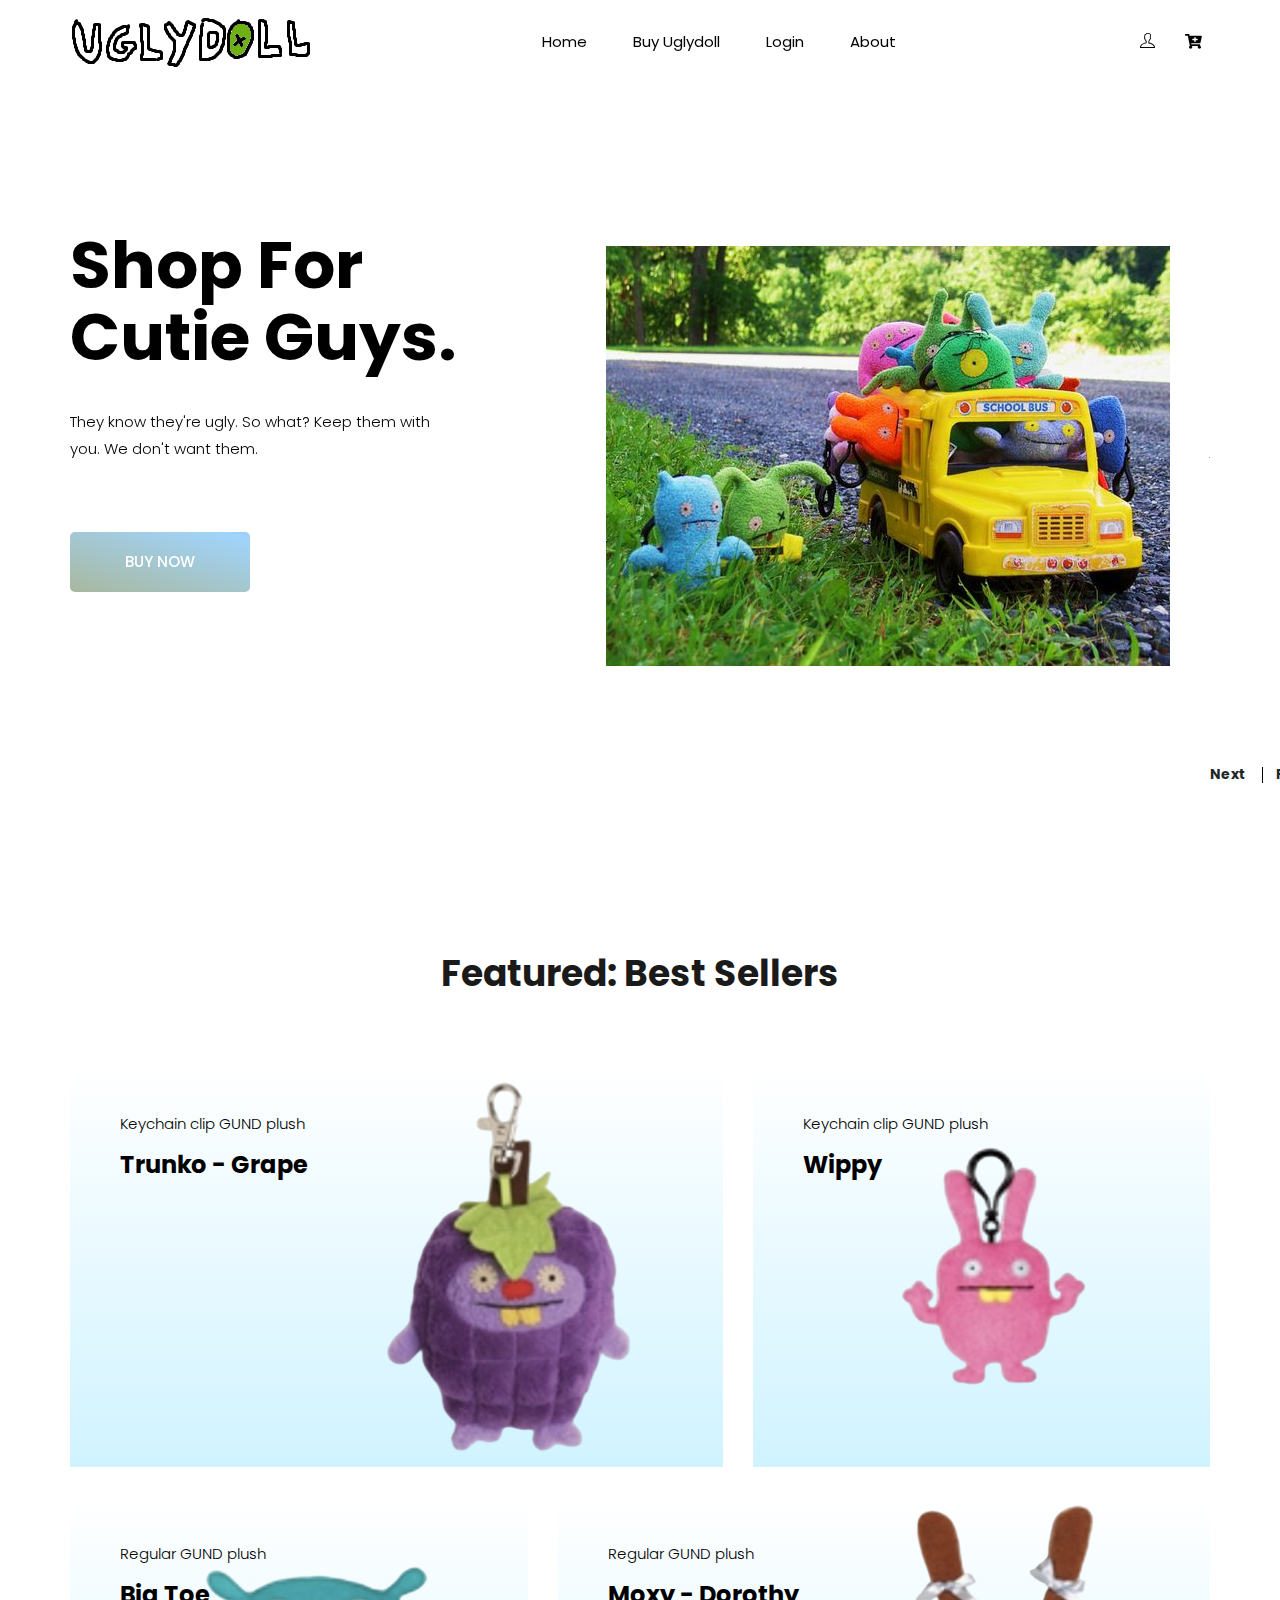
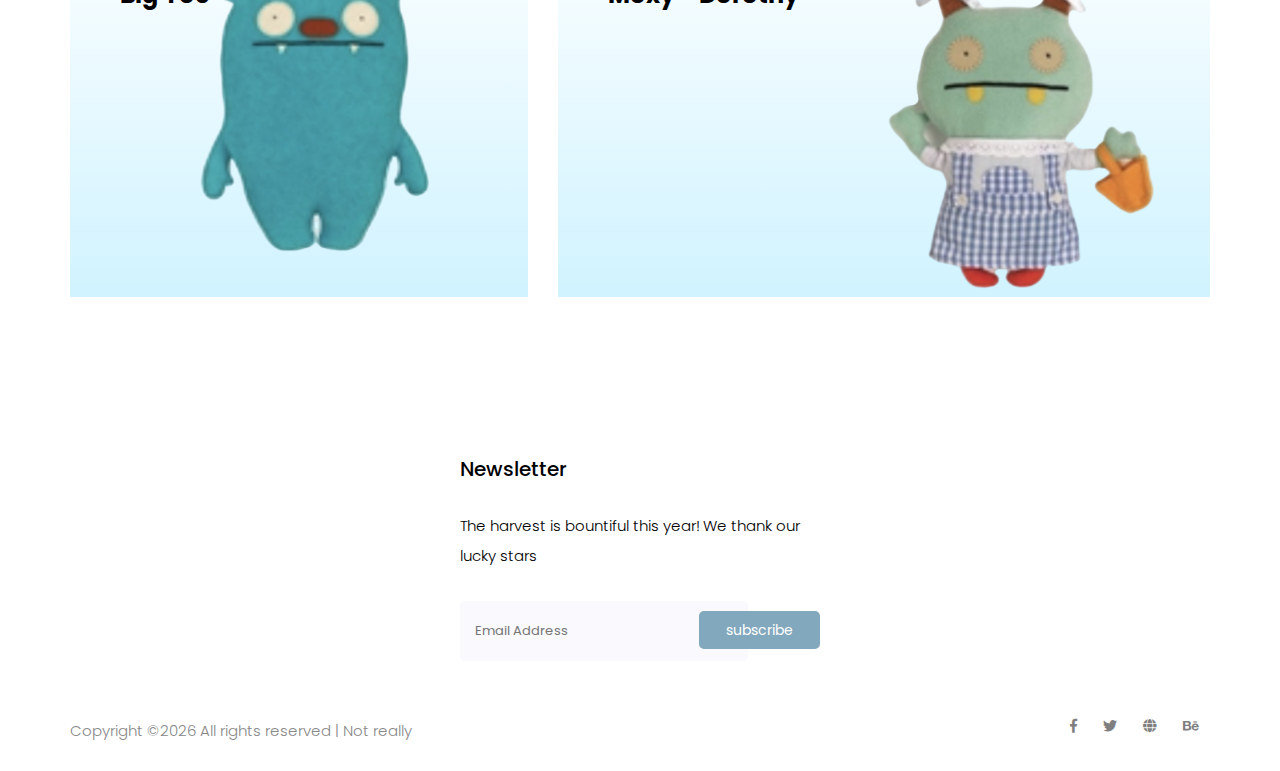
<file: index.html>
<!doctype html>
<html lang="zxx">

<head>
    <!-- Required meta tags -->
    <meta charset="utf-8">
    <meta name="viewport" content="width=device-width, initial-scale=1, shrink-to-fit=no">
    <title>uglyshop</title>
    <link rel="icon" href="uglydolls/icon.png">
    <!-- Bootstrap CSS -->
    <link rel="stylesheet" href="css/bootstrap.min.css">
    <!-- animate CSS -->
    <link rel="stylesheet" href="css/animate.css">
    <!-- owl carousel CSS -->
    <link rel="stylesheet" href="css/owl.carousel.min.css">
    <!-- font awesome CSS -->
    <link rel="stylesheet" href="css/all.css">
    <!-- flaticon CSS -->
    <link rel="stylesheet" href="css/flaticon.css">
    <link rel="stylesheet" href="css/themify-icons.css">
    <!-- font awesome CSS -->
    <link rel="stylesheet" href="css/magnific-popup.css">
    <!-- swiper CSS -->
    <link rel="stylesheet" href="css/slick.css">
    <!-- style CSS -->
    <link rel="stylesheet" href="css/style.css">
</head>

<body>
    <!--::header part start::-->
    <header class="main_menu home_menu">
        <div class="container">
            <div class="row align-items-center">
                <div class="col-lg-12">
                    <nav class="navbar navbar-expand-lg navbar-light">
                        <a class="navbar-brand" href="index.html"> <img src="uglydolls/indexlogo.png" alt="logo"> </a>
                        <button class="navbar-toggler" type="button" data-toggle="collapse"
                            data-target="#navbarSupportedContent" aria-controls="navbarSupportedContent"
                            aria-expanded="false" aria-label="Toggle navigation">
                            <span class="menu_icon"><i class="fas fa-bars"></i></span>
                        </button>

                        <div class="collapse navbar-collapse main-menu-item" id="navbarSupportedContent">
                            <ul class="navbar-nav">
                                <li class="nav-item">
                                    <a class="nav-link" href="index.html">Home</a>
                                </li>
                                <li class="nav-item">
                                    <a class="nav-link" href="category.html">Buy Uglydoll</a>
                                </li>
                                <li class="nav-item">
                                    <a class="nav-link" href="login.html">Login</a>
                                </li>
                                <li class="nav-item">
                                    <a class="nav-link" href="about.html">About</a>
                                </li>
                            </ul>
                        </div>
                        <div class="hearer_icon d-flex">
                            <a href=""><i class="ti-user"></i></a> <!-- This is your new account icon -->
                            <div class="dropdown cart">
                                <a class="dropdown-toggle" href="#" id="navbarDropdown3" role="button"
                                    data-toggle="dropdown" aria-haspopup="true" aria-expanded="false">
                                    <i class="fas fa-cart-plus"></i>
                                </a>
                            </div>
                        </div>                        
                        </div>
                    </nav>
                </div>
            </div>
        </div>
    </header>
    <!-- Header part end-->

    <!-- banner part start-->
    <section class="banner_part">
        <div class="container">
            <div class="row align-items-center">
                <div class="col-lg-12">
                    <div class="banner_slider owl-carousel">
                        <div class="single_banner_slider">
                            <div class="row">
                                <div class="col-lg-5 col-md-8">
                                    <div class="banner_text">
                                        <div class="banner_text_iner">
                                            <h1>Shop For
                                                Cutie Guys.</h1>
                                            <p>They know they're ugly. So what?
                                                Keep them with you. We don't want them.</p>
                                            <a href="category.html" class="btn_2">buy now</a>
                                        </div>
                                    </div>
                                </div>
                                <div class="banner_img d-none d-lg-block">
                                    <img src="uglydolls/mygoats.jpg" alt="">
                                </div>
                            </div>
                        </div><div class="single_banner_slider">
                            <div class="row">
                                <div class="col-lg-5 col-md-8">
                                    <div class="banner_text">
                                        <div class="banner_text_iner">
                                            <h1>Truly
                                                Hideous.</h1>
                                            <p>They can do everything a regular doll can!
                                                They are just uglier.</p>
                                            <a href="category.html" class="btn_2">buy now</a>
                                        </div>
                                    </div>
                                </div>
                                <div class="banner_img d-none d-lg-block">
                                    <img src="uglydolls/uglygamers.jpg" alt="">
                                </div>
                            </div>
                        </div><div class="single_banner_slider">
                            <div class="row">
                                <div class="col-lg-5 col-md-8">
                                    <div class="banner_text">
                                        <div class="banner_text_iner">
                                            <h1>BUY
                                                ME!!!</h1>
                                            <p>i figured out how 2 use html just so i could write this ...
                                                buy me now buy 20 of me buy me now</p>
                                            <a href="category.html" class="btn_2">buy now</a>
                                        </div>
                                    </div>
                                </div>
                                <div class="banner_img d-none d-lg-block">
                                    <img src="uglydolls/hi.jpg" alt="">
                                </div>
                            </div>
                        </div>
                    </div>
                    <div class="slider-counter"></div>
                </div>
            </div>
        </div>
    </section>
    <section class="feature_part padding_top">
        <div class="container">
            <div class="row justify-content-center">
                <div class="col-lg-8">
                    <div class="section_tittle text-center">
                        <h2>Featured: Best Sellers</h2>
                    </div>
                </div>
            </div>
            <div class="row align-items-center justify-content-between">
                <div class="col-lg-7 col-sm-6">
                    <div class="single_feature_post_text">
                        <p>Keychain clip GUND plush</p>
                        <h3>Trunko - Grape</h3>
                        <a href="#" class="feature_btn">EXPLORE NOW <i class="fas fa-play"></i></a>
                        <img src="uglydolls/pngs/trunkogrape.png" alt="">
                    </div>
                </div>
                <div class="col-lg-5 col-sm-6">
                    <div class="single_feature_post_text">
                        <p>Keychain clip GUND plush</p>
                        <h3>Wippy</h3>
                        <a href="#" class="feature_btn">EXPLORE NOW <i class="fas fa-play"></i></a>
                        <img src="uglydolls/pngs/wippy.png" alt="">
                    </div>
                </div>
                <div class="col-lg-5 col-sm-6">
                    <div class="single_feature_post_text">
                        <p>Regular GUND plush</p>
                        <h3>Big Toe</h3>
                        <a href="#" class="feature_btn">EXPLORE NOW <i class="fas fa-play"></i></a>
                        <img src="uglydolls/pngs/bigtoe.png" alt="">
                    </div>
                </div>
                <div class="col-lg-7 col-sm-6">
                    <div class="single_feature_post_text">
                        <p>Regular GUND plush</p>
                        <h3>Moxy - Dorothy</h3>
                        <a href="#" class="feature_btn">EXPLORE NOW <i class="fas fa-play"></i></a>
                        <img src="uglydolls/pngs/moxydorothy.png" alt="">
                    </div>
                </div>
            </div>
        </div>
    </section>
    <!-- upcoming_event part start-->

    <!--::footer_part start::-->
    <footer class="footer_part">
        <div class="container">
            <div class="row justify-content-around">
                <div class="col-sm-6 col-lg-4">
                    <div class="single_footer_part">
                        <h4>Newsletter</h4>
                        <p>The harvest is bountiful this year! We thank our lucky stars
                        </p>
                        <div id="mc_embed_signup">
                            <form target="_blank"
                                action="https://spondonit.us12.list-manage.com/subscribe/post?u=1462626880ade1ac87bd9c93a&amp;id=92a4423d01"
                                method="get" class="subscribe_form relative mail_part">
                                <input type="email" name="email" id="newsletter-form-email" placeholder="Email Address"
                                    class="placeholder hide-on-focus" onfocus="this.placeholder = ''"
                                    onblur="this.placeholder = ' Email Address '">
                                <button type="submit" name="submit" id="newsletter-submit"
                                    class="email_icon newsletter-submit button-contactForm">subscribe</button>
                                <div class="mt-10 info"></div>
                            </form>
                        </div>
                    </div>
                </div>
            </div>
            
        </div>
        <div class="copyright_part">
            <div class="container">
                <div class="row">
                    <div class="col-lg-8">
                        <div class="copyright_text">
                            <P><!-- Link back to Colorlib can't be removed. Template is licensed under CC BY 3.0. -->
Copyright &copy;<script>document.write(new Date().getFullYear());</script> All rights reserved | Not really</a>
<!-- Link back to Colorlib can't be removed. Template is licensed under CC BY 3.0. --></P>
                        </div>
                    </div>
                    <div class="col-lg-4">
                        <div class="footer_icon social_icon">
                            <ul class="list-unstyled">
                                <li><a href="#" class="single_social_icon"><i class="fab fa-facebook-f"></i></a></li>
                                <li><a href="#" class="single_social_icon"><i class="fab fa-twitter"></i></a></li>
                                <li><a href="#" class="single_social_icon"><i class="fas fa-globe"></i></a></li>
                                <li><a href="#" class="single_social_icon"><i class="fab fa-behance"></i></a></li>
                            </ul>
                        </div>
                    </div>
                </div>
            </div>
        </div>
    </footer>
    <!--::footer_part end::-->

    <!-- jquery plugins here-->
    <script src="js/jquery-1.12.1.min.js"></script>
    <!-- popper js -->
    <script src="js/popper.min.js"></script>
    <!-- bootstrap js -->
    <script src="js/bootstrap.min.js"></script>
    <!-- easing js -->
    <script src="js/jquery.magnific-popup.js"></script>
    <!-- swiper js -->
    <script src="js/swiper.min.js"></script>
    <!-- swiper js -->
    <script src="js/masonry.pkgd.js"></script>
    <!-- particles js -->
    <script src="js/owl.carousel.min.js"></script>
    <script src="js/jquery.nice-select.min.js"></script>
    <!-- slick js -->
    <script src="js/slick.min.js"></script>
    <script src="js/jquery.counterup.min.js"></script>
    <script src="js/waypoints.min.js"></script>
    <script src="js/contact.js"></script>
    <script src="js/jquery.ajaxchimp.min.js"></script>
    <script src="js/jquery.form.js"></script>
    <script src="js/jquery.validate.min.js"></script>
    <script src="js/mail-script.js"></script>
    <!-- custom js -->
    <script src="js/custom.js"></script>
</body>

</html>
</file>
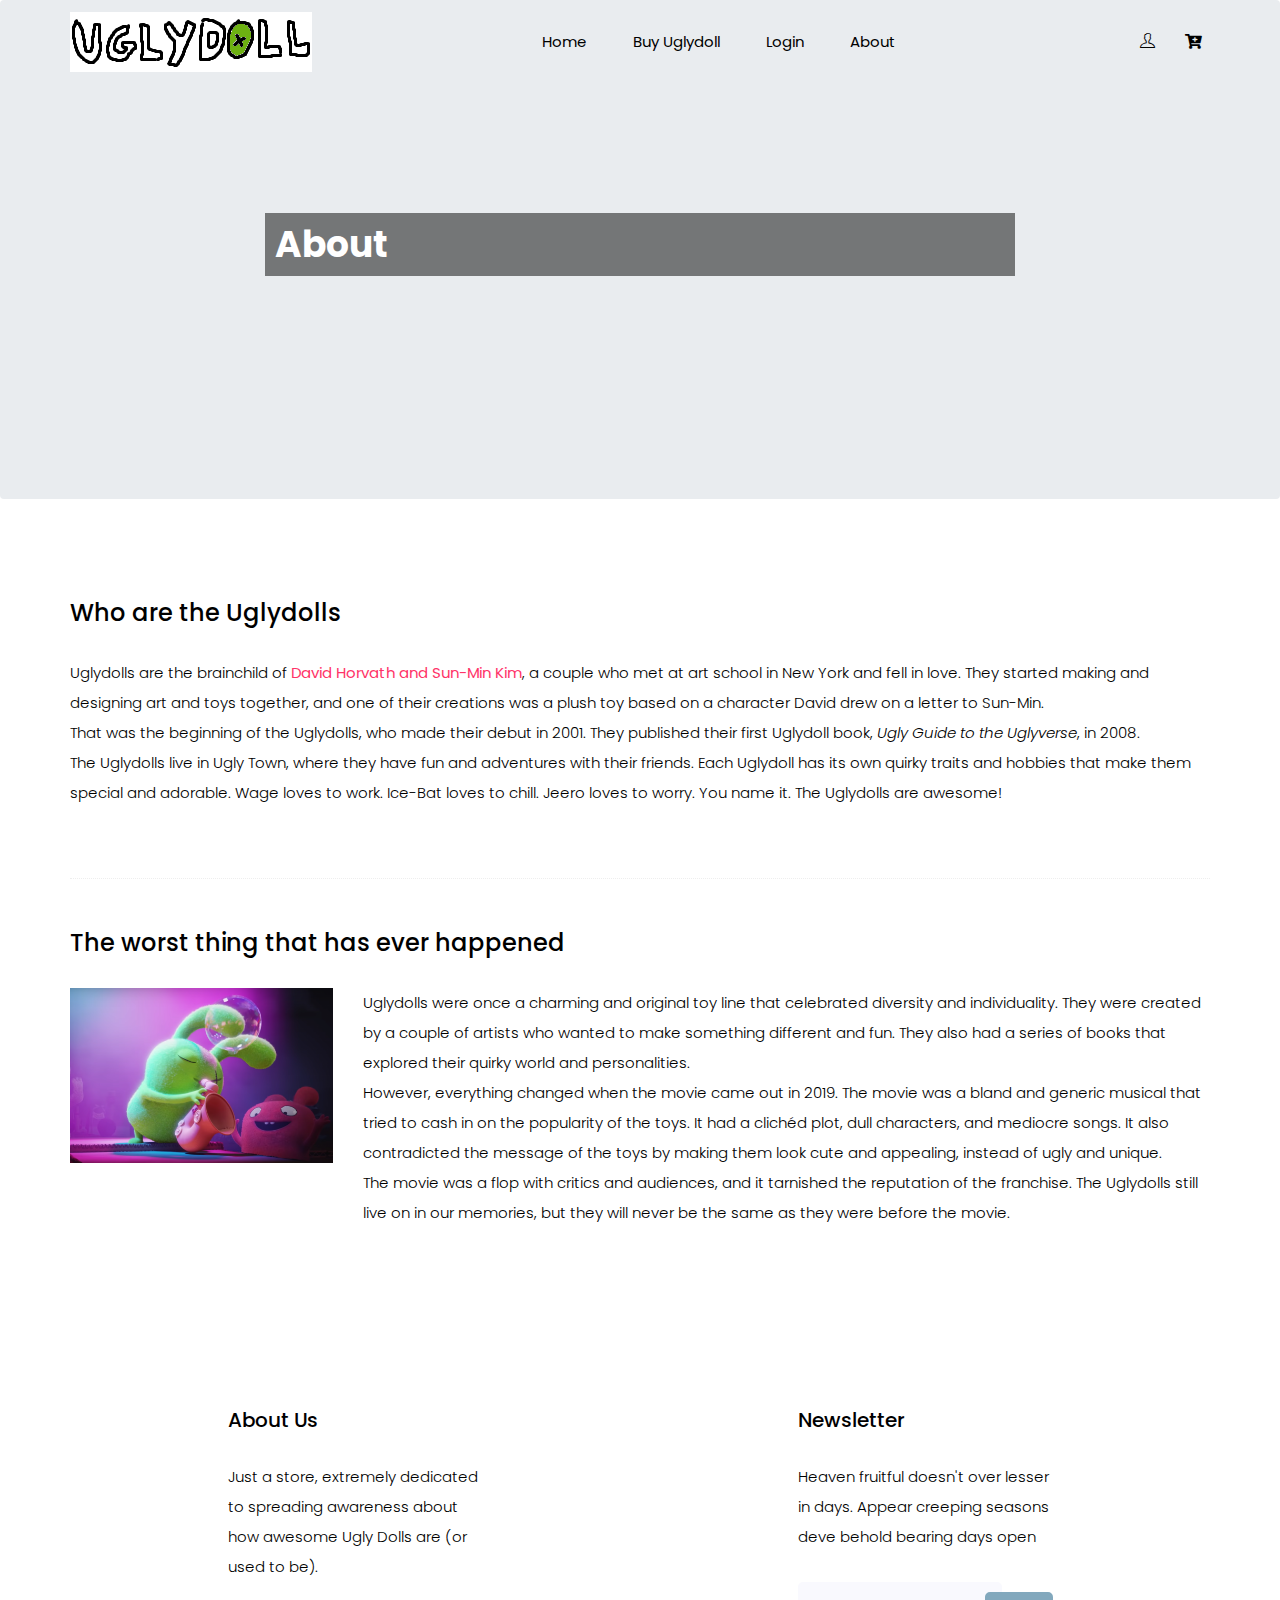
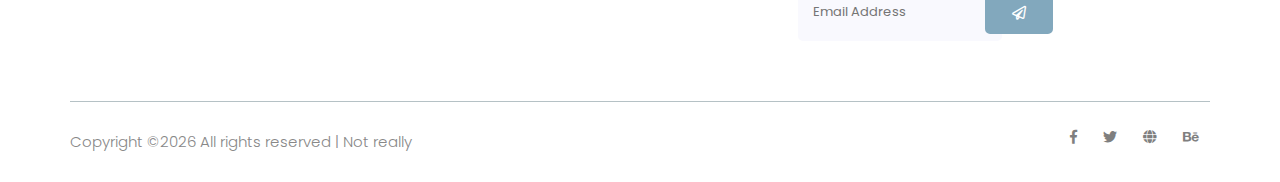
<file: about.html>
<!doctype html>
<html lang="zxx">

<head>
	<!-- Required meta tags -->
	<meta charset="utf-8">
	<meta name="viewport" content="width=device-width, initial-scale=1, shrink-to-fit=no">
	<title>uglyshop</title>
	<link rel="icon" href="uglydolls/icon.png">
	<!-- Bootstrap CSS -->
	<link rel="stylesheet" href="css/bootstrap.min.css">
	<!-- animate CSS -->
	<link rel="stylesheet" href="css/animate.css">
	<!-- owl carousel CSS -->
	<link rel="stylesheet" href="css/owl.carousel.min.css">
	<!-- font awesome CSS -->
	<link rel="stylesheet" href="css/all.css">
	<!-- flaticon CSS -->
	<link rel="stylesheet" href="css/flaticon.css">
	<link rel="stylesheet" href="css/themify-icons.css">
	<link rel="stylesheet" href="css/nice-select.css">
	<!-- font awesome CSS -->
	<link rel="stylesheet" href="css/magnific-popup.css">
	<!-- swiper CSS -->
	<link rel="stylesheet" href="css/slick.css">
	<!-- style CSS -->
	<link rel="stylesheet" href="css/style.css">
</head>

<body>
    <!--::header part start::-->
    <header class="main_menu home_menu">
        <div class="container">
            <div class="row align-items-center">
                <div class="col-lg-12">
                    <nav class="navbar navbar-expand-lg navbar-light">
                        <a class="navbar-brand" href="index.html"> <img src="uglydolls/indexlogo.png" alt="logo"> </a>
                        <button class="navbar-toggler" type="button" data-toggle="collapse"
                            data-target="#navbarSupportedContent" aria-controls="navbarSupportedContent"
                            aria-expanded="false" aria-label="Toggle navigation">
                            <span class="menu_icon"><i class="fas fa-bars"></i></span>
                        </button>

                        <div class="collapse navbar-collapse main-menu-item" id="navbarSupportedContent">
                            <ul class="navbar-nav">
                                <li class="nav-item">
                                    <a class="nav-link" href="index.html">Home</a>
                                </li>
                                <li class="nav-item">
                                    <a class="nav-link" href="category.html">Buy Uglydoll</a>
                                </li>
                                <li class="nav-item">
                                    <a class="nav-link" href="login.html">Login</a>
                                </li>
                                <li class="nav-item">
                                    <a class="nav-link" href="about.html">About</a>
                                </li>
                            </ul>
                        </div>
                        <div class="hearer_icon d-flex">
                            <a href=""><i class="ti-user"></i></a> <!-- This is your new account icon -->
                            <div class="dropdown cart">
                                <a class="dropdown-toggle" href="#" id="navbarDropdown3" role="button"
                                    data-toggle="dropdown" aria-haspopup="true" aria-expanded="false">
                                    <i class="fas fa-cart-plus"></i>
                                </a>
                            </div>
                        </div>                        
                        </div>
                    </nav>
                </div>
            </div>
        </div>
    </header>
    <!-- Header part end-->


	<!-- breadcrumb start-->
    <section class="breadcrumb breadcrumb_bg">
        <div class="container">
            <div class="row justify-content-center">
                <div class="col-lg-8">
                    <div class="breadcrumb_iner">
                        <div class="breadcrumb_iner_item">
                            <h2>About</h2>
                        </div>
                    </div>
                </div>
            </div>
        </div>
    </section>
    <!-- breadcrumb start-->

	<!-- Start Sample Area -->
	<section class="sample-text-area">
		<div class="container box_1170">
			<h3 class="text-heading">Who are the Uglydolls</h3>
			<p>Uglydolls are the brainchild of <b>David Horvath and Sun-Min Kim</b>, a couple who met at art school in New York and fell in love. They started making and designing art and toys together, and one of their creations was a plush toy based on a character David drew on a letter to Sun-Min.</p>
        <p>That was the beginning of the Uglydolls, who made their debut in 2001. They published their first Uglydoll book, <em>Ugly Guide to the Uglyverse</em>, in 2008.</p>
        <p>The Uglydolls live in Ugly Town, where they have fun and adventures with their friends. Each Uglydoll has its own quirky traits and hobbies that make them special and adorable. Wage loves to work. Ice-Bat loves to chill. Jeero loves to worry. You name it. The Uglydolls are awesome!</p>
		</div>
	</section>
	<!-- End Sample Area -->

	<!-- Start Align Area -->
	<div class="whole-wrap">
		<div class="container box_1170">
			<div class="section-top-border">
				<h3 class="mb-30">The worst thing that has ever happened</h3>
				<div class="row">
					<div class="col-md-3">
						<img src="uglydolls/uglydollmovie.png" alt="" class="img-fluid">
					</div>
					<div class="col-md-9 mt-sm-20">
						<p>Uglydolls were once a charming and original toy line that celebrated diversity and individuality. They were created by a couple of artists who wanted to make something different and fun. They also had a series of books that explored their quirky world and personalities.</p>
                    <p>However, everything changed when the movie came out in 2019. The movie was a bland and generic musical that tried to cash in on the popularity of the toys. It had a clichéd plot, dull characters, and mediocre songs. It also contradicted the message of the toys by making them look cute and appealing, instead of ugly and unique.</p>
                    <p>The movie was a flop with critics and audiences, and it tarnished the reputation of the franchise. The Uglydolls still live on in our memories, but they will never be the same as they were before the movie.</p>
					</div>
				</div>
			</div>

	<!--::footer_part start::-->
	<footer class="footer_part">
		<div class="container">
			<div class="row justify-content-around">
				<div class="col-sm-6 col-lg-3">
					<div class="single_footer_part">
						<h4>About Us</h4>
						<p> Just a store, extremely dedicated to spreading awareness about how awesome Ugly Dolls are (or used to be).
						</p>
					</div>
				</div>
				<div class="col-sm-6 col-lg-3">
					<div class="single_footer_part">
						<h4>Newsletter</h4>
						<p>Heaven fruitful doesn't over lesser in days. Appear creeping seasons deve behold bearing days
							open
						</p>
						<div id="mc_embed_signup">
							<form target="_blank"
								action="https://spondonit.us12.list-manage.com/subscribe/post?u=1462626880ade1ac87bd9c93a&amp;id=92a4423d01"
								method="get" class="subscribe_form relative mail_part">
								<input type="email" name="email" id="newsletter-form-email" placeholder="Email Address"
									class="placeholder hide-on-focus" onfocus="this.placeholder = ''"
									onblur="this.placeholder = ' Email Address '">
								<button type="submit" name="submit" id="newsletter-submit"
									class="email_icon newsletter-submit button-contactForm"><i
										class="far fa-paper-plane"></i></button>
								<div class="mt-10 info"></div>
							</form>
						</div>
					</div>
				</div>
			</div>
        </div>
			<hr>
			<div class="row">
				<div class="col-lg-8">
					<div class="copyright_text">
						<P><!-- Link back to Colorlib can't be removed. Template is licensed under CC BY 3.0. -->
Copyright &copy;<script>document.write(new Date().getFullYear());</script> All rights reserved | Not really </a>
<!-- Link back to Colorlib can't be removed. Template is licensed under CC BY 3.0. --></P>
					</div>
				</div>
				<div class="col-lg-4">
					<div class="footer_icon social_icon">
						<ul class="list-unstyled">
							<li><a href="#" class="single_social_icon"><i class="fab fa-facebook-f"></i></a></li>
							<li><a href="#" class="single_social_icon"><i class="fab fa-twitter"></i></a></li>
							<li><a href="#" class="single_social_icon"><i class="fas fa-globe"></i></a></li>
							<li><a href="#" class="single_social_icon"><i class="fab fa-behance"></i></a></li>
						</ul>
					</div>
				</div>
			</div>
		</div>
	</footer>
	<!--::footer_part end::-->

	<!-- jquery plugins here-->
	<!-- jquery -->
	<script src="js/jquery-1.12.1.min.js"></script>
	<!-- popper js -->
	<script src="js/popper.min.js"></script>
	<!-- bootstrap js -->
	<script src="js/bootstrap.min.js"></script>
	<!-- easing js -->
	<script src="js/jquery.magnific-popup.js"></script>
	<!-- swiper js -->
	<script src="js/swiper.min.js"></script>
	<!-- swiper js -->
	<script src="js/masonry.pkgd.js"></script>
	<!-- particles js -->
	<script src="js/owl.carousel.min.js"></script>
	<script src="js/jquery.nice-select.min.js"></script>
	<!-- slick js -->
	<script src="js/slick.min.js"></script>
	<script src="js/jquery.counterup.min.js"></script>
	<script src="js/waypoints.min.js"></script>
	<script src="js/contact.js"></script>
	<script src="js/jquery.ajaxchimp.min.js"></script>
	<script src="js/jquery.form.js"></script>
	<script src="js/jquery.validate.min.js"></script>
	<script src="js/mail-script.js"></script>
	<!-- custom js -->
	<script src="js/custom.js"></script>
</body>

</html>
</file>
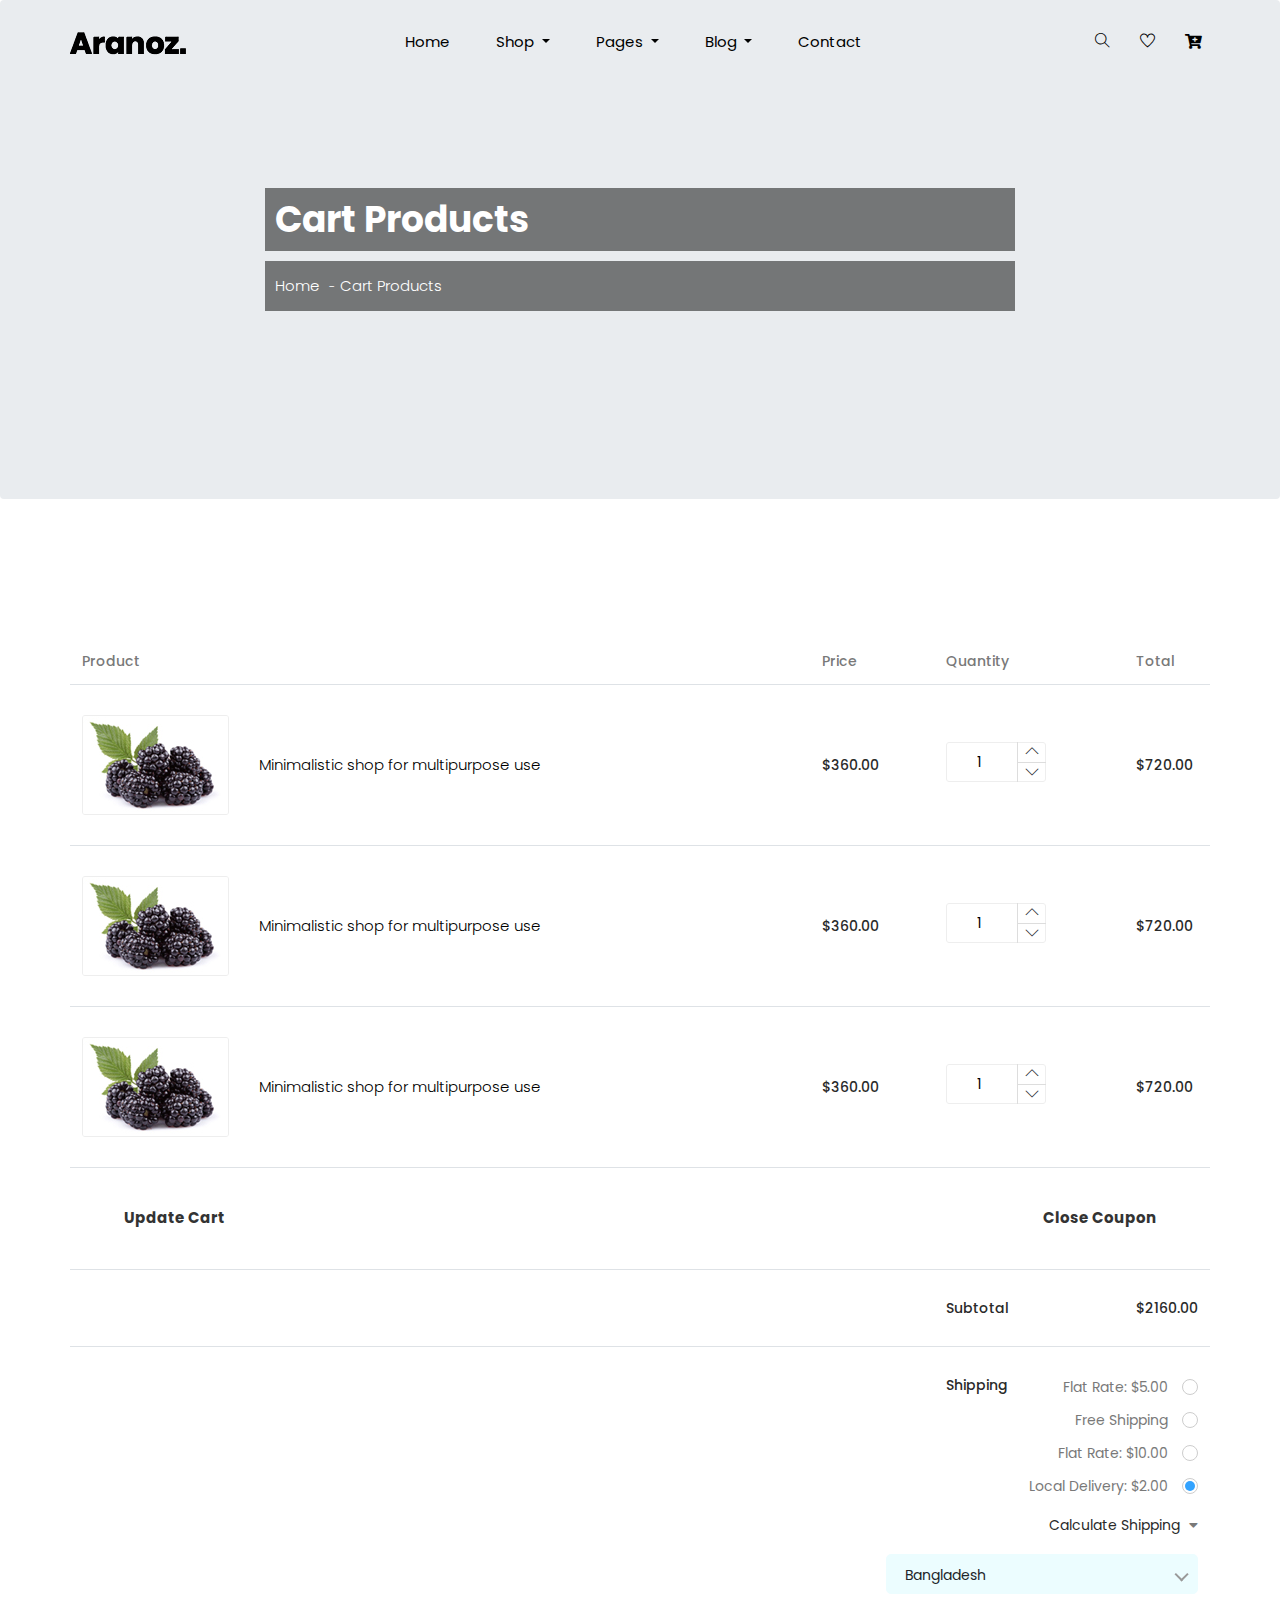
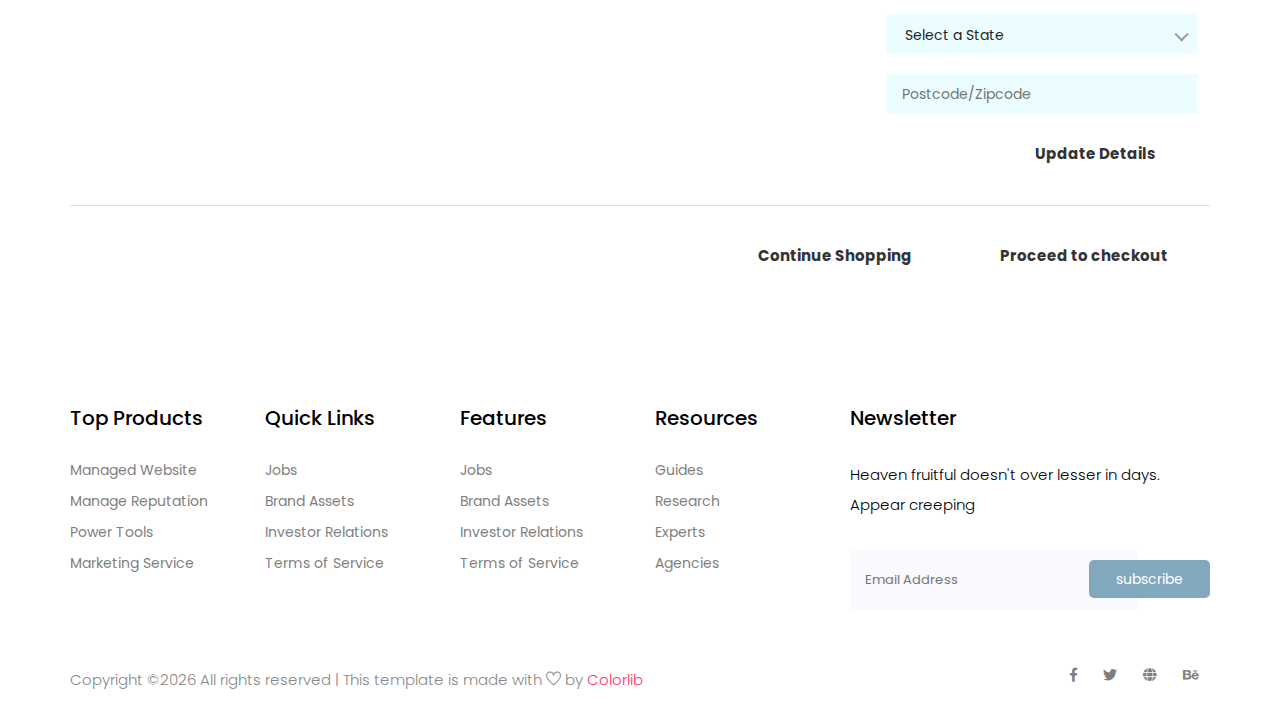
<file: cart.html>
<!doctype html>
<html lang="zxx">

<head>
  <!-- Required meta tags -->
  <meta charset="utf-8">
  <meta name="viewport" content="width=device-width, initial-scale=1, shrink-to-fit=no">
  <title>aranaz</title>
  <link rel="icon" href="img/favicon.png">
  <!-- Bootstrap CSS -->
  <link rel="stylesheet" href="css/bootstrap.min.css">
  <!-- animate CSS -->
  <link rel="stylesheet" href="css/animate.css">
  <!-- owl carousel CSS -->
  <link rel="stylesheet" href="css/owl.carousel.min.css">
  <!-- nice select CSS -->
  <link rel="stylesheet" href="css/nice-select.css">
  <!-- font awesome CSS -->
  <link rel="stylesheet" href="css/all.css">
  <!-- flaticon CSS -->
  <link rel="stylesheet" href="css/flaticon.css">
  <link rel="stylesheet" href="css/themify-icons.css">
  <!-- font awesome CSS -->
  <link rel="stylesheet" href="css/magnific-popup.css">
  <!-- swiper CSS -->
  <link rel="stylesheet" href="css/slick.css">
  <link rel="stylesheet" href="css/price_rangs.css">
  <!-- style CSS -->
  <link rel="stylesheet" href="css/style.css">
</head>

<body>
  <!--::header part start::-->
  <header class="main_menu home_menu">
    <div class="container">
        <div class="row align-items-center">
            <div class="col-lg-12">
                <nav class="navbar navbar-expand-lg navbar-light">
                    <a class="navbar-brand" href="index.html"> <img src="img/logo.png" alt="logo"> </a>
                    <button class="navbar-toggler" type="button" data-toggle="collapse"
                        data-target="#navbarSupportedContent" aria-controls="navbarSupportedContent"
                        aria-expanded="false" aria-label="Toggle navigation">
                        <span class="menu_icon"><i class="fas fa-bars"></i></span>
                    </button>

                    <div class="collapse navbar-collapse main-menu-item" id="navbarSupportedContent">
                        <ul class="navbar-nav">
                            <li class="nav-item">
                                <a class="nav-link" href="index.html">Home</a>
                            </li>
                            <li class="nav-item dropdown">
                                <a class="nav-link dropdown-toggle" href="blog.html" id="navbarDropdown_1"
                                    role="button" data-toggle="dropdown" aria-haspopup="true" aria-expanded="false">
                                    Shop
                                </a>
                                <div class="dropdown-menu" aria-labelledby="navbarDropdown_1">
                                    <a class="dropdown-item" href="category.html"> shop category</a>
                                    <a class="dropdown-item" href="single-product.html">product details</a>
                                    
                                </div>
                            </li>
                            <li class="nav-item dropdown">
                                <a class="nav-link dropdown-toggle" href="blog.html" id="navbarDropdown_3"
                                    role="button" data-toggle="dropdown" aria-haspopup="true" aria-expanded="false">
                                    pages
                                </a>
                                <div class="dropdown-menu" aria-labelledby="navbarDropdown_2">
                                    <a class="dropdown-item" href="login.html"> login</a>
                                    <a class="dropdown-item" href="tracking.html">tracking</a>
                                    <a class="dropdown-item" href="checkout.html">product checkout</a>
                                    <a class="dropdown-item" href="cart.html">shopping cart</a>
                                    <a class="dropdown-item" href="confirmation.html">confirmation</a>
                                    <a class="dropdown-item" href="elements.html">elements</a>
                                </div>
                            </li>
                            <li class="nav-item dropdown">
                                <a class="nav-link dropdown-toggle" href="blog.html" id="navbarDropdown_2"
                                    role="button" data-toggle="dropdown" aria-haspopup="true" aria-expanded="false">
                                    blog
                                </a>
                                <div class="dropdown-menu" aria-labelledby="navbarDropdown_2">
                                    <a class="dropdown-item" href="blog.html"> blog</a>
                                    <a class="dropdown-item" href="single-blog.html">Single blog</a>
                                </div>
                            </li>
                            
                            <li class="nav-item">
                                <a class="nav-link" href="contact.html">Contact</a>
                            </li>
                        </ul>
                    </div>
                    <div class="hearer_icon d-flex">
                        <a id="search_1" href="javascript:void(0)"><i class="ti-search"></i></a>
                        <a href=""><i class="ti-heart"></i></a>
                        <div class="dropdown cart">
                            <a class="dropdown-toggle" href="#" id="navbarDropdown3" role="button"
                                data-toggle="dropdown" aria-haspopup="true" aria-expanded="false">
                                <i class="fas fa-cart-plus"></i>
                            </a>
                            <!-- <div class="dropdown-menu" aria-labelledby="navbarDropdown">
                                <div class="single_product">

                                </div>
                            </div> -->
                            
                        </div>
                    </div>
                </nav>
            </div>
        </div>
    </div>
    <div class="search_input" id="search_input_box">
        <div class="container ">
            <form class="d-flex justify-content-between search-inner">
                <input type="text" class="form-control" id="search_input" placeholder="Search Here">
                <button type="submit" class="btn"></button>
                <span class="ti-close" id="close_search" title="Close Search"></span>
            </form>
        </div>
    </div>
</header>
  <!-- Header part end-->


  <!--================Home Banner Area =================-->
  <!-- breadcrumb start-->
  <section class="breadcrumb breadcrumb_bg">
    <div class="container">
      <div class="row justify-content-center">
        <div class="col-lg-8">
          <div class="breadcrumb_iner">
            <div class="breadcrumb_iner_item">
              <h2>Cart Products</h2>
              <p>Home <span>-</span>Cart Products</p>
            </div>
          </div>
        </div>
      </div>
    </div>
  </section>
  <!-- breadcrumb start-->

  <!--================Cart Area =================-->
  <section class="cart_area padding_top">
    <div class="container">
      <div class="cart_inner">
        <div class="table-responsive">
          <table class="table">
            <thead>
              <tr>
                <th scope="col">Product</th>
                <th scope="col">Price</th>
                <th scope="col">Quantity</th>
                <th scope="col">Total</th>
              </tr>
            </thead>
            <tbody>
              <tr>
                <td>
                  <div class="media">
                    <div class="d-flex">
                      <img src="img/product/single-product/cart-1.jpg" alt="" />
                    </div>
                    <div class="media-body">
                      <p>Minimalistic shop for multipurpose use</p>
                    </div>
                  </div>
                </td>
                <td>
                  <h5>$360.00</h5>
                </td>
                <td>
                  <div class="product_count">
                    <span class="input-number-decrement"> <i class="ti-angle-down"></i></span>
                    <input class="input-number" type="text" value="1" min="0" max="10">
                    <span class="input-number-increment"> <i class="ti-angle-up"></i></span>
                  </div>
                </td>
                <td>
                  <h5>$720.00</h5>
                </td>
              </tr>
              <tr>
                <td>
                  <div class="media">
                    <div class="d-flex">
                      <img src="img/product/single-product/cart-1.jpg" alt="" />
                    </div>
                    <div class="media-body">
                      <p>Minimalistic shop for multipurpose use</p>
                    </div>
                  </div>
                </td>
                <td>
                  <h5>$360.00</h5>
                </td>
                <td>
                  <div class="product_count">
                    <!-- <input type="text" value="1" min="0" max="10" title="Quantity:"
                      class="input-text qty input-number" />
                    <button
                      class="increase input-number-increment items-count" type="button">
                      <i class="ti-angle-up"></i>
                    </button>
                    <button
                      class="reduced input-number-decrement items-count" type="button">
                      <i class="ti-angle-down"></i>
                    </button> -->
                    <span class="input-number-decrement"> <i class="ti-angle-down"></i></span>
                    <input class="input-number" type="text" value="1" min="0" max="10">
                    <span class="input-number-increment"> <i class="ti-angle-up"></i></span>
                  </div>
                </td>
                <td>
                  <h5>$720.00</h5>
                </td>
              </tr>
              <tr>
                <td>
                  <div class="media">
                    <div class="d-flex">
                      <img src="img/product/single-product/cart-1.jpg" alt="" />
                    </div>
                    <div class="media-body">
                      <p>Minimalistic shop for multipurpose use</p>
                    </div>
                  </div>
                </td>
                <td>
                  <h5>$360.00</h5>
                </td>
                <td>
                  <div class="product_count">
                    <span class="input-number-decrement"> <i class="ti-angle-down"></i></span>
                    <input class="input-number" type="text" value="1" min="0" max="10">
                    <span class="input-number-increment"> <i class="ti-angle-up"></i></span>
                  </div>
                </td>
                <td>
                  <h5>$720.00</h5>
                </td>
              </tr>
              <tr class="bottom_button">
                <td>
                  <a class="btn_1" href="#">Update Cart</a>
                </td>
                <td></td>
                <td></td>
                <td>
                  <div class="cupon_text float-right">
                    <a class="btn_1" href="#">Close Coupon</a>
                  </div>
                </td>
              </tr>
              <tr>
                <td></td>
                <td></td>
                <td>
                  <h5>Subtotal</h5>
                </td>
                <td>
                  <h5>$2160.00</h5>
                </td>
              </tr>
              <tr class="shipping_area">
                <td></td>
                <td></td>
                <td>
                  <h5>Shipping</h5>
                </td>
                <td>
                  <div class="shipping_box">
                    <ul class="list">
                      <li>
                        <a href="#">Flat Rate: $5.00</a>
                      </li>
                      <li>
                        <a href="#">Free Shipping</a>
                      </li>
                      <li>
                        <a href="#">Flat Rate: $10.00</a>
                      </li>
                      <li class="active">
                        <a href="#">Local Delivery: $2.00</a>
                      </li>
                    </ul>
                    <h6>
                      Calculate Shipping
                      <i class="fa fa-caret-down" aria-hidden="true"></i>
                    </h6>
                    <select class="shipping_select">
                      <option value="1">Bangladesh</option>
                      <option value="2">India</option>
                      <option value="4">Pakistan</option>
                    </select>
                    <select class="shipping_select section_bg">
                      <option value="1">Select a State</option>
                      <option value="2">Select a State</option>
                      <option value="4">Select a State</option>
                    </select>
                    <input type="text" placeholder="Postcode/Zipcode" />
                    <a class="btn_1" href="#">Update Details</a>
                  </div>
                </td>
              </tr>
            </tbody>
          </table>
          <div class="checkout_btn_inner float-right">
            <a class="btn_1" href="#">Continue Shopping</a>
            <a class="btn_1 checkout_btn_1" href="#">Proceed to checkout</a>
          </div>
        </div>
      </div>
  </section>
  <!--================End Cart Area =================-->

  <!--::footer_part start::-->
  <footer class="footer_part">
    <div class="container">
      <div class="row justify-content-around">
        <div class="col-sm-6 col-lg-2">
          <div class="single_footer_part">
            <h4>Top Products</h4>
            <ul class="list-unstyled">
              <li><a href="">Managed Website</a></li>
              <li><a href="">Manage Reputation</a></li>
              <li><a href="">Power Tools</a></li>
              <li><a href="">Marketing Service</a></li>
            </ul>
          </div>
        </div>
        <div class="col-sm-6 col-lg-2">
          <div class="single_footer_part">
            <h4>Quick Links</h4>
            <ul class="list-unstyled">
              <li><a href="">Jobs</a></li>
              <li><a href="">Brand Assets</a></li>
              <li><a href="">Investor Relations</a></li>
              <li><a href="">Terms of Service</a></li>
            </ul>
          </div>
        </div>
        <div class="col-sm-6 col-lg-2">
          <div class="single_footer_part">
            <h4>Features</h4>
            <ul class="list-unstyled">
              <li><a href="">Jobs</a></li>
              <li><a href="">Brand Assets</a></li>
              <li><a href="">Investor Relations</a></li>
              <li><a href="">Terms of Service</a></li>
            </ul>
          </div>
        </div>
        <div class="col-sm-6 col-lg-2">
          <div class="single_footer_part">
            <h4>Resources</h4>
            <ul class="list-unstyled">
              <li><a href="">Guides</a></li>
              <li><a href="">Research</a></li>
              <li><a href="">Experts</a></li>
              <li><a href="">Agencies</a></li>
            </ul>
          </div>
        </div>
        <div class="col-sm-6 col-lg-4">
          <div class="single_footer_part">
            <h4>Newsletter</h4>
            <p>Heaven fruitful doesn't over lesser in days. Appear creeping
            </p>
            <div id="mc_embed_signup">
              <form target="_blank"
                action="https://spondonit.us12.list-manage.com/subscribe/post?u=1462626880ade1ac87bd9c93a&amp;id=92a4423d01"
                method="get" class="subscribe_form relative mail_part">
                <input type="email" name="email" id="newsletter-form-email" placeholder="Email Address"
                  class="placeholder hide-on-focus" onfocus="this.placeholder = ''"
                  onblur="this.placeholder = ' Email Address '">
                <button type="submit" name="submit" id="newsletter-submit"
                  class="email_icon newsletter-submit button-contactForm">subscribe</button>
                <div class="mt-10 info"></div>
              </form>
            </div>
          </div>
        </div>
      </div>

    </div>
    <div class="copyright_part">
      <div class="container">
        <div class="row">
          <div class="col-lg-8">
            <div class="copyright_text">
              <P><!-- Link back to Colorlib can't be removed. Template is licensed under CC BY 3.0. -->
Copyright &copy;<script>document.write(new Date().getFullYear());</script> All rights reserved | This template is made with <i class="ti-heart" aria-hidden="true"></i> by <a href="https://colorlib.com" target="_blank">Colorlib</a>
<!-- Link back to Colorlib can't be removed. Template is licensed under CC BY 3.0. --></P>
            </div>
          </div>
          <div class="col-lg-4">
            <div class="footer_icon social_icon">
              <ul class="list-unstyled">
                <li><a href="#" class="single_social_icon"><i class="fab fa-facebook-f"></i></a></li>
                <li><a href="#" class="single_social_icon"><i class="fab fa-twitter"></i></a></li>
                <li><a href="#" class="single_social_icon"><i class="fas fa-globe"></i></a></li>
                <li><a href="#" class="single_social_icon"><i class="fab fa-behance"></i></a></li>
              </ul>
            </div>
          </div>
        </div>
      </div>
    </div>
  </footer>
  <!--::footer_part end::-->

  <!-- jquery plugins here-->
  <!-- jquery -->
  <script src="js/jquery-1.12.1.min.js"></script>
  <!-- popper js -->
  <script src="js/popper.min.js"></script>
  <!-- bootstrap js -->
  <script src="js/bootstrap.min.js"></script>
  <!-- easing js -->
  <script src="js/jquery.magnific-popup.js"></script>
  <!-- swiper js -->
  <script src="js/swiper.min.js"></script>
  <!-- swiper js -->
  <script src="js/masonry.pkgd.js"></script>
  <!-- particles js -->
  <script src="js/owl.carousel.min.js"></script>
  <script src="js/jquery.nice-select.min.js"></script>
  <!-- slick js -->
  <script src="js/slick.min.js"></script>
  <script src="js/jquery.counterup.min.js"></script>
  <script src="js/waypoints.min.js"></script>
  <script src="js/contact.js"></script>
  <script src="js/jquery.ajaxchimp.min.js"></script>
  <script src="js/jquery.form.js"></script>
  <script src="js/jquery.validate.min.js"></script>
  <script src="js/mail-script.js"></script>
  <script src="js/stellar.js"></script>
  <script src="js/price_rangs.js"></script>
  <!-- custom js -->
  <script src="js/custom.js"></script>
</body>

</html>
</file>
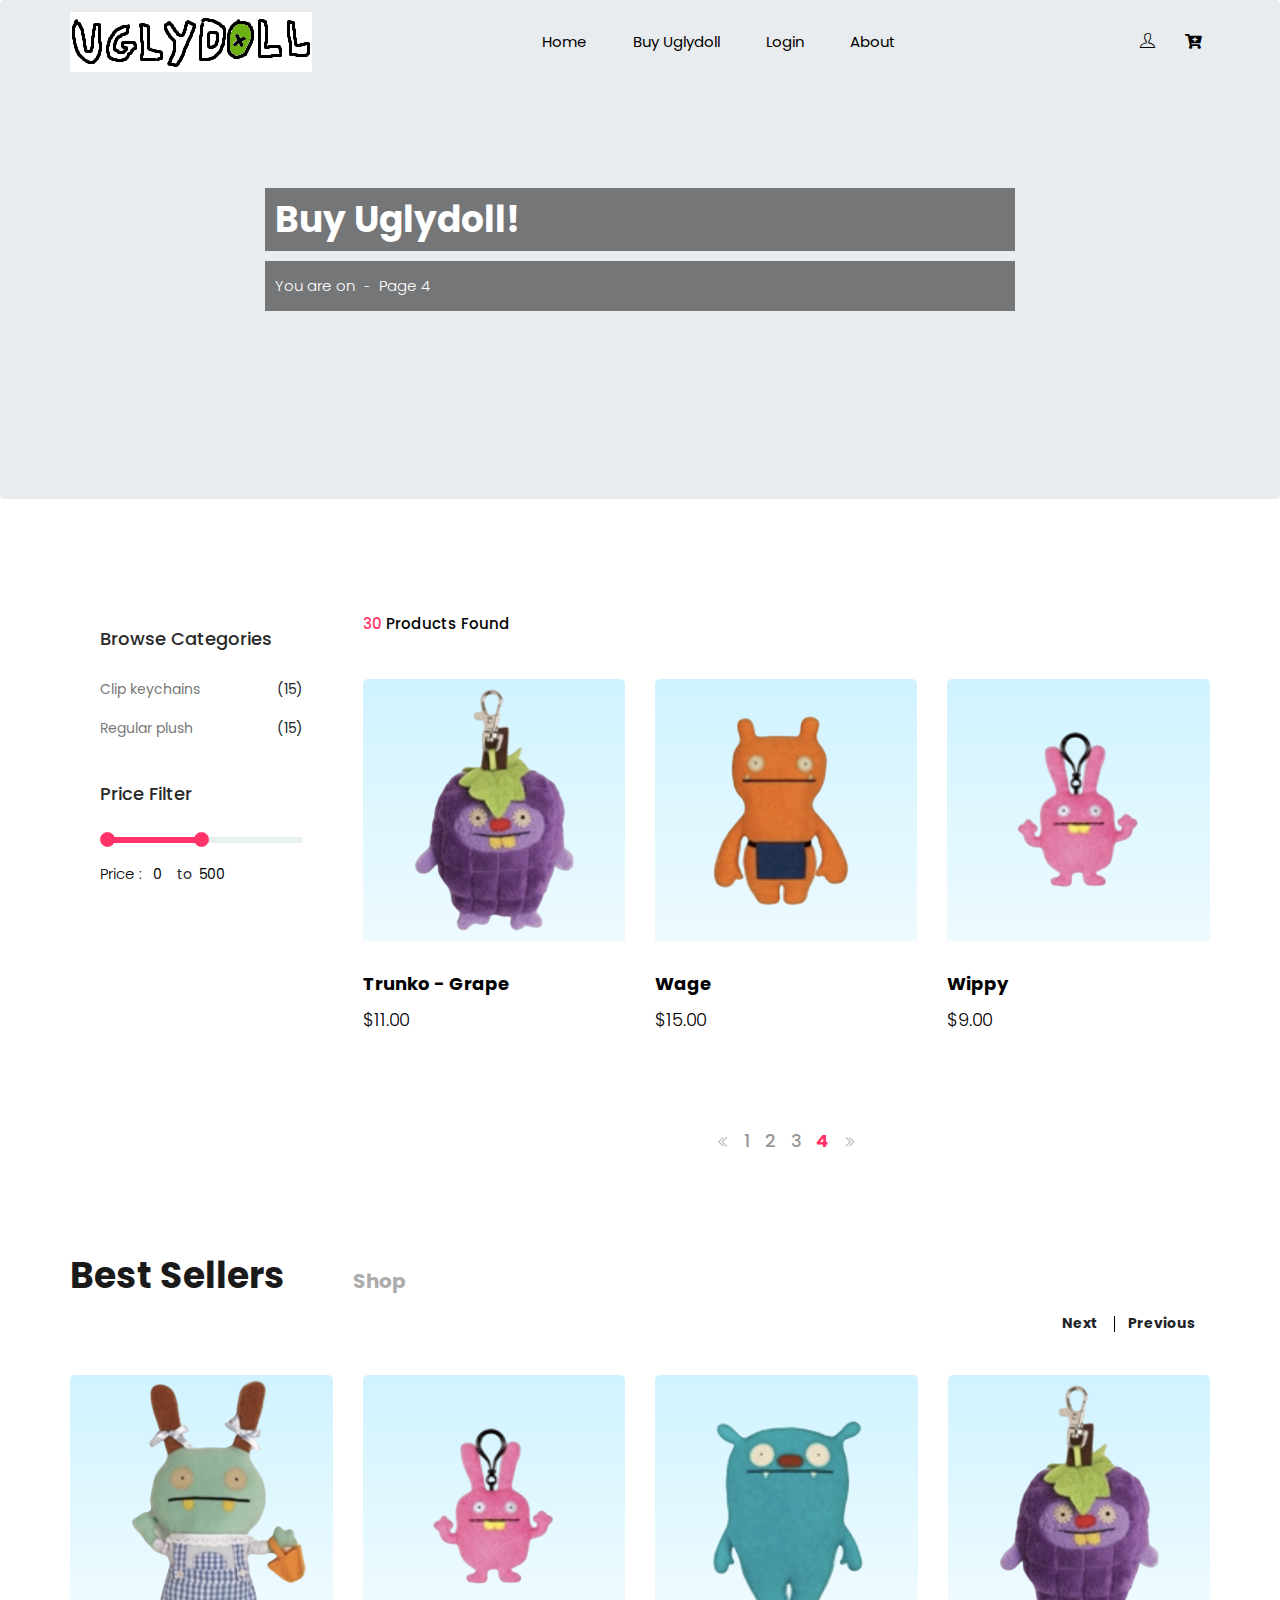
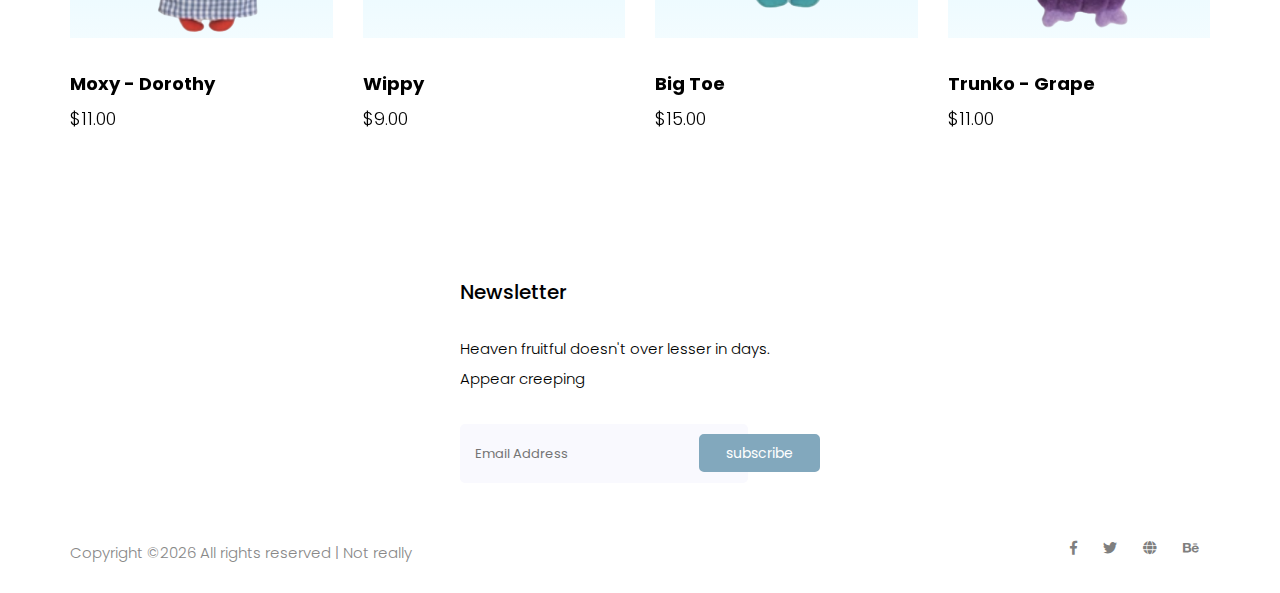
<file: category_page4.html>
<!doctype html>
<html lang="zxx">

<head>
    <!-- Required meta tags -->
    <meta charset="utf-8">
    <meta name="viewport" content="width=device-width, initial-scale=1, shrink-to-fit=no">
    <title>uglyshop</title>
    <link rel="icon" href="uglydolls/icon.png">
    <!-- Bootstrap CSS -->
    <link rel="stylesheet" href="css/bootstrap.min.css">
    <!-- animate CSS -->
    <link rel="stylesheet" href="css/animate.css">
    <!-- owl carousel CSS -->
    <link rel="stylesheet" href="css/owl.carousel.min.css">
    <!-- nice select CSS -->
    <link rel="stylesheet" href="css/nice-select.css">
    <!-- font awesome CSS -->
    <link rel="stylesheet" href="css/all.css">
    <!-- flaticon CSS -->
    <link rel="stylesheet" href="css/flaticon.css">
    <link rel="stylesheet" href="css/themify-icons.css">
    <!-- font awesome CSS -->
    <link rel="stylesheet" href="css/magnific-popup.css">
    <!-- swiper CSS -->
    <link rel="stylesheet" href="css/slick.css">
    <link rel="stylesheet" href="css/price_rangs.css">
    <!-- style CSS -->
    <link rel="stylesheet" href="css/style.css">
</head>

<body>
    <!--::header part start::-->
    <header class="main_menu home_menu">
        <div class="container">
            <div class="row align-items-center">
                <div class="col-lg-12">
                    <nav class="navbar navbar-expand-lg navbar-light">
                        <a class="navbar-brand" href="index.html"> <img src="uglydolls/indexlogo.png" alt="logo"> </a>
                        <button class="navbar-toggler" type="button" data-toggle="collapse"
                            data-target="#navbarSupportedContent" aria-controls="navbarSupportedContent"
                            aria-expanded="false" aria-label="Toggle navigation">
                            <span class="menu_icon"><i class="fas fa-bars"></i></span>
                        </button>

                        <div class="collapse navbar-collapse main-menu-item" id="navbarSupportedContent">
                            <ul class="navbar-nav">
                                <li class="nav-item">
                                    <a class="nav-link" href="index.html">Home</a>
                                </li>
                                <li class="nav-item">
                                    <a class="nav-link" href="category.html">Buy Uglydoll</a>
                                </li>
                                <li class="nav-item">
                                    <a class="nav-link" href="login.html">Login</a>
                                </li>
                                <li class="nav-item">
                                    <a class="nav-link" href="about.html">About</a>
                                </li>
                            </ul>
                        </div>
                        <div class="hearer_icon d-flex">
                            <a href=""><i class="ti-user"></i></a> <!-- This is your new account icon -->
                            <div class="dropdown cart">
                                <a class="dropdown-toggle" href="#" id="navbarDropdown3" role="button"
                                    data-toggle="dropdown" aria-haspopup="true" aria-expanded="false">
                                    <i class="fas fa-cart-plus"></i>
                                </a>
                            </div>
                        </div>                        
                        </div>
                    </nav>
                </div>
            </div>
        </div>
    </header>
    <!-- Header part end-->

    <!--================Home Banner Area =================-->
    <!-- breadcrumb start-->
    <section class="breadcrumb breadcrumb_bg">
        <div class="container">
            <div class="row justify-content-center">
                <div class="col-lg-8">
                    <div class="breadcrumb_iner">
                        <div class="breadcrumb_iner_item">
                            <h2>Buy Uglydoll!</h2>
                            <p>You are on <span>-</span> Page 4</p>
                        </div>
                    </div>
                </div>
            </div>
        </div>
    </section>
    <!-- breadcrumb start-->

    <!--================Category Product Area =================-->
    <section class="cat_product_area section_padding">
        <div class="container">
            <div class="row">
                <div class="col-lg-3">
                    <div class="left_sidebar_area">
                        <aside class="left_widgets p_filter_widgets">
                            <div class="l_w_title">
                                <h3>Browse Categories</h3>
                            </div>
                            <div class="widgets_inner">
                                <ul class="list">
                                    <li>
                                        <a href="#">Clip keychains</a>
                                        <span>(15)</span>
                                    </li>
                                    <li>
                                        <a href="#">Regular plush</a>
                                        <span>(15)</span>
                                    </li>
                                </ul>
                            </div>
                        </aside>

                        <aside class="left_widgets p_filter_widgets price_rangs_aside">
                            <div class="l_w_title">
                                <h3>Price Filter</h3>
                            </div>
                            <div class="widgets_inner">
                                <div class="range_item">
                                    <!-- <div id="slider-range"></div> -->
                                    <input type="text" class="js-range-slider" value="" />
                                    <div class="d-flex">
                                        <div class="price_text">
                                            <p>Price :</p>
                                        </div>
                                        <div class="price_value d-flex justify-content-center">
                                            <input type="text" class="js-input-from" id="amount" readonly />
                                            <span>to</span>
                                            <input type="text" class="js-input-to" id="amount" readonly />
                                        </div>
                                    </div>
                                </div>
                            </div>
                        </aside>
                    </div>
                </div>
                <div class="col-lg-9">
                    <div class="row">
                        <div class="col-lg-12">
                            <div class="product_top_bar d-flex justify-content-between align-items-center">
                                <div class="single_product_menu">
                                    <p><span>30 </span> Products Found</p>
                                </div>
                            </div>
                        </div>
                    </div>

                    <div class="row align-items-center latest_product_inner">
                        <div class="col-lg-4 col-sm-6">
                            <div class="single_product_item">
                                <img src="uglydolls/pngs/trunkogrape.png" alt="">
                                <div class="single_product_text">
                                    <h4>Trunko - Grape</h4>
                                    <h3>$11.00</h3>
                                    <a href="#" class="add_cart">+ add to cart</a>
                                </div>
                            </div>
                        </div>
                        <div class="col-lg-4 col-sm-6">
                            <div class="single_product_item">
                                <img src="uglydolls/pngs/wage.png" alt="">
                                <div class="single_product_text">
                                    <h4>Wage</h4>
                                    <h3>$15.00</h3>
                                    <a href="#" class="add_cart">+ add to cart</a>
                                </div>
                            </div>
                        </div>
                        <div class="col-lg-4 col-sm-6">
                            <div class="single_product_item">
                                <img src="uglydolls/pngs/wippy.png" alt="">
                                <div class="single_product_text">
                                    <h4>Wippy</h4>
                                    <h3>$9.00</h3>
                                    <a href="#" class="add_cart">+ add to cart</a>
                                </div>
                            </div>
                        </div>
                        <div class="col-lg-12">
                            <div class="pageination">
                                <nav aria-label="Page navigation example">
                                    <ul class="pagination justify-content-center">
                                        <li class="page-item">
                                            <a class="page-link" href="#" aria-label="Previous">
                                                <i class="ti-angle-double-left"></i>
                                            </a>
                                        </li>
                                        <li class="page-item"><a class="page-link" href="category.html">1</a></li>
                                        <li class="page-item"><a class="page-link" href="category_page2.html">2</a></li>
                                        <li class="page-item"><a class="page-link" href="category_page3.html">3</a></li>
                                        <li class="page-item"><a class="page-link" href="category_page4.html"><b>4</b></a></li>
                                        <li class="page-item">
                                            <a class="page-link" href="#" aria-label="Next">
                                                <i class="ti-angle-double-right"></i>
                                            </a>
                                        </li>
                                    </ul>
                                </nav>
                            </div>
                        </div>
                    </div>
                </div>
            </div>
        </div>
    </section>
    <!--================End Category Product Area =================-->

    <!-- product_list part start-->
    <section class="product_list best_seller">
        <div class="container">
            <div class="row justify-content-center">
                <div class="col-lg-12">
                    <div class="section_tittle text-center">
                        <h2>Best Sellers <span>shop</span></h2>
                    </div>
                </div>
            </div>
            <div class="row align-items-center justify-content-between">
                <div class="col-lg-12">
                    <div class="best_product_slider owl-carousel">
                        <div class="single_product_item">
                            <img src="uglydolls/pngs/moxydorothy.png" alt="">
                            <div class="single_product_text">
                                <h4>Moxy - Dorothy</h4>
                                <h3>$11.00</h3>
                            </div>
                        </div>
                        <div class="single_product_item">
                            <img src="uglydolls/pngs/wippy.png" alt="">
                            <div class="single_product_text">
                                <h4>Wippy</h4>
                                <h3>$9.00</h3>
                            </div>
                        </div>
                        <div class="single_product_item">
                            <img src="uglydolls/pngs/bigtoe.png" alt="">
                            <div class="single_product_text">
                                <h4>Big Toe</h4>
                                <h3>$15.00</h3>
                            </div>
                        </div>
                        <div class="single_product_item">
                            <img src="uglydolls/pngs/trunkogrape.png" alt="">
                            <div class="single_product_text">
                                <h4>Trunko - Grape</h4>
                                <h3>$11.00</h3>
                            </div>
                        </div>
                        <div class="single_product_item">
                            <img src="uglydolls/pngs/babohair.png" alt="">
                            <div class="single_product_text">
                                <h4>Babo - Hair</h4>
                                <h3>$11.00</h3>
                            </div>
                        </div>
                    </div>
                </div>
            </div>
        </div>
    </section>
    <!-- product_list part end-->

    <!--::footer_part start::-->
    <footer class="footer_part">
        <div class="container">
            <div class="row justify-content-around">
                <div class="col-sm-6 col-lg-4">
                    <div class="single_footer_part">
                        <h4>Newsletter</h4>
                        <p>Heaven fruitful doesn't over lesser in days. Appear creeping
                        </p>
                        <div id="mc_embed_signup">
                            <form target="_blank"
                                action="https://spondonit.us12.list-manage.com/subscribe/post?u=1462626880ade1ac87bd9c93a&amp;id=92a4423d01"
                                method="get" class="subscribe_form relative mail_part">
                                <input type="email" name="email" id="newsletter-form-email" placeholder="Email Address"
                                    class="placeholder hide-on-focus" onfocus="this.placeholder = ''"
                                    onblur="this.placeholder = ' Email Address '">
                                <button type="submit" name="submit" id="newsletter-submit"
                                    class="email_icon newsletter-submit button-contactForm">subscribe</button>
                                <div class="mt-10 info"></div>
                            </form>
                        </div>
                    </div>
                </div>
            </div>

        </div>
        <div class="copyright_part">
            <div class="container">
                <div class="row">
                    <div class="col-lg-8">
                        <div class="copyright_text">
                            <P><!-- Link back to Colorlib can't be removed. Template is licensed under CC BY 3.0. -->
Copyright &copy;<script>document.write(new Date().getFullYear());</script> All rights reserved | Not really</a>
<!-- Link back to Colorlib can't be removed. Template is licensed under CC BY 3.0. --></P>
                        </div>
                    </div>
                    <div class="col-lg-4">
                        <div class="footer_icon social_icon">
                            <ul class="list-unstyled">
                                <li><a href="#" class="single_social_icon"><i class="fab fa-facebook-f"></i></a></li>
                                <li><a href="#" class="single_social_icon"><i class="fab fa-twitter"></i></a></li>
                                <li><a href="#" class="single_social_icon"><i class="fas fa-globe"></i></a></li>
                                <li><a href="#" class="single_social_icon"><i class="fab fa-behance"></i></a></li>
                            </ul>
                        </div>
                    </div>
                </div>
            </div>
        </div>
    </footer>
    <!--::footer_part end::-->

    <!-- jquery plugins here-->
    <script src="js/jquery-1.12.1.min.js"></script>
    <!-- popper js -->
    <script src="js/popper.min.js"></script>
    <!-- bootstrap js -->
    <script src="js/bootstrap.min.js"></script>
    <!-- easing js -->
    <script src="js/jquery.magnific-popup.js"></script>
    <!-- swiper js -->
    <script src="js/swiper.min.js"></script>
    <!-- swiper js -->
    <script src="js/masonry.pkgd.js"></script>
    <!-- particles js -->
    <script src="js/owl.carousel.min.js"></script>
    <script src="js/jquery.nice-select.min.js"></script>
    <!-- slick js -->
    <script src="js/slick.min.js"></script>
    <script src="js/jquery.counterup.min.js"></script>
    <script src="js/waypoints.min.js"></script>
    <script src="js/contact.js"></script>
    <script src="js/jquery.ajaxchimp.min.js"></script>
    <script src="js/jquery.form.js"></script>
    <script src="js/jquery.validate.min.js"></script>
    <script src="js/mail-script.js"></script>
    <script src="js/stellar.js"></script>
    <script src="js/price_rangs.js"></script>
    <!-- custom js -->
    <script src="js/custom.js"></script>
</body>

</html>
</file>
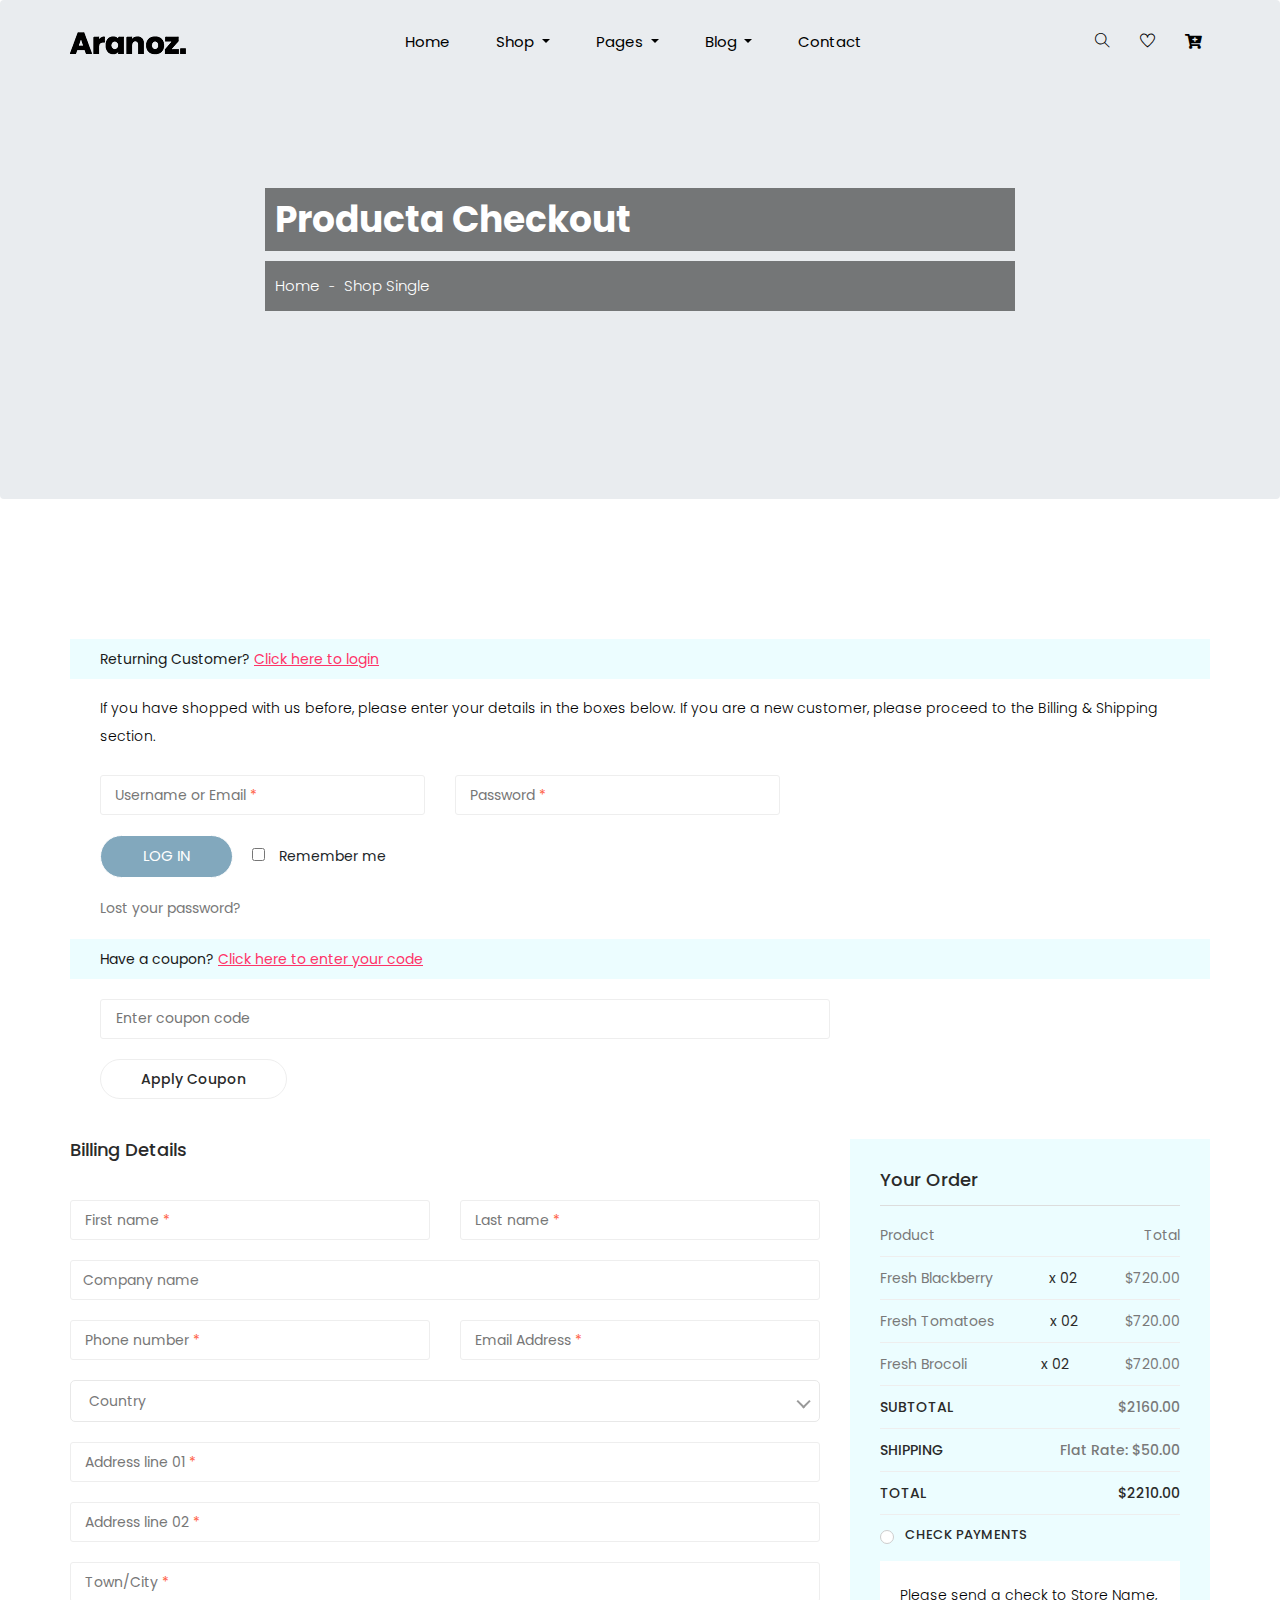
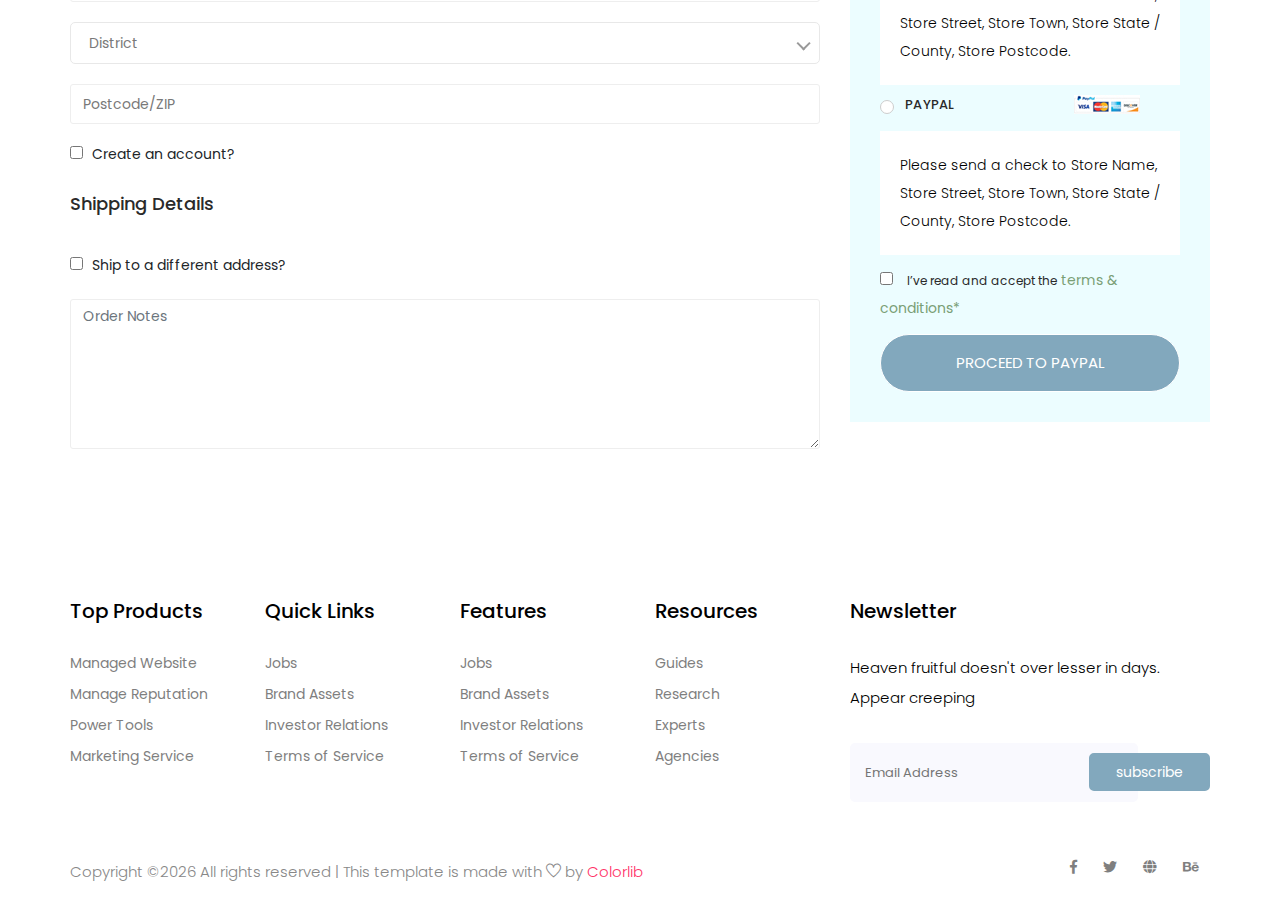
<file: checkout.html>
<!doctype html>
<html lang="zxx">

<head>
  <!-- Required meta tags -->
  <meta charset="utf-8">
  <meta name="viewport" content="width=device-width, initial-scale=1, shrink-to-fit=no">
  <title>aranaz</title>
  <link rel="icon" href="img/favicon.png">
  <!-- Bootstrap CSS -->
  <link rel="stylesheet" href="css/bootstrap.min.css">
  <!-- animate CSS -->
  <link rel="stylesheet" href="css/animate.css">
  <!-- owl carousel CSS -->
  <link rel="stylesheet" href="css/owl.carousel.min.css">
  <!-- nice select CSS -->
  <link rel="stylesheet" href="css/nice-select.css">
  <!-- font awesome CSS -->
  <link rel="stylesheet" href="css/all.css">
  <!-- flaticon CSS -->
  <link rel="stylesheet" href="css/flaticon.css">
  <link rel="stylesheet" href="css/themify-icons.css">
  <!-- font awesome CSS -->
  <link rel="stylesheet" href="css/magnific-popup.css">
  <!-- swiper CSS -->
  <link rel="stylesheet" href="css/slick.css">
  <link rel="stylesheet" href="css/price_rangs.css">
  <!-- style CSS -->
  <link rel="stylesheet" href="css/style.css">
</head>

<body>
  <!--::header part start::-->
  <header class="main_menu home_menu">
    <div class="container">
        <div class="row align-items-center">
            <div class="col-lg-12">
                <nav class="navbar navbar-expand-lg navbar-light">
                    <a class="navbar-brand" href="index.html"> <img src="img/logo.png" alt="logo"> </a>
                    <button class="navbar-toggler" type="button" data-toggle="collapse"
                        data-target="#navbarSupportedContent" aria-controls="navbarSupportedContent"
                        aria-expanded="false" aria-label="Toggle navigation">
                        <span class="menu_icon"><i class="fas fa-bars"></i></span>
                    </button>

                    <div class="collapse navbar-collapse main-menu-item" id="navbarSupportedContent">
                        <ul class="navbar-nav">
                            <li class="nav-item">
                                <a class="nav-link" href="index.html">Home</a>
                            </li>
                            <li class="nav-item dropdown">
                                <a class="nav-link dropdown-toggle" href="blog.html" id="navbarDropdown_1"
                                    role="button" data-toggle="dropdown" aria-haspopup="true" aria-expanded="false">
                                    Shop
                                </a>
                                <div class="dropdown-menu" aria-labelledby="navbarDropdown_1">
                                    <a class="dropdown-item" href="category.html"> shop category</a>
                                    <a class="dropdown-item" href="single-product.html">product details</a>
                                    
                                </div>
                            </li>
                            <li class="nav-item dropdown">
                                <a class="nav-link dropdown-toggle" href="blog.html" id="navbarDropdown_3"
                                    role="button" data-toggle="dropdown" aria-haspopup="true" aria-expanded="false">
                                    pages
                                </a>
                                <div class="dropdown-menu" aria-labelledby="navbarDropdown_2">
                                    <a class="dropdown-item" href="login.html"> login</a>
                                    <a class="dropdown-item" href="tracking.html">tracking</a>
                                    <a class="dropdown-item" href="checkout.html">product checkout</a>
                                    <a class="dropdown-item" href="cart.html">shopping cart</a>
                                    <a class="dropdown-item" href="confirmation.html">confirmation</a>
                                    <a class="dropdown-item" href="elements.html">elements</a>
                                </div>
                            </li>
                            <li class="nav-item dropdown">
                                <a class="nav-link dropdown-toggle" href="blog.html" id="navbarDropdown_2"
                                    role="button" data-toggle="dropdown" aria-haspopup="true" aria-expanded="false">
                                    blog
                                </a>
                                <div class="dropdown-menu" aria-labelledby="navbarDropdown_2">
                                    <a class="dropdown-item" href="blog.html"> blog</a>
                                    <a class="dropdown-item" href="single-blog.html">Single blog</a>
                                </div>
                            </li>
                            
                            <li class="nav-item">
                                <a class="nav-link" href="contact.html">Contact</a>
                            </li>
                        </ul>
                    </div>
                    <div class="hearer_icon d-flex">
                        <a id="search_1" href="javascript:void(0)"><i class="ti-search"></i></a>
                        <a href=""><i class="ti-heart"></i></a>
                        <div class="dropdown cart">
                            <a class="dropdown-toggle" href="#" id="navbarDropdown3" role="button"
                                data-toggle="dropdown" aria-haspopup="true" aria-expanded="false">
                                <i class="fas fa-cart-plus"></i>
                            </a>
                            <!-- <div class="dropdown-menu" aria-labelledby="navbarDropdown">
                                <div class="single_product">

                                </div>
                            </div> -->
                            
                        </div>
                    </div>
                </nav>
            </div>
        </div>
    </div>
    <div class="search_input" id="search_input_box">
        <div class="container ">
            <form class="d-flex justify-content-between search-inner">
                <input type="text" class="form-control" id="search_input" placeholder="Search Here">
                <button type="submit" class="btn"></button>
                <span class="ti-close" id="close_search" title="Close Search"></span>
            </form>
        </div>
    </div>
</header>
  <!-- Header part end-->

  <!--================Home Banner Area =================-->
  <!-- breadcrumb start-->
  <section class="breadcrumb breadcrumb_bg">
    <div class="container">
      <div class="row justify-content-center">
        <div class="col-lg-8">
          <div class="breadcrumb_iner">
            <div class="breadcrumb_iner_item">
              <h2>Producta Checkout</h2>
              <p>Home <span>-</span> Shop Single</p>
            </div>
          </div>
        </div>
      </div>
    </div>
  </section>
  <!-- breadcrumb start-->

  <!--================Checkout Area =================-->
  <section class="checkout_area padding_top">
    <div class="container">
      <div class="returning_customer">
        <div class="check_title">
          <h2>
            Returning Customer?
            <a href="#">Click here to login</a>
          </h2>
        </div>
        <p>
          If you have shopped with us before, please enter your details in the
          boxes below. If you are a new customer, please proceed to the
          Billing & Shipping section.
        </p>
        <form class="row contact_form" action="#" method="post" novalidate="novalidate">
          <div class="col-md-6 form-group p_star">
            <input type="text" class="form-control" id="name" name="name" value=" " />
            <span class="placeholder" data-placeholder="Username or Email"></span>
          </div>
          <div class="col-md-6 form-group p_star">
            <input type="password" class="form-control" id="password" name="password" value="" />
            <span class="placeholder" data-placeholder="Password"></span>
          </div>
          <div class="col-md-12 form-group">
            <button type="submit" value="submit" class="btn_3">
              log in
            </button>
            <div class="creat_account">
              <input type="checkbox" id="f-option" name="selector" />
              <label for="f-option">Remember me</label>
            </div>
            <a class="lost_pass" href="#">Lost your password?</a>
          </div>
        </form>
      </div>
      <div class="cupon_area">
        <div class="check_title">
          <h2>
            Have a coupon?
            <a href="#">Click here to enter your code</a>
          </h2>
        </div>
        <input type="text" placeholder="Enter coupon code" />
        <a class="tp_btn" href="#">Apply Coupon</a>
      </div>
      <div class="billing_details">
        <div class="row">
          <div class="col-lg-8">
            <h3>Billing Details</h3>
            <form class="row contact_form" action="#" method="post" novalidate="novalidate">
              <div class="col-md-6 form-group p_star">
                <input type="text" class="form-control" id="first" name="name" />
                <span class="placeholder" data-placeholder="First name"></span>
              </div>
              <div class="col-md-6 form-group p_star">
                <input type="text" class="form-control" id="last" name="name" />
                <span class="placeholder" data-placeholder="Last name"></span>
              </div>
              <div class="col-md-12 form-group">
                <input type="text" class="form-control" id="company" name="company" placeholder="Company name" />
              </div>
              <div class="col-md-6 form-group p_star">
                <input type="text" class="form-control" id="number" name="number" />
                <span class="placeholder" data-placeholder="Phone number"></span>
              </div>
              <div class="col-md-6 form-group p_star">
                <input type="text" class="form-control" id="email" name="compemailany" />
                <span class="placeholder" data-placeholder="Email Address"></span>
              </div>
              <div class="col-md-12 form-group p_star">
                <select class="country_select">
                  <option value="1">Country</option>
                  <option value="2">Country</option>
                  <option value="4">Country</option>
                </select>
              </div>
              <div class="col-md-12 form-group p_star">
                <input type="text" class="form-control" id="add1" name="add1" />
                <span class="placeholder" data-placeholder="Address line 01"></span>
              </div>
              <div class="col-md-12 form-group p_star">
                <input type="text" class="form-control" id="add2" name="add2" />
                <span class="placeholder" data-placeholder="Address line 02"></span>
              </div>
              <div class="col-md-12 form-group p_star">
                <input type="text" class="form-control" id="city" name="city" />
                <span class="placeholder" data-placeholder="Town/City"></span>
              </div>
              <div class="col-md-12 form-group p_star">
                <select class="country_select">
                  <option value="1">District</option>
                  <option value="2">District</option>
                  <option value="4">District</option>
                </select>
              </div>
              <div class="col-md-12 form-group">
                <input type="text" class="form-control" id="zip" name="zip" placeholder="Postcode/ZIP" />
              </div>
              <div class="col-md-12 form-group">
                <div class="creat_account">
                  <input type="checkbox" id="f-option2" name="selector" />
                  <label for="f-option2">Create an account?</label>
                </div>
              </div>
              <div class="col-md-12 form-group">
                <div class="creat_account">
                  <h3>Shipping Details</h3>
                  <input type="checkbox" id="f-option3" name="selector" />
                  <label for="f-option3">Ship to a different address?</label>
                </div>
                <textarea class="form-control" name="message" id="message" rows="1"
                  placeholder="Order Notes"></textarea>
              </div>
            </form>
          </div>
          <div class="col-lg-4">
            <div class="order_box">
              <h2>Your Order</h2>
              <ul class="list">
                <li>
                  <a href="#">Product
                    <span>Total</span>
                  </a>
                </li>
                <li>
                  <a href="#">Fresh Blackberry
                    <span class="middle">x 02</span>
                    <span class="last">$720.00</span>
                  </a>
                </li>
                <li>
                  <a href="#">Fresh Tomatoes
                    <span class="middle">x 02</span>
                    <span class="last">$720.00</span>
                  </a>
                </li>
                <li>
                  <a href="#">Fresh Brocoli
                    <span class="middle">x 02</span>
                    <span class="last">$720.00</span>
                  </a>
                </li>
              </ul>
              <ul class="list list_2">
                <li>
                  <a href="#">Subtotal
                    <span>$2160.00</span>
                  </a>
                </li>
                <li>
                  <a href="#">Shipping
                    <span>Flat rate: $50.00</span>
                  </a>
                </li>
                <li>
                  <a href="#">Total
                    <span>$2210.00</span>
                  </a>
                </li>
              </ul>
              <div class="payment_item">
                <div class="radion_btn">
                  <input type="radio" id="f-option5" name="selector" />
                  <label for="f-option5">Check payments</label>
                  <div class="check"></div>
                </div>
                <p>
                  Please send a check to Store Name, Store Street, Store Town,
                  Store State / County, Store Postcode.
                </p>
              </div>
              <div class="payment_item active">
                <div class="radion_btn">
                  <input type="radio" id="f-option6" name="selector" />
                  <label for="f-option6">Paypal </label>
                  <img src="img/product/single-product/card.jpg" alt="" />
                  <div class="check"></div>
                </div>
                <p>
                  Please send a check to Store Name, Store Street, Store Town,
                  Store State / County, Store Postcode.
                </p>
              </div>
              <div class="creat_account">
                <input type="checkbox" id="f-option4" name="selector" />
                <label for="f-option4">I’ve read and accept the </label>
                <a href="#">terms & conditions*</a>
              </div>
              <a class="btn_3" href="#">Proceed to Paypal</a>
            </div>
          </div>
        </div>
      </div>
    </div>
  </section>
  <!--================End Checkout Area =================-->

  <!--::footer_part start::-->
  <footer class="footer_part">
    <div class="container">
      <div class="row justify-content-around">
        <div class="col-sm-6 col-lg-2">
          <div class="single_footer_part">
            <h4>Top Products</h4>
            <ul class="list-unstyled">
              <li><a href="">Managed Website</a></li>
              <li><a href="">Manage Reputation</a></li>
              <li><a href="">Power Tools</a></li>
              <li><a href="">Marketing Service</a></li>
            </ul>
          </div>
        </div>
        <div class="col-sm-6 col-lg-2">
          <div class="single_footer_part">
            <h4>Quick Links</h4>
            <ul class="list-unstyled">
              <li><a href="">Jobs</a></li>
              <li><a href="">Brand Assets</a></li>
              <li><a href="">Investor Relations</a></li>
              <li><a href="">Terms of Service</a></li>
            </ul>
          </div>
        </div>
        <div class="col-sm-6 col-lg-2">
          <div class="single_footer_part">
            <h4>Features</h4>
            <ul class="list-unstyled">
              <li><a href="">Jobs</a></li>
              <li><a href="">Brand Assets</a></li>
              <li><a href="">Investor Relations</a></li>
              <li><a href="">Terms of Service</a></li>
            </ul>
          </div>
        </div>
        <div class="col-sm-6 col-lg-2">
          <div class="single_footer_part">
            <h4>Resources</h4>
            <ul class="list-unstyled">
              <li><a href="">Guides</a></li>
              <li><a href="">Research</a></li>
              <li><a href="">Experts</a></li>
              <li><a href="">Agencies</a></li>
            </ul>
          </div>
        </div>
        <div class="col-sm-6 col-lg-4">
          <div class="single_footer_part">
            <h4>Newsletter</h4>
            <p>Heaven fruitful doesn't over lesser in days. Appear creeping
            </p>
            <div id="mc_embed_signup">
              <form target="_blank"
                action="https://spondonit.us12.list-manage.com/subscribe/post?u=1462626880ade1ac87bd9c93a&amp;id=92a4423d01"
                method="get" class="subscribe_form relative mail_part">
                <input type="email" name="email" id="newsletter-form-email" placeholder="Email Address"
                  class="placeholder hide-on-focus" onfocus="this.placeholder = ''"
                  onblur="this.placeholder = ' Email Address '">
                <button type="submit" name="submit" id="newsletter-submit"
                  class="email_icon newsletter-submit button-contactForm">subscribe</button>
                <div class="mt-10 info"></div>
              </form>
            </div>
          </div>
        </div>
      </div>

    </div>
    <div class="copyright_part">
      <div class="container">
        <div class="row">
          <div class="col-lg-8">
            <div class="copyright_text">
              <P><!-- Link back to Colorlib can't be removed. Template is licensed under CC BY 3.0. -->
Copyright &copy;<script>document.write(new Date().getFullYear());</script> All rights reserved | This template is made with <i class="ti-heart" aria-hidden="true"></i> by <a href="https://colorlib.com" target="_blank">Colorlib</a>
<!-- Link back to Colorlib can't be removed. Template is licensed under CC BY 3.0. --></P>
            </div>
          </div>
          <div class="col-lg-4">
            <div class="footer_icon social_icon">
              <ul class="list-unstyled">
                <li><a href="#" class="single_social_icon"><i class="fab fa-facebook-f"></i></a></li>
                <li><a href="#" class="single_social_icon"><i class="fab fa-twitter"></i></a></li>
                <li><a href="#" class="single_social_icon"><i class="fas fa-globe"></i></a></li>
                <li><a href="#" class="single_social_icon"><i class="fab fa-behance"></i></a></li>
              </ul>
            </div>
          </div>
        </div>
      </div>
    </div>
  </footer>
  <!--::footer_part end::-->

  <!-- jquery plugins here-->
  <!-- jquery -->
  <script src="js/jquery-1.12.1.min.js"></script>
  <!-- popper js -->
  <script src="js/popper.min.js"></script>
  <!-- bootstrap js -->
  <script src="js/bootstrap.min.js"></script>
  <!-- easing js -->
  <script src="js/jquery.magnific-popup.js"></script>
  <!-- swiper js -->
  <script src="js/swiper.min.js"></script>
  <!-- swiper js -->
  <script src="js/masonry.pkgd.js"></script>
  <!-- particles js -->
  <script src="js/owl.carousel.min.js"></script>
  <script src="js/jquery.nice-select.min.js"></script>
  <!-- slick js -->
  <script src="js/slick.min.js"></script>
  <script src="js/jquery.counterup.min.js"></script>
  <script src="js/waypoints.min.js"></script>
  <script src="js/contact.js"></script>
  <script src="js/jquery.ajaxchimp.min.js"></script>
  <script src="js/jquery.form.js"></script>
  <script src="js/jquery.validate.min.js"></script>
  <script src="js/mail-script.js"></script>
  <script src="js/stellar.js"></script>
  <script src="js/price_rangs.js"></script>
  <!-- custom js -->
  <script src="js/custom.js"></script>
</body>

</html>
</file>
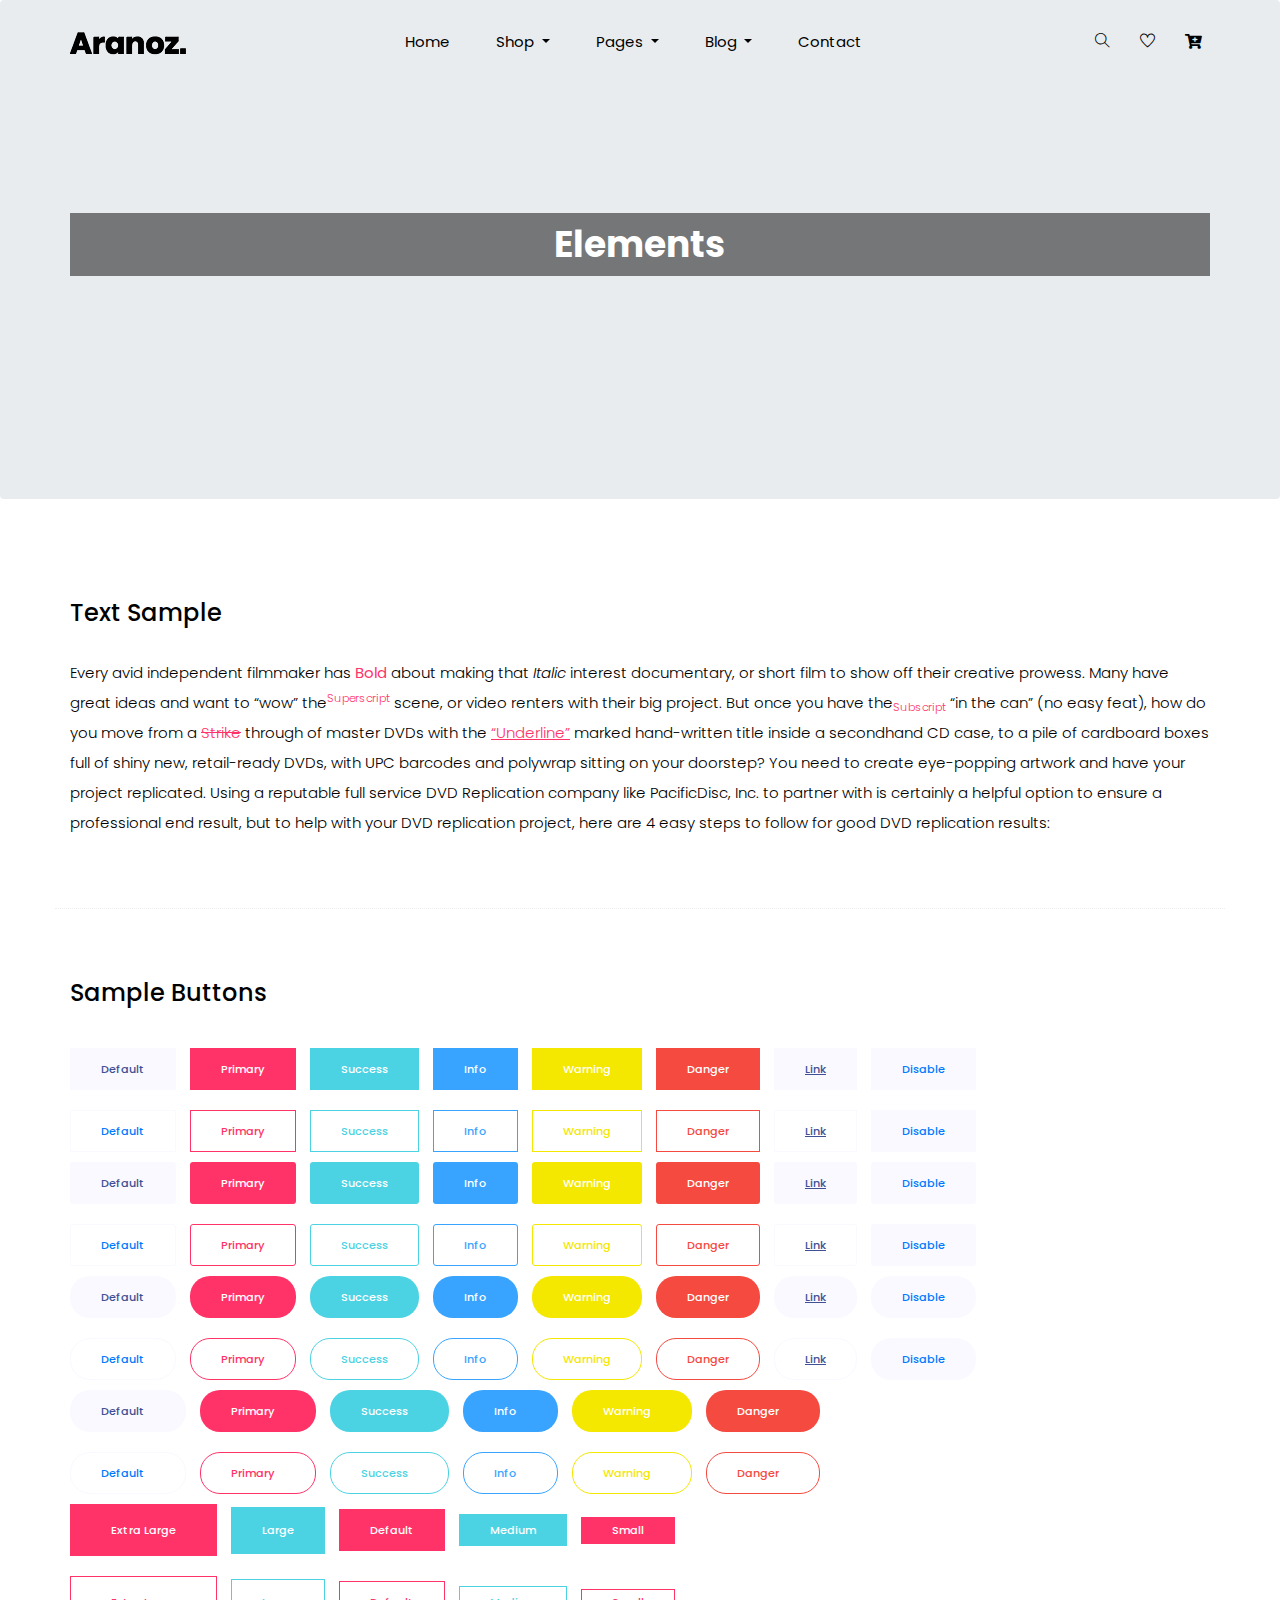
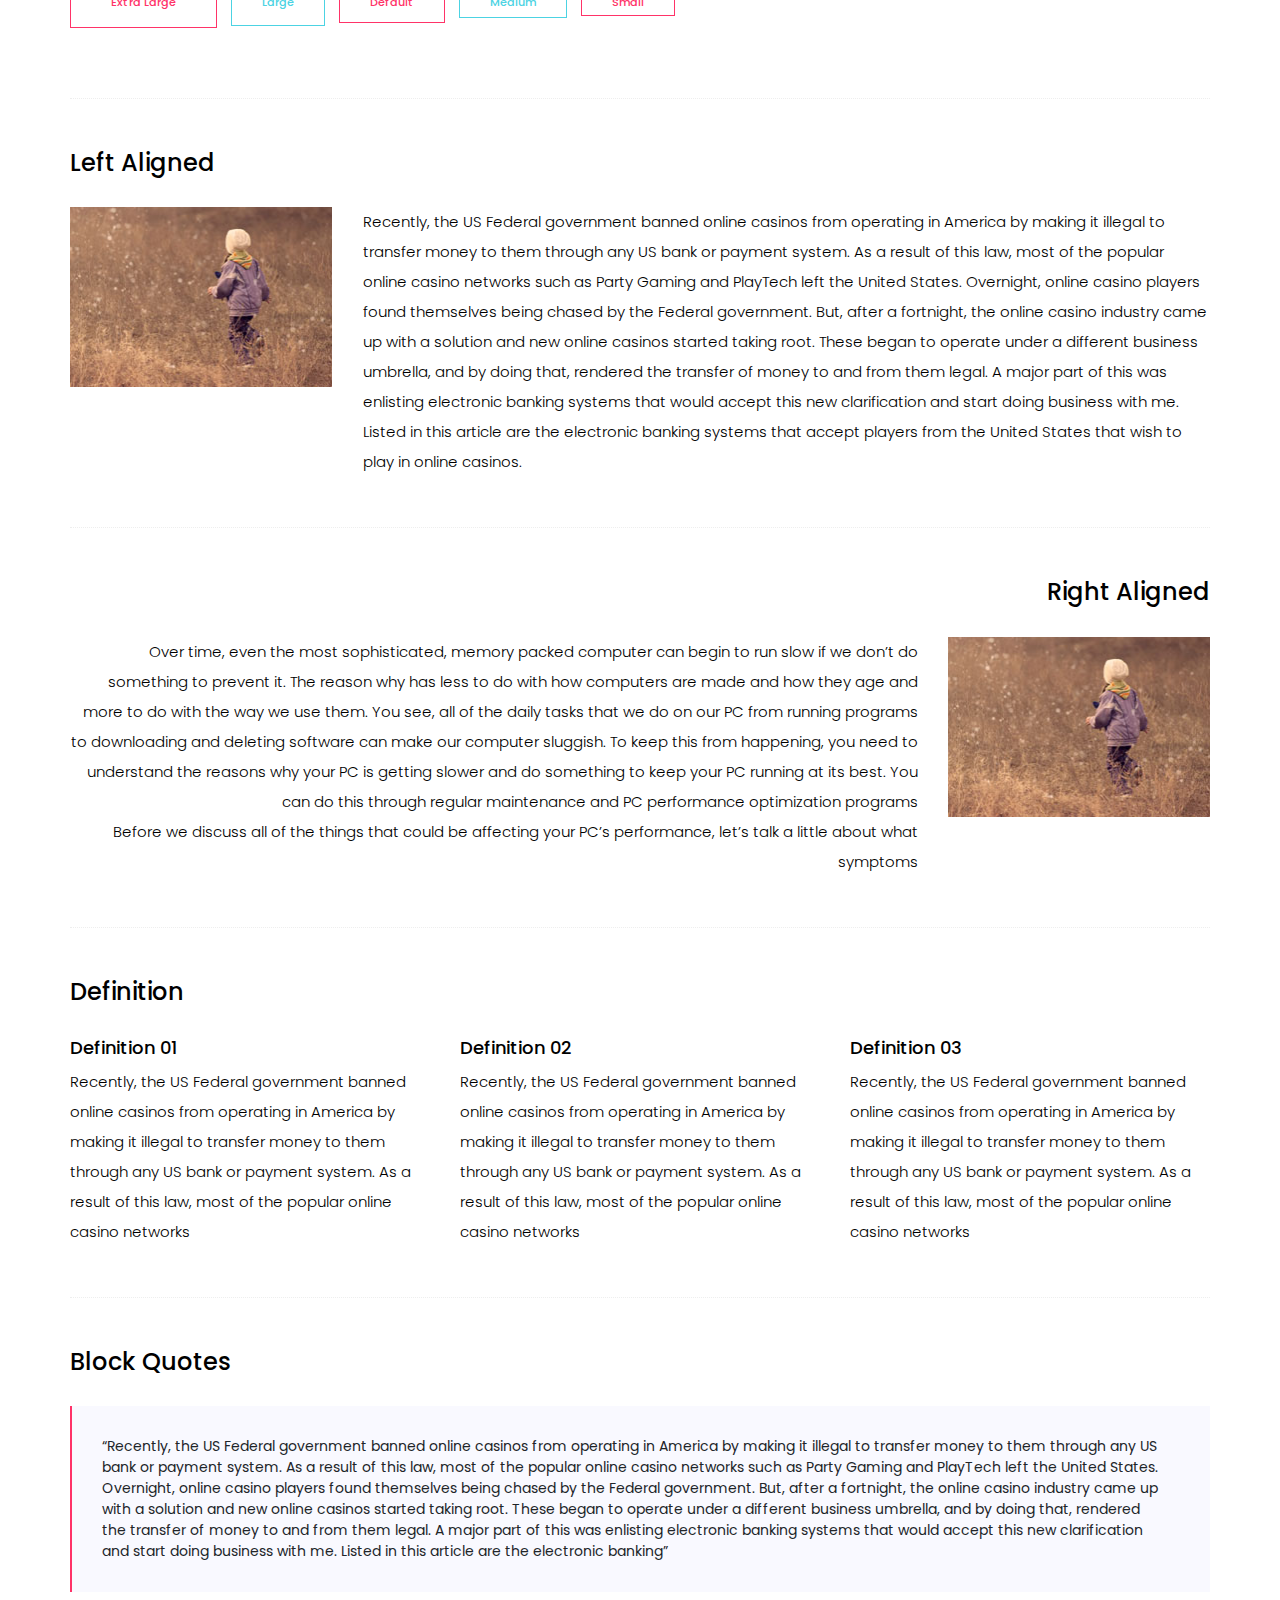
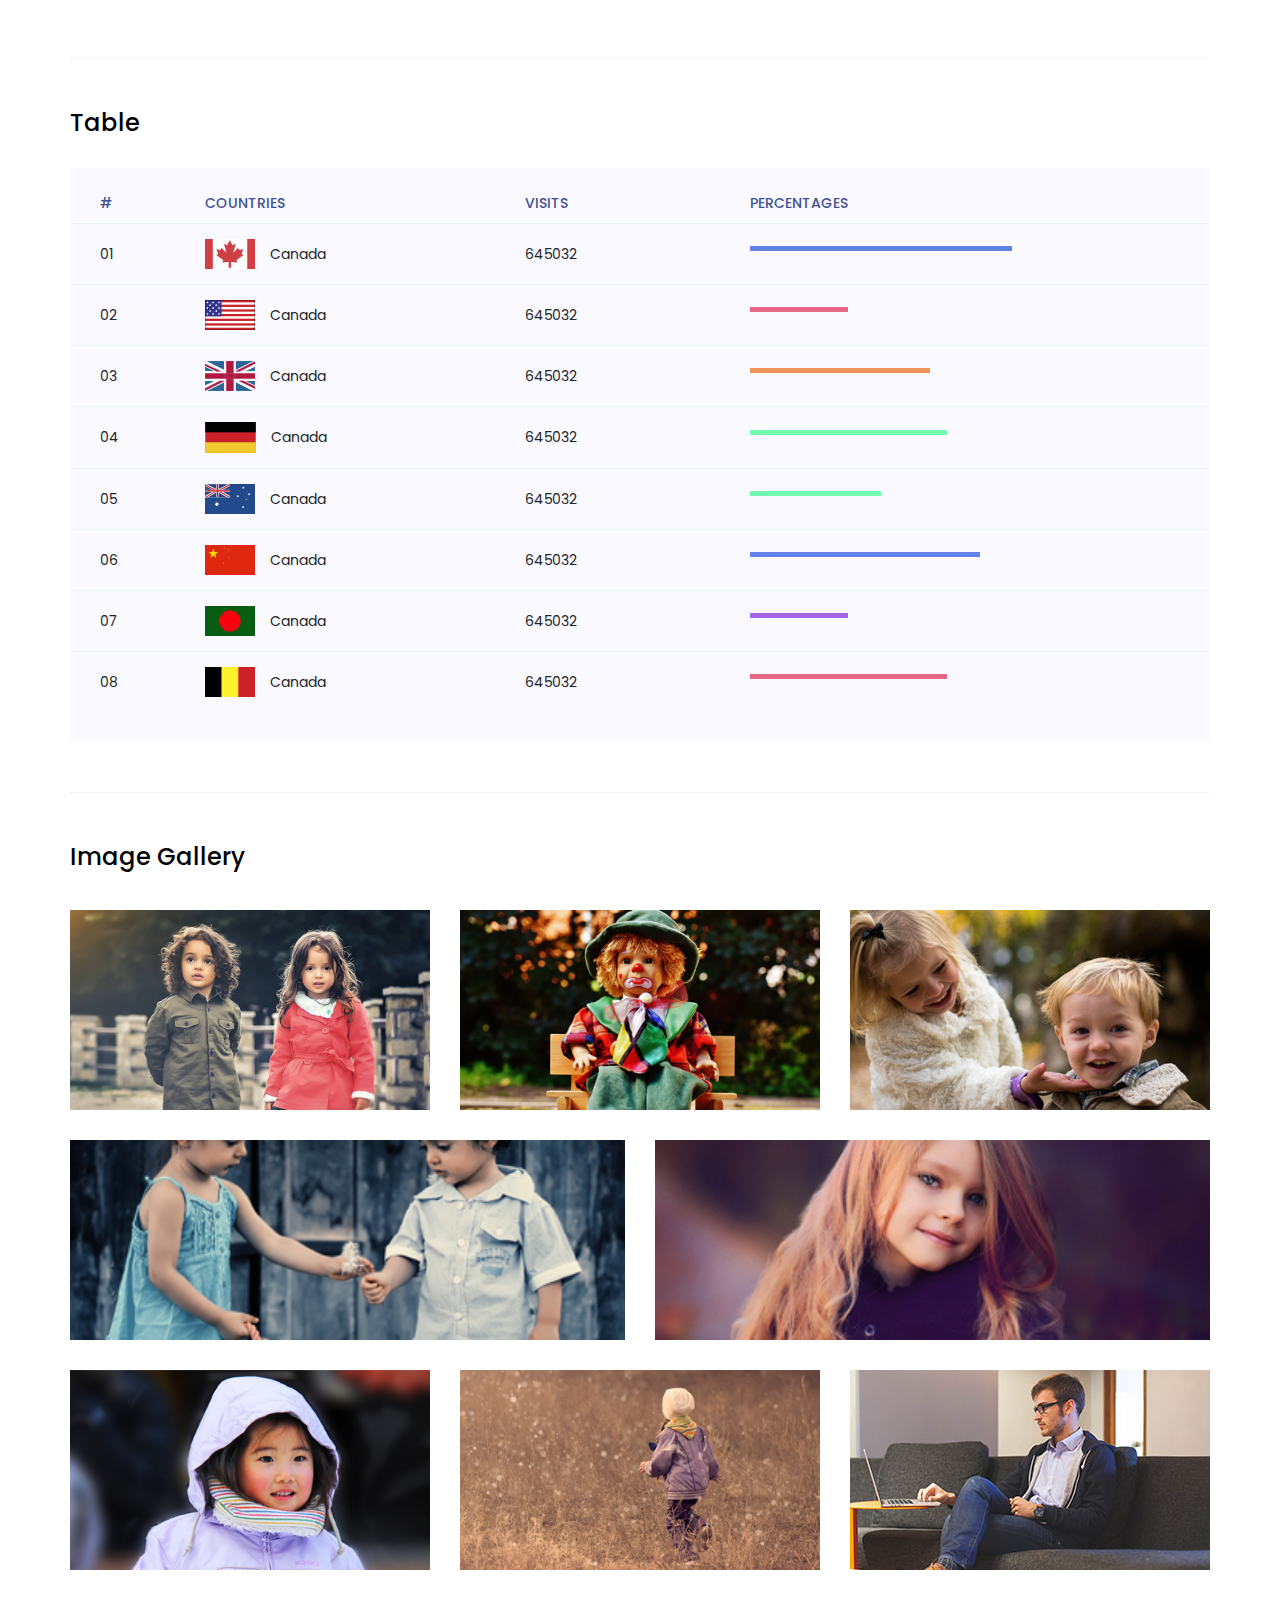
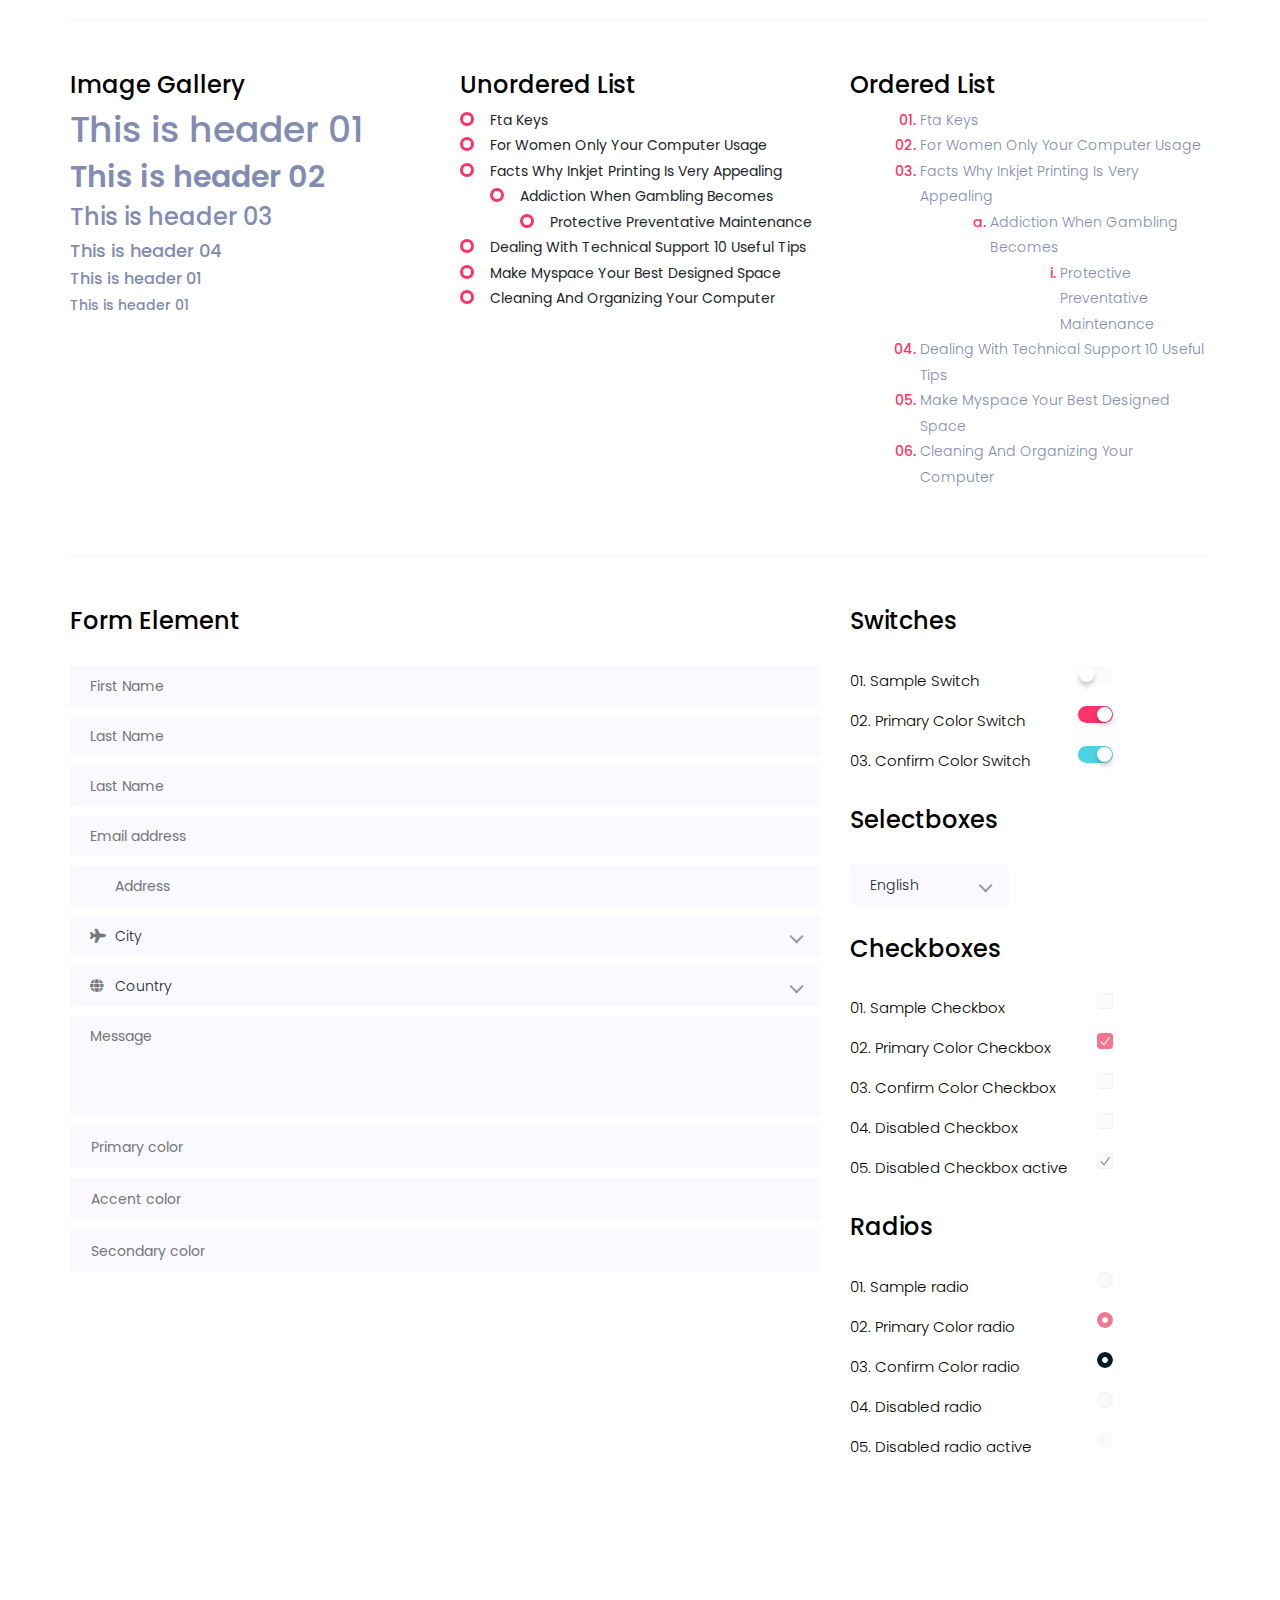
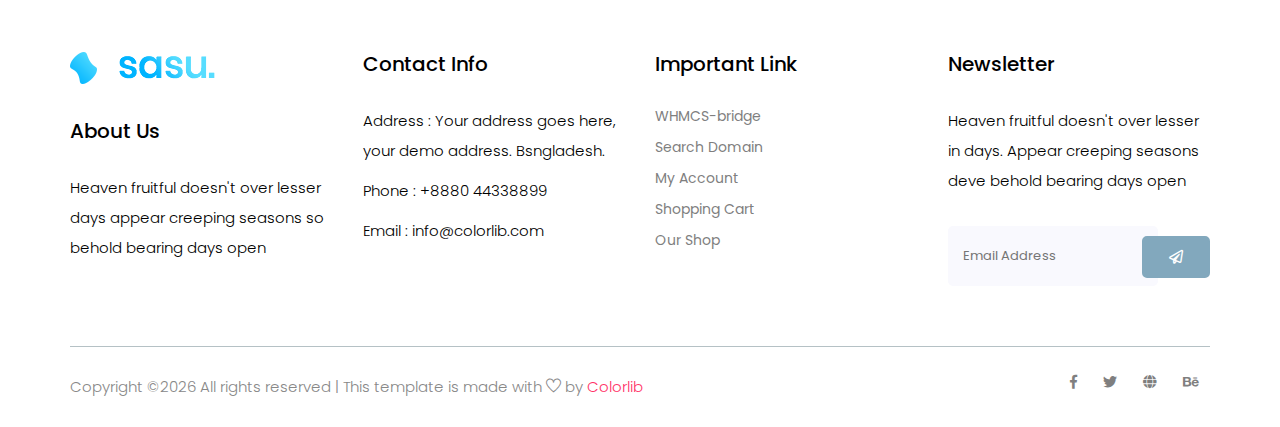
<file: elements.html>
<!doctype html>
<html lang="zxx">

<head>
	<!-- Required meta tags -->
	<meta charset="utf-8">
	<meta name="viewport" content="width=device-width, initial-scale=1, shrink-to-fit=no">
	<title>aranoz</title>
	<link rel="icon" href="img/favicon.png">
	<!-- Bootstrap CSS -->
	<link rel="stylesheet" href="css/bootstrap.min.css">
	<!-- animate CSS -->
	<link rel="stylesheet" href="css/animate.css">
	<!-- owl carousel CSS -->
	<link rel="stylesheet" href="css/owl.carousel.min.css">
	<!-- font awesome CSS -->
	<link rel="stylesheet" href="css/all.css">
	<!-- flaticon CSS -->
	<link rel="stylesheet" href="css/flaticon.css">
	<link rel="stylesheet" href="css/themify-icons.css">
	<link rel="stylesheet" href="css/nice-select.css">
	<!-- font awesome CSS -->
	<link rel="stylesheet" href="css/magnific-popup.css">
	<!-- swiper CSS -->
	<link rel="stylesheet" href="css/slick.css">
	<!-- style CSS -->
	<link rel="stylesheet" href="css/style.css">
</head>

<body>
	<!--::header part start::-->
	<header class="main_menu home_menu">
        <div class="container">
            <div class="row align-items-center">
                <div class="col-lg-12">
                    <nav class="navbar navbar-expand-lg navbar-light">
                        <a class="navbar-brand" href="index.html"> <img src="img/logo.png" alt="logo"> </a>
                        <button class="navbar-toggler" type="button" data-toggle="collapse"
                            data-target="#navbarSupportedContent" aria-controls="navbarSupportedContent"
                            aria-expanded="false" aria-label="Toggle navigation">
                            <span class="menu_icon"><i class="fas fa-bars"></i></span>
                        </button>

                        <div class="collapse navbar-collapse main-menu-item" id="navbarSupportedContent">
                            <ul class="navbar-nav">
                                <li class="nav-item">
                                    <a class="nav-link" href="index.html">Home</a>
                                </li>
                                <li class="nav-item dropdown">
                                    <a class="nav-link dropdown-toggle" href="blog.html" id="navbarDropdown_1"
                                        role="button" data-toggle="dropdown" aria-haspopup="true" aria-expanded="false">
                                        Shop
                                    </a>
                                    <div class="dropdown-menu" aria-labelledby="navbarDropdown_1">
                                        <a class="dropdown-item" href="category.html"> shop category</a>
                                        <a class="dropdown-item" href="single-product.html">product details</a>
                                        
                                    </div>
                                </li>
                                <li class="nav-item dropdown">
                                    <a class="nav-link dropdown-toggle" href="blog.html" id="navbarDropdown_3"
                                        role="button" data-toggle="dropdown" aria-haspopup="true" aria-expanded="false">
                                        pages
                                    </a>
                                    <div class="dropdown-menu" aria-labelledby="navbarDropdown_2">
                                        <a class="dropdown-item" href="login.html"> login</a>
                                        <a class="dropdown-item" href="tracking.html">tracking</a>
                                        <a class="dropdown-item" href="checkout.html">product checkout</a>
                                        <a class="dropdown-item" href="cart.html">shopping cart</a>
                                        <a class="dropdown-item" href="confirmation.html">confirmation</a>
                                        <a class="dropdown-item" href="elements.html">elements</a>
                                    </div>
                                </li>
                                <li class="nav-item dropdown">
                                    <a class="nav-link dropdown-toggle" href="blog.html" id="navbarDropdown_2"
                                        role="button" data-toggle="dropdown" aria-haspopup="true" aria-expanded="false">
                                        blog
                                    </a>
                                    <div class="dropdown-menu" aria-labelledby="navbarDropdown_2">
                                        <a class="dropdown-item" href="blog.html"> blog</a>
                                        <a class="dropdown-item" href="single-blog.html">Single blog</a>
                                    </div>
                                </li>
                                
                                <li class="nav-item">
                                    <a class="nav-link" href="contact.html">Contact</a>
                                </li>
                            </ul>
                        </div>
                        <div class="hearer_icon d-flex">
                            <a id="search_1" href="javascript:void(0)"><i class="ti-search"></i></a>
                            <a href=""><i class="ti-heart"></i></a>
                            <div class="dropdown cart">
                                <a class="dropdown-toggle" href="#" id="navbarDropdown3" role="button"
                                    data-toggle="dropdown" aria-haspopup="true" aria-expanded="false">
                                    <i class="fas fa-cart-plus"></i>
                                </a>
                                <!-- <div class="dropdown-menu" aria-labelledby="navbarDropdown">
                                    <div class="single_product">
    
                                    </div>
                                </div> -->
                                
                            </div>
                        </div>
                    </nav>
                </div>
            </div>
        </div>
        <div class="search_input" id="search_input_box">
            <div class="container ">
                <form class="d-flex justify-content-between search-inner">
                    <input type="text" class="form-control" id="search_input" placeholder="Search Here">
                    <button type="submit" class="btn"></button>
                    <span class="ti-close" id="close_search" title="Close Search"></span>
                </form>
            </div>
        </div>
    </header>
	<!-- Header part end-->


	<!-- breadcrumb start-->
	<section class="breadcrumb breadcrumb_bg">
		<div class="container">
			<div class="row">
				<div class="col-lg-12">
					<div class="breadcrumb_iner text-center">
						<div class="breadcrumb_iner_item">
							<h2>elements</h2>
						</div>
					</div>
				</div>
			</div>
		</div>
	</section>
	<!-- breadcrumb start-->

	<!-- Start Sample Area -->
	<section class="sample-text-area">
		<div class="container box_1170">
			<h3 class="text-heading">Text Sample</h3>
			<p class="sample-text">
				Every avid independent filmmaker has <b>Bold</b> about making that <i>Italic</i> interest documentary,
				or short
				film to show off their creative prowess. Many have great ideas and want to “wow”
				the<sup>Superscript</sup> scene,
				or video renters with their big project. But once you have the<sub>Subscript</sub> “in the can” (no easy
				feat), how
				do you move from a <del>Strike</del> through of master DVDs with the <u>“Underline”</u> marked
				hand-written title
				inside a secondhand CD case, to a pile of cardboard boxes full of shiny new, retail-ready DVDs, with UPC
				barcodes
				and polywrap sitting on your doorstep? You need to create eye-popping artwork and have your project
				replicated.
				Using a reputable full service DVD Replication company like PacificDisc, Inc. to partner with is
				certainly a
				helpful option to ensure a professional end result, but to help with your DVD replication project, here
				are 4 easy
				steps to follow for good DVD replication results:

			</p>
		</div>
	</section>
	<!-- End Sample Area -->

	<!-- Start Button -->
	<section class="button-area">
		<div class="container box_1170 border-top-generic">
			<h3 class="text-heading">Sample Buttons</h3>
			<div class="button-group-area">
				<a href="#" class="genric-btn default">Default</a>
				<a href="#" class="genric-btn primary">Primary</a>
				<a href="#" class="genric-btn success">Success</a>
				<a href="#" class="genric-btn info">Info</a>
				<a href="#" class="genric-btn warning">Warning</a>
				<a href="#" class="genric-btn danger">Danger</a>
				<a href="#" class="genric-btn link">Link</a>
				<a href="#" class="genric-btn disable">Disable</a>
			</div>
			<div class="button-group-area mt-10">
				<a href="#" class="genric-btn default-border">Default</a>
				<a href="#" class="genric-btn primary-border">Primary</a>
				<a href="#" class="genric-btn success-border">Success</a>
				<a href="#" class="genric-btn info-border">Info</a>
				<a href="#" class="genric-btn warning-border">Warning</a>
				<a href="#" class="genric-btn danger-border">Danger</a>
				<a href="#" class="genric-btn link-border">Link</a>
				<a href="#" class="genric-btn disable">Disable</a>
			</div>
			<div class="button-group-area mt-40">
				<a href="#" class="genric-btn default radius">Default</a>
				<a href="#" class="genric-btn primary radius">Primary</a>
				<a href="#" class="genric-btn success radius">Success</a>
				<a href="#" class="genric-btn info radius">Info</a>
				<a href="#" class="genric-btn warning radius">Warning</a>
				<a href="#" class="genric-btn danger radius">Danger</a>
				<a href="#" class="genric-btn link radius">Link</a>
				<a href="#" class="genric-btn disable radius">Disable</a>
			</div>
			<div class="button-group-area mt-10">
				<a href="#" class="genric-btn default-border radius">Default</a>
				<a href="#" class="genric-btn primary-border radius">Primary</a>
				<a href="#" class="genric-btn success-border radius">Success</a>
				<a href="#" class="genric-btn info-border radius">Info</a>
				<a href="#" class="genric-btn warning-border radius">Warning</a>
				<a href="#" class="genric-btn danger-border radius">Danger</a>
				<a href="#" class="genric-btn link-border radius">Link</a>
				<a href="#" class="genric-btn disable radius">Disable</a>
			</div>
			<div class="button-group-area mt-40">
				<a href="#" class="genric-btn default circle">Default</a>
				<a href="#" class="genric-btn primary circle">Primary</a>
				<a href="#" class="genric-btn success circle">Success</a>
				<a href="#" class="genric-btn info circle">Info</a>
				<a href="#" class="genric-btn warning circle">Warning</a>
				<a href="#" class="genric-btn danger circle">Danger</a>
				<a href="#" class="genric-btn link circle">Link</a>
				<a href="#" class="genric-btn disable circle">Disable</a>
			</div>
			<div class="button-group-area mt-10">
				<a href="#" class="genric-btn default-border circle">Default</a>
				<a href="#" class="genric-btn primary-border circle">Primary</a>
				<a href="#" class="genric-btn success-border circle">Success</a>
				<a href="#" class="genric-btn info-border circle">Info</a>
				<a href="#" class="genric-btn warning-border circle">Warning</a>
				<a href="#" class="genric-btn danger-border circle">Danger</a>
				<a href="#" class="genric-btn link-border circle">Link</a>
				<a href="#" class="genric-btn disable circle">Disable</a>
			</div>
			<div class="button-group-area mt-40">
				<a href="#" class="genric-btn default circle arrow">Default<span class="lnr lnr-arrow-right"></span></a>
				<a href="#" class="genric-btn primary circle arrow">Primary<span class="lnr lnr-arrow-right"></span></a>
				<a href="#" class="genric-btn success circle arrow">Success<span class="lnr lnr-arrow-right"></span></a>
				<a href="#" class="genric-btn info circle arrow">Info<span class="lnr lnr-arrow-right"></span></a>
				<a href="#" class="genric-btn warning circle arrow">Warning<span class="lnr lnr-arrow-right"></span></a>
				<a href="#" class="genric-btn danger circle arrow">Danger<span class="lnr lnr-arrow-right"></span></a>
			</div>
			<div class="button-group-area mt-10">
				<a href="#" class="genric-btn default-border circle arrow">Default<span
						class="lnr lnr-arrow-right"></span></a>
				<a href="#" class="genric-btn primary-border circle arrow">Primary<span
						class="lnr lnr-arrow-right"></span></a>
				<a href="#" class="genric-btn success-border circle arrow">Success<span
						class="lnr lnr-arrow-right"></span></a>
				<a href="#" class="genric-btn info-border circle arrow">Info<span
						class="lnr lnr-arrow-right"></span></a>
				<a href="#" class="genric-btn warning-border circle arrow">Warning<span
						class="lnr lnr-arrow-right"></span></a>
				<a href="#" class="genric-btn danger-border circle arrow">Danger<span
						class="lnr lnr-arrow-right"></span></a>
			</div>
			<div class="button-group-area mt-40">
				<a href="#" class="genric-btn primary e-large">Extra Large</a>
				<a href="#" class="genric-btn success large">Large</a>
				<a href="#" class="genric-btn primary">Default</a>
				<a href="#" class="genric-btn success medium">Medium</a>
				<a href="#" class="genric-btn primary small">Small</a>
			</div>
			<div class="button-group-area mt-10">
				<a href="#" class="genric-btn primary-border e-large">Extra Large</a>
				<a href="#" class="genric-btn success-border large">Large</a>
				<a href="#" class="genric-btn primary-border">Default</a>
				<a href="#" class="genric-btn success-border medium">Medium</a>
				<a href="#" class="genric-btn primary-border small">Small</a>
			</div>
		</div>
	</section>
	<!-- End Button -->

	<!-- Start Align Area -->
	<div class="whole-wrap">
		<div class="container box_1170">
			<div class="section-top-border">
				<h3 class="mb-30">Left Aligned</h3>
				<div class="row">
					<div class="col-md-3">
						<img src="img/elements/d.jpg" alt="" class="img-fluid">
					</div>
					<div class="col-md-9 mt-sm-20">
						<p>Recently, the US Federal government banned online casinos from operating in America by making
							it illegal to
							transfer money to them through any US bank or payment system. As a result of this law, most
							of the popular
							online casino networks such as Party Gaming and PlayTech left the United States. Overnight,
							online casino
							players found themselves being chased by the Federal government. But, after a fortnight, the
							online casino
							industry came up with a solution and new online casinos started taking root. These began to
							operate under a
							different business umbrella, and by doing that, rendered the transfer of money to and from
							them legal. A major
							part of this was enlisting electronic banking systems that would accept this new
							clarification and start doing
							business with me. Listed in this article are the electronic banking systems that accept
							players from the United
							States that wish to play in online casinos.</p>
					</div>
				</div>
			</div>
			<div class="section-top-border text-right">
				<h3 class="mb-30">Right Aligned</h3>
				<div class="row">
					<div class="col-md-9">
						<p class="text-right">Over time, even the most sophisticated, memory packed computer can begin
							to run slow if we
							don’t do something to prevent it. The reason why has less to do with how computers are made
							and how they age and
							more to do with the way we use them. You see, all of the daily tasks that we do on our PC
							from running programs
							to downloading and deleting software can make our computer sluggish. To keep this from
							happening, you need to
							understand the reasons why your PC is getting slower and do something to keep your PC
							running at its best. You
							can do this through regular maintenance and PC performance optimization programs</p>
						<p class="text-right">Before we discuss all of the things that could be affecting your PC’s
							performance, let’s
							talk a little about what symptoms</p>
					</div>
					<div class="col-md-3">
						<img src="img/elements/d.jpg" alt="" class="img-fluid">
					</div>
				</div>
			</div>
			<div class="section-top-border">
				<h3 class="mb-30">Definition</h3>
				<div class="row">
					<div class="col-md-4">
						<div class="single-defination">
							<h4 class="mb-20">Definition 01</h4>
							<p>Recently, the US Federal government banned online casinos from operating in America by
								making it illegal to
								transfer money to them through any US bank or payment system. As a result of this law,
								most of the popular
								online casino networks</p>
						</div>
					</div>
					<div class="col-md-4">
						<div class="single-defination">
							<h4 class="mb-20">Definition 02</h4>
							<p>Recently, the US Federal government banned online casinos from operating in America by
								making it illegal to
								transfer money to them through any US bank or payment system. As a result of this law,
								most of the popular
								online casino networks</p>
						</div>
					</div>
					<div class="col-md-4">
						<div class="single-defination">
							<h4 class="mb-20">Definition 03</h4>
							<p>Recently, the US Federal government banned online casinos from operating in America by
								making it illegal to
								transfer money to them through any US bank or payment system. As a result of this law,
								most of the popular
								online casino networks</p>
						</div>
					</div>
				</div>
			</div>
			<div class="section-top-border">
				<h3 class="mb-30">Block Quotes</h3>
				<div class="row">
					<div class="col-lg-12">
						<blockquote class="generic-blockquote">
							“Recently, the US Federal government banned online casinos from operating in America by
							making it illegal to
							transfer money to them through any US bank or payment system. As a result of this law, most
							of the popular
							online casino networks such as Party Gaming and PlayTech left the United States. Overnight,
							online casino
							players found themselves being chased by the Federal government. But, after a fortnight, the
							online casino
							industry came up with a solution and new online casinos started taking root. These began to
							operate under a
							different business umbrella, and by doing that, rendered the transfer of money to and from
							them legal. A major
							part of this was enlisting electronic banking systems that would accept this new
							clarification and start doing
							business with me. Listed in this article are the electronic banking”
						</blockquote>
					</div>
				</div>
			</div>
			<div class="section-top-border">
				<h3 class="mb-30">Table</h3>
				<div class="progress-table-wrap">
					<div class="progress-table">
						<div class="table-head">
							<div class="serial">#</div>
							<div class="country">Countries</div>
							<div class="visit">Visits</div>
							<div class="percentage">Percentages</div>
						</div>
						<div class="table-row">
							<div class="serial">01</div>
							<div class="country"> <img src="img/elements/f1.jpg" alt="flag">Canada</div>
							<div class="visit">645032</div>
							<div class="percentage">
								<div class="progress">
									<div class="progress-bar color-1" role="progressbar" style="width: 80%"
										aria-valuenow="80" aria-valuemin="0" aria-valuemax="100"></div>
								</div>
							</div>
						</div>
						<div class="table-row">
							<div class="serial">02</div>
							<div class="country"> <img src="img/elements/f2.jpg" alt="flag">Canada</div>
							<div class="visit">645032</div>
							<div class="percentage">
								<div class="progress">
									<div class="progress-bar color-2" role="progressbar" style="width: 30%"
										aria-valuenow="30" aria-valuemin="0" aria-valuemax="100"></div>
								</div>
							</div>
						</div>
						<div class="table-row">
							<div class="serial">03</div>
							<div class="country"> <img src="img/elements/f3.jpg" alt="flag">Canada</div>
							<div class="visit">645032</div>
							<div class="percentage">
								<div class="progress">
									<div class="progress-bar color-3" role="progressbar" style="width: 55%"
										aria-valuenow="55" aria-valuemin="0" aria-valuemax="100"></div>
								</div>
							</div>
						</div>
						<div class="table-row">
							<div class="serial">04</div>
							<div class="country"> <img src="img/elements/f4.jpg" alt="flag">Canada</div>
							<div class="visit">645032</div>
							<div class="percentage">
								<div class="progress">
									<div class="progress-bar color-4" role="progressbar" style="width: 60%"
										aria-valuenow="60" aria-valuemin="0" aria-valuemax="100"></div>
								</div>
							</div>
						</div>
						<div class="table-row">
							<div class="serial">05</div>
							<div class="country"> <img src="img/elements/f5.jpg" alt="flag">Canada</div>
							<div class="visit">645032</div>
							<div class="percentage">
								<div class="progress">
									<div class="progress-bar color-5" role="progressbar" style="width: 40%"
										aria-valuenow="40" aria-valuemin="0" aria-valuemax="100"></div>
								</div>
							</div>
						</div>
						<div class="table-row">
							<div class="serial">06</div>
							<div class="country"> <img src="img/elements/f6.jpg" alt="flag">Canada</div>
							<div class="visit">645032</div>
							<div class="percentage">
								<div class="progress">
									<div class="progress-bar color-6" role="progressbar" style="width: 70%"
										aria-valuenow="70" aria-valuemin="0" aria-valuemax="100"></div>
								</div>
							</div>
						</div>
						<div class="table-row">
							<div class="serial">07</div>
							<div class="country"> <img src="img/elements/f7.jpg" alt="flag">Canada</div>
							<div class="visit">645032</div>
							<div class="percentage">
								<div class="progress">
									<div class="progress-bar color-7" role="progressbar" style="width: 30%"
										aria-valuenow="30" aria-valuemin="0" aria-valuemax="100"></div>
								</div>
							</div>
						</div>
						<div class="table-row">
							<div class="serial">08</div>
							<div class="country"> <img src="img/elements/f8.jpg" alt="flag">Canada</div>
							<div class="visit">645032</div>
							<div class="percentage">
								<div class="progress">
									<div class="progress-bar color-8" role="progressbar" style="width: 60%"
										aria-valuenow="60" aria-valuemin="0" aria-valuemax="100"></div>
								</div>
							</div>
						</div>
					</div>
				</div>
			</div>
			<div class="section-top-border">
				<h3>Image Gallery</h3>
				<div class="row gallery-item">
					<div class="col-md-4">
						<a href="img/elements/g1.jpg" class="img-pop-up img-gal">
							<div class="single-gallery-image" style="background: url(img/elements/g1.jpg);"></div>
						</a>
					</div>
					<div class="col-md-4">
						<a href="img/elements/g2.jpg" class="img-pop-up img-gal">
							<div class="single-gallery-image" style="background: url(img/elements/g2.jpg);"></div>
						</a>
					</div>
					<div class="col-md-4">
						<a href="img/elements/g3.jpg" class="img-pop-up img-gal">
							<div class="single-gallery-image" style="background: url(img/elements/g3.jpg);"></div>
						</a>
					</div>
					<div class="col-md-6">
						<a href="img/elements/g4.jpg" class="img-pop-up img-gal">
							<div class="single-gallery-image" style="background: url(img/elements/g4.jpg);"></div>
						</a>
					</div>
					<div class="col-md-6">
						<a href="img/elements/g5.jpg" class="img-pop-up img-gal">
							<div class="single-gallery-image" style="background: url(img/elements/g5.jpg);"></div>
						</a>
					</div>
					<div class="col-md-4">
						<a href="img/elements/g6.jpg" class="img-pop-up img-gal">
							<div class="single-gallery-image" style="background: url(img/elements/g6.jpg);"></div>
						</a>
					</div>
					<div class="col-md-4">
						<a href="img/elements/g7.jpg" class="img-pop-up img-gal"">
							<div class=" single-gallery-image" style="background: url(img/elements/g7.jpg);"></div>
					</a>
				</div>
				<div class="col-md-4">
					<a href="img/elements/g8.jpg" class="img-pop-up img-gal">
						<div class="single-gallery-image" style="background: url(img/elements/g8.jpg);"></div>
					</a>
				</div>
			</div>
		</div>
		<div class="section-top-border">
			<div class="row">
				<div class="col-md-4">
					<h3 class="mb-20">Image Gallery</h3>
					<div class="typography">
						<h1>This is header 01</h1>
						<h2>This is header 02</h2>
						<h3>This is header 03</h3>
						<h4>This is header 04</h4>
						<h5>This is header 01</h5>
						<h6>This is header 01</h6>
					</div>
				</div>
				<div class="col-md-4 mt-sm-30">
					<h3 class="mb-20">Unordered List</h3>
					<div class="">
						<ul class="unordered-list">
							<li>Fta Keys</li>
							<li>For Women Only Your Computer Usage</li>
							<li>Facts Why Inkjet Printing Is Very Appealing
								<ul>
									<li>Addiction When Gambling Becomes
										<ul>
											<li>Protective Preventative Maintenance</li>
										</ul>
									</li>
								</ul>
							</li>
							<li>Dealing With Technical Support 10 Useful Tips</li>
							<li>Make Myspace Your Best Designed Space</li>
							<li>Cleaning And Organizing Your Computer</li>
						</ul>
					</div>
				</div>
				<div class="col-md-4 mt-sm-30">
					<h3 class="mb-20">Ordered List</h3>
					<div class="">
						<ol class="ordered-list">
							<li><span>Fta Keys</span></li>
							<li><span>For Women Only Your Computer Usage</span></li>
							<li><span>Facts Why Inkjet Printing Is Very Appealing</span>
								<ol class="ordered-list-alpha">
									<li><span>Addiction When Gambling Becomes</span>
										<ol class="ordered-list-roman">
											<li><span>Protective Preventative Maintenance</span></li>
										</ol>
									</li>
								</ol>
							</li>
							<li><span>Dealing With Technical Support 10 Useful Tips</span></li>
							<li><span>Make Myspace Your Best Designed Space</span></li>
							<li><span>Cleaning And Organizing Your Computer</span></li>
						</ol>
					</div>
				</div>
			</div>
		</div>
		<div class="section-top-border">
			<div class="row">
				<div class="col-lg-8 col-md-8">
					<h3 class="mb-30">Form Element</h3>
					<form action="#">
						<div class="mt-10">
							<input type="text" name="first_name" placeholder="First Name"
								onfocus="this.placeholder = ''" onblur="this.placeholder = 'First Name'" required
								class="single-input">
						</div>
						<div class="mt-10">
							<input type="text" name="last_name" placeholder="Last Name" onfocus="this.placeholder = ''"
								onblur="this.placeholder = 'Last Name'" required class="single-input">
						</div>
						<div class="mt-10">
							<input type="text" name="last_name" placeholder="Last Name" onfocus="this.placeholder = ''"
								onblur="this.placeholder = 'Last Name'" required class="single-input">
						</div>
						<div class="mt-10">
							<input type="email" name="EMAIL" placeholder="Email address" onfocus="this.placeholder = ''"
								onblur="this.placeholder = 'Email address'" required class="single-input">
						</div>
						<div class="input-group-icon mt-10">
							<div class="icon"><i class="fa fa-thumb-tack" aria-hidden="true"></i></div>
							<input type="text" name="address" placeholder="Address" onfocus="this.placeholder = ''"
								onblur="this.placeholder = 'Address'" required class="single-input">
						</div>
						<div class="input-group-icon mt-10">
							<div class="icon"><i class="fa fa-plane" aria-hidden="true"></i></div>
							<div class="form-select" id="default-select">
								<select>
									<option value=" 1">City</option>
									<option value="1">Dhaka</option>
									<option value="1">Dilli</option>
									<option value="1">Newyork</option>
									<option value="1">Islamabad</option>
								</select>
							</div>
						</div>
						<div class="input-group-icon mt-10">
							<div class="icon"><i class="fa fa-globe" aria-hidden="true"></i></div>
							<div class="form-select" id="default-select_1">
								<select>
									<option value=" 1">Country</option>
									<option value="1">Bangladesh</option>
									<option value="1">India</option>
									<option value="1">England</option>
									<option value="1">Srilanka</option>
								</select>
							</div>
						</div>

						<div class="mt-10">
							<textarea class="single-textarea" placeholder="Message" onfocus="this.placeholder = ''"
								onblur="this.placeholder = 'Message'" required></textarea>
						</div>
						<!-- For Gradient Border Use -->
						<!-- <div class="mt-10">
										<div class="primary-input">
											<input id="primary-input" type="text" name="first_name" placeholder="Primary color" onfocus="this.placeholder = ''" onblur="this.placeholder = 'Primary color'">
											<label for="primary-input"></label>
										</div>
									</div> -->
						<div class="mt-10">
							<input type="text" name="first_name" placeholder="Primary color"
								onfocus="this.placeholder = ''" onblur="this.placeholder = 'Primary color'" required
								class="single-input-primary">
						</div>
						<div class="mt-10">
							<input type="text" name="first_name" placeholder="Accent color"
								onfocus="this.placeholder = ''" onblur="this.placeholder = 'Accent color'" required
								class="single-input-accent">
						</div>
						<div class="mt-10">
							<input type="text" name="first_name" placeholder="Secondary color"
								onfocus="this.placeholder = ''" onblur="this.placeholder = 'Secondary color'" required
								class="single-input-secondary">
						</div>
					</form>
				</div>
				<div class="col-lg-3 col-md-4 mt-sm-30">
					<div class="single-element-widget">
						<h3 class="mb-30">Switches</h3>
						<div class="switch-wrap d-flex justify-content-between">
							<p>01. Sample Switch</p>
							<div class="primary-switch">
								<input type="checkbox" id="default-switch">
								<label for="default-switch"></label>
							</div>
						</div>
						<div class="switch-wrap d-flex justify-content-between">
							<p>02. Primary Color Switch</p>
							<div class="primary-switch">
								<input type="checkbox" id="primary-switch" checked>
								<label for="primary-switch"></label>
							</div>
						</div>
						<div class="switch-wrap d-flex justify-content-between">
							<p>03. Confirm Color Switch</p>
							<div class="confirm-switch">
								<input type="checkbox" id="confirm-switch" checked>
								<label for="confirm-switch"></label>
							</div>
						</div>
					</div>
					<div class="single-element-widget mt-30">
						<h3 class="mb-30">Selectboxes</h3>
						<div class="default-select" id="default-select_2">
							<select>
								<option value=" 1">English</option>
								<option value="1">Spanish</option>
								<option value="1">Arabic</option>
								<option value="1">Portuguise</option>
								<option value="1">Bengali</option>
							</select>
						</div>
					</div>
					<div class="single-element-widget mt-30">
						<h3 class="mb-30">Checkboxes</h3>
						<div class="switch-wrap d-flex justify-content-between">
							<p>01. Sample Checkbox</p>
							<div class="primary-checkbox">
								<input type="checkbox" id="default-checkbox">
								<label for="default-checkbox"></label>
							</div>
						</div>
						<div class="switch-wrap d-flex justify-content-between">
							<p>02. Primary Color Checkbox</p>
							<div class="primary-checkbox">
								<input type="checkbox" id="primary-checkbox" checked>
								<label for="primary-checkbox"></label>
							</div>
						</div>
						<div class="switch-wrap d-flex justify-content-between">
							<p>03. Confirm Color Checkbox</p>
							<div class="confirm-checkbox">
								<input type="checkbox" id="confirm-checkbox">
								<label for="confirm-checkbox"></label>
							</div>
						</div>
						<div class="switch-wrap d-flex justify-content-between">
							<p>04. Disabled Checkbox</p>
							<div class="disabled-checkbox">
								<input type="checkbox" id="disabled-checkbox" disabled>
								<label for="disabled-checkbox"></label>
							</div>
						</div>
						<div class="switch-wrap d-flex justify-content-between">
							<p>05. Disabled Checkbox active</p>
							<div class="disabled-checkbox">
								<input type="checkbox" id="disabled-checkbox-active" checked disabled>
								<label for="disabled-checkbox-active"></label>
							</div>
						</div>
					</div>
					<div class="single-element-widget mt-30">
						<h3 class="mb-30">Radios</h3>
						<div class="switch-wrap d-flex justify-content-between">
							<p>01. Sample radio</p>
							<div class="primary-radio">
								<input type="checkbox" id="default-radio">
								<label for="default-radio"></label>
							</div>
						</div>
						<div class="switch-wrap d-flex justify-content-between">
							<p>02. Primary Color radio</p>
							<div class="primary-radio">
								<input type="checkbox" id="primary-radio" checked>
								<label for="primary-radio"></label>
							</div>
						</div>
						<div class="switch-wrap d-flex justify-content-between">
							<p>03. Confirm Color radio</p>
							<div class="confirm-radio">
								<input type="checkbox" id="confirm-radio" checked>
								<label for="confirm-radio"></label>
							</div>
						</div>
						<div class="switch-wrap d-flex justify-content-between">
							<p>04. Disabled radio</p>
							<div class="disabled-radio">
								<input type="checkbox" id="disabled-radio" disabled>
								<label for="disabled-radio"></label>
							</div>
						</div>
						<div class="switch-wrap d-flex justify-content-between">
							<p>05. Disabled radio active</p>
							<div class="disabled-radio">
								<input type="checkbox" id="disabled-radio-active" checked disabled>
								<label for="disabled-radio-active"></label>
							</div>
						</div>
					</div>
				</div>
			</div>
		</div>
	</div>
	</div>
	<!-- End Align Area -->

	<!--::footer_part start::-->
	<footer class="footer_part">
		<div class="container">
			<div class="row">
				<div class="col-sm-6 col-lg-3">
					<div class="single_footer_part">
						<a href="index.html" class="footer_logo_iner"> <img src="img/footer_logo.png" alt="#"> </a>
						<h4>About Us</h4>
						<p>Heaven fruitful doesn't over lesser days appear creeping seasons so behold bearing days open
						</p>
					</div>
				</div>
				<div class="col-sm-6 col-lg-3">
					<div class="single_footer_part">
						<h4>Contact Info</h4>
						<p>Address : Your address goes
							here, your demo address.
							Bsngladesh.</p>
						<p>Phone : +8880 44338899</p>
						<p>Email : info@colorlib.com</p>
					</div>
				</div>
				<div class="col-sm-6 col-lg-3">
					<div class="single_footer_part">
						<h4>Important Link</h4>
						<ul class="list-unstyled">
							<li><a href=""> WHMCS-bridge</a></li>
							<li><a href="">Search Domain</a></li>
							<li><a href="">My Account</a></li>
							<li><a href="">Shopping Cart</a></li>
							<li><a href="">Our Shop</a></li>
						</ul>
					</div>
				</div>
				<div class="col-sm-6 col-lg-3">
					<div class="single_footer_part">
						<h4>Newsletter</h4>
						<p>Heaven fruitful doesn't over lesser in days. Appear creeping seasons deve behold bearing days
							open
						</p>
						<div id="mc_embed_signup">
							<form target="_blank"
								action="https://spondonit.us12.list-manage.com/subscribe/post?u=1462626880ade1ac87bd9c93a&amp;id=92a4423d01"
								method="get" class="subscribe_form relative mail_part">
								<input type="email" name="email" id="newsletter-form-email" placeholder="Email Address"
									class="placeholder hide-on-focus" onfocus="this.placeholder = ''"
									onblur="this.placeholder = ' Email Address '">
								<button type="submit" name="submit" id="newsletter-submit"
									class="email_icon newsletter-submit button-contactForm"><i
										class="far fa-paper-plane"></i></button>
								<div class="mt-10 info"></div>
							</form>
						</div>
					</div>
				</div>
			</div>
			<hr>
			<div class="row">
				<div class="col-lg-8">
					<div class="copyright_text">
						<P><!-- Link back to Colorlib can't be removed. Template is licensed under CC BY 3.0. -->
Copyright &copy;<script>document.write(new Date().getFullYear());</script> All rights reserved | This template is made with <i class="ti-heart" aria-hidden="true"></i> by <a href="https://colorlib.com" target="_blank">Colorlib</a>
<!-- Link back to Colorlib can't be removed. Template is licensed under CC BY 3.0. --></P>
					</div>
				</div>
				<div class="col-lg-4">
					<div class="footer_icon social_icon">
						<ul class="list-unstyled">
							<li><a href="#" class="single_social_icon"><i class="fab fa-facebook-f"></i></a></li>
							<li><a href="#" class="single_social_icon"><i class="fab fa-twitter"></i></a></li>
							<li><a href="#" class="single_social_icon"><i class="fas fa-globe"></i></a></li>
							<li><a href="#" class="single_social_icon"><i class="fab fa-behance"></i></a></li>
						</ul>
					</div>
				</div>
			</div>
		</div>
	</footer>
	<!--::footer_part end::-->

	<!-- jquery plugins here-->
	<!-- jquery -->
	<script src="js/jquery-1.12.1.min.js"></script>
	<!-- popper js -->
	<script src="js/popper.min.js"></script>
	<!-- bootstrap js -->
	<script src="js/bootstrap.min.js"></script>
	<!-- easing js -->
	<script src="js/jquery.magnific-popup.js"></script>
	<!-- swiper js -->
	<script src="js/swiper.min.js"></script>
	<!-- swiper js -->
	<script src="js/masonry.pkgd.js"></script>
	<!-- particles js -->
	<script src="js/owl.carousel.min.js"></script>
	<script src="js/jquery.nice-select.min.js"></script>
	<!-- slick js -->
	<script src="js/slick.min.js"></script>
	<script src="js/jquery.counterup.min.js"></script>
	<script src="js/waypoints.min.js"></script>
	<script src="js/contact.js"></script>
	<script src="js/jquery.ajaxchimp.min.js"></script>
	<script src="js/jquery.form.js"></script>
	<script src="js/jquery.validate.min.js"></script>
	<script src="js/mail-script.js"></script>
	<!-- custom js -->
	<script src="js/custom.js"></script>
</body>

</html>
</file>
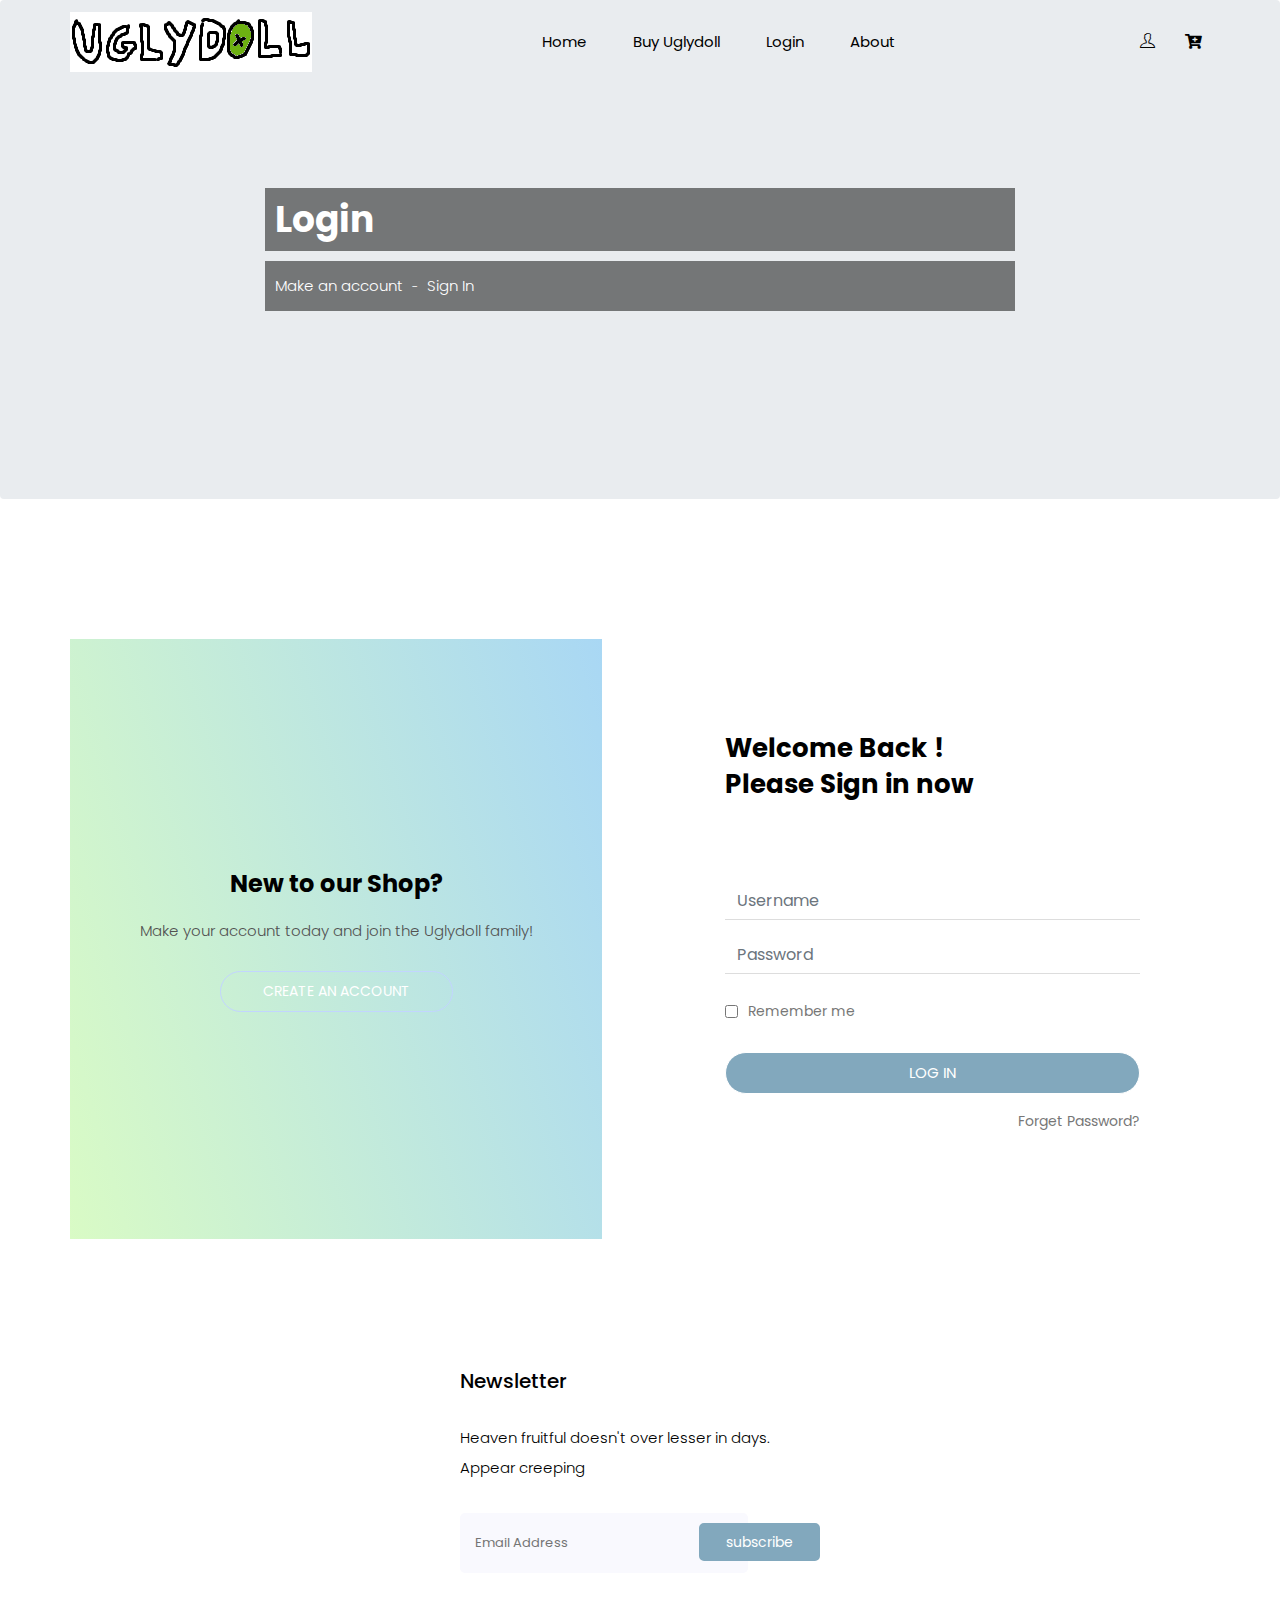
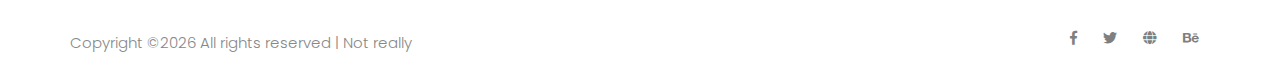
<file: login.html>
<!doctype html>
<html lang="zxx">

<head>
    <!-- Required meta tags -->
    <meta charset="utf-8">
    <meta name="viewport" content="width=device-width, initial-scale=1, shrink-to-fit=no">
    <title>uglyshop</title>
    <link rel="icon" href="uglydolls/icon.png">
    <!-- Bootstrap CSS -->
    <link rel="stylesheet" href="css/bootstrap.min.css">
    <!-- animate CSS -->
    <link rel="stylesheet" href="css/animate.css">
    <!-- owl carousel CSS -->
    <link rel="stylesheet" href="css/owl.carousel.min.css">
    <!-- font awesome CSS -->
    <link rel="stylesheet" href="css/all.css">
    <!-- flaticon CSS -->
    <link rel="stylesheet" href="css/flaticon.css">
    <link rel="stylesheet" href="css/themify-icons.css">
    <!-- font awesome CSS -->
    <link rel="stylesheet" href="css/magnific-popup.css">
    <!-- swiper CSS -->
    <link rel="stylesheet" href="css/slick.css">
    <!-- style CSS -->
    <link rel="stylesheet" href="css/style.css">
</head>

<header class="main_menu home_menu">
    <div class="container">
        <div class="row align-items-center">
            <div class="col-lg-12">
                <nav class="navbar navbar-expand-lg navbar-light">
                    <a class="navbar-brand" href="index.html"> <img src="uglydolls/indexlogo.png" alt="logo"> </a>
                    <button class="navbar-toggler" type="button" data-toggle="collapse"
                        data-target="#navbarSupportedContent" aria-controls="navbarSupportedContent"
                        aria-expanded="false" aria-label="Toggle navigation">
                        <span class="menu_icon"><i class="fas fa-bars"></i></span>
                    </button>

                    <div class="collapse navbar-collapse main-menu-item" id="navbarSupportedContent">
                        <ul class="navbar-nav">
                            <li class="nav-item">
                                <a class="nav-link" href="index.html">Home</a>
                            </li>
                            <li class="nav-item">
                                <a class="nav-link" href="category.html">Buy Uglydoll</a>
                            </li>
                            <li class="nav-item">
                                <a class="nav-link" href="login.html">Login</a>
                            </li>
                            <li class="nav-item">
                                <a class="nav-link" href="about.html">About</a>
                            </li>
                        </ul>
                    </div>
                    <div class="hearer_icon d-flex">
                        <a href=""><i class="ti-user"></i></a> <!-- This is your new account icon -->
                        <div class="dropdown cart">
                            <a class="dropdown-toggle" href="#" id="navbarDropdown3" role="button"
                                data-toggle="dropdown" aria-haspopup="true" aria-expanded="false">
                                <i class="fas fa-cart-plus"></i>
                            </a>
                        </div>
                    </div>                        
                    </div>
                </nav>
            </div>
        </div>
    </div>
</header>
<!-- Header part end-->


    <!-- breadcrumb start-->
    <section class="breadcrumb breadcrumb_bg">
        <div class="container">
            <div class="row justify-content-center">
                <div class="col-lg-8">
                    <div class="breadcrumb_iner">
                        <div class="breadcrumb_iner_item">
                            <h2>Login</h2>
                            <p>Make an account <span>-</span> Sign In</p>
                        </div>
                    </div>
                </div>
            </div>
        </div>
    </section>
    <!-- breadcrumb start-->

    <!--================login_part Area =================-->
    <section class="login_part padding_top">
        <div class="container">
            <div class="row align-items-center">
                <div class="col-lg-6 col-md-6">
                    <div class="login_part_text text-center">
                        <div class="login_part_text_iner">
                            <h2>New to our Shop?</h2>
                            <p>Make your account today 
                                and join the Uglydoll family!</p>
                            <a href="#" class="btn_3">Create an Account</a>
                        </div>
                    </div>
                </div>
                <div class="col-lg-6 col-md-6">
                    <div class="login_part_form">
                        <div class="login_part_form_iner">
                            <h3>Welcome Back ! <br>
                                Please Sign in now</h3>
                            <form class="row contact_form" action="#" method="post" novalidate="novalidate">
                                <div class="col-md-12 form-group p_star">
                                    <input type="text" class="form-control" id="name" name="name" value=""
                                        placeholder="Username">
                                </div>
                                <div class="col-md-12 form-group p_star">
                                    <input type="password" class="form-control" id="password" name="password" value=""
                                        placeholder="Password">
                                </div>
                                <div class="col-md-12 form-group">
                                    <div class="creat_account d-flex align-items-center">
                                        <input type="checkbox" id="f-option" name="selector">
                                        <label for="f-option">Remember me</label>
                                    </div>
                                    <button type="submit" value="submit" class="btn_3">
                                        log in
                                    </button>
                                    <a class="lost_pass" href="#">forget password?</a>
                                </div>
                            </form>
                        </div>
                    </div>
                </div>
            </div>
        </div>
    </section>
    <!--================login_part end =================-->

    <!--::footer_part start::-->
    <footer class="footer_part">
        <div class="container">
            <div class="row justify-content-around">
                <div class="col-sm-6 col-lg-4">
                    <div class="single_footer_part">
                        <h4>Newsletter</h4>
                        <p>Heaven fruitful doesn't over lesser in days. Appear creeping
                        </p>
                        <div id="mc_embed_signup">
                            <form target="_blank"
                                action="https://spondonit.us12.list-manage.com/subscribe/post?u=1462626880ade1ac87bd9c93a&amp;id=92a4423d01"
                                method="get" class="subscribe_form relative mail_part">
                                <input type="email" name="email" id="newsletter-form-email" placeholder="Email Address"
                                    class="placeholder hide-on-focus" onfocus="this.placeholder = ''"
                                    onblur="this.placeholder = ' Email Address '">
                                <button type="submit" name="submit" id="newsletter-submit"
                                    class="email_icon newsletter-submit button-contactForm">subscribe</button>
                                <div class="mt-10 info"></div>
                            </form>
                        </div>
                    </div>
                </div>
            </div>

        </div>
        <div class="copyright_part">
            <div class="container">
                <div class="row">
                    <div class="col-lg-8">
                        <div class="copyright_text">
                            <P><!-- Link back to Colorlib can't be removed. Template is licensed under CC BY 3.0. -->
Copyright &copy;<script>document.write(new Date().getFullYear());</script> All rights reserved | Not really</a>
<!-- Link back to Colorlib can't be removed. Template is licensed under CC BY 3.0. --></P>
                        </div>
                    </div>
                    <div class="col-lg-4">
                        <div class="footer_icon social_icon">
                            <ul class="list-unstyled">
                                <li><a href="#" class="single_social_icon"><i class="fab fa-facebook-f"></i></a></li>
                                <li><a href="#" class="single_social_icon"><i class="fab fa-twitter"></i></a></li>
                                <li><a href="#" class="single_social_icon"><i class="fas fa-globe"></i></a></li>
                                <li><a href="#" class="single_social_icon"><i class="fab fa-behance"></i></a></li>
                            </ul>
                        </div>
                    </div>
                </div>
            </div>
        </div>
    </footer>
    <!--::footer_part end::-->

    <!-- jquery plugins here-->
    <!-- jquery -->
    <script src="js/jquery-1.12.1.min.js"></script>
    <!-- popper js -->
    <script src="js/popper.min.js"></script>
    <!-- bootstrap js -->
    <script src="js/bootstrap.min.js"></script>
    <!-- easing js -->
    <script src="js/jquery.magnific-popup.js"></script>
    <!-- swiper js -->
    <script src="js/swiper.min.js"></script>
    <!-- swiper js -->
    <script src="js/masonry.pkgd.js"></script>
    <!-- particles js -->
    <script src="js/owl.carousel.min.js"></script>
    <script src="js/jquery.nice-select.min.js"></script>
    <!-- slick js -->
    <script src="js/slick.min.js"></script>
    <script src="js/jquery.counterup.min.js"></script>
    <script src="js/waypoints.min.js"></script>
    <script src="js/contact.js"></script>
    <script src="js/jquery.ajaxchimp.min.js"></script>
    <script src="js/jquery.form.js"></script>
    <script src="js/jquery.validate.min.js"></script>
    <script src="js/mail-script.js"></script>
    <script src="js/stellar.js"></script>
    <script src="js/price_rangs.js"></script>
    <!-- custom js -->
    <script src="js/custom.js"></script>
</body>

</html>
</file>
<file: css/flaticon.css>
/*
  	Flaticon icon font: Flaticon
  	Creation date: 13/06/2019 05:10
  	*/

@font-face {
  font-family: "Flaticon";
  src: url("../fonts/Flaticon.eot");
  src: url("../fonts/Flaticon.eot?#iefix") format("embedded-opentype"),
       url("../fonts/Flaticon.woff2") format("woff2"),
       url("../fonts/Flaticon.woff") format("woff"),
       url("../fonts/Flaticon.ttf") format("truetype"),
       url("../fonts/Flaticon.svg#Flaticon") format("svg");
  font-weight: normal;
  font-style: normal;
}

@media screen and (-webkit-min-device-pixel-ratio:0) {
  @font-face {
    font-family: "Flaticon";
    src: url("./Flaticon.svg#Flaticon") format("svg");
  }
}

[class^="flaticon-"]:before, [class*=" flaticon-"]:before,
[class^="flaticon-"]:after, [class*=" flaticon-"]:after {   
  font-family: Flaticon;
        font-size: 20px;
font-style: normal;
}

.flaticon-right-arrow:before { content: "\f100"; }
</file>
<file: css/themify-icons.css>
@font-face {
	font-family: 'themify';
	src:url('../fonts/themify.eot?-fvbane');
	src:url('../fonts/themify.eot?#iefix-fvbane') format('embedded-opentype'),
		url('../fonts/themify.woff?-fvbane') format('woff'),
		url('../fonts/themify.ttf?-fvbane') format('truetype'),
		url('../fonts/themify.svg?-fvbane#themify') format('svg');
	font-weight: normal;
	font-style: normal;
}

[class^="ti-"], [class*=" ti-"] {
	font-family: 'themify';
	speak: none;
	font-style: normal;
	font-weight: normal;
	font-variant: normal;
	text-transform: none;
	line-height: 1;

	/* Better Font Rendering =========== */
	-webkit-font-smoothing: antialiased;
	-moz-osx-font-smoothing: grayscale;
}

.ti-wand:before {
	content: "\e600";
}
.ti-volume:before {
	content: "\e601";
}
.ti-user:before {
	content: "\e602";
}
.ti-unlock:before {
	content: "\e603";
}
.ti-unlink:before {
	content: "\e604";
}
.ti-trash:before {
	content: "\e605";
}
.ti-thought:before {
	content: "\e606";
}
.ti-target:before {
	content: "\e607";
}
.ti-tag:before {
	content: "\e608";
}
.ti-tablet:before {
	content: "\e609";
}
.ti-star:before {
	content: "\e60a";
}
.ti-spray:before {
	content: "\e60b";
}
.ti-signal:before {
	content: "\e60c";
}
.ti-shopping-cart:before {
	content: "\e60d";
}
.ti-shopping-cart-full:before {
	content: "\e60e";
}
.ti-settings:before {
	content: "\e60f";
}
.ti-search:before {
	content: "\e610";
}
.ti-zoom-in:before {
	content: "\e611";
}
.ti-zoom-out:before {
	content: "\e612";
}
.ti-cut:before {
	content: "\e613";
}
.ti-ruler:before {
	content: "\e614";
}
.ti-ruler-pencil:before {
	content: "\e615";
}
.ti-ruler-alt:before {
	content: "\e616";
}
.ti-bookmark:before {
	content: "\e617";
}
.ti-bookmark-alt:before {
	content: "\e618";
}
.ti-reload:before {
	content: "\e619";
}
.ti-plus:before {
	content: "\e61a";
}
.ti-pin:before {
	content: "\e61b";
}
.ti-pencil:before {
	content: "\e61c";
}
.ti-pencil-alt:before {
	content: "\e61d";
}
.ti-paint-roller:before {
	content: "\e61e";
}
.ti-paint-bucket:before {
	content: "\e61f";
}
.ti-na:before {
	content: "\e620";
}
.ti-mobile:before {
	content: "\e621";
}
.ti-minus:before {
	content: "\e622";
}
.ti-medall:before {
	content: "\e623";
}
.ti-medall-alt:before {
	content: "\e624";
}
.ti-marker:before {
	content: "\e625";
}
.ti-marker-alt:before {
	content: "\e626";
}
.ti-arrow-up:before {
	content: "\e627";
}
.ti-arrow-right:before {
	content: "\e628";
}
.ti-arrow-left:before {
	content: "\e629";
}
.ti-arrow-down:before {
	content: "\e62a";
}
.ti-lock:before {
	content: "\e62b";
}
.ti-location-arrow:before {
	content: "\e62c";
}
.ti-link:before {
	content: "\e62d";
}
.ti-layout:before {
	content: "\e62e";
}
.ti-layers:before {
	content: "\e62f";
}
.ti-layers-alt:before {
	content: "\e630";
}
.ti-key:before {
	content: "\e631";
}
.ti-import:before {
	content: "\e632";
}
.ti-image:before {
	content: "\e633";
}
.ti-heart:before {
	content: "\e634";
}
.ti-heart-broken:before {
	content: "\e635";
}
.ti-hand-stop:before {
	content: "\e636";
}
.ti-hand-open:before {
	content: "\e637";
}
.ti-hand-drag:before {
	content: "\e638";
}
.ti-folder:before {
	content: "\e639";
}
.ti-flag:before {
	content: "\e63a";
}
.ti-flag-alt:before {
	content: "\e63b";
}
.ti-flag-alt-2:before {
	content: "\e63c";
}
.ti-eye:before {
	content: "\e63d";
}
.ti-export:before {
	content: "\e63e";
}
.ti-exchange-vertical:before {
	content: "\e63f";
}
.ti-desktop:before {
	content: "\e640";
}
.ti-cup:before {
	content: "\e641";
}
.ti-crown:before {
	content: "\e642";
}
.ti-comments:before {
	content: "\e643";
}
.ti-comment:before {
	content: "\e644";
}
.ti-comment-alt:before {
	content: "\e645";
}
.ti-close:before {
	content: "\e646";
}
.ti-clip:before {
	content: "\e647";
}
.ti-angle-up:before {
	content: "\e648";
}
.ti-angle-right:before {
	content: "\e649";
}
.ti-angle-left:before {
	content: "\e64a";
}
.ti-angle-down:before {
	content: "\e64b";
}
.ti-check:before {
	content: "\e64c";
}
.ti-check-box:before {
	content: "\e64d";
}
.ti-camera:before {
	content: "\e64e";
}
.ti-announcement:before {
	content: "\e64f";
}
.ti-brush:before {
	content: "\e650";
}
.ti-briefcase:before {
	content: "\e651";
}
.ti-bolt:before {
	content: "\e652";
}
.ti-bolt-alt:before {
	content: "\e653";
}
.ti-blackboard:before {
	content: "\e654";
}
.ti-bag:before {
	content: "\e655";
}
.ti-move:before {
	content: "\e656";
}
.ti-arrows-vertical:before {
	content: "\e657";
}
.ti-arrows-horizontal:before {
	content: "\e658";
}
.ti-fullscreen:before {
	content: "\e659";
}
.ti-arrow-top-right:before {
	content: "\e65a";
}
.ti-arrow-top-left:before {
	content: "\e65b";
}
.ti-arrow-circle-up:before {
	content: "\e65c";
}
.ti-arrow-circle-right:before {
	content: "\e65d";
}
.ti-arrow-circle-left:before {
	content: "\e65e";
}
.ti-arrow-circle-down:before {
	content: "\e65f";
}
.ti-angle-double-up:before {
	content: "\e660";
}
.ti-angle-double-right:before {
	content: "\e661";
}
.ti-angle-double-left:before {
	content: "\e662";
}
.ti-angle-double-down:before {
	content: "\e663";
}
.ti-zip:before {
	content: "\e664";
}
.ti-world:before {
	content: "\e665";
}
.ti-wheelchair:before {
	content: "\e666";
}
.ti-view-list:before {
	content: "\e667";
}
.ti-view-list-alt:before {
	content: "\e668";
}
.ti-view-grid:before {
	content: "\e669";
}
.ti-uppercase:before {
	content: "\e66a";
}
.ti-upload:before {
	content: "\e66b";
}
.ti-underline:before {
	content: "\e66c";
}
.ti-truck:before {
	content: "\e66d";
}
.ti-timer:before {
	content: "\e66e";
}
.ti-ticket:before {
	content: "\e66f";
}
.ti-thumb-up:before {
	content: "\e670";
}
.ti-thumb-down:before {
	content: "\e671";
}
.ti-text:before {
	content: "\e672";
}
.ti-stats-up:before {
	content: "\e673";
}
.ti-stats-down:before {
	content: "\e674";
}
.ti-split-v:before {
	content: "\e675";
}
.ti-split-h:before {
	content: "\e676";
}
.ti-smallcap:before {
	content: "\e677";
}
.ti-shine:before {
	content: "\e678";
}
.ti-shift-right:before {
	content: "\e679";
}
.ti-shift-left:before {
	content: "\e67a";
}
.ti-shield:before {
	content: "\e67b";
}
.ti-notepad:before {
	content: "\e67c";
}
.ti-server:before {
	content: "\e67d";
}
.ti-quote-right:before {
	content: "\e67e";
}
.ti-quote-left:before {
	content: "\e67f";
}
.ti-pulse:before {
	content: "\e680";
}
.ti-printer:before {
	content: "\e681";
}
.ti-power-off:before {
	content: "\e682";
}
.ti-plug:before {
	content: "\e683";
}
.ti-pie-chart:before {
	content: "\e684";
}
.ti-paragraph:before {
	content: "\e685";
}
.ti-panel:before {
	content: "\e686";
}
.ti-package:before {
	content: "\e687";
}
.ti-music:before {
	content: "\e688";
}
.ti-music-alt:before {
	content: "\e689";
}
.ti-mouse:before {
	content: "\e68a";
}
.ti-mouse-alt:before {
	content: "\e68b";
}
.ti-money:before {
	content: "\e68c";
}
.ti-microphone:before {
	content: "\e68d";
}
.ti-menu:before {
	content: "\e68e";
}
.ti-menu-alt:before {
	content: "\e68f";
}
.ti-map:before {
	content: "\e690";
}
.ti-map-alt:before {
	content: "\e691";
}
.ti-loop:before {
	content: "\e692";
}
.ti-location-pin:before {
	content: "\e693";
}
.ti-list:before {
	content: "\e694";
}
.ti-light-bulb:before {
	content: "\e695";
}
.ti-Italic:before {
	content: "\e696";
}
.ti-info:before {
	content: "\e697";
}
.ti-infinite:before {
	content: "\e698";
}
.ti-id-badge:before {
	content: "\e699";
}
.ti-hummer:before {
	content: "\e69a";
}
.ti-home:before {
	content: "\e69b";
}
.ti-help:before {
	content: "\e69c";
}
.ti-headphone:before {
	content: "\e69d";
}
.ti-harddrives:before {
	content: "\e69e";
}
.ti-harddrive:before {
	content: "\e69f";
}
.ti-gift:before {
	content: "\e6a0";
}
.ti-game:before {
	content: "\e6a1";
}
.ti-filter:before {
	content: "\e6a2";
}
.ti-files:before {
	content: "\e6a3";
}
.ti-file:before {
	content: "\e6a4";
}
.ti-eraser:before {
	content: "\e6a5";
}
.ti-envelope:before {
	content: "\e6a6";
}
.ti-download:before {
	content: "\e6a7";
}
.ti-direction:before {
	content: "\e6a8";
}
.ti-direction-alt:before {
	content: "\e6a9";
}
.ti-dashboard:before {
	content: "\e6aa";
}
.ti-control-stop:before {
	content: "\e6ab";
}
.ti-control-shuffle:before {
	content: "\e6ac";
}
.ti-control-play:before {
	content: "\e6ad";
}
.ti-control-pause:before {
	content: "\e6ae";
}
.ti-control-forward:before {
	content: "\e6af";
}
.ti-control-backward:before {
	content: "\e6b0";
}
.ti-cloud:before {
	content: "\e6b1";
}
.ti-cloud-up:before {
	content: "\e6b2";
}
.ti-cloud-down:before {
	content: "\e6b3";
}
.ti-clipboard:before {
	content: "\e6b4";
}
.ti-car:before {
	content: "\e6b5";
}
.ti-calendar:before {
	content: "\e6b6";
}
.ti-book:before {
	content: "\e6b7";
}
.ti-bell:before {
	content: "\e6b8";
}
.ti-basketball:before {
	content: "\e6b9";
}
.ti-bar-chart:before {
	content: "\e6ba";
}
.ti-bar-chart-alt:before {
	content: "\e6bb";
}
.ti-back-right:before {
	content: "\e6bc";
}
.ti-back-left:before {
	content: "\e6bd";
}
.ti-arrows-corner:before {
	content: "\e6be";
}
.ti-archive:before {
	content: "\e6bf";
}
.ti-anchor:before {
	content: "\e6c0";
}
.ti-align-right:before {
	content: "\e6c1";
}
.ti-align-left:before {
	content: "\e6c2";
}
.ti-align-justify:before {
	content: "\e6c3";
}
.ti-align-center:before {
	content: "\e6c4";
}
.ti-alert:before {
	content: "\e6c5";
}
.ti-alarm-clock:before {
	content: "\e6c6";
}
.ti-agenda:before {
	content: "\e6c7";
}
.ti-write:before {
	content: "\e6c8";
}
.ti-window:before {
	content: "\e6c9";
}
.ti-widgetized:before {
	content: "\e6ca";
}
.ti-widget:before {
	content: "\e6cb";
}
.ti-widget-alt:before {
	content: "\e6cc";
}
.ti-wallet:before {
	content: "\e6cd";
}
.ti-video-clapper:before {
	content: "\e6ce";
}
.ti-video-camera:before {
	content: "\e6cf";
}
.ti-vector:before {
	content: "\e6d0";
}
.ti-themify-logo:before {
	content: "\e6d1";
}
.ti-themify-favicon:before {
	content: "\e6d2";
}
.ti-themify-favicon-alt:before {
	content: "\e6d3";
}
.ti-support:before {
	content: "\e6d4";
}
.ti-stamp:before {
	content: "\e6d5";
}
.ti-split-v-alt:before {
	content: "\e6d6";
}
.ti-slice:before {
	content: "\e6d7";
}
.ti-shortcode:before {
	content: "\e6d8";
}
.ti-shift-right-alt:before {
	content: "\e6d9";
}
.ti-shift-left-alt:before {
	content: "\e6da";
}
.ti-ruler-alt-2:before {
	content: "\e6db";
}
.ti-receipt:before {
	content: "\e6dc";
}
.ti-pin2:before {
	content: "\e6dd";
}
.ti-pin-alt:before {
	content: "\e6de";
}
.ti-pencil-alt2:before {
	content: "\e6df";
}
.ti-palette:before {
	content: "\e6e0";
}
.ti-more:before {
	content: "\e6e1";
}
.ti-more-alt:before {
	content: "\e6e2";
}
.ti-microphone-alt:before {
	content: "\e6e3";
}
.ti-magnet:before {
	content: "\e6e4";
}
.ti-line-double:before {
	content: "\e6e5";
}
.ti-line-dotted:before {
	content: "\e6e6";
}
.ti-line-dashed:before {
	content: "\e6e7";
}
.ti-layout-width-full:before {
	content: "\e6e8";
}
.ti-layout-width-default:before {
	content: "\e6e9";
}
.ti-layout-width-default-alt:before {
	content: "\e6ea";
}
.ti-layout-tab:before {
	content: "\e6eb";
}
.ti-layout-tab-window:before {
	content: "\e6ec";
}
.ti-layout-tab-v:before {
	content: "\e6ed";
}
.ti-layout-tab-min:before {
	content: "\e6ee";
}
.ti-layout-slider:before {
	content: "\e6ef";
}
.ti-layout-slider-alt:before {
	content: "\e6f0";
}
.ti-layout-sidebar-right:before {
	content: "\e6f1";
}
.ti-layout-sidebar-none:before {
	content: "\e6f2";
}
.ti-layout-sidebar-left:before {
	content: "\e6f3";
}
.ti-layout-placeholder:before {
	content: "\e6f4";
}
.ti-layout-menu:before {
	content: "\e6f5";
}
.ti-layout-menu-v:before {
	content: "\e6f6";
}
.ti-layout-menu-separated:before {
	content: "\e6f7";
}
.ti-layout-menu-full:before {
	content: "\e6f8";
}
.ti-layout-media-right-alt:before {
	content: "\e6f9";
}
.ti-layout-media-right:before {
	content: "\e6fa";
}
.ti-layout-media-overlay:before {
	content: "\e6fb";
}
.ti-layout-media-overlay-alt:before {
	content: "\e6fc";
}
.ti-layout-media-overlay-alt-2:before {
	content: "\e6fd";
}
.ti-layout-media-left-alt:before {
	content: "\e6fe";
}
.ti-layout-media-left:before {
	content: "\e6ff";
}
.ti-layout-media-center-alt:before {
	content: "\e700";
}
.ti-layout-media-center:before {
	content: "\e701";
}
.ti-layout-list-thumb:before {
	content: "\e702";
}
.ti-layout-list-thumb-alt:before {
	content: "\e703";
}
.ti-layout-list-post:before {
	content: "\e704";
}
.ti-layout-list-large-image:before {
	content: "\e705";
}
.ti-layout-line-solid:before {
	content: "\e706";
}
.ti-layout-grid4:before {
	content: "\e707";
}
.ti-layout-grid3:before {
	content: "\e708";
}
.ti-layout-grid2:before {
	content: "\e709";
}
.ti-layout-grid2-thumb:before {
	content: "\e70a";
}
.ti-layout-cta-right:before {
	content: "\e70b";
}
.ti-layout-cta-left:before {
	content: "\e70c";
}
.ti-layout-cta-center:before {
	content: "\e70d";
}
.ti-layout-cta-btn-right:before {
	content: "\e70e";
}
.ti-layout-cta-btn-left:before {
	content: "\e70f";
}
.ti-layout-column4:before {
	content: "\e710";
}
.ti-layout-column3:before {
	content: "\e711";
}
.ti-layout-column2:before {
	content: "\e712";
}
.ti-layout-accordion-separated:before {
	content: "\e713";
}
.ti-layout-accordion-merged:before {
	content: "\e714";
}
.ti-layout-accordion-list:before {
	content: "\e715";
}
.ti-ink-pen:before {
	content: "\e716";
}
.ti-info-alt:before {
	content: "\e717";
}
.ti-help-alt:before {
	content: "\e718";
}
.ti-headphone-alt:before {
	content: "\e719";
}
.ti-hand-point-up:before {
	content: "\e71a";
}
.ti-hand-point-right:before {
	content: "\e71b";
}
.ti-hand-point-left:before {
	content: "\e71c";
}
.ti-hand-point-down:before {
	content: "\e71d";
}
.ti-gallery:before {
	content: "\e71e";
}
.ti-face-smile:before {
	content: "\e71f";
}
.ti-face-sad:before {
	content: "\e720";
}
.ti-credit-card:before {
	content: "\e721";
}
.ti-control-skip-forward:before {
	content: "\e722";
}
.ti-control-skip-backward:before {
	content: "\e723";
}
.ti-control-record:before {
	content: "\e724";
}
.ti-control-eject:before {
	content: "\e725";
}
.ti-comments-smiley:before {
	content: "\e726";
}
.ti-brush-alt:before {
	content: "\e727";
}
.ti-youtube:before {
	content: "\e728";
}
.ti-vimeo:before {
	content: "\e729";
}
.ti-twitter:before {
	content: "\e72a";
}
.ti-time:before {
	content: "\e72b";
}
.ti-tumblr:before {
	content: "\e72c";
}
.ti-skype:before {
	content: "\e72d";
}
.ti-share:before {
	content: "\e72e";
}
.ti-share-alt:before {
	content: "\e72f";
}
.ti-rocket:before {
	content: "\e730";
}
.ti-pinterest:before {
	content: "\e731";
}
.ti-new-window:before {
	content: "\e732";
}
.ti-microsoft:before {
	content: "\e733";
}
.ti-list-ol:before {
	content: "\e734";
}
.ti-linkedin:before {
	content: "\e735";
}
.ti-layout-sidebar-2:before {
	content: "\e736";
}
.ti-layout-grid4-alt:before {
	content: "\e737";
}
.ti-layout-grid3-alt:before {
	content: "\e738";
}
.ti-layout-grid2-alt:before {
	content: "\e739";
}
.ti-layout-column4-alt:before {
	content: "\e73a";
}
.ti-layout-column3-alt:before {
	content: "\e73b";
}
.ti-layout-column2-alt:before {
	content: "\e73c";
}
.ti-instagram:before {
	content: "\e73d";
}
.ti-google:before {
	content: "\e73e";
}
.ti-github:before {
	content: "\e73f";
}
.ti-flickr:before {
	content: "\e740";
}
.ti-facebook:before {
	content: "\e741";
}
.ti-dropbox:before {
	content: "\e742";
}
.ti-dribbble:before {
	content: "\e743";
}
.ti-apple:before {
	content: "\e744";
}
.ti-android:before {
	content: "\e745";
}
.ti-save:before {
	content: "\e746";
}
.ti-save-alt:before {
	content: "\e747";
}
.ti-yahoo:before {
	content: "\e748";
}
.ti-wordpress:before {
	content: "\e749";
}
.ti-vimeo-alt:before {
	content: "\e74a";
}
.ti-twitter-alt:before {
	content: "\e74b";
}
.ti-tumblr-alt:before {
	content: "\e74c";
}
.ti-trello:before {
	content: "\e74d";
}
.ti-stack-overflow:before {
	content: "\e74e";
}
.ti-soundcloud:before {
	content: "\e74f";
}
.ti-sharethis:before {
	content: "\e750";
}
.ti-sharethis-alt:before {
	content: "\e751";
}
.ti-reddit:before {
	content: "\e752";
}
.ti-pinterest-alt:before {
	content: "\e753";
}
.ti-microsoft-alt:before {
	content: "\e754";
}
.ti-linux:before {
	content: "\e755";
}
.ti-jsfiddle:before {
	content: "\e756";
}
.ti-joomla:before {
	content: "\e757";
}
.ti-html5:before {
	content: "\e758";
}
.ti-flickr-alt:before {
	content: "\e759";
}
.ti-email:before {
	content: "\e75a";
}
.ti-drupal:before {
	content: "\e75b";
}
.ti-dropbox-alt:before {
	content: "\e75c";
}
.ti-css3:before {
	content: "\e75d";
}
.ti-rss:before {
	content: "\e75e";
}
.ti-rss-alt:before {
	content: "\e75f";
}
</file>
<file: css/style.css>
/*Color Variables*/
/**************** extend css start ****************/
@import url("https://fonts.googleapis.com/css?family=Poppins:300,400,500,600,700,800&display=swap");
/* line 2, ../../01 cl html template/03_jun 2019/188_Aranoz shop_html/sass/_extends.scss */
.btn_2, .form-contact .form-group .btn_1 i {
  background-image: linear-gradient(16deg, #a8b89f 0%, #a0d4fc 64%, #5b87c9 100%);
}

/* line 10, ../../01 cl html template/03_jun 2019/188_Aranoz shop_html/sass/_extends.scss */
.form-contact .form-group .btn_1 {
  background-image: linear-gradient(to left, #fff 0%, #fff 51%, #fff 100%);
}

/**************** extend css start ****************/
/**************** common css start ****************/
/* line 4, ../../01 cl html template/03_jun 2019/188_Aranoz shop_html/sass/_common.scss */
body {
  font-family: "Poppins", sans-serif;
  padding: 0;
  margin: 0;
  font-size: 14px;
}

/* line 11, ../../01 cl html template/03_jun 2019/188_Aranoz shop_html/sass/_common.scss */
.message_submit_form:focus {
  outline: none;
}

/* line 15, ../../01 cl html template/03_jun 2019/188_Aranoz shop_html/sass/_common.scss */
input:hover,
input:focus {
  outline: none !important;
}

/* line 20, ../../01 cl html template/03_jun 2019/188_Aranoz shop_html/sass/_common.scss */
.gray_bg {
  background-color: #ffffff;
}

/* line 24, ../../01 cl html template/03_jun 2019/188_Aranoz shop_html/sass/_common.scss */
.section_padding {
  padding: 100px 0px;
}

@media only screen and (min-width: 992px) and (max-width: 1200px) {
  /* line 24, ../../01 cl html template/03_jun 2019/188_Aranoz shop_html/sass/_common.scss */
  .section_padding {
    padding: 100px 0px;
  }
}

@media only screen and (min-width: 768px) and (max-width: 991px) {
  /* line 24, ../../01 cl html template/03_jun 2019/188_Aranoz shop_html/sass/_common.scss */
  .section_padding {
    padding: 70px 0px;
  }
}

@media (max-width: 576px) {
  /* line 24, ../../01 cl html template/03_jun 2019/188_Aranoz shop_html/sass/_common.scss */
  .section_padding {
    padding: 70px 0px;
  }
}

@media only screen and (min-width: 576px) and (max-width: 767px) {
  /* line 24, ../../01 cl html template/03_jun 2019/188_Aranoz shop_html/sass/_common.scss */
  .section_padding {
    padding: 70px 0px;
  }
}

/* line 44, ../../01 cl html template/03_jun 2019/188_Aranoz shop_html/sass/_common.scss */
.single_padding_top {
  padding-top: 140px !important;
}

@media only screen and (min-width: 992px) and (max-width: 1200px) {
  /* line 44, ../../01 cl html template/03_jun 2019/188_Aranoz shop_html/sass/_common.scss */
  .single_padding_top {
    padding-top: 70px !important;
  }
}

@media only screen and (min-width: 768px) and (max-width: 991px) {
  /* line 44, ../../01 cl html template/03_jun 2019/188_Aranoz shop_html/sass/_common.scss */
  .single_padding_top {
    padding-top: 70px !important;
  }
}

@media (max-width: 576px) {
  /* line 44, ../../01 cl html template/03_jun 2019/188_Aranoz shop_html/sass/_common.scss */
  .single_padding_top {
    padding-top: 70px !important;
  }
}

@media only screen and (min-width: 576px) and (max-width: 767px) {
  /* line 44, ../../01 cl html template/03_jun 2019/188_Aranoz shop_html/sass/_common.scss */
  .single_padding_top {
    padding-top: 100px !important;
  }
}

/* line 64, ../../01 cl html template/03_jun 2019/188_Aranoz shop_html/sass/_common.scss */
.padding_top {
  padding-top: 140px;
}

@media only screen and (min-width: 992px) and (max-width: 1200px) {
  /* line 64, ../../01 cl html template/03_jun 2019/188_Aranoz shop_html/sass/_common.scss */
  .padding_top {
    padding-top: 100px;
  }
}

@media only screen and (min-width: 768px) and (max-width: 991px) {
  /* line 64, ../../01 cl html template/03_jun 2019/188_Aranoz shop_html/sass/_common.scss */
  .padding_top {
    padding-top: 70px;
  }
}

@media (max-width: 576px) {
  /* line 64, ../../01 cl html template/03_jun 2019/188_Aranoz shop_html/sass/_common.scss */
  .padding_top {
    padding-top: 70px;
  }
}

@media only screen and (min-width: 576px) and (max-width: 767px) {
  /* line 64, ../../01 cl html template/03_jun 2019/188_Aranoz shop_html/sass/_common.scss */
  .padding_top {
    padding-top: 70px;
  }
}

/* line 84, ../../01 cl html template/03_jun 2019/188_Aranoz shop_html/sass/_common.scss */
a {
  text-decoration: none;
  -webkit-transition: 0.5s;
  transition: 0.5s;
}

/* line 88, ../../01 cl html template/03_jun 2019/188_Aranoz shop_html/sass/_common.scss */
a:hover {
  outline: none;
  text-decoration: none;
}

/* line 94, ../../01 cl html template/03_jun 2019/188_Aranoz shop_html/sass/_common.scss */
h1,
h2,
h3,
h4,
h5,
h6 {
  color: #000;
  font-family: "Poppins", sans-serif;
  -webkit-transition: 0.5s;
  transition: 0.5s;
}

/* line 105, ../../01 cl html template/03_jun 2019/188_Aranoz shop_html/sass/_common.scss */
p {
  font-family: "Poppins", sans-serif;
  line-height: 2;
  font-size: 15px;
  margin-bottom: 0px;
  color: #000;
  font-weight: 300;
}

/* line 114, ../../01 cl html template/03_jun 2019/188_Aranoz shop_html/sass/_common.scss */
h2 {
  font-size: 44px;
  line-height: 28px;
  color: #1a1a1a;
  font-weight: 600;
  line-height: 1.222;
}

@media (max-width: 576px) {
  /* line 114, ../../01 cl html template/03_jun 2019/188_Aranoz shop_html/sass/_common.scss */
  h2 {
    font-size: 22px;
    line-height: 25px;
  }
}

@media only screen and (min-width: 576px) and (max-width: 767px) {
  /* line 114, ../../01 cl html template/03_jun 2019/188_Aranoz shop_html/sass/_common.scss */
  h2 {
    font-size: 24px;
    line-height: 25px;
  }
}

/* line 134, ../../01 cl html template/03_jun 2019/188_Aranoz shop_html/sass/_common.scss */
h3 {
  font-size: 24px;
  line-height: 25px;
}

@media (max-width: 576px) {
  /* line 134, ../../01 cl html template/03_jun 2019/188_Aranoz shop_html/sass/_common.scss */
  h3 {
    font-size: 20px;
  }
}

/* line 144, ../../01 cl html template/03_jun 2019/188_Aranoz shop_html/sass/_common.scss */
h5 {
  font-size: 18px;
  line-height: 22px;
}

/* line 149, ../../01 cl html template/03_jun 2019/188_Aranoz shop_html/sass/_common.scss */
img {
  max-width: 100%;
}

/* line 153, ../../01 cl html template/03_jun 2019/188_Aranoz shop_html/sass/_common.scss */
a:focus,
.button:focus,
button:focus,
.btn:focus {
  text-decoration: none;
  outline: none;
  box-shadow: none;
  -webkit-transition: 1s;
  transition: 1s;
}

/* line 163, ../../01 cl html template/03_jun 2019/188_Aranoz shop_html/sass/_common.scss */
.section_tittle {
  margin-bottom: 80px;
}

@media (max-width: 991px) {
  /* line 163, ../../01 cl html template/03_jun 2019/188_Aranoz shop_html/sass/_common.scss */
  .section_tittle {
    margin-bottom: 20px;
  }
}

@media only screen and (min-width: 992px) and (max-width: 1200px) {
  /* line 163, ../../01 cl html template/03_jun 2019/188_Aranoz shop_html/sass/_common.scss */
  .section_tittle {
    margin-bottom: 40px;
  }
}

/* line 174, ../../01 cl html template/03_jun 2019/188_Aranoz shop_html/sass/_common.scss */
.section_tittle h2 {
  font-size: 36px;
  color: #1a1a1a;
  line-height: 27px;
  font-weight: 700;
  position: relative;
  margin-bottom: 28px;
}

@media (max-width: 576px) {
  /* line 174, ../../01 cl html template/03_jun 2019/188_Aranoz shop_html/sass/_common.scss */
  .section_tittle h2 {
    font-size: 25px;
    line-height: 35px;
    margin-bottom: 15px;
  }
}

@media only screen and (min-width: 576px) and (max-width: 767px) {
  /* line 174, ../../01 cl html template/03_jun 2019/188_Aranoz shop_html/sass/_common.scss */
  .section_tittle h2 {
    font-size: 25px;
    line-height: 35px;
    margin-bottom: 15px;
  }
}

@media only screen and (min-width: 768px) and (max-width: 991px) {
  /* line 174, ../../01 cl html template/03_jun 2019/188_Aranoz shop_html/sass/_common.scss */
  .section_tittle h2 {
    font-size: 30px;
    line-height: 40px;
    margin-bottom: 15px;
  }
}

@media only screen and (min-width: 992px) and (max-width: 1200px) {
  /* line 174, ../../01 cl html template/03_jun 2019/188_Aranoz shop_html/sass/_common.scss */
  .section_tittle h2 {
    font-size: 35px;
    line-height: 40px;
  }
}

/* line 207, ../../01 cl html template/03_jun 2019/188_Aranoz shop_html/sass/_common.scss */
.section_tittle p {
  color: #556172;
  text-transform: capitalize;
  line-height: 30px;
  font-family: "Poppins", sans-serif;
}

@media (max-width: 576px) {
  /* line 207, ../../01 cl html template/03_jun 2019/188_Aranoz shop_html/sass/_common.scss */
  .section_tittle p {
    margin-bottom: 10px;
  }
}

@media only screen and (min-width: 576px) and (max-width: 767px) {
  /* line 207, ../../01 cl html template/03_jun 2019/188_Aranoz shop_html/sass/_common.scss */
  .section_tittle p {
    margin-bottom: 10px;
  }
}

@media only screen and (min-width: 768px) and (max-width: 991px) {
  /* line 207, ../../01 cl html template/03_jun 2019/188_Aranoz shop_html/sass/_common.scss */
  .section_tittle p {
    margin-bottom: 10px;
  }
}

@media only screen and (min-width: 992px) and (max-width: 1200px) {
  /* line 207, ../../01 cl html template/03_jun 2019/188_Aranoz shop_html/sass/_common.scss */
  .section_tittle p {
    margin-bottom: 10px;
  }
}

/* line 231, ../../01 cl html template/03_jun 2019/188_Aranoz shop_html/sass/_common.scss */
ul {
  list-style: none;
  margin: 0;
  padding: 0;
}

/* line 237, ../../01 cl html template/03_jun 2019/188_Aranoz shop_html/sass/_common.scss */
.mb_110 {
  margin-bottom: 110px;
}

@media (max-width: 576px) {
  /* line 237, ../../01 cl html template/03_jun 2019/188_Aranoz shop_html/sass/_common.scss */
  .mb_110 {
    margin-bottom: 220px;
  }
}

/* line 246, ../../01 cl html template/03_jun 2019/188_Aranoz shop_html/sass/_common.scss */
.mt_130 {
  margin-top: 130px;
}

@media (max-width: 576px) {
  /* line 246, ../../01 cl html template/03_jun 2019/188_Aranoz shop_html/sass/_common.scss */
  .mt_130 {
    margin-top: 70px;
  }
}

@media only screen and (min-width: 576px) and (max-width: 767px) {
  /* line 246, ../../01 cl html template/03_jun 2019/188_Aranoz shop_html/sass/_common.scss */
  .mt_130 {
    margin-top: 70px;
  }
}

@media only screen and (min-width: 768px) and (max-width: 991px) {
  /* line 246, ../../01 cl html template/03_jun 2019/188_Aranoz shop_html/sass/_common.scss */
  .mt_130 {
    margin-top: 70px;
  }
}

@media only screen and (min-width: 992px) and (max-width: 1200px) {
  /* line 246, ../../01 cl html template/03_jun 2019/188_Aranoz shop_html/sass/_common.scss */
  .mt_130 {
    margin-top: 70px;
  }
}

/* line 266, ../../01 cl html template/03_jun 2019/188_Aranoz shop_html/sass/_common.scss */
.mb_130 {
  margin-bottom: 140px;
}

@media (max-width: 991px) {
  /* line 266, ../../01 cl html template/03_jun 2019/188_Aranoz shop_html/sass/_common.scss */
  .mb_130 {
    margin-bottom: 70px;
  }
}

@media only screen and (min-width: 992px) and (max-width: 1200px) {
  /* line 266, ../../01 cl html template/03_jun 2019/188_Aranoz shop_html/sass/_common.scss */
  .mb_130 {
    margin-bottom: 100px;
  }
}

/* line 278, ../../01 cl html template/03_jun 2019/188_Aranoz shop_html/sass/_common.scss */
.padding_less_40 {
  margin-bottom: -50px;
}

/* line 282, ../../01 cl html template/03_jun 2019/188_Aranoz shop_html/sass/_common.scss */
.z_index {
  z-index: 9 !important;
  position: relative;
}

@media only screen and (min-width: 1200px) and (max-width: 3640px) {
  /* line 288, ../../01 cl html template/03_jun 2019/188_Aranoz shop_html/sass/_common.scss */
  .container {
    max-width: 1170px;
  }
}

@media (max-width: 1200px) {
  /* line 294, ../../01 cl html template/03_jun 2019/188_Aranoz shop_html/sass/_common.scss */
  [class*="hero-ani-"] {
    display: none !important;
  }
}

/* line 299, ../../01 cl html template/03_jun 2019/188_Aranoz shop_html/sass/_common.scss */
.form-control:focus {
  color: #495057;
  background-color: #fff;
  border-color: #dddddd;
  outline: 0;
  box-shadow: none;
}

/* line 308, ../../01 cl html template/03_jun 2019/188_Aranoz shop_html/sass/_common.scss */
.pageination .page-link {
  border: 0px solid transparent;
  font-weight: 500;
  font-size: 18px;
  color: #979797;
  padding: 10px 8px;
}

/* line 314, ../../01 cl html template/03_jun 2019/188_Aranoz shop_html/sass/_common.scss */
.pageination .page-link:hover {
  background-color: transparent;
  color: #000;
}

/* line 320, ../../01 cl html template/03_jun 2019/188_Aranoz shop_html/sass/_common.scss */
.pageination i {
  font-size: 12px;
}

/**************** common css end ****************/
/* Main Button Area css
============================================================================================ */
/* line 3, ../../01 cl html template/03_jun 2019/188_Aranoz shop_html/sass/_button.scss */
.submit_btn {
  width: auto;
  display: inline-block;
  background: #fff;
  padding: 0px 50px;
  color: #fff;
  font-size: 13px;
  font-weight: 500;
  line-height: 50px;
  border-radius: 5px;
  outline: none !important;
  box-shadow: none !important;
  text-align: center;
  border: 1px solid #FFFFFF;
  cursor: pointer;
  -webkit-transition: 0.5s;
  transition: 0.5s;
}

/* line 19, ../../01 cl html template/03_jun 2019/188_Aranoz shop_html/sass/_button.scss */
.submit_btn:hover {
  background: transparent;
}

/* line 24, ../../01 cl html template/03_jun 2019/188_Aranoz shop_html/sass/_button.scss */
.btn_1 {
  display: inline-block;
  padding: 9px 42px;
  border-radius: 50px;
  background-color: #ffffff;
  font-size: 15px;
  font-weight: 700;
  color: #333;
  -webkit-transition: 0.5s;
  transition: 0.5s;
}

/* line 33, ../../01 cl html template/03_jun 2019/188_Aranoz shop_html/sass/_button.scss */
.btn_1:hover {
  background-color: #ade3b2;
  color: #fff;
}

/* line 38, ../../01 cl html template/03_jun 2019/188_Aranoz shop_html/sass/_button.scss */
.btn_3 {
  display: inline-block;
  padding: 9px 42px;
  border-radius: 50px;
  background-color: #82a8bd;
  border: 1px solid #ffffff;
  font-size: 15px;
  font-weight: 700;
  color: #fff;
  text-transform: uppercase;
  font-weight: 400;
  box-shadow: -1.717px 8.835px 29.76px 2.24px rgba(51, 255, 82, 0.18)
  border 1px solid #82a8bd;
  -webkit-transition: 0.5s;
  transition: 0.5s;
}

/* line 52, ../../01 cl html template/03_jun 2019/188_Aranoz shop_html/sass/_button.scss */
.btn_3:hover {
  background-color: rgb(89, 132, 90);
  color: #fff;
}

/* line 57, ../../01 cl html template/03_jun 2019/188_Aranoz shop_html/sass/_button.scss */
.btn_2 {
  display: inline-block;
  width: 180px;
  height: 60px;
  line-height: 60px;
  text-align: center;
  border-radius: 5px;
  background-color: rgb(93, 163, 190);
  font-size: 15px;
  font-family: "Poppins", sans-serif;
  font-weight: 500;
  color: #fff;
  -o-transition: all .4s ease-in-out;
  -webkit-transition: all .4s ease-in-out;
  transition: all .4s ease-in-out;
  text-transform: capitalize;
  background-size: 200% auto;
  text-transform: uppercase;
  box-shadow: -1.717px 8.835px 29.76px 2.24px rgba(95, 255, 51, 0.18);
}

/* line 77, ../../01 cl html template/03_jun 2019/188_Aranoz shop_html/sass/_button.scss */
.btn_2:hover {
  color: #fff !important;
  background-position: right center;
}

@media (max-width: 991px) {
  /* line 57, ../../01 cl html template/03_jun 2019/188_Aranoz shop_html/sass/_button.scss */
  .btn_2 {
    height: 50px;
    width: 140px;
    line-height: 50px;
  }
}

/* line 92, ../../01 cl html template/03_jun 2019/188_Aranoz shop_html/sass/_button.scss */
.btn_4 {
  color: #3392ff;
  font-size: 15px;
  font-weight: 700;
  margin-top: 53px;
  display: inline-block;
  -webkit-transition: 0.5s;
  transition: 0.5s;
}

@media (max-width: 991px) {
  /* line 92, ../../01 cl html template/03_jun 2019/188_Aranoz shop_html/sass/_button.scss */
  .btn_4 {
    margin-top: 30px;
  }
}

/* line 105, ../../01 cl html template/03_jun 2019/188_Aranoz shop_html/sass/_button.scss */
.btn_4 img {
  width: 20px;
  margin-left: 15px;
}

/*=================== custom button rule start ====================*/
/* line 113, ../../01 cl html template/03_jun 2019/188_Aranoz shop_html/sass/_button.scss */
.button {
  display: inline-block;
  border: 1px solid transparent;
  font-size: 15px;
  font-weight: 500;
  padding: 12px 54px;
  border-radius: 4px;
  color: #fff;
  border: 1px solid #FFFFFF;
  text-transform: uppercase;
  background-color: #338fff;
  cursor: pointer;
  -webkit-transition: 0.5s;
  transition: 0.5s;
}

@media (max-width: 767px) {
  /* line 113, ../../01 cl html template/03_jun 2019/188_Aranoz shop_html/sass/_button.scss */
  .button {
    font-size: 13px;
    padding: 9px 24px;
  }
}

/* line 132, ../../01 cl html template/03_jun 2019/188_Aranoz shop_html/sass/_button.scss */
.button:hover {
  color: #fff;
}

/* line 137, ../../01 cl html template/03_jun 2019/188_Aranoz shop_html/sass/_button.scss */
.button-link {
  letter-spacing: 0;
  color: #3b1d82;
  border: 0;
  padding: 0;
}

/* line 143, ../../01 cl html template/03_jun 2019/188_Aranoz shop_html/sass/_button.scss */
.button-link:hover {
  background: transparent;
  color: #3b1d82;
}

/* line 149, ../../01 cl html template/03_jun 2019/188_Aranoz shop_html/sass/_button.scss */
.button-header {
  color: #fff;
  border-color: #FFFFFF;
}

/* line 153, ../../01 cl html template/03_jun 2019/188_Aranoz shop_html/sass/_button.scss */
.button-header:hover {
  background: #02a6b8;
  color: #fff;
}

/* line 159, ../../01 cl html template/03_jun 2019/188_Aranoz shop_html/sass/_button.scss */
.button-contactForm {
  color: #fff;
  border-color: #FFFFFF;
  padding: 12px 25px;
}

/* End Main Button Area css
============================================================================================ */
/* Start Blog Area css
============================================================================================ */
/* line 5, ../../01 cl html template/03_jun 2019/188_Aranoz shop_html/sass/_blog.scss */
.latest-blog-area .area-heading {
  margin-bottom: 70px;
}

/* line 10, ../../01 cl html template/03_jun 2019/188_Aranoz shop_html/sass/_blog.scss */
.blog_area a {
  color: #666666 !important;
  text-decoration: none;
  -webkit-transition: 0.5s;
  transition: 0.5s;
}

/* line 14, ../../01 cl html template/03_jun 2019/188_Aranoz shop_html/sass/_blog.scss */
.blog_area a:hover, .blog_area a :hover {
  color: #33d3ff;
}

/* line 20, ../../01 cl html template/03_jun 2019/188_Aranoz shop_html/sass/_blog.scss */
.single-blog {
  overflow: hidden;
  margin-bottom: 30px;
}

/* line 24, ../../01 cl html template/03_jun 2019/188_Aranoz shop_html/sass/_blog.scss */
.single-blog:hover {
  box-shadow: 0px 10px 20px 0px rgba(42, 34, 123, 0.1);
}

/* line 28, ../../01 cl html template/03_jun 2019/188_Aranoz shop_html/sass/_blog.scss */
.single-blog .thumb {
  overflow: hidden;
  position: relative;
}

/* line 32, ../../01 cl html template/03_jun 2019/188_Aranoz shop_html/sass/_blog.scss */
.single-blog .thumb:after {
  content: '';
  position: absolute;
  left: 0;
  top: 0;
  width: 100%;
  height: 100%;
  background: #000;
  opacity: 0;
  -webkit-transition: 0.5s;
  transition: 0.5s;
}

/* line 45, ../../01 cl html template/03_jun 2019/188_Aranoz shop_html/sass/_blog.scss */
.single-blog h4 {
  border-bottom: 1px solid #dfdfdf;
  padding-bottom: 34px;
  margin-bottom: 25px;
}

/* line 52, ../../01 cl html template/03_jun 2019/188_Aranoz shop_html/sass/_blog.scss */
.single-blog a {
  font-size: 20px;
  font-weight: 600;
}

/* line 62, ../../01 cl html template/03_jun 2019/188_Aranoz shop_html/sass/_blog.scss */
.single-blog .date {
  color: #888;
  text-align: left;
  display: inline-block;
  font-size: 13px;
  font-weight: 300;
}

/* line 70, ../../01 cl html template/03_jun 2019/188_Aranoz shop_html/sass/_blog.scss */
.single-blog .tag {
  text-align: left;
  display: inline-block;
  float: left;
  font-size: 13px;
  font-weight: 300;
  margin-right: 22px;
  position: relative;
}

/* line 80, ../../01 cl html template/03_jun 2019/188_Aranoz shop_html/sass/_blog.scss */
.single-blog .tag:after {
  content: '';
  position: absolute;
  width: 1px;
  height: 10px;
  background: #acacac;
  right: -12px;
  top: 7px;
}

@media (max-width: 1199px) {
  /* line 70, ../../01 cl html template/03_jun 2019/188_Aranoz shop_html/sass/_blog.scss */
  .single-blog .tag {
    margin-right: 8px;
  }
  /* line 94, ../../01 cl html template/03_jun 2019/188_Aranoz shop_html/sass/_blog.scss */
  .single-blog .tag:after {
    display: none;
  }
}

/* line 100, ../../01 cl html template/03_jun 2019/188_Aranoz shop_html/sass/_blog.scss */
.single-blog .likes {
  margin-right: 16px;
}

@media (max-width: 800px) {
  /* line 20, ../../01 cl html template/03_jun 2019/188_Aranoz shop_html/sass/_blog.scss */
  .single-blog {
    margin-bottom: 30px;
  }
}

/* line 108, ../../01 cl html template/03_jun 2019/188_Aranoz shop_html/sass/_blog.scss */
.single-blog .single-blog-content {
  padding: 30px;
}

/* line 112, ../../01 cl html template/03_jun 2019/188_Aranoz shop_html/sass/_blog.scss */
.single-blog .single-blog-content .meta-bottom p {
  font-size: 13px;
  font-weight: 300;
}

/* line 117, ../../01 cl html template/03_jun 2019/188_Aranoz shop_html/sass/_blog.scss */
.single-blog .single-blog-content .meta-bottom i {
  color: #FFFFFF;
  font-size: 13px;
  margin-right: 7px;
}

@media (max-width: 1199px) {
  /* line 108, ../../01 cl html template/03_jun 2019/188_Aranoz shop_html/sass/_blog.scss */
  .single-blog .single-blog-content {
    padding: 15px;
  }
}

/* line 131, ../../01 cl html template/03_jun 2019/188_Aranoz shop_html/sass/_blog.scss */
.single-blog:hover .thumb:after {
  opacity: .7;
  -webkit-transition: 0.5s;
  transition: 0.5s;
}

@media (max-width: 1199px) {
  /* line 139, ../../01 cl html template/03_jun 2019/188_Aranoz shop_html/sass/_blog.scss */
  .single-blog h4 {
    transition: all 300ms linear 0s;
    border-bottom: 1px solid #dfdfdf;
    padding-bottom: 14px;
    margin-bottom: 12px;
  }
  /* line 145, ../../01 cl html template/03_jun 2019/188_Aranoz shop_html/sass/_blog.scss */
  .single-blog h4 a {
    font-size: 18px;
  }
}

/* line 153, ../../01 cl html template/03_jun 2019/188_Aranoz shop_html/sass/_blog.scss */
.full_image.single-blog {
  position: relative;
}

/* line 156, ../../01 cl html template/03_jun 2019/188_Aranoz shop_html/sass/_blog.scss */
.full_image.single-blog .single-blog-content {
  position: absolute;
  left: 35px;
  bottom: 0;
  opacity: 0;
  visibility: hidden;
  -webkit-transition: 0.5s;
  transition: 0.5s;
}

@media (min-width: 992px) {
  /* line 156, ../../01 cl html template/03_jun 2019/188_Aranoz shop_html/sass/_blog.scss */
  .full_image.single-blog .single-blog-content {
    bottom: 100px;
  }
}

/* line 175, ../../01 cl html template/03_jun 2019/188_Aranoz shop_html/sass/_blog.scss */
.full_image.single-blog h4 {
  -webkit-transition: 0.5s;
  transition: 0.5s;
  border-bottom: none;
  padding-bottom: 5px;
}

/* line 181, ../../01 cl html template/03_jun 2019/188_Aranoz shop_html/sass/_blog.scss */
.full_image.single-blog a {
  font-size: 20px;
  font-weight: 600;
}

/* line 191, ../../01 cl html template/03_jun 2019/188_Aranoz shop_html/sass/_blog.scss */
.full_image.single-blog .date {
  color: #fff;
}

/* line 196, ../../01 cl html template/03_jun 2019/188_Aranoz shop_html/sass/_blog.scss */
.full_image.single-blog:hover .single-blog-content {
  opacity: 1;
  visibility: visible;
  -webkit-transition: 0.5s;
  transition: 0.5s;
}

/* End Blog Area css
============================================================================================ */
/* Latest Blog Area css
============================================================================================ */
/* line 220, ../../01 cl html template/03_jun 2019/188_Aranoz shop_html/sass/_blog.scss */
.l_blog_item .l_blog_text .date {
  margin-top: 24px;
  margin-bottom: 15px;
}

/* line 224, ../../01 cl html template/03_jun 2019/188_Aranoz shop_html/sass/_blog.scss */
.l_blog_item .l_blog_text .date a {
  font-size: 12px;
}

/* line 230, ../../01 cl html template/03_jun 2019/188_Aranoz shop_html/sass/_blog.scss */
.l_blog_item .l_blog_text h4 {
  font-size: 18px;
  border-bottom: 1px solid #eeeeee;
  margin-bottom: 0px;
  padding-bottom: 20px;
  -webkit-transition: 0.5s;
  transition: 0.5s;
}

/* line 243, ../../01 cl html template/03_jun 2019/188_Aranoz shop_html/sass/_blog.scss */
.l_blog_item .l_blog_text p {
  margin-bottom: 0px;
  padding-top: 20px;
}

/* End Latest Blog Area css
============================================================================================ */
/* Causes Area css
============================================================================================ */
/* line 259, ../../01 cl html template/03_jun 2019/188_Aranoz shop_html/sass/_blog.scss */
.causes_slider .owl-dots {
  text-align: center;
  margin-top: 80px;
}

/* line 263, ../../01 cl html template/03_jun 2019/188_Aranoz shop_html/sass/_blog.scss */
.causes_slider .owl-dots .owl-dot {
  height: 14px;
  width: 14px;
  background: #eeeeee;
  display: inline-block;
  margin-right: 7px;
}

/* line 270, ../../01 cl html template/03_jun 2019/188_Aranoz shop_html/sass/_blog.scss */
.causes_slider .owl-dots .owl-dot:last-child {
  margin-right: 0px;
}

/* line 281, ../../01 cl html template/03_jun 2019/188_Aranoz shop_html/sass/_blog.scss */
.causes_item {
  background: #fff;
}

/* line 284, ../../01 cl html template/03_jun 2019/188_Aranoz shop_html/sass/_blog.scss */
.causes_item .causes_img {
  position: relative;
}

/* line 287, ../../01 cl html template/03_jun 2019/188_Aranoz shop_html/sass/_blog.scss */
.causes_item .causes_img .c_parcent {
  position: absolute;
  bottom: 0px;
  width: 100%;
  left: 0px;
  height: 3px;
  background: rgba(255, 255, 255, 0.5);
}

/* line 295, ../../01 cl html template/03_jun 2019/188_Aranoz shop_html/sass/_blog.scss */
.causes_item .causes_img .c_parcent span {
  width: 70%;
  height: 3px;
  position: absolute;
  left: 0px;
  bottom: 0px;
}

/* line 303, ../../01 cl html template/03_jun 2019/188_Aranoz shop_html/sass/_blog.scss */
.causes_item .causes_img .c_parcent span:before {
  content: "75%";
  position: absolute;
  right: -10px;
  bottom: 0px;
  color: #fff;
  padding: 0px 5px;
}

/* line 316, ../../01 cl html template/03_jun 2019/188_Aranoz shop_html/sass/_blog.scss */
.causes_item .causes_text {
  padding: 30px 35px 40px 30px;
}

/* line 319, ../../01 cl html template/03_jun 2019/188_Aranoz shop_html/sass/_blog.scss */
.causes_item .causes_text h4 {
  font-size: 18px;
  font-weight: 600;
  margin-bottom: 15px;
  cursor: pointer;
}

/* line 332, ../../01 cl html template/03_jun 2019/188_Aranoz shop_html/sass/_blog.scss */
.causes_item .causes_text p {
  font-size: 14px;
  line-height: 24px;
  font-weight: 300;
  margin-bottom: 0px;
}

/* line 342, ../../01 cl html template/03_jun 2019/188_Aranoz shop_html/sass/_blog.scss */
.causes_item .causes_bottom a {
  width: 50%;
  border: 1px solid;
  text-align: center;
  float: left;
  line-height: 50px;
  color: #fff;
  font-size: 14px;
  font-weight: 500;
}

/* line 354, ../../01 cl html template/03_jun 2019/188_Aranoz shop_html/sass/_blog.scss */
.causes_item .causes_bottom a + a {
  border-color: #eeeeee;
  background: #fff;
  font-size: 14px;
}

/* End Causes Area css
============================================================================================ */
/*================= latest_blog_area css =============*/
/* line 370, ../../01 cl html template/03_jun 2019/188_Aranoz shop_html/sass/_blog.scss */
.latest_blog_area {
  background: #f9f9ff;
}

/* line 374, ../../01 cl html template/03_jun 2019/188_Aranoz shop_html/sass/_blog.scss */
.single-recent-blog-post {
  margin-bottom: 30px;
}

/* line 377, ../../01 cl html template/03_jun 2019/188_Aranoz shop_html/sass/_blog.scss */
.single-recent-blog-post .thumb {
  overflow: hidden;
}

/* line 380, ../../01 cl html template/03_jun 2019/188_Aranoz shop_html/sass/_blog.scss */
.single-recent-blog-post .thumb img {
  transition: all 0.7s linear;
}

/* line 385, ../../01 cl html template/03_jun 2019/188_Aranoz shop_html/sass/_blog.scss */
.single-recent-blog-post .details {
  padding-top: 30px;
}

/* line 388, ../../01 cl html template/03_jun 2019/188_Aranoz shop_html/sass/_blog.scss */
.single-recent-blog-post .details .sec_h4 {
  line-height: 24px;
  padding: 10px 0px 13px;
  transition: all 0.3s linear;
}

/* line 399, ../../01 cl html template/03_jun 2019/188_Aranoz shop_html/sass/_blog.scss */
.single-recent-blog-post .date {
  font-size: 14px;
  line-height: 24px;
  font-weight: 400;
}

/* line 406, ../../01 cl html template/03_jun 2019/188_Aranoz shop_html/sass/_blog.scss */
.single-recent-blog-post:hover img {
  transform: scale(1.23) rotate(10deg);
}

/* line 413, ../../01 cl html template/03_jun 2019/188_Aranoz shop_html/sass/_blog.scss */
.tags .tag_btn {
  font-size: 12px;
  font-weight: 500;
  line-height: 20px;
  border: 1px solid #eeeeee;
  display: inline-block;
  padding: 1px 18px;
  text-align: center;
}

/* line 427, ../../01 cl html template/03_jun 2019/188_Aranoz shop_html/sass/_blog.scss */
.tags .tag_btn + .tag_btn {
  margin-left: 2px;
}

/*========= blog_categorie_area css ===========*/
/* line 434, ../../01 cl html template/03_jun 2019/188_Aranoz shop_html/sass/_blog.scss */
.blog_categorie_area {
  padding-top: 30px;
  padding-bottom: 30px;
}

@media (min-width: 900px) {
  /* line 434, ../../01 cl html template/03_jun 2019/188_Aranoz shop_html/sass/_blog.scss */
  .blog_categorie_area {
    padding-top: 80px;
    padding-bottom: 80px;
  }
}

@media (min-width: 1100px) {
  /* line 434, ../../01 cl html template/03_jun 2019/188_Aranoz shop_html/sass/_blog.scss */
  .blog_categorie_area {
    padding-top: 120px;
    padding-bottom: 120px;
  }
}

/* line 450, ../../01 cl html template/03_jun 2019/188_Aranoz shop_html/sass/_blog.scss */
.categories_post {
  position: relative;
  text-align: center;
  cursor: pointer;
}

/* line 455, ../../01 cl html template/03_jun 2019/188_Aranoz shop_html/sass/_blog.scss */
.categories_post img {
  max-width: 100%;
}

/* line 459, ../../01 cl html template/03_jun 2019/188_Aranoz shop_html/sass/_blog.scss */
.categories_post .categories_details {
  position: absolute;
  top: 20px;
  left: 20px;
  right: 20px;
  bottom: 20px;
  background: rgba(34, 34, 34, 0.75);
  color: #fff;
  transition: all 0.3s linear;
  display: flex;
  align-items: center;
  justify-content: center;
}

/* line 472, ../../01 cl html template/03_jun 2019/188_Aranoz shop_html/sass/_blog.scss */
.categories_post .categories_details h5 {
  margin-bottom: 0px;
  font-size: 18px;
  line-height: 26px;
  text-transform: uppercase;
  color: #fff;
  position: relative;
}

/* line 490, ../../01 cl html template/03_jun 2019/188_Aranoz shop_html/sass/_blog.scss */
.categories_post .categories_details p {
  font-weight: 300;
  font-size: 14px;
  line-height: 26px;
  margin-bottom: 0px;
}

/* line 497, ../../01 cl html template/03_jun 2019/188_Aranoz shop_html/sass/_blog.scss */
.categories_post .categories_details .border_line {
  margin: 10px 0px;
  background: #fff;
  width: 100%;
  height: 1px;
}

/* line 506, ../../01 cl html template/03_jun 2019/188_Aranoz shop_html/sass/_blog.scss */
.categories_post:hover .categories_details {
  background: rgba(222, 99, 32, 0.85);
}

/*============ blog_left_sidebar css ==============*/
/* line 521, ../../01 cl html template/03_jun 2019/188_Aranoz shop_html/sass/_blog.scss */
.blog_item {
  margin-bottom: 50px;
}

/* line 525, ../../01 cl html template/03_jun 2019/188_Aranoz shop_html/sass/_blog.scss */
.blog_details {
  padding: 30px 0 20px 10px;
  box-shadow: 0px 10px 20px 0px rgba(221, 221, 221, 0.3);
}

@media (min-width: 768px) {
  /* line 525, ../../01 cl html template/03_jun 2019/188_Aranoz shop_html/sass/_blog.scss */
  .blog_details {
    padding: 60px 30px 35px 35px;
  }
}

/* line 533, ../../01 cl html template/03_jun 2019/188_Aranoz shop_html/sass/_blog.scss */
.blog_details p {
  margin-bottom: 30px;
}

/* line 537, ../../01 cl html template/03_jun 2019/188_Aranoz shop_html/sass/_blog.scss */
.blog_details a {
  color: #ff8b23;
}

/* line 540, ../../01 cl html template/03_jun 2019/188_Aranoz shop_html/sass/_blog.scss */
.blog_details a:hover {
  color: #ff3368 !important;
}

/* line 545, ../../01 cl html template/03_jun 2019/188_Aranoz shop_html/sass/_blog.scss */
.blog_details h2 {
  font-size: 18px;
  font-weight: 600;
  margin-bottom: 8px;
}

@media (min-width: 768px) {
  /* line 545, ../../01 cl html template/03_jun 2019/188_Aranoz shop_html/sass/_blog.scss */
  .blog_details h2 {
    font-size: 24px;
    margin-bottom: 15px;
  }
}

/* line 559, ../../01 cl html template/03_jun 2019/188_Aranoz shop_html/sass/_blog.scss */
.blog-info-link li {
  float: left;
  font-size: 14px;
}

/* line 563, ../../01 cl html template/03_jun 2019/188_Aranoz shop_html/sass/_blog.scss */
.blog-info-link li a {
  color: #999999;
}

/* line 567, ../../01 cl html template/03_jun 2019/188_Aranoz shop_html/sass/_blog.scss */
.blog-info-link li i,
.blog-info-link li span {
  font-size: 13px;
  margin-right: 5px;
}

/* line 573, ../../01 cl html template/03_jun 2019/188_Aranoz shop_html/sass/_blog.scss */
.blog-info-link li::after {
  content: "|";
  padding-left: 10px;
  padding-right: 10px;
}

/* line 579, ../../01 cl html template/03_jun 2019/188_Aranoz shop_html/sass/_blog.scss */
.blog-info-link li:last-child::after {
  display: none;
}

/* line 584, ../../01 cl html template/03_jun 2019/188_Aranoz shop_html/sass/_blog.scss */
.blog-info-link::after {
  content: "";
  display: block;
  clear: both;
  display: table;
}

/* line 592, ../../01 cl html template/03_jun 2019/188_Aranoz shop_html/sass/_blog.scss */
.blog_item_img {
  position: relative;
}

/* line 595, ../../01 cl html template/03_jun 2019/188_Aranoz shop_html/sass/_blog.scss */
.blog_item_img .blog_item_date {
  position: absolute;
  bottom: -10px;
  left: 10px;
  display: block;
  color: #fff;
  background-color: #ff3368;
  padding: 8px 15px;
  border-radius: 5px;
}

@media (min-width: 768px) {
  /* line 595, ../../01 cl html template/03_jun 2019/188_Aranoz shop_html/sass/_blog.scss */
  .blog_item_img .blog_item_date {
    bottom: -20px;
    left: 40px;
    padding: 13px 30px;
  }
}

/* line 611, ../../01 cl html template/03_jun 2019/188_Aranoz shop_html/sass/_blog.scss */
.blog_item_img .blog_item_date h3 {
  font-size: 22px;
  font-weight: 600;
  color: #fff;
  margin-bottom: 0;
  line-height: 1.2;
}

@media (min-width: 768px) {
  /* line 611, ../../01 cl html template/03_jun 2019/188_Aranoz shop_html/sass/_blog.scss */
  .blog_item_img .blog_item_date h3 {
    font-size: 30px;
  }
}

/* line 623, ../../01 cl html template/03_jun 2019/188_Aranoz shop_html/sass/_blog.scss */
.blog_item_img .blog_item_date p {
  font-size: 18px;
  margin-bottom: 0;
  color: #fff;
}

@media (min-width: 768px) {
  /* line 623, ../../01 cl html template/03_jun 2019/188_Aranoz shop_html/sass/_blog.scss */
  .blog_item_img .blog_item_date p {
    font-size: 18px;
  }
}

/* line 643, ../../01 cl html template/03_jun 2019/188_Aranoz shop_html/sass/_blog.scss */
.blog_right_sidebar .widget_title {
  font-size: 20px;
  margin-bottom: 40px;
}

/* line 648, ../../01 cl html template/03_jun 2019/188_Aranoz shop_html/sass/_blog.scss */
.blog_right_sidebar .widget_title::after {
  content: "";
  display: block;
  padding-top: 15px;
  border-bottom: 1px solid #f0e9ff;
}

/* line 656, ../../01 cl html template/03_jun 2019/188_Aranoz shop_html/sass/_blog.scss */
.blog_right_sidebar .single_sidebar_widget {
  background: #fbf9ff;
  padding: 30px;
  margin-bottom: 30px;
}

/* line 665, ../../01 cl html template/03_jun 2019/188_Aranoz shop_html/sass/_blog.scss */
.blog_right_sidebar .search_widget .form-control {
  height: 50px;
  border-color: #f0e9ff;
  font-size: 13px;
  color: #999999;
  padding-left: 20px;
  border-radius: 0;
  border-right: 0;
}

/* line 674, ../../01 cl html template/03_jun 2019/188_Aranoz shop_html/sass/_blog.scss */
.blog_right_sidebar .search_widget .form-control::placeholder {
  color: #999999;
}

/* line 678, ../../01 cl html template/03_jun 2019/188_Aranoz shop_html/sass/_blog.scss */
.blog_right_sidebar .search_widget .form-control:focus {
  border-color: #f0e9ff;
  outline: 0;
  box-shadow: none;
}

/* line 687, ../../01 cl html template/03_jun 2019/188_Aranoz shop_html/sass/_blog.scss */
.blog_right_sidebar .search_widget .input-group button {
  background: #fff;
  border-left: 0;
  border: 1px solid #f0e9ff;
  padding: 4px 15px;
  border-left: 0;
}

/* line 694, ../../01 cl html template/03_jun 2019/188_Aranoz shop_html/sass/_blog.scss */
.blog_right_sidebar .search_widget .input-group button i,
.blog_right_sidebar .search_widget .input-group button span {
  font-size: 14px;
  color: #999999;
}

/* line 706, ../../01 cl html template/03_jun 2019/188_Aranoz shop_html/sass/_blog.scss */
.blog_right_sidebar .newsletter_widget .form-control {
  height: 50px;
  border-color: #f0e9ff;
  font-size: 13px;
  color: #999999;
  padding-left: 20px;
  border-radius: 0;
}

/* line 715, ../../01 cl html template/03_jun 2019/188_Aranoz shop_html/sass/_blog.scss */
.blog_right_sidebar .newsletter_widget .form-control::placeholder {
  color: #999999;
}

/* line 719, ../../01 cl html template/03_jun 2019/188_Aranoz shop_html/sass/_blog.scss */
.blog_right_sidebar .newsletter_widget .form-control:focus {
  border-color: #f0e9ff;
  outline: 0;
  box-shadow: none;
}

/* line 728, ../../01 cl html template/03_jun 2019/188_Aranoz shop_html/sass/_blog.scss */
.blog_right_sidebar .newsletter_widget .input-group button {
  background: #fff;
  border-left: 0;
  border: 1px solid #f0e9ff;
  padding: 4px 15px;
  border-left: 0;
}

/* line 735, ../../01 cl html template/03_jun 2019/188_Aranoz shop_html/sass/_blog.scss */
.blog_right_sidebar .newsletter_widget .input-group button i,
.blog_right_sidebar .newsletter_widget .input-group button span {
  font-size: 14px;
  color: #999999;
}

/* line 748, ../../01 cl html template/03_jun 2019/188_Aranoz shop_html/sass/_blog.scss */
.blog_right_sidebar .post_category_widget .cat-list li {
  border-bottom: 1px solid #f0e9ff;
  transition: all 0.3s ease 0s;
  padding-bottom: 12px;
}

/* line 753, ../../01 cl html template/03_jun 2019/188_Aranoz shop_html/sass/_blog.scss */
.blog_right_sidebar .post_category_widget .cat-list li:last-child {
  border-bottom: 0;
}

/* line 757, ../../01 cl html template/03_jun 2019/188_Aranoz shop_html/sass/_blog.scss */
.blog_right_sidebar .post_category_widget .cat-list li a {
  font-size: 14px;
  line-height: 20px;
  color: #888888;
}

/* line 762, ../../01 cl html template/03_jun 2019/188_Aranoz shop_html/sass/_blog.scss */
.blog_right_sidebar .post_category_widget .cat-list li a p {
  margin-bottom: 0px;
}

/* line 767, ../../01 cl html template/03_jun 2019/188_Aranoz shop_html/sass/_blog.scss */
.blog_right_sidebar .post_category_widget .cat-list li + li {
  padding-top: 15px;
}

/* line 784, ../../01 cl html template/03_jun 2019/188_Aranoz shop_html/sass/_blog.scss */
.blog_right_sidebar .popular_post_widget .post_item .media-body {
  justify-content: center;
  align-self: center;
  padding-left: 20px;
}

/* line 789, ../../01 cl html template/03_jun 2019/188_Aranoz shop_html/sass/_blog.scss */
.blog_right_sidebar .popular_post_widget .post_item .media-body h3 {
  font-size: 16px;
  line-height: 20px;
  margin-bottom: 6px;
  transition: all 0.3s linear;
}

/* line 800, ../../01 cl html template/03_jun 2019/188_Aranoz shop_html/sass/_blog.scss */
.blog_right_sidebar .popular_post_widget .post_item .media-body a:hover {
  color: #fff;
}

/* line 806, ../../01 cl html template/03_jun 2019/188_Aranoz shop_html/sass/_blog.scss */
.blog_right_sidebar .popular_post_widget .post_item .media-body p {
  font-size: 14px;
  line-height: 21px;
  margin-bottom: 0px;
}

/* line 813, ../../01 cl html template/03_jun 2019/188_Aranoz shop_html/sass/_blog.scss */
.blog_right_sidebar .popular_post_widget .post_item + .post_item {
  margin-top: 20px;
}

/* line 821, ../../01 cl html template/03_jun 2019/188_Aranoz shop_html/sass/_blog.scss */
.blog_right_sidebar .tag_cloud_widget ul li {
  display: inline-block;
}

/* line 824, ../../01 cl html template/03_jun 2019/188_Aranoz shop_html/sass/_blog.scss */
.blog_right_sidebar .tag_cloud_widget ul li a {
  display: inline-block;
  border: 1px solid #eeeeee;
  background: #fff;
  padding: 4px 20px;
  margin-bottom: 8px;
  margin-right: 3px;
  transition: all 0.3s ease 0s;
  color: #888888;
  font-size: 13px;
}

/* line 835, ../../01 cl html template/03_jun 2019/188_Aranoz shop_html/sass/_blog.scss */
.blog_right_sidebar .tag_cloud_widget ul li a:hover {
  background: #ff3368;
  color: #fff !important;
  -webkit-text-fill-color: #fff;
  text-decoration: none;
  -webkit-transition: 0.5s;
  transition: 0.5s;
}

/* line 850, ../../01 cl html template/03_jun 2019/188_Aranoz shop_html/sass/_blog.scss */
.blog_right_sidebar .instagram_feeds .instagram_row {
  display: flex;
  margin-right: -6px;
  margin-left: -6px;
}

/* line 856, ../../01 cl html template/03_jun 2019/188_Aranoz shop_html/sass/_blog.scss */
.blog_right_sidebar .instagram_feeds .instagram_row li {
  width: 33.33%;
  float: left;
  padding-right: 6px;
  padding-left: 6px;
  margin-bottom: 15px;
}

/* line 956, ../../01 cl html template/03_jun 2019/188_Aranoz shop_html/sass/_blog.scss */
.blog_right_sidebar .br {
  width: 100%;
  height: 1px;
  background: #eeeeee;
  margin: 30px 0px;
}

/* line 977, ../../01 cl html template/03_jun 2019/188_Aranoz shop_html/sass/_blog.scss */
.blog-pagination {
  margin-top: 80px;
}

/* line 981, ../../01 cl html template/03_jun 2019/188_Aranoz shop_html/sass/_blog.scss */
.blog-pagination .page-link {
  font-size: 14px;
  position: relative;
  display: block;
  padding: 0;
  text-align: center;
  margin-left: -1px;
  line-height: 45px;
  width: 45px;
  height: 45px;
  border-radius: 0 !important;
  color: #8a8a8a;
  border: 1px solid #f0e9ff;
  margin-right: 10px;
}

/* line 998, ../../01 cl html template/03_jun 2019/188_Aranoz shop_html/sass/_blog.scss */
.blog-pagination .page-link i,
.blog-pagination .page-link span {
  font-size: 13px;
}

/* line 1010, ../../01 cl html template/03_jun 2019/188_Aranoz shop_html/sass/_blog.scss */
.blog-pagination .page-item.active .page-link {
  background-color: #fbf9ff;
  border-color: #f0e9ff;
  color: #888888;
}

/* line 1017, ../../01 cl html template/03_jun 2019/188_Aranoz shop_html/sass/_blog.scss */
.blog-pagination .page-item:last-child .page-link {
  margin-right: 0;
}

/*============ Start Blog Single Styles  =============*/
/* line 1042, ../../01 cl html template/03_jun 2019/188_Aranoz shop_html/sass/_blog.scss */
.single-post-area .blog_details {
  box-shadow: none;
  padding: 0;
}

/* line 1047, ../../01 cl html template/03_jun 2019/188_Aranoz shop_html/sass/_blog.scss */
.single-post-area .social-links {
  padding-top: 10px;
}

/* line 1050, ../../01 cl html template/03_jun 2019/188_Aranoz shop_html/sass/_blog.scss */
.single-post-area .social-links li {
  display: inline-block;
  margin-bottom: 10px;
}

/* line 1054, ../../01 cl html template/03_jun 2019/188_Aranoz shop_html/sass/_blog.scss */
.single-post-area .social-links li a {
  color: #cccccc;
  padding: 7px;
  font-size: 14px;
  transition: all 0.2s linear;
}

/* line 1067, ../../01 cl html template/03_jun 2019/188_Aranoz shop_html/sass/_blog.scss */
.single-post-area .blog_details {
  padding-top: 26px;
}

/* line 1070, ../../01 cl html template/03_jun 2019/188_Aranoz shop_html/sass/_blog.scss */
.single-post-area .blog_details p {
  margin-bottom: 20px;
  font-size: 15px;
}

/* line 1080, ../../01 cl html template/03_jun 2019/188_Aranoz shop_html/sass/_blog.scss */
.single-post-area .quote-wrapper {
  background: rgba(130, 139, 178, 0.1);
  padding: 15px;
  line-height: 1.733;
  color: #888888;
  font-style: italic;
  margin-top: 25px;
  margin-bottom: 25px;
}

@media (min-width: 768px) {
  /* line 1080, ../../01 cl html template/03_jun 2019/188_Aranoz shop_html/sass/_blog.scss */
  .single-post-area .quote-wrapper {
    padding: 30px;
  }
}

/* line 1094, ../../01 cl html template/03_jun 2019/188_Aranoz shop_html/sass/_blog.scss */
.single-post-area .quotes {
  background: #fff;
  padding: 15px 15px 15px 20px;
  border-left: 2px solid;
}

@media (min-width: 768px) {
  /* line 1094, ../../01 cl html template/03_jun 2019/188_Aranoz shop_html/sass/_blog.scss */
  .single-post-area .quotes {
    padding: 25px 25px 25px 30px;
  }
}

/* line 1104, ../../01 cl html template/03_jun 2019/188_Aranoz shop_html/sass/_blog.scss */
.single-post-area .arrow {
  position: absolute;
}

/* line 1107, ../../01 cl html template/03_jun 2019/188_Aranoz shop_html/sass/_blog.scss */
.single-post-area .arrow .lnr {
  font-size: 20px;
  font-weight: 600;
}

/* line 1114, ../../01 cl html template/03_jun 2019/188_Aranoz shop_html/sass/_blog.scss */
.single-post-area .thumb .overlay-bg {
  background: rgba(0, 0, 0, 0.8);
}

/* line 1119, ../../01 cl html template/03_jun 2019/188_Aranoz shop_html/sass/_blog.scss */
.single-post-area .navigation-top {
  padding-top: 15px;
  border-top: 1px solid #f0e9ff;
}

/* line 1123, ../../01 cl html template/03_jun 2019/188_Aranoz shop_html/sass/_blog.scss */
.single-post-area .navigation-top p {
  margin-bottom: 0;
}

/* line 1127, ../../01 cl html template/03_jun 2019/188_Aranoz shop_html/sass/_blog.scss */
.single-post-area .navigation-top .like-info {
  font-size: 14px;
}

/* line 1130, ../../01 cl html template/03_jun 2019/188_Aranoz shop_html/sass/_blog.scss */
.single-post-area .navigation-top .like-info i,
.single-post-area .navigation-top .like-info span {
  font-size: 16px;
  margin-right: 5px;
}

/* line 1137, ../../01 cl html template/03_jun 2019/188_Aranoz shop_html/sass/_blog.scss */
.single-post-area .navigation-top .comment-count {
  font-size: 14px;
}

/* line 1140, ../../01 cl html template/03_jun 2019/188_Aranoz shop_html/sass/_blog.scss */
.single-post-area .navigation-top .comment-count i,
.single-post-area .navigation-top .comment-count span {
  font-size: 16px;
  margin-right: 5px;
}

/* line 1149, ../../01 cl html template/03_jun 2019/188_Aranoz shop_html/sass/_blog.scss */
.single-post-area .navigation-top .social-icons li {
  display: inline-block;
  margin-right: 15px;
}

/* line 1153, ../../01 cl html template/03_jun 2019/188_Aranoz shop_html/sass/_blog.scss */
.single-post-area .navigation-top .social-icons li:last-child {
  margin: 0;
}

/* line 1157, ../../01 cl html template/03_jun 2019/188_Aranoz shop_html/sass/_blog.scss */
.single-post-area .navigation-top .social-icons li i,
.single-post-area .navigation-top .social-icons li span {
  font-size: 14px;
  color: #999999;
}

/* line 1175, ../../01 cl html template/03_jun 2019/188_Aranoz shop_html/sass/_blog.scss */
.single-post-area .blog-author {
  padding: 40px 30px;
  background: #fbf9ff;
  margin-top: 50px;
}

@media (max-width: 600px) {
  /* line 1175, ../../01 cl html template/03_jun 2019/188_Aranoz shop_html/sass/_blog.scss */
  .single-post-area .blog-author {
    padding: 20px 8px;
  }
}

/* line 1184, ../../01 cl html template/03_jun 2019/188_Aranoz shop_html/sass/_blog.scss */
.single-post-area .blog-author img {
  width: 90px;
  height: 90px;
  border-radius: 50%;
  margin-right: 30px;
}

@media (max-width: 600px) {
  /* line 1184, ../../01 cl html template/03_jun 2019/188_Aranoz shop_html/sass/_blog.scss */
  .single-post-area .blog-author img {
    margin-right: 15px;
    width: 45px;
    height: 45px;
  }
}

/* line 1197, ../../01 cl html template/03_jun 2019/188_Aranoz shop_html/sass/_blog.scss */
.single-post-area .blog-author a {
  display: inline-block;
}

/* line 1201, ../../01 cl html template/03_jun 2019/188_Aranoz shop_html/sass/_blog.scss */
.single-post-area .blog-author a:hover {
  color: #ff3368;
}

/* line 1206, ../../01 cl html template/03_jun 2019/188_Aranoz shop_html/sass/_blog.scss */
.single-post-area .blog-author p {
  margin-bottom: 0;
  font-size: 15px;
}

/* line 1211, ../../01 cl html template/03_jun 2019/188_Aranoz shop_html/sass/_blog.scss */
.single-post-area .blog-author h4 {
  font-size: 16px;
}

/* line 1218, ../../01 cl html template/03_jun 2019/188_Aranoz shop_html/sass/_blog.scss */
.single-post-area .navigation-area {
  border-bottom: 1px solid #eee;
  padding-bottom: 30px;
  margin-top: 55px;
}

/* line 1223, ../../01 cl html template/03_jun 2019/188_Aranoz shop_html/sass/_blog.scss */
.single-post-area .navigation-area p {
  margin-bottom: 0px;
}

/* line 1227, ../../01 cl html template/03_jun 2019/188_Aranoz shop_html/sass/_blog.scss */
.single-post-area .navigation-area h4 {
  font-size: 18px;
  line-height: 25px;
}

/* line 1233, ../../01 cl html template/03_jun 2019/188_Aranoz shop_html/sass/_blog.scss */
.single-post-area .navigation-area .nav-left {
  text-align: left;
}

/* line 1236, ../../01 cl html template/03_jun 2019/188_Aranoz shop_html/sass/_blog.scss */
.single-post-area .navigation-area .nav-left .thumb {
  margin-right: 20px;
  background: #000;
}

/* line 1240, ../../01 cl html template/03_jun 2019/188_Aranoz shop_html/sass/_blog.scss */
.single-post-area .navigation-area .nav-left .thumb img {
  -webkit-transition: 0.5s;
  transition: 0.5s;
}

/* line 1245, ../../01 cl html template/03_jun 2019/188_Aranoz shop_html/sass/_blog.scss */
.single-post-area .navigation-area .nav-left .lnr {
  margin-left: 20px;
  opacity: 0;
  -webkit-transition: 0.5s;
  transition: 0.5s;
}

/* line 1252, ../../01 cl html template/03_jun 2019/188_Aranoz shop_html/sass/_blog.scss */
.single-post-area .navigation-area .nav-left:hover .lnr {
  opacity: 1;
}

/* line 1257, ../../01 cl html template/03_jun 2019/188_Aranoz shop_html/sass/_blog.scss */
.single-post-area .navigation-area .nav-left:hover .thumb img {
  opacity: .5;
}

@media (max-width: 767px) {
  /* line 1233, ../../01 cl html template/03_jun 2019/188_Aranoz shop_html/sass/_blog.scss */
  .single-post-area .navigation-area .nav-left {
    margin-bottom: 30px;
  }
}

/* line 1268, ../../01 cl html template/03_jun 2019/188_Aranoz shop_html/sass/_blog.scss */
.single-post-area .navigation-area .nav-right {
  text-align: right;
}

/* line 1271, ../../01 cl html template/03_jun 2019/188_Aranoz shop_html/sass/_blog.scss */
.single-post-area .navigation-area .nav-right .thumb {
  margin-left: 20px;
  background: #000;
}

/* line 1275, ../../01 cl html template/03_jun 2019/188_Aranoz shop_html/sass/_blog.scss */
.single-post-area .navigation-area .nav-right .thumb img {
  -webkit-transition: 0.5s;
  transition: 0.5s;
}

/* line 1280, ../../01 cl html template/03_jun 2019/188_Aranoz shop_html/sass/_blog.scss */
.single-post-area .navigation-area .nav-right .lnr {
  margin-right: 20px;
  opacity: 0;
  -webkit-transition: 0.5s;
  transition: 0.5s;
}

/* line 1287, ../../01 cl html template/03_jun 2019/188_Aranoz shop_html/sass/_blog.scss */
.single-post-area .navigation-area .nav-right:hover .lnr {
  opacity: 1;
}

/* line 1292, ../../01 cl html template/03_jun 2019/188_Aranoz shop_html/sass/_blog.scss */
.single-post-area .navigation-area .nav-right:hover .thumb img {
  opacity: .5;
}

@media (max-width: 991px) {
  /* line 1300, ../../01 cl html template/03_jun 2019/188_Aranoz shop_html/sass/_blog.scss */
  .single-post-area .sidebar-widgets {
    padding-bottom: 0px;
  }
}

/* line 1307, ../../01 cl html template/03_jun 2019/188_Aranoz shop_html/sass/_blog.scss */
.comments-area {
  background: transparent;
  border-top: 1px solid #eee;
  padding: 45px 0;
  margin-top: 50px;
}

@media (max-width: 414px) {
  /* line 1307, ../../01 cl html template/03_jun 2019/188_Aranoz shop_html/sass/_blog.scss */
  .comments-area {
    padding: 50px 8px;
  }
}

/* line 1318, ../../01 cl html template/03_jun 2019/188_Aranoz shop_html/sass/_blog.scss */
.comments-area h4 {
  margin-bottom: 35px;
  font-size: 18px;
}

/* line 1325, ../../01 cl html template/03_jun 2019/188_Aranoz shop_html/sass/_blog.scss */
.comments-area h5 {
  font-size: 16px;
  margin-bottom: 0px;
}

/* line 1334, ../../01 cl html template/03_jun 2019/188_Aranoz shop_html/sass/_blog.scss */
.comments-area .comment-list {
  padding-bottom: 48px;
}

/* line 1337, ../../01 cl html template/03_jun 2019/188_Aranoz shop_html/sass/_blog.scss */
.comments-area .comment-list:last-child {
  padding-bottom: 0px;
}

/* line 1341, ../../01 cl html template/03_jun 2019/188_Aranoz shop_html/sass/_blog.scss */
.comments-area .comment-list.left-padding {
  padding-left: 25px;
}

@media (max-width: 413px) {
  /* line 1347, ../../01 cl html template/03_jun 2019/188_Aranoz shop_html/sass/_blog.scss */
  .comments-area .comment-list .single-comment h5 {
    font-size: 12px;
  }
  /* line 1351, ../../01 cl html template/03_jun 2019/188_Aranoz shop_html/sass/_blog.scss */
  .comments-area .comment-list .single-comment .date {
    font-size: 11px;
  }
  /* line 1355, ../../01 cl html template/03_jun 2019/188_Aranoz shop_html/sass/_blog.scss */
  .comments-area .comment-list .single-comment .comment {
    font-size: 10px;
  }
}

/* line 1362, ../../01 cl html template/03_jun 2019/188_Aranoz shop_html/sass/_blog.scss */
.comments-area .thumb {
  margin-right: 20px;
}

/* line 1365, ../../01 cl html template/03_jun 2019/188_Aranoz shop_html/sass/_blog.scss */
.comments-area .thumb img {
  width: 70px;
  border-radius: 50%;
}

/* line 1371, ../../01 cl html template/03_jun 2019/188_Aranoz shop_html/sass/_blog.scss */
.comments-area .date {
  font-size: 14px;
  color: #999999;
  margin-bottom: 0;
  margin-left: 20px;
}

/* line 1378, ../../01 cl html template/03_jun 2019/188_Aranoz shop_html/sass/_blog.scss */
.comments-area .comment {
  margin-bottom: 10px;
  color: #777777;
  font-size: 15px;
}

/* line 1384, ../../01 cl html template/03_jun 2019/188_Aranoz shop_html/sass/_blog.scss */
.comments-area .btn-reply {
  background-color: transparent;
  color: #888888;
  padding: 5px 18px;
  font-size: 14px;
  display: block;
  font-weight: 400;
}

/* line 1401, ../../01 cl html template/03_jun 2019/188_Aranoz shop_html/sass/_blog.scss */
.comment-form {
  border-top: 1px solid #eee;
  padding-top: 45px;
  margin-top: 50px;
  margin-bottom: 20px;
}

/* line 1409, ../../01 cl html template/03_jun 2019/188_Aranoz shop_html/sass/_blog.scss */
.comment-form .form-group {
  margin-bottom: 30px;
}

/* line 1413, ../../01 cl html template/03_jun 2019/188_Aranoz shop_html/sass/_blog.scss */
.comment-form h4 {
  margin-bottom: 40px;
  font-size: 18px;
  line-height: 22px;
}

/* line 1421, ../../01 cl html template/03_jun 2019/188_Aranoz shop_html/sass/_blog.scss */
.comment-form .name {
  padding-left: 0px;
}

@media (max-width: 767px) {
  /* line 1421, ../../01 cl html template/03_jun 2019/188_Aranoz shop_html/sass/_blog.scss */
  .comment-form .name {
    padding-right: 0px;
    margin-bottom: 1rem;
  }
}

/* line 1430, ../../01 cl html template/03_jun 2019/188_Aranoz shop_html/sass/_blog.scss */
.comment-form .email {
  padding-right: 0px;
}

@media (max-width: 991px) {
  /* line 1430, ../../01 cl html template/03_jun 2019/188_Aranoz shop_html/sass/_blog.scss */
  .comment-form .email {
    padding-left: 0px;
  }
}

/* line 1438, ../../01 cl html template/03_jun 2019/188_Aranoz shop_html/sass/_blog.scss */
.comment-form .form-control {
  border: 1px solid #f0e9ff;
  border-radius: 5px;
  height: 48px;
  padding-left: 18px;
  font-size: 13px;
  background: transparent;
}

/* line 1446, ../../01 cl html template/03_jun 2019/188_Aranoz shop_html/sass/_blog.scss */
.comment-form .form-control:focus {
  outline: 0;
  box-shadow: none;
}

/* line 1451, ../../01 cl html template/03_jun 2019/188_Aranoz shop_html/sass/_blog.scss */
.comment-form .form-control::placeholder {
  font-weight: 300;
  color: #999999;
}

/* line 1456, ../../01 cl html template/03_jun 2019/188_Aranoz shop_html/sass/_blog.scss */
.comment-form .form-control::placeholder {
  color: #777777;
}

/* line 1461, ../../01 cl html template/03_jun 2019/188_Aranoz shop_html/sass/_blog.scss */
.comment-form textarea {
  padding-top: 18px;
  border-radius: 12px;
  height: 100% !important;
}

/* line 1467, ../../01 cl html template/03_jun 2019/188_Aranoz shop_html/sass/_blog.scss */
.comment-form ::-webkit-input-placeholder {
  /* Chrome/Opera/Safari */
  font-size: 13px;
  color: #777;
}

/* line 1473, ../../01 cl html template/03_jun 2019/188_Aranoz shop_html/sass/_blog.scss */
.comment-form ::-moz-placeholder {
  /* Firefox 19+ */
  font-size: 13px;
  color: #777;
}

/* line 1479, ../../01 cl html template/03_jun 2019/188_Aranoz shop_html/sass/_blog.scss */
.comment-form :-ms-input-placeholder {
  /* IE 10+ */
  font-size: 13px;
  color: #777;
}

/* line 1485, ../../01 cl html template/03_jun 2019/188_Aranoz shop_html/sass/_blog.scss */
.comment-form :-moz-placeholder {
  /* Firefox 18- */
  font-size: 13px;
  color: #777;
}

/* line 1493, ../../01 cl html template/03_jun 2019/188_Aranoz shop_html/sass/_blog.scss */
.single_sidebar_widget .btn_1 {
  margin-top: 0px;
  padding: 15px 24px;
}

/*============ End Blog Single Styles  =============*/
/* line 4, ../../01 cl html template/03_jun 2019/188_Aranoz shop_html/sass/_single_blog.scss */
.single_blog_post .desc a {
  font-size: 16px;
  color: #232b2b !important;
}

/* line 10, ../../01 cl html template/03_jun 2019/188_Aranoz shop_html/sass/_single_blog.scss */
.single_blog_post .single_blog .single_appartment_content {
  padding: 38px 38px 23px;
  border: 0px solid #FFFFFF;
  box-shadow: 0px 10px 20px 0px rgba(221, 221, 221, 0.3);
}

/* line 14, ../../01 cl html template/03_jun 2019/188_Aranoz shop_html/sass/_single_blog.scss */
.single_blog_post .single_blog .single_appartment_content p {
  font-size: 12px;
  text-transform: uppercase;
  margin-bottom: 20px;
}

/* line 18, ../../01 cl html template/03_jun 2019/188_Aranoz shop_html/sass/_single_blog.scss */
.single_blog_post .single_blog .single_appartment_content p a {
  color: #ff3368;
}

/* line 22, ../../01 cl html template/03_jun 2019/188_Aranoz shop_html/sass/_single_blog.scss */
.single_blog_post .single_blog .single_appartment_content h4 {
  font-size: 24px;
  font-weight: 600;
  line-height: 1.481;
  margin-bottom: 16px;
}

/* line 28, ../../01 cl html template/03_jun 2019/188_Aranoz shop_html/sass/_single_blog.scss */
.single_blog_post .single_blog .single_appartment_content h5 {
  font-size: 15px;
  color: #8a8a8a;
  font-weight: 400;
}

/* line 33, ../../01 cl html template/03_jun 2019/188_Aranoz shop_html/sass/_single_blog.scss */
.single_blog_post .single_blog .single_appartment_content .list-unstyled {
  margin-top: 33px;
}

/* line 35, ../../01 cl html template/03_jun 2019/188_Aranoz shop_html/sass/_single_blog.scss */
.single_blog_post .single_blog .single_appartment_content .list-unstyled li {
  display: inline;
  margin-right: 17px;
  color: #999999;
}

/* line 39, ../../01 cl html template/03_jun 2019/188_Aranoz shop_html/sass/_single_blog.scss */
.single_blog_post .single_blog .single_appartment_content .list-unstyled li a {
  margin-right: 8px;
  color: #999999;
}

/**************menu part start*****************/
/* line 2, ../../01 cl html template/03_jun 2019/188_Aranoz shop_html/sass/_menu.scss */
.main_menu {
  position: absolute;
  left: 0;
  top: 0;
  width: 100%;
  z-index: 999;
}

/* line 9, ../../01 cl html template/03_jun 2019/188_Aranoz shop_html/sass/_menu.scss */
.main_menu .navbar-brand {
  padding-top: 0rem;
  padding-bottom: 0px;
}

/* line 14, ../../01 cl html template/03_jun 2019/188_Aranoz shop_html/sass/_menu.scss */
.main_menu .navbar {
  padding: 0px;
}

/* line 20, ../../01 cl html template/03_jun 2019/188_Aranoz shop_html/sass/_menu.scss */
.main_menu .main-menu-item ul li .nav-link {
  color: #000;
  font-size: 15px;
  padding: 36px 23px;
  font-family: "Poppins", sans-serif;
  text-transform: capitalize;
  line-height: 12px;
  font-weight: 400;
}

/* line 29, ../../01 cl html template/03_jun 2019/188_Aranoz shop_html/sass/_menu.scss */
.main_menu .main-menu-item ul li .nav-link:hover {
  color: #000;
}

@media only screen and (min-width: 992px) and (max-width: 1200px) {
  /* line 20, ../../01 cl html template/03_jun 2019/188_Aranoz shop_html/sass/_menu.scss */
  .main_menu .main-menu-item ul li .nav-link {
    padding: 35px 20px;
  }
}

/* line 41, ../../01 cl html template/03_jun 2019/188_Aranoz shop_html/sass/_menu.scss */
.main_menu #search_1 i {
  color: #000;
}

/* line 46, ../../01 cl html template/03_jun 2019/188_Aranoz shop_html/sass/_menu.scss */
.main_menu #search_input_box {
  position: fixed;
  left: 50%;
  -webkit-transform: translateX(-50%);
  -moz-transform: translateX(-50%);
  -ms-transform: translateX(-50%);
  -o-transform: translateX(-50%);
  transform: translateX(-50%);
  width: 100%;
  max-width: 1140px;
  z-index: 999;
  text-align: center;
  background: #ff3368;
}

/* line 60, ../../01 cl html template/03_jun 2019/188_Aranoz shop_html/sass/_menu.scss */
.main_menu #search_input_box ::placeholder {
  color: #fff;
}

@media (max-width: 991px) {
  /* line 46, ../../01 cl html template/03_jun 2019/188_Aranoz shop_html/sass/_menu.scss */
  .main_menu #search_input_box {
    margin-top: 15px;
  }
}

/* line 70, ../../01 cl html template/03_jun 2019/188_Aranoz shop_html/sass/_menu.scss */
.main_menu #search_input_box .form-control {
  background: transparent;
  border: 0;
  color: #ffffff;
  font-weight: 400;
  font-size: 15px;
  padding: 0;
}

/* line 79, ../../01 cl html template/03_jun 2019/188_Aranoz shop_html/sass/_menu.scss */
.main_menu #search_input_box .btn {
  width: 0;
  height: 0;
  padding: 0;
  border: 0;
}

/* line 86, ../../01 cl html template/03_jun 2019/188_Aranoz shop_html/sass/_menu.scss */
.main_menu #search_input_box .ti-close {
  color: #fff;
  font-weight: 600;
  cursor: pointer;
  padding: 10px;
  padding-right: 0;
}

/* line 95, ../../01 cl html template/03_jun 2019/188_Aranoz shop_html/sass/_menu.scss */
.main_menu .search-inner {
  padding: 5px 5px;
}

/* line 99, ../../01 cl html template/03_jun 2019/188_Aranoz shop_html/sass/_menu.scss */
.main_menu .form-control:focus {
  box-shadow: none;
}

/* line 103, ../../01 cl html template/03_jun 2019/188_Aranoz shop_html/sass/_menu.scss */
.main_menu .active_color {
  color: #f5790b !important;
}

/* line 107, ../../01 cl html template/03_jun 2019/188_Aranoz shop_html/sass/_menu.scss */
.main_menu a i {
  color: #000;
  position: relative;
  z-index: 1;
  font-size: 15px;
  margin-left: 30px;
}

/* line 116, ../../01 cl html template/03_jun 2019/188_Aranoz shop_html/sass/_menu.scss */
.main_menu .cart .dropdown-toggle::after {
  display: inline-block;
  margin-left: .255em;
  vertical-align: .255em;
  content: "";
  border: 0px solid transparent;
}

/* line 124, ../../01 cl html template/03_jun 2019/188_Aranoz shop_html/sass/_menu.scss */
.main_menu .cart i {
  color: #000;
  position: relative;
  z-index: 1;
  font-size: 15px;
}


/* line 151, ../../01 cl html template/03_jun 2019/188_Aranoz shop_html/sass/_menu.scss */
.menu_fixed {
  position: fixed;
  z-index: 9999 !important;
  width: 100%;
  box-shadow: 0px 10px 15px rgba(0, 0, 0, 0.05);
  top: 0;
  background-color: rgb(51, 180, 255);
}

/* line 159, ../../01 cl html template/03_jun 2019/188_Aranoz shop_html/sass/_menu.scss */
.menu_fixed .active_color {
  color: #33b1ff !important;
}

/* line 165, ../../01 cl html template/03_jun 2019/188_Aranoz shop_html/sass/_menu.scss */
.dropdown .dropdown-menu {
  transition: all 0.5s;
  overflow: hidden;
  transform-origin: top center;
  transform: scale(1, 0);
  display: block;
  border: 0px solid transparent;
  background-color: #9fe3f2;
}

/* line 174, ../../01 cl html template/03_jun 2019/188_Aranoz shop_html/sass/_menu.scss */
.dropdown .dropdown-menu .dropdown-item {
  font-size: 14px;
  padding: 8px 20px !important;
  color: #fff !important;
  background-color: #3388ff;
  text-transform: capitalize;
}

/* line 185, ../../01 cl html template/03_jun 2019/188_Aranoz shop_html/sass/_menu.scss */
.dropdown:hover .dropdown-menu {
  transform: scale(1);
}

@media (max-width: 991px) {
  /* line 194, ../../01 cl html template/03_jun 2019/188_Aranoz shop_html/sass/_menu.scss */
  .main_menu {
    padding: 26px 0px;
  }
  /* line 198, ../../01 cl html template/03_jun 2019/188_Aranoz shop_html/sass/_menu.scss */
  .home_menu .main-menu-item {
    padding-left: 0px;
  }
  /* line 202, ../../01 cl html template/03_jun 2019/188_Aranoz shop_html/sass/_menu.scss */
  .main_menu .main-menu-item {
    text-align: left !important;
  }
  /* line 205, ../../01 cl html template/03_jun 2019/188_Aranoz shop_html/sass/_menu.scss */
  .main_menu .main-menu-item .nav-item {
    padding: 10px 15px !important;
  }
  /* line 208, ../../01 cl html template/03_jun 2019/188_Aranoz shop_html/sass/_menu.scss */
  .main_menu .main-menu-item .nav-item .nav-link {
    padding: 5px 15px !important;
    color: #000;
  }
  /* line 215, ../../01 cl html template/03_jun 2019/188_Aranoz shop_html/sass/_menu.scss */
  .navbar-collapse {
    z-index: 9999 !important;
    position: absolute;
    left: 0;
    top: 50px;
    width: 100%;
    background-color: #fff;
    text-align: center !important;
  }
  /* line 226, ../../01 cl html template/03_jun 2019/188_Aranoz shop_html/sass/_menu.scss */
  .dropdown .dropdown-menu {
    transform: scale(1, 0);
    display: none;
    margin-top: 10px;
  }
  /* line 233, ../../01 cl html template/03_jun 2019/188_Aranoz shop_html/sass/_menu.scss */
  .dropdown:hover .dropdown-menu {
    transform: scale(1);
    display: block;
    color: #ff3368;
  }
  /* line 240, ../../01 cl html template/03_jun 2019/188_Aranoz shop_html/sass/_menu.scss */
  .dropdown .dropdown-item:hover {
    color: #ff3368 !important;
  }
  /* line 245, ../../01 cl html template/03_jun 2019/188_Aranoz shop_html/sass/_menu.scss */
  .navbar-brand img {
    max-width: 100px;
    margin: 0 auto;
    position: absolute;
    left: 0;
    right: 0;
    display: inline-block;
    top: 0;
  }
  /* line 255, ../../01 cl html template/03_jun 2019/188_Aranoz shop_html/sass/_menu.scss */
  .navbar-light .navbar-toggler {
    border-color: transparent;
    position: absolute;
    left: 0;
  }
  /* line 262, ../../01 cl html template/03_jun 2019/188_Aranoz shop_html/sass/_menu.scss */
  .menu_icon i {
    color: #000;
  }
  /* line 267, ../../01 cl html template/03_jun 2019/188_Aranoz shop_html/sass/_menu.scss */
  .main_menu a i {
    margin-left: 13px;
  }
}

@media (max-width: 576px) {
  /* line 273, ../../01 cl html template/03_jun 2019/188_Aranoz shop_html/sass/_menu.scss */
  .main_menu {
    padding: 20px 0px;
  }
}

@media only screen and (min-width: 576px) and (max-width: 767px) {
  /* line 279, ../../01 cl html template/03_jun 2019/188_Aranoz shop_html/sass/_menu.scss */
  .main_menu {
    padding: 20px 0px;
  }
}

/* line 284, ../../01 cl html template/03_jun 2019/188_Aranoz shop_html/sass/_menu.scss */
.dropdown-menu {
  border: 0px solid rgba(0, 0, 0, 0.15) !important;
  background-color: #ffffff;
}

/* line 290, ../../01 cl html template/03_jun 2019/188_Aranoz shop_html/sass/_menu.scss */
.dropdown:hover .dropdown-menu {
  display: block;
}

/* line 297, ../../01 cl html template/03_jun 2019/188_Aranoz shop_html/sass/_menu.scss */
.home_menu .menu_btn:hover a {
  color: #fff !important;
}

/* line 302, ../../01 cl html template/03_jun 2019/188_Aranoz shop_html/sass/_menu.scss */
.home_menu .main-menu-item {
  justify-content: center !important;
}

/* line 308, ../../01 cl html template/03_jun 2019/188_Aranoz shop_html/sass/_menu.scss */
.single_page_menu .main-menu-item {
  justify-content: flex-end;
}

/* line 313, ../../01 cl html template/03_jun 2019/188_Aranoz shop_html/sass/_menu.scss */
.single_page_menu .main-menu-item ul li .nav-link:hover {
  color: #ff3368 !important;
}

/**************** banner part css start ****************/
/* line 2, ../../01 cl html template/03_jun 2019/188_Aranoz shop_html/sass/_banner.scss */
.banner_part {
  position: relative;
  background-color: #ffffff;
  overflow: hidden;
}

/* line 7, ../../01 cl html template/03_jun 2019/188_Aranoz shop_html/sass/_banner.scss */
.banner_part .single_banner_slider .banner_text {
  display: table;
  width: 100%;
  height: 820px;
  background-image: url("https://lab.anahuac.mx/~a00444232/homeoffice.jpg");
  background-repeat: no-repeat;
  background-position: center 30%; /* Adjusts the position of the background image */
}


/* line 11, ../../01 cl html template/03_jun 2019/188_Aranoz shop_html/sass/_banner.scss */
.banner_part .single_banner_slider .banner_text .banner_text_iner {
  display: table-cell;
  vertical-align: middle;
}

@media (max-width: 991px) {
  /* line 7, ../../01 cl html template/03_jun 2019/188_Aranoz shop_html/sass/_banner.scss */
  .banner_part .single_banner_slider .banner_text {
    height: 550px;
  }
}

@media only screen and (min-width: 992px) and (max-width: 1200px) {
  /* line 7, ../../01 cl html template/03_jun 2019/188_Aranoz shop_html/sass/_banner.scss */
  .banner_part .single_banner_slider .banner_text {
    height: 650px;
  }
}

/* line 21, ../../01 cl html template/03_jun 2019/188_Aranoz shop_html/sass/_banner.scss */
.banner_part .single_banner_slider .banner_text h1 {
  font-size: 66px;
  text-transform: capitalize;
  font-weight: 700;
  margin-bottom: 35px;
  line-height: 72px;
}

@media (max-width: 576px) {
  /* line 21, ../../01 cl html template/03_jun 2019/188_Aranoz shop_html/sass/_banner.scss */
  .banner_part .single_banner_slider .banner_text h1 {
    font-size: 25px;
    margin-bottom: 15px;
    line-height: 1.3;
  }
}

@media only screen and (min-width: 576px) and (max-width: 767px) {
  /* line 21, ../../01 cl html template/03_jun 2019/188_Aranoz shop_html/sass/_banner.scss */
  .banner_part .single_banner_slider .banner_text h1 {
    font-size: 30px;
    margin-bottom: 15px;
    line-height: 1.3;
  }
}

@media only screen and (min-width: 768px) and (max-width: 991px) {
  /* line 21, ../../01 cl html template/03_jun 2019/188_Aranoz shop_html/sass/_banner.scss */
  .banner_part .single_banner_slider .banner_text h1 {
    font-size: 40px;
    margin-bottom: 15px;
    line-height: 1.3;
  }
}

@media only screen and (min-width: 992px) and (max-width: 1200px) {
  /* line 21, ../../01 cl html template/03_jun 2019/188_Aranoz shop_html/sass/_banner.scss */
  .banner_part .single_banner_slider .banner_text h1 {
    font-size: 40px;
    margin-bottom: 15px;
    line-height: 1.4;
  }
}

/* line 47, ../../01 cl html template/03_jun 2019/188_Aranoz shop_html/sass/_banner.scss */
.banner_part .single_banner_slider .banner_text h1 span {
  color: #ff3368;
}

/* line 51, ../../01 cl html template/03_jun 2019/188_Aranoz shop_html/sass/_banner.scss */
.banner_part .single_banner_slider .banner_text p {
  font-size: 15px;
  line-height: 1.8;
  font-family: "Poppins", sans-serif;
  margin-bottom: 70px;
  padding-right: 80px;
}

@media (max-width: 991px) {
  /* line 51, ../../01 cl html template/03_jun 2019/188_Aranoz shop_html/sass/_banner.scss */
  .banner_part .single_banner_slider .banner_text p {
    padding-right: 0;
    margin-bottom: 10px;
  }
}

@media only screen and (min-width: 992px) and (max-width: 1200px) {
  /* line 51, ../../01 cl html template/03_jun 2019/188_Aranoz shop_html/sass/_banner.scss */
  .banner_part .single_banner_slider .banner_text p {
    padding-right: 0;
  }
}

/* line 66, ../../01 cl html template/03_jun 2019/188_Aranoz shop_html/sass/_banner.scss */
.banner_part .single_banner_slider .banner_img {
  position: absolute;
  margin-right: 40px;
  right: 0;
  top: 30%;
}

/* line 72, ../../01 cl html template/03_jun 2019/188_Aranoz shop_html/sass/_banner.scss */
.banner_part .owl-nav {
  position: absolute;
  right: -20%;
  bottom: 0;
  padding: 35px 80px;
  background-color: #fff;
}

@media (max-width: 991px) {
  /* line 72, ../../01 cl html template/03_jun 2019/188_Aranoz shop_html/sass/_banner.scss */
  .banner_part .owl-nav {
    right: 0;
    padding: 20px 40px;
  }
}

@media only screen and (min-width: 992px) and (max-width: 1200px) {
  /* line 72, ../../01 cl html template/03_jun 2019/188_Aranoz shop_html/sass/_banner.scss */
  .banner_part .owl-nav {
    right: 0;
    padding: 20px 40px;
  }
}

/* line 86, ../../01 cl html template/03_jun 2019/188_Aranoz shop_html/sass/_banner.scss */
.banner_part .owl-nav .owl-prev,
.banner_part .owl-nav .owl-next {
  text-transform: capitalize;
  margin: 0 15px !important;
  text-transform: capitalize;
  font-weight: 700 !important;
}

/* line 94, ../../01 cl html template/03_jun 2019/188_Aranoz shop_html/sass/_banner.scss */
.banner_part .owl-nav .owl-prev {
  position: relative;
}

/* line 96, ../../01 cl html template/03_jun 2019/188_Aranoz shop_html/sass/_banner.scss */
.banner_part .owl-nav .owl-prev:after {
  position: absolute;
  right: -17px;
  top: 3px;
  width: 1px;
  height: 16px;
  content: "";
  background-color: #000;
}

/* line 107, ../../01 cl html template/03_jun 2019/188_Aranoz shop_html/sass/_banner.scss */
.banner_part .btn_2 {
  box-shadow: none;
}

@media (max-width: 991px) {
  /* line 110, ../../01 cl html template/03_jun 2019/188_Aranoz shop_html/sass/_banner.scss */
  .banner_part .btn_2 .btn_2 {
    margin-top: 15px;
  }
}

/* line 115, ../../01 cl html template/03_jun 2019/188_Aranoz shop_html/sass/_banner.scss */
.banner_part .slider-counter {
  font-size: 100px;
  font-weight: 700;
  color: #cde8eb;
  position: absolute;
  right: -16%;
  top: 38%;
}

@media (max-width: 991px) {
  /* line 115, ../../01 cl html template/03_jun 2019/188_Aranoz shop_html/sass/_banner.scss */
  .banner_part .slider-counter {
    font-size: 40px;
  }
}

@media only screen and (min-width: 992px) and (max-width: 1200px) {
  /* line 115, ../../01 cl html template/03_jun 2019/188_Aranoz shop_html/sass/_banner.scss */
  .banner_part .slider-counter {
    font-size: 40px;
  }
}

@media (max-width: 991px) {
  /* line 2, ../../01 cl html template/03_jun 2019/188_Aranoz shop_html/sass/_banner.scss */
  .banner_part {
    padding: 0;
  }
}

@media only screen and (min-width: 992px) and (max-width: 1200px) {
  /* line 135, ../../01 cl html template/03_jun 2019/188_Aranoz shop_html/sass/_banner.scss */
  .banner_part .banner_img img {
    max-width: 75%;
    float: right;
  }
}

/**************** hero part css end ****************/
/**************** service_part css start ****************/
/* line 3, ../../01 cl html template/03_jun 2019/188_Aranoz shop_html/sass/_feature_part.scss */
.feature_part .single_feature_post_text {
  padding: 50px;
  background: linear-gradient(to top, rgb(208, 243, 255), white); /* Adds a gradient background from light blue to white */
  margin-bottom: 30px;
  position: relative;
  height: 400px;
}

@media (max-width: 576px) {
  /* line 3, ../../01 cl html template/03_jun 2019/188_Aranoz shop_html/sass/_feature_part.scss */
  .feature_part .single_feature_post_text {
    padding: 35px 20px;
  }
}

@media only screen and (min-width: 576px) and (max-width: 767px) {
  /* line 3, ../../01 cl html template/03_jun 2019/188_Aranoz shop_html/sass/_feature_part.scss */
  .feature_part .single_feature_post_text {
    height: 300px;
    padding: 35px 20px;
  }
}

@media only screen and (min-width: 768px) and (max-width: 991px) {
  /* line 3, ../../01 cl html template/03_jun 2019/188_Aranoz shop_html/sass/_feature_part.scss */
  .feature_part .single_feature_post_text {
    height: 300px;
    padding: 35px 20px;
  }
}

/* line 26, ../../01 cl html template/03_jun 2019/188_Aranoz shop_html/sass/_feature_part.scss */
.feature_part .single_feature_post_text p {
  line-height: 13px;
}

/* line 30, ../../01 cl html template/03_jun 2019/188_Aranoz shop_html/sass/_feature_part.scss */
.feature_part .single_feature_post_text h3 {
  font-size: 24px;
  font-weight: 700;
  margin-top: 21px;
}

@media (max-width: 576px) {
  /* line 30, ../../01 cl html template/03_jun 2019/188_Aranoz shop_html/sass/_feature_part.scss */
  .feature_part .single_feature_post_text h3 {
    margin-top: 10px;
  }
}

/* line 46, ../../01 cl html template/03_jun 2019/188_Aranoz shop_html/sass/_feature_part.scss */
.feature_part .single_feature_post_text .feature_btn {
  display: inline-block;
  font-size: 16px;
  font-weight: 700;
  letter-spacing: 2px;
  color: #683f4a;
  position: absolute;
  left: 50px;
  bottom: 60px;
  line-height: 15px;
  z-index: 5;
  opacity: 0;
  visibility: hidden;
  -webkit-transition: 0.5s;
  transition: 0.5s;
}

/* line 61, ../../01 cl html template/03_jun 2019/188_Aranoz shop_html/sass/_feature_part.scss */
.feature_part .single_feature_post_text .feature_btn i {
  font-weight: 12px;
  color: #ff3368;
  margin-left: 6px;
}

/* line 68, ../../01 cl html template/03_jun 2019/188_Aranoz shop_html/sass/_feature_part.scss */
.feature_part .single_feature_post_text img {
  max-height: 400px;
  position: absolute;
  bottom: 0;
  right: 15px;
}

@media (max-width: 576px) {
  /* line 68, ../../01 cl html template/03_jun 2019/188_Aranoz shop_html/sass/_feature_part.scss */
  .feature_part .single_feature_post_text img {
    max-height: 247px;
    right: 0;
    left: 0;
    margin: 0 auto;
  }
}

@media only screen and (min-width: 576px) and (max-width: 767px) {
  /* line 68, ../../01 cl html template/03_jun 2019/188_Aranoz shop_html/sass/_feature_part.scss */
  .feature_part .single_feature_post_text img {
    max-height: 195px;
    right: 0;
    left: 0;
    margin: 0 auto;
  }
}

@media only screen and (min-width: 768px) and (max-width: 991px) {
  /* line 68, ../../01 cl html template/03_jun 2019/188_Aranoz shop_html/sass/_feature_part.scss */
  .feature_part .single_feature_post_text img {
    max-height: 195px;
    right: 0;
    left: 0;
    margin: 0 auto;
  }
}

@media only screen and (min-width: 992px) and (max-width: 1200px) {
  /* line 68, ../../01 cl html template/03_jun 2019/188_Aranoz shop_html/sass/_feature_part.scss */
  .feature_part .single_feature_post_text img {
    max-height: 280px;
    right: 0;
    left: 0;
    margin: 0 auto;
  }
}

/* line 103, ../../01 cl html template/03_jun 2019/188_Aranoz shop_html/sass/_feature_part.scss */
.feature_part .single_feature_post_text:hover .feature_btn {
  bottom: 50px;
  opacity: 1;
  visibility: visible;
}

/***************** product list css *******************/
/* line 3, ../../01 cl html template/03_jun 2019/188_Aranoz shop_html/sass/_product_list.scss */
.product_list .section_tittle {
  text-align: left !important;
}

/* line 6, ../../01 cl html template/03_jun 2019/188_Aranoz shop_html/sass/_product_list.scss */
.product_list .section_tittle h2 {
  text-transform: capitalize;
}

/* line 10, ../../01 cl html template/03_jun 2019/188_Aranoz shop_html/sass/_product_list.scss */
.product_list .section_tittle span {
  color: #adadad;
  font-size: 20px;
  font-weight: 700;
  margin-left: 60px;
}

/* line 20, ../../01 cl html template/03_jun 2019/188_Aranoz shop_html/sass/_product_list.scss */
.product_list .owl-nav {
  position: absolute;
  right: 0;
  top: -62px;
}

@media (max-width: 991px) {
  /* line 20, ../../01 cl html template/03_jun 2019/188_Aranoz shop_html/sass/_product_list.scss */
  .product_list .owl-nav {
    right: 0;
    padding: 20px 40px;
  }
}

@media only screen and (min-width: 992px) and (max-width: 1200px) {
  /* line 20, ../../01 cl html template/03_jun 2019/188_Aranoz shop_html/sass/_product_list.scss */
  .product_list .owl-nav {
    right: 0;
    padding: 20px 40px;
  }
}

/* line 32, ../../01 cl html template/03_jun 2019/188_Aranoz shop_html/sass/_product_list.scss */
.product_list .owl-nav .owl-prev,
.product_list .owl-nav .owl-next {
  text-transform: capitalize;
  margin: 0 15px !important;
  text-transform: capitalize;
  font-weight: 700 !important;
}

/* line 40, ../../01 cl html template/03_jun 2019/188_Aranoz shop_html/sass/_product_list.scss */
.product_list .owl-nav .owl-prev {
  position: relative;
}

/* line 42, ../../01 cl html template/03_jun 2019/188_Aranoz shop_html/sass/_product_list.scss */
.product_list .owl-nav .owl-prev:after {
  position: absolute;
  right: -17px;
  top: 3px;
  width: 1px;
  height: 16px;
  content: "";
  background-color: #000;
}

/* line 54, ../../01 cl html template/03_jun 2019/188_Aranoz shop_html/sass/_product_list.scss */
.single_product_item {
  border-radius: 5px;
  margin-bottom: 20px;
  -webkit-transition: 0.5s;
  transition: 0.5s;
  background: linear-gradient(to bottom, rgb(208, 243, 255), white); /* Adds a gradient background from light blue to white */
}


@media (max-width: 991px) {
  /* line 58, ../../01 cl html template/03_jun 2019/188_Aranoz shop_html/sass/_product_list.scss */
  .single_product_item img {
    width: 100%;
  }
}

@media only screen and (min-width: 992px) and (max-width: 1200px) {
  /* line 58, ../../01 cl html template/03_jun 2019/188_Aranoz shop_html/sass/_product_list.scss */
  .single_product_item img {
    width: 100%;
  }
}

/* line 66, ../../01 cl html template/03_jun 2019/188_Aranoz shop_html/sass/_product_list.scss */
.single_product_item .single_product_text {
  padding: 32px 0;
  background-color: #ffffff;
  -webkit-transition: 0.5s;
  transition: 0.5s;
}

/* line 71, ../../01 cl html template/03_jun 2019/188_Aranoz shop_html/sass/_product_list.scss */
.single_product_item .single_product_text h4 {
  font-weight: 700;
  font-size: 18px;
  margin-bottom: 14px;
}

/* line 77, ../../01 cl html template/03_jun 2019/188_Aranoz shop_html/sass/_product_list.scss */
.single_product_item .single_product_text h3 {
  font-weight: 300;
  font-size: 18px;
}

/* line 82, ../../01 cl html template/03_jun 2019/188_Aranoz shop_html/sass/_product_list.scss */
.single_product_item .single_product_text a {
  color: rgb(73, 125, 73);
  text-transform: uppercase;
  font-size: 18px;
  font-weight: 500;
  display: block;
  margin-top: 10px;
  opacity: 0;
  visibility: hidden;
  -webkit-transition: 0.5s;
  transition: 0.5s;
}

/* line 93, ../../01 cl html template/03_jun 2019/188_Aranoz shop_html/sass/_product_list.scss */
.single_product_item .single_product_text a i {
  float: right;
  font-size: 18px;
  line-height: 26px;
  color: #000;
}

/* line 102, ../../01 cl html template/03_jun 2019/188_Aranoz shop_html/sass/_product_list.scss */
.single_product_item:hover {
  box-shadow: 0px 10px 20px 0px rgba(0, 23, 51, 0.09);
}

/* line 105, ../../01 cl html template/03_jun 2019/188_Aranoz shop_html/sass/_product_list.scss */
.single_product_item:hover .single_product_text {
  padding: 32px 32px;
}

/* line 109, ../../01 cl html template/03_jun 2019/188_Aranoz shop_html/sass/_product_list.scss */
.single_product_item:hover a {
  opacity: 1;
  visibility: visible;
}

/************* our offer *****************/
/* line 2, ../../01 cl html template/03_jun 2019/188_Aranoz shop_html/sass/_our_offer.scss */
.our_offer {
  background-color: #ecfdff;
}

/* line 5, ../../01 cl html template/03_jun 2019/188_Aranoz shop_html/sass/_our_offer.scss */
.our_offer .date_countdown {
  margin: 37px 0 55px;
}

/* line 7, ../../01 cl html template/03_jun 2019/188_Aranoz shop_html/sass/_our_offer.scss */
.our_offer .date_countdown #timer {
  display: flex;
  justify-content: space-between;
}

/* line 12, ../../01 cl html template/03_jun 2019/188_Aranoz shop_html/sass/_our_offer.scss */
.our_offer h2 {
  font-size: 50px;
  line-height: 70px;
  font-weight: 700;
}

@media (max-width: 991px) {
  /* line 12, ../../01 cl html template/03_jun 2019/188_Aranoz shop_html/sass/_our_offer.scss */
  .our_offer h2 {
    font-size: 30px;
    line-height: 35px;
    margin-top: 30px;
  }
}

/* line 25, ../../01 cl html template/03_jun 2019/188_Aranoz shop_html/sass/_our_offer.scss */
.our_offer .date {
  font-size: 36px;
  color: #000;
  font-weight: 700;
  border-right: 1px solid #FFFFFF;
  padding-right: 9%;
}

@media (max-width: 991px) {
  /* line 25, ../../01 cl html template/03_jun 2019/188_Aranoz shop_html/sass/_our_offer.scss */
  .our_offer .date {
    padding-right: 4%;
  }
}

/* line 37, ../../01 cl html template/03_jun 2019/188_Aranoz shop_html/sass/_our_offer.scss */
.our_offer .date:last-child {
  border-right: 0px solid transparent;
}

/* line 41, ../../01 cl html template/03_jun 2019/188_Aranoz shop_html/sass/_our_offer.scss */
.our_offer span {
  display: block;
  font-size: 13px;
  color: #666666;
  text-transform: uppercase;
}

/* line 48, ../../01 cl html template/03_jun 2019/188_Aranoz shop_html/sass/_our_offer.scss */
.our_offer .input-group input {
  height: 60px;
  padding-left: 25px;
  border: 0px solid transparent;
  background-color: #fff;
}

/* line 53, ../../01 cl html template/03_jun 2019/188_Aranoz shop_html/sass/_our_offer.scss */
.our_offer .input-group input::placeholder {
  text-transform: capitalize;
}

/* line 57, ../../01 cl html template/03_jun 2019/188_Aranoz shop_html/sass/_our_offer.scss */
.our_offer .input-group .input-group-text {
  height: 60px;
  line-height: 60px;
  padding: 0px 45px;
  border: 0px solid transparent;
  background-color: #ff3368;
  color: #fff;
  font-size: 14px;
  font-weight: 500;
  text-transform: uppercase;
}

@media (max-width: 991px) {
  /* line 57, ../../01 cl html template/03_jun 2019/188_Aranoz shop_html/sass/_our_offer.scss */
  .our_offer .input-group .input-group-text {
    padding: 0px 15px;
  }
}

/***************** product list css *******************/
/* line 3, ../../01 cl html template/03_jun 2019/188_Aranoz shop_html/sass/_best_seller.scss */
.best_seller .single_product_item {
  border-radius: 5px;
  margin-bottom: 20px;
  -webkit-transition: 0.5s;
  transition: 0.5s;
}

/* line 7, ../../01 cl html template/03_jun 2019/188_Aranoz shop_html/sass/_best_seller.scss */
.best_seller .single_product_item .single_product_text {
  padding: 35px 0 0;
  background-color: #fff;
  -webkit-transition: 0.5s;
  transition: 0.5s;
}

/* line 11, ../../01 cl html template/03_jun 2019/188_Aranoz shop_html/sass/_best_seller.scss */
.best_seller .single_product_item .single_product_text h4 {
  font-weight: 700;
  font-size: 18px;
  margin-bottom: 14px;
}

/* line 16, ../../01 cl html template/03_jun 2019/188_Aranoz shop_html/sass/_best_seller.scss */
.best_seller .single_product_item .single_product_text h3 {
  font-weight: 300;
  font-size: 18px;
}

/* line 20, ../../01 cl html template/03_jun 2019/188_Aranoz shop_html/sass/_best_seller.scss */
.best_seller .single_product_item .single_product_text a {
  color: #ff3368;
  text-transform: uppercase;
  font-size: 18px;
  font-weight: 500;
  display: block;
  margin-top: 10px;
  opacity: 0;
  visibility: hidden;
  -webkit-transition: 0.5s;
  transition: 0.5s;
}

/* line 30, ../../01 cl html template/03_jun 2019/188_Aranoz shop_html/sass/_best_seller.scss */
.best_seller .single_product_item .single_product_text a i {
  float: right;
  font-size: 18px;
  line-height: 26px;
  color: #000;
}

/* line 38, ../../01 cl html template/03_jun 2019/188_Aranoz shop_html/sass/_best_seller.scss */
.best_seller .single_product_item:hover {
  box-shadow: none;
}

/* line 40, ../../01 cl html template/03_jun 2019/188_Aranoz shop_html/sass/_best_seller.scss */
.best_seller .single_product_item:hover .single_product_text {
  padding: 32px 0 0;
}

/* line 44, ../../01 cl html template/03_jun 2019/188_Aranoz shop_html/sass/_best_seller.scss */
.best_seller .single_product_item:hover a {
  opacity: 1;
  visibility: visible;
}

/*************** subscribe now **********************/
/* line 2, ../../01 cl html template/03_jun 2019/188_Aranoz shop_html/sass/_subscribe_area.scss */
.subscribe_area {
  background-image: url("../img/subscribe_area.png");
  background-position: center;
  background-repeat: no-repeat;
  background-size: cover;
}

/* line 4, ../../01 cl html template/03_jun 2019/188_Aranoz shop_html/sass/_subscribe_area.scss */
.subscribe_area h5 {
  font-size: 14px;
  font-weight: 400;
  color: #ff3368;
  text-transform: uppercase;
  letter-spacing: 2px;
}

/* line 11, ../../01 cl html template/03_jun 2019/188_Aranoz shop_html/sass/_subscribe_area.scss */
.subscribe_area h2 {
  font-weight: 700;
  font-size: 48px;
  line-height: 60px;
  margin: 35px 0 67px;
}

@media (max-width: 991px) {
  /* line 11, ../../01 cl html template/03_jun 2019/188_Aranoz shop_html/sass/_subscribe_area.scss */
  .subscribe_area h2 {
    font-size: 30px;
    line-height: 35px;
    margin: 15px 0 30px;
  }
}

/* line 26, ../../01 cl html template/03_jun 2019/188_Aranoz shop_html/sass/_subscribe_area.scss */
.subscribe_area .input-group input {
  height: 60px;
  padding-left: 25px;
  border: 0px solid transparent;
  background-color: #fff;
}

/* line 31, ../../01 cl html template/03_jun 2019/188_Aranoz shop_html/sass/_subscribe_area.scss */
.subscribe_area .input-group input::placeholder {
  text-transform: capitalize;
}

/* line 35, ../../01 cl html template/03_jun 2019/188_Aranoz shop_html/sass/_subscribe_area.scss */
.subscribe_area .input-group .input-group-text {
  height: 60px;
  width: auto;
  line-height: 60px;
  padding: 0px 45px;
  border: 0px solid transparent;
  background-color: #ff3368;
  color: #fff;
  text-transform: uppercase;
  border-radius: 5px;
  margin-left: 10px;
}

@media (max-width: 576px) {
  /* line 51, ../../01 cl html template/03_jun 2019/188_Aranoz shop_html/sass/_subscribe_area.scss */
  .subscribe_area .input-group > .custom-file, .subscribe_area .input-group > .custom-select, .subscribe_area .input-group > .form-control, .subscribe_area .input-group > .form-control-plaintext {
    position: relative;
    -ms-flex: 1 1 auto;
    flex: 1 1 auto;
    width: 100%;
    margin-bottom: 0;
  }
  /* line 58, ../../01 cl html template/03_jun 2019/188_Aranoz shop_html/sass/_subscribe_area.scss */
  .subscribe_area .input-group {
    text-align: center;
    justify-content: center;
  }
  /* line 62, ../../01 cl html template/03_jun 2019/188_Aranoz shop_html/sass/_subscribe_area.scss */
  .subscribe_area .input-group-text {
    margin-top: 30px;
    text-align: center;
    margin-left: 0;
  }
}

/******************* client_logo *****************/
/* line 3, ../../01 cl html template/03_jun 2019/188_Aranoz shop_html/sass/_client_logo.scss */
.client_logo .single_client_logo {
  height: 125px;
  text-align: center;
  display: flex;
  align-items: center;
  justify-content: center;
  border-left: 1px solid #FFFFFF;
  width: 20%;
  float: left;
  border-bottom: 1px solid #FFFFFF;
}

@media (max-width: 576px) {
  /* line 3, ../../01 cl html template/03_jun 2019/188_Aranoz shop_html/sass/_client_logo.scss */
  .client_logo .single_client_logo {
    height: 70px;
    width: 25%;
    padding: 6px;
    border-bottom: 0px solid transparent;
    border-left: 0px solid transparent;
  }
}

@media only screen and (min-width: 576px) and (max-width: 767px) {
  /* line 3, ../../01 cl html template/03_jun 2019/188_Aranoz shop_html/sass/_client_logo.scss */
  .client_logo .single_client_logo {
    height: 100px;
    padding: 8px;
  }
}

@media only screen and (min-width: 768px) and (max-width: 991px) {
  /* line 3, ../../01 cl html template/03_jun 2019/188_Aranoz shop_html/sass/_client_logo.scss */
  .client_logo .single_client_logo {
    height: 100px;
    padding: 10px;
  }
}

/* line 33, ../../01 cl html template/03_jun 2019/188_Aranoz shop_html/sass/_client_logo.scss */
.client_logo .single_client_logo:nth-child(5n+1) {
  border-left: 0px solid transparent;
}

/* line 36, ../../01 cl html template/03_jun 2019/188_Aranoz shop_html/sass/_client_logo.scss */
.client_logo .single_client_logo:nth-child(n+6) {
  border-bottom: 0px solid transparent;
}

/* line 51, ../../01 cl html template/03_jun 2019/188_Aranoz shop_html/sass/_client_logo.scss */
.client_logo .single_client_logo img {
  filter: grayscale(1);
  -webkit-transition: 0.5s;
  transition: 0.5s;
}

/* line 54, ../../01 cl html template/03_jun 2019/188_Aranoz shop_html/sass/_client_logo.scss */
.client_logo .single_client_logo img:hover {
  filter: grayscale(0);
}

/* Feature Product Area css
============================================================================================ */
/* line 4, ../../01 cl html template/03_jun 2019/188_Aranoz shop_html/sass/_product.scss */
.single-product {
  text-align: center;
  margin-bottom: 50px;
}

/* line 8, ../../01 cl html template/03_jun 2019/188_Aranoz shop_html/sass/_product.scss */
.single-product .product-img {
  position: relative;
  overflow: hidden;
}

/* line 12, ../../01 cl html template/03_jun 2019/188_Aranoz shop_html/sass/_product.scss */
.single-product .product-img .p_icon {
  width: 90%;
  padding: 7px 30px;
  position: absolute;
  bottom: -100px;
  left: 50%;
  -webkit-transform: translateX(-50%);
  -moz-transform: translateX(-50%);
  -o-transform: translateX(-50%);
  -ms-transform: translateX(-50%);
  transform: translateX(-50%);
  background: rgba(255, 51, 104, 0.4);
  transition: all 400ms ease;
}

/* line 22, ../../01 cl html template/03_jun 2019/188_Aranoz shop_html/sass/_product.scss */
.single-product .product-img .p_icon a {
  display: inline-block;
  height: 36px;
  line-height: 40px;
  width: 36px;
  text-align: center;
  background: #fff;
  border-radius: 30px;
  color: #2a2a2a;
  margin-right: 25px;
}

/* line 33, ../../01 cl html template/03_jun 2019/188_Aranoz shop_html/sass/_product.scss */
.single-product .product-img .p_icon a:last-child {
  margin-right: 0px;
}

/* line 37, ../../01 cl html template/03_jun 2019/188_Aranoz shop_html/sass/_product.scss */
.single-product .product-img .p_icon a:hover {
  color: #fff;
  background: #ff3368;
}

/* line 45, ../../01 cl html template/03_jun 2019/188_Aranoz shop_html/sass/_product.scss */
.single-product .product-btm {
  padding: 22px 25px 18px;
  border: 1px solid #f0f2f1;
  text-align: left;
}

/* line 50, ../../01 cl html template/03_jun 2019/188_Aranoz shop_html/sass/_product.scss */
.single-product .product-btm h4 {
  color: #4a4a4a;
  font-size: 14px;
  font-weight: 400;
  text-transform: uppercase;
  margin-bottom: 0px;
  transition: all 300ms linear 0s;
}

/* line 59, ../../01 cl html template/03_jun 2019/188_Aranoz shop_html/sass/_product.scss */
.single-product .product-btm h5 {
  margin-bottom: 0px;
  font-size: 18px;
  color: #797979;
}

/* line 65, ../../01 cl html template/03_jun 2019/188_Aranoz shop_html/sass/_product.scss */
.single-product .product-btm span {
  font-family: "Poppins", sans-serif;
  font-size: 20px;
  font-weight: 500;
  line-height: 16px;
  color: #2a2a2a;
}

/* line 76, ../../01 cl html template/03_jun 2019/188_Aranoz shop_html/sass/_product.scss */
.single-product:hover .product-img .p_icon {
  bottom: 0px;
}

/* line 82, ../../01 cl html template/03_jun 2019/188_Aranoz shop_html/sass/_product.scss */
.single-product:hover .product-btm h4 {
  color: #ff3368;
}

/* End Feature Product Area css
============================================================================================ */
/* Start New Product Area css
============================================================================================ */
/* line 95, ../../01 cl html template/03_jun 2019/188_Aranoz shop_html/sass/_product.scss */
.new_product {
  background: #f6f6f6;
  padding: 90px 15px;
  text-align: center;
}

/* line 100, ../../01 cl html template/03_jun 2019/188_Aranoz shop_html/sass/_product.scss */
.new_product .product-img {
  padding: 90px 0px;
}

/* line 104, ../../01 cl html template/03_jun 2019/188_Aranoz shop_html/sass/_product.scss */
.new_product h5 {
  font-size: 20px;
  color: #4a4a4a;
  margin-bottom: 20px;
}

/* line 110, ../../01 cl html template/03_jun 2019/188_Aranoz shop_html/sass/_product.scss */
.new_product h3 {
  font-size: 32px;
  font-weight: 700;
}

/* line 115, ../../01 cl html template/03_jun 2019/188_Aranoz shop_html/sass/_product.scss */
.new_product h4 {
  font-size: 30px;
  font-weight: 400;
  margin-bottom: 25px;
}

/* End New Product Area css
============================================================================================ */
/* Start Product Area css
============================================================================================ */
/* line 128, ../../01 cl html template/03_jun 2019/188_Aranoz shop_html/sass/_product.scss */
.most_product_inner {
  margin-bottom: -30px;
}

/* line 133, ../../01 cl html template/03_jun 2019/188_Aranoz shop_html/sass/_product.scss */
.most_p_list .media {
  margin-bottom: 30px;
}

/* line 136, ../../01 cl html template/03_jun 2019/188_Aranoz shop_html/sass/_product.scss */
.most_p_list .media .d-flex {
  padding-right: 20px;
}

/* line 140, ../../01 cl html template/03_jun 2019/188_Aranoz shop_html/sass/_product.scss */
.most_p_list .media .media-body {
  vertical-align: middle;
  align-self: center;
}

/* line 144, ../../01 cl html template/03_jun 2019/188_Aranoz shop_html/sass/_product.scss */
.most_p_list .media .media-body h4 {
  margin-bottom: 8px;
  font-size: 14px;
  font-weight: normal;
  color: #2a2a2a;
}

/* line 151, ../../01 cl html template/03_jun 2019/188_Aranoz shop_html/sass/_product.scss */
.most_p_list .media .media-body h3 {
  font-size: 16px;
  font-weight: 500;
  color: #797979;
  margin-bottom: 0px;
}

/* End Feature Product Area css
============================================================================================ */
/* Product Sidebar Area css
============================================================================================ */
/* line 168, ../../01 cl html template/03_jun 2019/188_Aranoz shop_html/sass/_product.scss */
.cat_product_area .latest_product_inner {
  padding-top: 30px;
}

/* line 171, ../../01 cl html template/03_jun 2019/188_Aranoz shop_html/sass/_product.scss */
.cat_product_area .latest_product_inner .single-product {
  margin-bottom: 50px;
}

/* line 180, ../../01 cl html template/03_jun 2019/188_Aranoz shop_html/sass/_product.scss */
.left_sidebar_area .widgets_inner ul li {
  display: flex;
  justify-content: space-between;
}

/* line 184, ../../01 cl html template/03_jun 2019/188_Aranoz shop_html/sass/_product.scss */
.left_sidebar_area .widgets_inner ul li:hover {
  color: #ff3368;
}

/* line 185, ../../01 cl html template/03_jun 2019/188_Aranoz shop_html/sass/_product.scss */
.left_sidebar_area .widgets_inner ul li:hover a {
  color: #ff3368;
}

/* line 196, ../../01 cl html template/03_jun 2019/188_Aranoz shop_html/sass/_product.scss */
.left_widgets {
  margin-bottom: 30px;
}

/* line 199, ../../01 cl html template/03_jun 2019/188_Aranoz shop_html/sass/_product.scss */
.left_widgets:last-child {
  margin-bottom: 0px;
}

/* line 204, ../../01 cl html template/03_jun 2019/188_Aranoz shop_html/sass/_product.scss */
.widgets_inner {
  padding-left: 30px;
  padding-right: 30px;
  padding-top: 0px;
  padding-bottom: 15px;
}

@media (max-width: 991px) {
  /* line 204, ../../01 cl html template/03_jun 2019/188_Aranoz shop_html/sass/_product.scss */
  .widgets_inner {
    padding-left: 0;
    padding-right: 0;
  }
}

/* line 218, ../../01 cl html template/03_jun 2019/188_Aranoz shop_html/sass/_product.scss */
.l_w_title {
  padding-left: 30px;
  padding-right: 30px;
}

@media (max-width: 991px) {
  /* line 218, ../../01 cl html template/03_jun 2019/188_Aranoz shop_html/sass/_product.scss */
  .l_w_title {
    padding-left: 0;
    padding-right: 0;
  }
}

/* line 228, ../../01 cl html template/03_jun 2019/188_Aranoz shop_html/sass/_product.scss */
.l_w_title h3 {
  margin-bottom: 20px;
  margin-top: 20px;
  font-size: 18px;
  color: #2a2a2a;
  font-weight: 500;
  line-height: 40px;
  position: relative;
}

/* line 240, ../../01 cl html template/03_jun 2019/188_Aranoz shop_html/sass/_product.scss */
.p_filter_widgets .widgets_inner {
  border-bottom: 1px solid #eeeeee;
}

/* line 243, ../../01 cl html template/03_jun 2019/188_Aranoz shop_html/sass/_product.scss */
.p_filter_widgets .widgets_inner:last-child {
  border-bottom: 0px;
}

/* line 248, ../../01 cl html template/03_jun 2019/188_Aranoz shop_html/sass/_product.scss */
.p_filter_widgets .list {
  border-top: 1px solid #ddd;
  padding-top: 25px;
  margin-top: 25px;
}

/* line 253, ../../01 cl html template/03_jun 2019/188_Aranoz shop_html/sass/_product.scss */
.p_filter_widgets .list:first-child {
  padding-top: 0;
  margin-top: 0;
  border-top: 0px solid transparent;
}

/* line 259, ../../01 cl html template/03_jun 2019/188_Aranoz shop_html/sass/_product.scss */
.p_filter_widgets .list li {
  margin-bottom: 18px;
}

/* line 262, ../../01 cl html template/03_jun 2019/188_Aranoz shop_html/sass/_product.scss */
.p_filter_widgets .list li a {
  font-size: 14px;
  font-family: "Poppins", sans-serif;
  font-weight: normal;
  color: #797979;
  position: relative;
}

/* line 273, ../../01 cl html template/03_jun 2019/188_Aranoz shop_html/sass/_product.scss */
.p_filter_widgets .list li.active a:before, .p_filter_widgets .list li:hover a:before {
  background: #ff3368;
  border-color: #ff3368;
}

/* line 280, ../../01 cl html template/03_jun 2019/188_Aranoz shop_html/sass/_product.scss */
.p_filter_widgets .list li:last-child {
  margin-bottom: 0px;
}

/* line 287, ../../01 cl html template/03_jun 2019/188_Aranoz shop_html/sass/_product.scss */
.product_top_bar {
  clear: both;
  display: flex;
  padding: 10px 0;
}

@media (max-width: 576px) {
  /* line 287, ../../01 cl html template/03_jun 2019/188_Aranoz shop_html/sass/_product.scss */
  .product_top_bar {
    display: block !important;
  }
}

/* line 305, ../../01 cl html template/03_jun 2019/188_Aranoz shop_html/sass/_product.scss */
.product_top_bar .left_dorp .sorting {
  display: inline-block;
  clear: none;
  border: 1px solid #eeeeee;
  border-radius: 0px;
  height: 40px;
  width: 210px;
  padding-left: 20px;
}

/* line 314, ../../01 cl html template/03_jun 2019/188_Aranoz shop_html/sass/_product.scss */
.product_top_bar .left_dorp .sorting span {
  font-size: 14px;
  font-family: "Poppins", sans-serif;
  color: #555555;
}

/* line 320, ../../01 cl html template/03_jun 2019/188_Aranoz shop_html/sass/_product.scss */
.product_top_bar .left_dorp .sorting .list {
  width: 100%;
  border-radius: 0px;
}

/* line 324, ../../01 cl html template/03_jun 2019/188_Aranoz shop_html/sass/_product.scss */
.product_top_bar .left_dorp .sorting .list li {
  font-size: 14px;
  font-family: "Poppins", sans-serif;
  color: #555555;
}

/* line 331, ../../01 cl html template/03_jun 2019/188_Aranoz shop_html/sass/_product.scss */
.product_top_bar .left_dorp .sorting:after {
  content: "\f0d7";
  font: normal normal normal 14px/1 FontAwesome;
  transform: rotate(0);
  border: none;
  color: #555555;
  margin-top: -6px;
  right: 20px;
}

/* line 342, ../../01 cl html template/03_jun 2019/188_Aranoz shop_html/sass/_product.scss */
.product_top_bar .left_dorp .show {
  clear: none;
  display: inline-block;
  clear: none;
  border: 1px solid #eeeeee;
  border-radius: 0px;
  height: 40px;
  width: 120px;
  padding-left: 20px;
  margin-left: 10px;
}

/* line 353, ../../01 cl html template/03_jun 2019/188_Aranoz shop_html/sass/_product.scss */
.product_top_bar .left_dorp .show span {
  font-size: 14px;
  font-family: "Poppins", sans-serif;
  color: #555555;
}

/* line 359, ../../01 cl html template/03_jun 2019/188_Aranoz shop_html/sass/_product.scss */
.product_top_bar .left_dorp .show .list {
  width: 100%;
  border-radius: 0px;
}

/* line 363, ../../01 cl html template/03_jun 2019/188_Aranoz shop_html/sass/_product.scss */
.product_top_bar .left_dorp .show .list li {
  font-size: 14px;
  font-family: "Poppins", sans-serif;
  color: #555555;
}

/* line 370, ../../01 cl html template/03_jun 2019/188_Aranoz shop_html/sass/_product.scss */
.product_top_bar .left_dorp .show:after {
  content: "\f0d7";
  font: normal normal normal 14px/1 FontAwesome;
  transform: rotate(0);
  border: none;
  color: #555555;
  margin-top: -6px;
  right: 20px;
}

@media (max-width: 576px) {
  /* line 382, ../../01 cl html template/03_jun 2019/188_Aranoz shop_html/sass/_product.scss */
  .product_top_bar .single_product_menu {
    width: 50%;
    float: left;
    margin-bottom: 20px;
  }
}

/* line 397, ../../01 cl html template/03_jun 2019/188_Aranoz shop_html/sass/_product.scss */
.product_top_bar .single_product_menu p {
  color: #020202;
  font-weight: 500;
}

@media (max-width: 576px) {
  /* line 397, ../../01 cl html template/03_jun 2019/188_Aranoz shop_html/sass/_product.scss */
  .product_top_bar .single_product_menu p {
    font-size: 13px;
    line-height: 13px;
  }
}

/* line 413, ../../01 cl html template/03_jun 2019/188_Aranoz shop_html/sass/_product.scss */
.product_top_bar .single_product_menu p span {
  color: #ff3368;
}

/* line 418, ../../01 cl html template/03_jun 2019/188_Aranoz shop_html/sass/_product.scss */
.product_top_bar .single_product_menu h5 {
  font-size: 13px;
  font-weight: 500;
  text-transform: capitalize;
  margin-bottom: 0;
}

/* line 425, ../../01 cl html template/03_jun 2019/188_Aranoz shop_html/sass/_product.scss */
.product_top_bar .single_product_menu .nice-select {
  height: 0;
  border: 0px;
  line-height: 15px;
  font-weight: 300;
  text-transform: capitalize;
}

/* line 432, ../../01 cl html template/03_jun 2019/188_Aranoz shop_html/sass/_product.scss */
.product_top_bar .single_product_menu .nice-select:after {
  margin-top: 0;
  border-bottom: 1px solid #999;
  border-right: 1px solid #999;
  right: 0px;
}

/* line 440, ../../01 cl html template/03_jun 2019/188_Aranoz shop_html/sass/_product.scss */
.product_top_bar .single_product_menu .top_pageniation {
  line-height: 15px;
}

/* line 443, ../../01 cl html template/03_jun 2019/188_Aranoz shop_html/sass/_product.scss */
.product_top_bar .single_product_menu .top_pageniation ul {
  margin-left: 20px;
}

/* line 446, ../../01 cl html template/03_jun 2019/188_Aranoz shop_html/sass/_product.scss */
.product_top_bar .single_product_menu .top_pageniation ul li {
  display: inline-block;
  margin-left: 10px;
}

/* line 454, ../../01 cl html template/03_jun 2019/188_Aranoz shop_html/sass/_product.scss */
.product_top_bar .single_product_menu .input-group {
  width: 150px;
}

/* line 457, ../../01 cl html template/03_jun 2019/188_Aranoz shop_html/sass/_product.scss */
.product_top_bar .single_product_menu .input-group .form-control {
  border: 0px solid transparent;
  border-bottom: 1px solid #ddd;
  border-radius: 0;
  text-align: center;
  text-transform: capitalize;
}

/* line 465, ../../01 cl html template/03_jun 2019/188_Aranoz shop_html/sass/_product.scss */
.product_top_bar .single_product_menu .input-group .input-group-text {
  background-color: transparent;
  border: 0px solid transparent;
  border-bottom: 1px solid #ddd;
}

/* line 474, ../../01 cl html template/03_jun 2019/188_Aranoz shop_html/sass/_product.scss */
.most_p_withoutbox {
  padding-bottom: 120px;
}

/* line 478, ../../01 cl html template/03_jun 2019/188_Aranoz shop_html/sass/_product.scss */
.price_value input {
  border: 0px;
  text-align: center;
  max-width: 30px;
}

/* line 485, ../../01 cl html template/03_jun 2019/188_Aranoz shop_html/sass/_product.scss */
.price_value span {
  margin: 5px 5px 0;
}

/* line 490, ../../01 cl html template/03_jun 2019/188_Aranoz shop_html/sass/_product.scss */
.irs-to,
.irs-from,
.irs-max,
.irs-min {
  display: none;
}

/* line 499, ../../01 cl html template/03_jun 2019/188_Aranoz shop_html/sass/_product.scss */
.price_rangs_aside .l_w_title h3 {
  line-height: 20px;
  margin-bottom: 0px;
}

/* line 506, ../../01 cl html template/03_jun 2019/188_Aranoz shop_html/sass/_product.scss */
.irs-bar {
  height: 6px;
  top: 33px;
  border-top: 1px solid #ff3368;
  border-bottom: 1px solid #ff3368;
  background: #ff3368;
  background: linear-gradient(to top, #ff3368 0%, #ff3368 100%);
}

/* line 515, ../../01 cl html template/03_jun 2019/188_Aranoz shop_html/sass/_product.scss */
.irs-line {
  height: 6px;
  top: 33px;
  background: #e8eff1;
  background: linear-gradient(to bottom, #e8eff1 -50%, #e8eff1 150%);
  border: 1px solid #e8eff1;
  border-radius: 16px;
  -moz-border-radius: 16px;
}

/* line 525, ../../01 cl html template/03_jun 2019/188_Aranoz shop_html/sass/_product.scss */
.irs-slider {
  height: 15px;
  width: 15px;
  border: 1px solid #ff3368;
  background-color: #ff3368;
  background: linear-gradient(to bottom, #ff3368 0%, #ff3368 20%, #ff3368 100%);
  top: 28px;
  box-shadow: none;
}

/* End Product Sidebar Area css
============================================================================================ */
/* Single Product Area css
============================================================================================ */
/* line 544, ../../01 cl html template/03_jun 2019/188_Aranoz shop_html/sass/_product.scss */
.s_product_img .carousel {
  position: relative;
}

/* line 547, ../../01 cl html template/03_jun 2019/188_Aranoz shop_html/sass/_product.scss */
.s_product_img .carousel .carousel-indicators {
  margin: 0px;
  right: 20px;
  width: auto;
  left: auto;
  bottom: 30px;
}

/* line 554, ../../01 cl html template/03_jun 2019/188_Aranoz shop_html/sass/_product.scss */
.s_product_img .carousel .carousel-indicators li {
  height: 60px;
  width: 60px;
  background: transparent;
  text-indent: 0;
  margin-right: 10px;
  position: relative;
}

/* line 562, ../../01 cl html template/03_jun 2019/188_Aranoz shop_html/sass/_product.scss */
.s_product_img .carousel .carousel-indicators li:after {
  display: none;
}

/* line 566, ../../01 cl html template/03_jun 2019/188_Aranoz shop_html/sass/_product.scss */
.s_product_img .carousel .carousel-indicators li:before {
  content: "";
  background: rgba(197, 50, 45, 0.8);
  position: absolute;
  left: 0px;
  top: 0px;
  width: 100%;
  height: 100%;
  opacity: 0;
}

/* line 578, ../../01 cl html template/03_jun 2019/188_Aranoz shop_html/sass/_product.scss */
.s_product_img .carousel .carousel-indicators li.active:before {
  opacity: 1;
}

@media (max-width: 576px) {
  /* line 587, ../../01 cl html template/03_jun 2019/188_Aranoz shop_html/sass/_product.scss */
  .s_product_text {
    margin-top: 30px;
  }
}

/* line 601, ../../01 cl html template/03_jun 2019/188_Aranoz shop_html/sass/_product.scss */
.s_product_text h5 {
  font-weight: 700;
  font-size: 15px;
  text-transform: capitalize;
  margin-bottom: 40px;
}

@media (max-width: 576px) {
  /* line 601, ../../01 cl html template/03_jun 2019/188_Aranoz shop_html/sass/_product.scss */
  .s_product_text h5 {
    margin-bottom: 15px;
  }
}

/* line 619, ../../01 cl html template/03_jun 2019/188_Aranoz shop_html/sass/_product.scss */
.s_product_text h5 span {
  margin: 0 10px;
}

/* line 624, ../../01 cl html template/03_jun 2019/188_Aranoz shop_html/sass/_product.scss */
.s_product_text h3 {
  font-size: 24px;
  font-weight: 700;
  color: #2a2a2a;
  margin-bottom: 10px;
}

/* line 631, ../../01 cl html template/03_jun 2019/188_Aranoz shop_html/sass/_product.scss */
.s_product_text h2 {
  font-size: 24px;
  font-weight: bold;
  color: #ff3368;
  margin-bottom: 15px;
}

/* line 639, ../../01 cl html template/03_jun 2019/188_Aranoz shop_html/sass/_product.scss */
.s_product_text .list li {
  margin-bottom: 5px;
}

/* line 642, ../../01 cl html template/03_jun 2019/188_Aranoz shop_html/sass/_product.scss */
.s_product_text .list li a {
  font-size: 14px;
  font-family: "Poppins", sans-serif;
  font-weight: normal;
  color: #555555;
}

/* line 648, ../../01 cl html template/03_jun 2019/188_Aranoz shop_html/sass/_product.scss */
.s_product_text .list li a span {
  width: 90px;
  display: inline-block;
}

/* line 652, ../../01 cl html template/03_jun 2019/188_Aranoz shop_html/sass/_product.scss */
.s_product_text .list li a span:hover {
  color: #555;
}

/* line 657, ../../01 cl html template/03_jun 2019/188_Aranoz shop_html/sass/_product.scss */
.s_product_text .list li a.active {
  color: #ff3368;
}

/* line 660, ../../01 cl html template/03_jun 2019/188_Aranoz shop_html/sass/_product.scss */
.s_product_text .list li a.active span {
  color: #555;
}

/* line 666, ../../01 cl html template/03_jun 2019/188_Aranoz shop_html/sass/_product.scss */
.s_product_text .list li:last-child {
  margin-bottom: 0px;
}

/* line 672, ../../01 cl html template/03_jun 2019/188_Aranoz shop_html/sass/_product.scss */
.s_product_text p {
  padding-top: 20px;
  border-top: 1px dotted #d5d5d5;
  margin: 20px 0;
}

/* line 679, ../../01 cl html template/03_jun 2019/188_Aranoz shop_html/sass/_product.scss */
.s_product_text .card_area .main_btn {
  line-height: 38px;
  padding: 0px 38px;
  text-transform: uppercase;
  margin-right: 10px;
}

/* line 686, ../../01 cl html template/03_jun 2019/188_Aranoz shop_html/sass/_product.scss */
.s_product_text .card_area .icon_btn {
  margin-right: 10px;
  background: #f6f6f6;
  border-radius: 3px;
  color: #2a2a2a;
  display: inline-block;
  line-height: 40px;
  text-align: center;
  padding: 0px 13px;
  font-size: 14px;
}

/* line 697, ../../01 cl html template/03_jun 2019/188_Aranoz shop_html/sass/_product.scss */
.s_product_text .card_area .icon_btn:hover {
  background: #fff;
  box-shadow: -14.142px 14.142px 20px 0px rgba(0, 0, 0, 0.1);
}

/* line 706, ../../01 cl html template/03_jun 2019/188_Aranoz shop_html/sass/_product.scss */
.cart_area .product_count {
  display: inline-block;
  position: relative;
  margin-bottom: 24px;
  overflow: hidden;
}

/* line 712, ../../01 cl html template/03_jun 2019/188_Aranoz shop_html/sass/_product.scss */
.cart_area .product_count input {
  width: 76px;
  border: 1px solid #eeeeee;
  border-radius: 3px;
  padding-left: 10px;
}

/* line 719, ../../01 cl html template/03_jun 2019/188_Aranoz shop_html/sass/_product.scss */
.cart_area .product_count .input-number-increment {
  position: absolute;
  right: 0;
  top: -7px;
  padding: 7px;
  border-left: 1px solid #dddddd;
  display: inline-block;
}

/* line 727, ../../01 cl html template/03_jun 2019/188_Aranoz shop_html/sass/_product.scss */
.cart_area .product_count .input-number-increment:after {
  position: absolute;
  content: "";
  left: 0;
  bottom: 7px;
  width: 100%;
  height: 1px;
  background-color: #dddddd;
}

/* line 739, ../../01 cl html template/03_jun 2019/188_Aranoz shop_html/sass/_product.scss */
.cart_area .product_count .input-number-decrement {
  position: absolute;
  right: 0;
  bottom: -9px;
  padding: 7px;
  border-left: 1px solid #dddddd;
  display: inline-block;
}

@media (max-width: 576px) {
  /* line 749, ../../01 cl html template/03_jun 2019/188_Aranoz shop_html/sass/_product.scss */
  .cart_area .media {
    display: block;
  }
}

@media only screen and (min-width: 576px) and (max-width: 767px) {
  /* line 754, ../../01 cl html template/03_jun 2019/188_Aranoz shop_html/sass/_product.scss */
  .cart_area .media {
    display: block;
  }
}

/* line 761, ../../01 cl html template/03_jun 2019/188_Aranoz shop_html/sass/_product.scss */
.product_description_area {
  padding-bottom: 120px;
  margin-top: 60px;
}

@media (max-width: 991px) {
  /* line 761, ../../01 cl html template/03_jun 2019/188_Aranoz shop_html/sass/_product.scss */
  .product_description_area {
    margin-top: 0px;
    padding-bottom: 70px;
  }
}

/* line 771, ../../01 cl html template/03_jun 2019/188_Aranoz shop_html/sass/_product.scss */
.product_description_area .nav.nav-tabs {
  display: block;
  border: none;
  padding: 10px 0px;
}

/* line 776, ../../01 cl html template/03_jun 2019/188_Aranoz shop_html/sass/_product.scss */
.product_description_area .nav.nav-tabs li {
  display: inline-block;
  margin-right: 7px;
}

/* line 780, ../../01 cl html template/03_jun 2019/188_Aranoz shop_html/sass/_product.scss */
.product_description_area .nav.nav-tabs li:last-child {
  margin-right: 0px;
}

/* line 784, ../../01 cl html template/03_jun 2019/188_Aranoz shop_html/sass/_product.scss */
.product_description_area .nav.nav-tabs li a {
  padding: 0px;
  border: none;
  line-height: 38px;
  background: #fff;
  border: 1px solid #eeeeee;
  border-radius: 0px;
  padding: 0px 30px;
  color: #2a2a2a;
  font-size: 13px;
  font-weight: normal;
  border-radius: 50px;
}

@media (max-width: 991px) {
  /* line 784, ../../01 cl html template/03_jun 2019/188_Aranoz shop_html/sass/_product.scss */
  .product_description_area .nav.nav-tabs li a {
    padding: 0px 20px;
    margin-bottom: 10px;
  }
}

/* line 803, ../../01 cl html template/03_jun 2019/188_Aranoz shop_html/sass/_product.scss */
.product_description_area .nav.nav-tabs li a.active {
  background: #ff3368;
  color: #fff;
  border-color: #ff3368;
  box-shadow: -1.717px 8.835px 29.76px 2.24px rgba(255, 51, 104, 0.18);
}

/* line 813, ../../01 cl html template/03_jun 2019/188_Aranoz shop_html/sass/_product.scss */
.product_description_area .tab-content {
  padding-top: 30px;
}

/* line 818, ../../01 cl html template/03_jun 2019/188_Aranoz shop_html/sass/_product.scss */
.product_description_area .tab-content .total_rate .box_total {
  background: #ecfdff;
  text-align: center;
  padding-top: 20px;
  padding-bottom: 20px;
  border: 1px solid #dddddd;
}

/* line 824, ../../01 cl html template/03_jun 2019/188_Aranoz shop_html/sass/_product.scss */
.product_description_area .tab-content .total_rate .box_total h4 {
  color: #ff3368;
  font-size: 48px;
  font-weight: bold;
}

/* line 830, ../../01 cl html template/03_jun 2019/188_Aranoz shop_html/sass/_product.scss */
.product_description_area .tab-content .total_rate .box_total h5 {
  color: #2a2a2a;
  margin-bottom: 0px;
  font-size: 24px;
}

/* line 836, ../../01 cl html template/03_jun 2019/188_Aranoz shop_html/sass/_product.scss */
.product_description_area .tab-content .total_rate .box_total h6 {
  color: #2a2a2a;
  margin-bottom: 0px;
  font-size: 14px;
  color: #797979;
  font-weight: normal;
}

/* line 845, ../../01 cl html template/03_jun 2019/188_Aranoz shop_html/sass/_product.scss */
.product_description_area .tab-content .total_rate .rating_list {
  margin-bottom: 30px;
}

/* line 848, ../../01 cl html template/03_jun 2019/188_Aranoz shop_html/sass/_product.scss */
.product_description_area .tab-content .total_rate .rating_list h3 {
  font-size: 18px;
  color: #2a2a2a;
  font-family: "Poppins", sans-serif;
  font-weight: 700;
  margin-bottom: 10px;
}

/* line 858, ../../01 cl html template/03_jun 2019/188_Aranoz shop_html/sass/_product.scss */
.product_description_area .tab-content .total_rate .rating_list .list li a {
  font-size: 14px;
  color: #797979;
}

/* line 862, ../../01 cl html template/03_jun 2019/188_Aranoz shop_html/sass/_product.scss */
.product_description_area .tab-content .total_rate .rating_list .list li a i {
  color: #fbd600;
}

/* line 870, ../../01 cl html template/03_jun 2019/188_Aranoz shop_html/sass/_product.scss */
.product_description_area .tab-content .total_rate .rating_list .list li:nth-child a i:last-child {
  color: #eeeeee;
}

/* line 881, ../../01 cl html template/03_jun 2019/188_Aranoz shop_html/sass/_product.scss */
.product_description_area .tab-content .table {
  margin-bottom: 0px;
}

/* line 886, ../../01 cl html template/03_jun 2019/188_Aranoz shop_html/sass/_product.scss */
.product_description_area .tab-content .table tbody tr td {
  padding-left: 65px;
  padding-right: 65px;
  padding-top: 14px;
  padding-bottom: 14px;
}

/* line 892, ../../01 cl html template/03_jun 2019/188_Aranoz shop_html/sass/_product.scss */
.product_description_area .tab-content .table tbody tr td h5 {
  font-size: 14px;
  font-family: "Poppins", sans-serif;
  font-weight: normal;
  color: #797979;
  margin-bottom: 0px;
  white-space: nowrap;
}

/* line 903, ../../01 cl html template/03_jun 2019/188_Aranoz shop_html/sass/_product.scss */
.product_description_area .tab-content .table tbody tr:first-child td {
  border-top: 0px;
}

/* line 915, ../../01 cl html template/03_jun 2019/188_Aranoz shop_html/sass/_product.scss */
.review_item {
  margin-bottom: 35px;
}

/* line 918, ../../01 cl html template/03_jun 2019/188_Aranoz shop_html/sass/_product.scss */
.review_item:last-child {
  margin-bottom: 0px;
}

/* line 922, ../../01 cl html template/03_jun 2019/188_Aranoz shop_html/sass/_product.scss */
.review_item p {
  color: #797979;
}

/* line 926, ../../01 cl html template/03_jun 2019/188_Aranoz shop_html/sass/_product.scss */
.review_item .media {
  position: relative;
}

/* line 929, ../../01 cl html template/03_jun 2019/188_Aranoz shop_html/sass/_product.scss */
.review_item .media .d-flex {
  padding-right: 15px;
}

/* line 933, ../../01 cl html template/03_jun 2019/188_Aranoz shop_html/sass/_product.scss */
.review_item .media .media-body {
  vertical-align: middle;
  align-self: center;
}

/* line 937, ../../01 cl html template/03_jun 2019/188_Aranoz shop_html/sass/_product.scss */
.review_item .media .media-body h4 {
  margin-bottom: 0px;
  font-size: 14px;
  color: #2a2a2a;
  font-family: "Poppins", sans-serif;
  margin-bottom: 8px;
}

/* line 945, ../../01 cl html template/03_jun 2019/188_Aranoz shop_html/sass/_product.scss */
.review_item .media .media-body i {
  color: #fbd600;
}

/* line 949, ../../01 cl html template/03_jun 2019/188_Aranoz shop_html/sass/_product.scss */
.review_item .media .media-body h5 {
  font-size: 13px;
  font-weight: normal;
  color: #797979;
}

/* line 955, ../../01 cl html template/03_jun 2019/188_Aranoz shop_html/sass/_product.scss */
.review_item .media .media-body .reply_btn {
  border: 1px solid #e0e0e0;
  padding: 0px 28px;
  display: inline-block;
  line-height: 32px;
  border-radius: 16px;
  font-size: 14px;
  font-family: "Poppins", sans-serif;
  color: #2a2a2a;
  position: absolute;
  right: 0px;
  top: 14px;
}

/* line 968, ../../01 cl html template/03_jun 2019/188_Aranoz shop_html/sass/_product.scss */
.review_item .media .media-body .reply_btn:hover {
  background: #ff3368;
  border-color: #ff3368;
  color: #fff;
}

/* line 977, ../../01 cl html template/03_jun 2019/188_Aranoz shop_html/sass/_product.scss */
.review_item p {
  padding-top: 10px;
  margin-bottom: 0px;
}

/* line 982, ../../01 cl html template/03_jun 2019/188_Aranoz shop_html/sass/_product.scss */
.review_item.reply {
  padding-left: 28px;
}

/* line 988, ../../01 cl html template/03_jun 2019/188_Aranoz shop_html/sass/_product.scss */
.review_box h4 {
  font-size: 24px;
  color: #2a2a2a;
  margin-bottom: 20px;
  font-weight: 700;
}

/* line 995, ../../01 cl html template/03_jun 2019/188_Aranoz shop_html/sass/_product.scss */
.review_box p {
  margin-bottom: 0px;
  display: inline-block;
  font-weight: 500;
}

/* line 1001, ../../01 cl html template/03_jun 2019/188_Aranoz shop_html/sass/_product.scss */
.review_box .list {
  display: inline-block;
  padding-left: 10px;
  padding-right: 10px;
}

/* line 1006, ../../01 cl html template/03_jun 2019/188_Aranoz shop_html/sass/_product.scss */
.review_box .list li {
  display: inline-block;
}

/* line 1009, ../../01 cl html template/03_jun 2019/188_Aranoz shop_html/sass/_product.scss */
.review_box .list li a {
  display: inline-block;
  color: #fbd600;
}

/* line 1016, ../../01 cl html template/03_jun 2019/188_Aranoz shop_html/sass/_product.scss */
.review_box .form-control {
  height: 50px;
  border-radius: 0;
}

/* line 1020, ../../01 cl html template/03_jun 2019/188_Aranoz shop_html/sass/_product.scss */
.review_box ::placeholder {
  font-size: 14px;
}

/* line 1023, ../../01 cl html template/03_jun 2019/188_Aranoz shop_html/sass/_product.scss */
.review_box .btn_3 {
  padding: 13px 39px;
}

/* line 1026, ../../01 cl html template/03_jun 2019/188_Aranoz shop_html/sass/_product.scss */
.review_box .contact_form {
  margin-top: 15px;
}

/* End Single Product Area css
============================================================================================ */
/* Cart Area css
============================================================================================ */
/* line 1042, ../../01 cl html template/03_jun 2019/188_Aranoz shop_html/sass/_product.scss */
.cart_inner .table {
  margin-bottom: 30px;
  border-bottom: 1px solid #dddddd;
}

/* line 1048, ../../01 cl html template/03_jun 2019/188_Aranoz shop_html/sass/_product.scss */
.cart_inner .table thead tr th {
  border-top: 0px;
  font-size: 14px;
  font-weight: 500;
  font-family: "Poppins", sans-serif;
  color: #797979;
  border-bottom: 0px !important;
}

/* line 1061, ../../01 cl html template/03_jun 2019/188_Aranoz shop_html/sass/_product.scss */
.cart_inner .table tbody tr td {
  padding-top: 30px;
  padding-bottom: 30px;
  vertical-align: middle;
  align-self: center;
}

/* line 1068, ../../01 cl html template/03_jun 2019/188_Aranoz shop_html/sass/_product.scss */
.cart_inner .table tbody tr td .media .d-flex {
  padding-right: 30px;
}

/* line 1071, ../../01 cl html template/03_jun 2019/188_Aranoz shop_html/sass/_product.scss */
.cart_inner .table tbody tr td .media .d-flex img {
  border: 1px solid #eeeeee;
  border-radius: 3px;
}

/* line 1077, ../../01 cl html template/03_jun 2019/188_Aranoz shop_html/sass/_product.scss */
.cart_inner .table tbody tr td .media .media-body {
  vertical-align: middle;
  align-self: center;
}

/* line 1081, ../../01 cl html template/03_jun 2019/188_Aranoz shop_html/sass/_product.scss */
.cart_inner .table tbody tr td .media .media-body p {
  margin-bottom: 0px;
}

/* line 1087, ../../01 cl html template/03_jun 2019/188_Aranoz shop_html/sass/_product.scss */
.cart_inner .table tbody tr td h5 {
  font-size: 14px;
  color: #2a2a2a;
  font-family: "Poppins", sans-serif;
  margin-bottom: 0px;
}

/* line 1094, ../../01 cl html template/03_jun 2019/188_Aranoz shop_html/sass/_product.scss */
.cart_inner .table tbody tr td .product_count {
  margin-bottom: 0px;
}

/* line 1097, ../../01 cl html template/03_jun 2019/188_Aranoz shop_html/sass/_product.scss */
.cart_inner .table tbody tr td .product_count input {
  width: 100px;
  padding-left: 30px;
  height: 40px;
  outline: none;
  box-shadow: none;
}

/* line 1105, ../../01 cl html template/03_jun 2019/188_Aranoz shop_html/sass/_product.scss */
.cart_inner .table tbody tr td .product_count .increase {
  top: -2px;
}

/* line 1108, ../../01 cl html template/03_jun 2019/188_Aranoz shop_html/sass/_product.scss */
.cart_inner .table tbody tr td .product_count .increase:before {
  content: "";
  height: 40px;
  width: 1px;
  position: absolute;
  left: -3px;
  top: 0px;
  background: #eeeeee;
}

/* line 1118, ../../01 cl html template/03_jun 2019/188_Aranoz shop_html/sass/_product.scss */
.cart_inner .table tbody tr td .product_count .increase:after {
  content: "";
  height: 1px;
  width: 30px;
  position: absolute;
  left: -3px;
  top: 22px;
  background: #eeeeee;
}

/* line 1129, ../../01 cl html template/03_jun 2019/188_Aranoz shop_html/sass/_product.scss */
.cart_inner .table tbody tr td .product_count .reduced {
  bottom: -6px;
}

/* line 1136, ../../01 cl html template/03_jun 2019/188_Aranoz shop_html/sass/_product.scss */
.cart_inner .table tbody tr.bottom_button .gray_btn {
  line-height: 38px;
  background: #f6f6f6;
  border: 1px solid #eeeeee;
  border-radius: 3px;
  padding: 0px 40px;
  display: inline-block;
  color: #2a2a2a;
  text-transform: uppercase;
  font-weight: 500;
}

/* line 1149, ../../01 cl html template/03_jun 2019/188_Aranoz shop_html/sass/_product.scss */
.cart_inner .table tbody tr.bottom_button td:last-child {
  width: 60px;
}

/* line 1153, ../../01 cl html template/03_jun 2019/188_Aranoz shop_html/sass/_product.scss */
.cart_inner .table tbody tr.bottom_button td .cupon_text {
  margin-left: -446px;
}

/* line 1156, ../../01 cl html template/03_jun 2019/188_Aranoz shop_html/sass/_product.scss */
.cart_inner .table tbody tr.bottom_button td .cupon_text input {
  width: 200px;
  padding: 0px 15px;
  border-radius: 3px;
  border: 1px solid #eeeeee;
  height: 40px;
  font-size: 14px;
  color: #cccccc;
  font-family: "Poppins", sans-serif;
  font-weight: normal;
  margin-right: -3px;
  outline: none;
  box-shadow: none;
}

/* line 65, ../../01 cl html template/03_jun 2019/188_Aranoz shop_html/sass/_mixins.scss */
.cart_inner .table tbody tr.bottom_button td .cupon_text input.placeholder {
  font-size: 14px;
  color: #cccccc;
  font-family: "Poppins", sans-serif;
  font-weight: normal;
}

/* line 68, ../../01 cl html template/03_jun 2019/188_Aranoz shop_html/sass/_mixins.scss */
.cart_inner .table tbody tr.bottom_button td .cupon_text input:-moz-placeholder {
  font-size: 14px;
  color: #cccccc;
  font-family: "Poppins", sans-serif;
  font-weight: normal;
}

/* line 71, ../../01 cl html template/03_jun 2019/188_Aranoz shop_html/sass/_mixins.scss */
.cart_inner .table tbody tr.bottom_button td .cupon_text input::-moz-placeholder {
  font-size: 14px;
  color: #cccccc;
  font-family: "Poppins", sans-serif;
  font-weight: normal;
}

/* line 74, ../../01 cl html template/03_jun 2019/188_Aranoz shop_html/sass/_mixins.scss */
.cart_inner .table tbody tr.bottom_button td .cupon_text input::-webkit-input-placeholder {
  font-size: 14px;
  color: #cccccc;
  font-family: "Poppins", sans-serif;
  font-weight: normal;
}

/* line 1178, ../../01 cl html template/03_jun 2019/188_Aranoz shop_html/sass/_product.scss */
.cart_inner .table tbody tr.bottom_button td .cupon_text .main_btn {
  height: 40px;
  line-height: 38px;
  text-transform: uppercase;
  padding: 0px 38px;
  margin-right: -3px;
}

/* line 1186, ../../01 cl html template/03_jun 2019/188_Aranoz shop_html/sass/_product.scss */
.cart_inner .table tbody tr.bottom_button td .cupon_text .gray_btn {
  padding: 0px 40px;
}

/* line 1195, ../../01 cl html template/03_jun 2019/188_Aranoz shop_html/sass/_product.scss */
.cart_inner .table tbody tr.shipping_area td:nth-child(3) {
  vertical-align: top;
}

/* line 1200, ../../01 cl html template/03_jun 2019/188_Aranoz shop_html/sass/_product.scss */
.cart_inner .table tbody tr.shipping_area .shipping_box {
  margin-left: -250px;
  text-align: right;
}

/* line 1205, ../../01 cl html template/03_jun 2019/188_Aranoz shop_html/sass/_product.scss */
.cart_inner .table tbody tr.shipping_area .shipping_box .list li {
  margin-bottom: 12px;
}

/* line 1208, ../../01 cl html template/03_jun 2019/188_Aranoz shop_html/sass/_product.scss */
.cart_inner .table tbody tr.shipping_area .shipping_box .list li:last-child {
  margin-bottom: 0px;
}

/* line 1212, ../../01 cl html template/03_jun 2019/188_Aranoz shop_html/sass/_product.scss */
.cart_inner .table tbody tr.shipping_area .shipping_box .list li a {
  padding-right: 30px;
  font-size: 14px;
  color: #797979;
  position: relative;
}

/* line 1218, ../../01 cl html template/03_jun 2019/188_Aranoz shop_html/sass/_product.scss */
.cart_inner .table tbody tr.shipping_area .shipping_box .list li a:before {
  content: "";
  height: 16px;
  width: 16px;
  border: 1px solid #cdcdcd;
  display: inline-block;
  border-radius: 50%;
  position: absolute;
  right: 0px;
  top: 50%;
  transform: translateY(-50%);
}

/* line 1231, ../../01 cl html template/03_jun 2019/188_Aranoz shop_html/sass/_product.scss */
.cart_inner .table tbody tr.shipping_area .shipping_box .list li a:after {
  content: "";
  height: 10px;
  width: 10px;
  border-radius: 50%;
  background: #33a3ff;
  display: inline-block;
  position: absolute;
  right: 3px;
  top: 50%;
  transform: translateY(-50%);
  opacity: 0;
}

/* line 1248, ../../01 cl html template/03_jun 2019/188_Aranoz shop_html/sass/_product.scss */
.cart_inner .table tbody tr.shipping_area .shipping_box .list li.active a:after {
  opacity: 1;
}

/* line 1256, ../../01 cl html template/03_jun 2019/188_Aranoz shop_html/sass/_product.scss */
.cart_inner .table tbody tr.shipping_area .shipping_box h6 {
  font-size: 14px;
  font-weight: normal;
  color: #2a2a2a;
  font-family: "Poppins", sans-serif;
  margin-top: 20px;
  margin-bottom: 20px;
}

/* line 1264, ../../01 cl html template/03_jun 2019/188_Aranoz shop_html/sass/_product.scss */
.cart_inner .table tbody tr.shipping_area .shipping_box h6 i {
  color: #797979;
  padding-left: 5px;
}

/* line 1270, ../../01 cl html template/03_jun 2019/188_Aranoz shop_html/sass/_product.scss */
.cart_inner .table tbody tr.shipping_area .shipping_box .shipping_select {
  display: block;
  width: 100%;
  background: #ecfdff;
  border: 1px solid #ecfdff;
  height: 40px;
  margin-bottom: 20px;
}

/* line 1279, ../../01 cl html template/03_jun 2019/188_Aranoz shop_html/sass/_product.scss */
.cart_inner .table tbody tr.shipping_area .shipping_box .shipping_select .list {
  width: 100%;
  border-radius: 0px;
}

/* line 1283, ../../01 cl html template/03_jun 2019/188_Aranoz shop_html/sass/_product.scss */
.cart_inner .table tbody tr.shipping_area .shipping_box .shipping_select .list li {
  font-size: 14px;
  font-weight: normal;
  color: #797979;
}

/* line 1291, ../../01 cl html template/03_jun 2019/188_Aranoz shop_html/sass/_product.scss */
.cart_inner .table tbody tr.shipping_area .shipping_box input {
  height: 40px;
  outline: none;
  background: #ecfdff;
  border: 1px solid #ecfdff;
  width: 100%;
  padding: 0px 15px;
  margin-bottom: 20px;
}

/* line 1305, ../../01 cl html template/03_jun 2019/188_Aranoz shop_html/sass/_product.scss */
.cart_inner .table tbody tr.out_button_area .checkout_btn_inner {
  margin-left: -388px;
}

/* line 1308, ../../01 cl html template/03_jun 2019/188_Aranoz shop_html/sass/_product.scss */
.cart_inner .table tbody tr.out_button_area .checkout_btn_inner .main_btn {
  height: 40px;
  padding: 0px 30px;
  line-height: 38px;
  text-transform: uppercase;
}

/* line 1321, ../../01 cl html template/03_jun 2019/188_Aranoz shop_html/sass/_product.scss */
.gray_btn {
  line-height: 38px;
  background: #f6f6f6;
  border: 1px solid #eeeeee;
  border-radius: 3px;
  padding: 0px 40px;
  display: inline-block;
  color: #2a2a2a;
  text-transform: uppercase;
  font-weight: 500;
}

/* End Cart Area css
============================================================================================ */
/* End Cart Area css
============================================================================================ */
/* line 1340, ../../01 cl html template/03_jun 2019/188_Aranoz shop_html/sass/_product.scss */
.checkout_area p {
  font-size: 14px;
}

/* line 1344, ../../01 cl html template/03_jun 2019/188_Aranoz shop_html/sass/_product.scss */
.checkout_area .form-control {
  font-size: 14px;
  height: 40px;
}

/* line 1349, ../../01 cl html template/03_jun 2019/188_Aranoz shop_html/sass/_product.scss */
.checkout_area .form-control {
  border: 1px solid #eee;
}

/* line 1352, ../../01 cl html template/03_jun 2019/188_Aranoz shop_html/sass/_product.scss */
.checkout_area .form-control :focus {
  color: #495057;
  background-color: #fff;
  border: 1px solid #ced4da;
  outline: 0;
  box-shadow: none;
}

/* line 1361, ../../01 cl html template/03_jun 2019/188_Aranoz shop_html/sass/_product.scss */
.checkout_area .form-control .form-control input {
  height: 50px;
}

/* line 1371, ../../01 cl html template/03_jun 2019/188_Aranoz shop_html/sass/_product.scss */
.check_title h2 {
  font-size: 14px;
  font-weight: normal;
  font-family: "Poppins", sans-serif;
  background: #ecfdff;
  line-height: 40px;
  padding-left: 30px;
  margin-bottom: 0px;
}

@media (max-width: 991px) {
  /* line 1371, ../../01 cl html template/03_jun 2019/188_Aranoz shop_html/sass/_product.scss */
  .check_title h2 {
    line-height: 17px;
    padding: 12px;
  }
}

/* line 1384, ../../01 cl html template/03_jun 2019/188_Aranoz shop_html/sass/_product.scss */
.check_title h2 a {
  color: #ff3368;
  text-decoration: underline;
}

/* line 1392, ../../01 cl html template/03_jun 2019/188_Aranoz shop_html/sass/_product.scss */
.returning_customer p {
  margin-top: 15px;
  padding-left: 30px;
  margin-bottom: 25px;
}

@media (max-width: 991px) {
  /* line 1392, ../../01 cl html template/03_jun 2019/188_Aranoz shop_html/sass/_product.scss */
  .returning_customer p {
    padding-left: 0;
  }
}

/* line 1402, ../../01 cl html template/03_jun 2019/188_Aranoz shop_html/sass/_product.scss */
.returning_customer .contact_form {
  max-width: 710px;
  margin-left: 15px;
}

@media (max-width: 991px) {
  /* line 1402, ../../01 cl html template/03_jun 2019/188_Aranoz shop_html/sass/_product.scss */
  .returning_customer .contact_form {
    margin-left: -15px;
  }
}

/* line 1408, ../../01 cl html template/03_jun 2019/188_Aranoz shop_html/sass/_product.scss */
.returning_customer .contact_form .form-group {
  margin-bottom: 20px;
}

/* line 1411, ../../01 cl html template/03_jun 2019/188_Aranoz shop_html/sass/_product.scss */
.returning_customer .contact_form .form-group input {
  border: 1px solid #eeeeee;
  height: 40px;
  border-radius: 3px;
  font-size: 14px;
  font-family: "Poppins", sans-serif;
  color: #797979;
  font-weight: normal;
}

/* line 65, ../../01 cl html template/03_jun 2019/188_Aranoz shop_html/sass/_mixins.scss */
.returning_customer .contact_form .form-group input.placeholder {
  font-size: 14px;
  font-family: "Poppins", sans-serif;
  color: #797979;
  font-weight: normal;
}

/* line 68, ../../01 cl html template/03_jun 2019/188_Aranoz shop_html/sass/_mixins.scss */
.returning_customer .contact_form .form-group input:-moz-placeholder {
  font-size: 14px;
  font-family: "Poppins", sans-serif;
  color: #797979;
  font-weight: normal;
}

/* line 71, ../../01 cl html template/03_jun 2019/188_Aranoz shop_html/sass/_mixins.scss */
.returning_customer .contact_form .form-group input::-moz-placeholder {
  font-size: 14px;
  font-family: "Poppins", sans-serif;
  color: #797979;
  font-weight: normal;
}

/* line 74, ../../01 cl html template/03_jun 2019/188_Aranoz shop_html/sass/_mixins.scss */
.returning_customer .contact_form .form-group input::-webkit-input-placeholder {
  font-size: 14px;
  font-family: "Poppins", sans-serif;
  color: #797979;
  font-weight: normal;
}

/* line 1428, ../../01 cl html template/03_jun 2019/188_Aranoz shop_html/sass/_product.scss */
.returning_customer .contact_form .form-group .submit_btn {
  margin-top: 0px;
}

/* line 1432, ../../01 cl html template/03_jun 2019/188_Aranoz shop_html/sass/_product.scss */
.returning_customer .contact_form .form-group .creat_account {
  display: inline-block;
  margin-left: 15px;
}

/* line 1436, ../../01 cl html template/03_jun 2019/188_Aranoz shop_html/sass/_product.scss */
.returning_customer .contact_form .form-group .creat_account input {
  height: auto;
  margin-right: 10px;
}

/* line 1442, ../../01 cl html template/03_jun 2019/188_Aranoz shop_html/sass/_product.scss */
.returning_customer .contact_form .form-group .lost_pass {
  display: block;
  margin-top: 20px;
  font-size: 14px;
  font-family: "Poppins", sans-serif;
  color: #797979;
  font-weight: normal;
}

/* line 1454, ../../01 cl html template/03_jun 2019/188_Aranoz shop_html/sass/_product.scss */
.p_star {
  display: inline-block;
  position: relative;
}

/* line 1459, ../../01 cl html template/03_jun 2019/188_Aranoz shop_html/sass/_product.scss */
.p_star input {
  background: #fff;
}

/* line 1466, ../../01 cl html template/03_jun 2019/188_Aranoz shop_html/sass/_product.scss */
.p_star input:focus + .placeholder {
  display: none;
}

/* line 1470, ../../01 cl html template/03_jun 2019/188_Aranoz shop_html/sass/_product.scss */
.p_star .placeholder {
  position: absolute;
  top: 50%;
  transform: translateY(-50%);
  left: 30px;
  z-index: 1;
}

/* line 1478, ../../01 cl html template/03_jun 2019/188_Aranoz shop_html/sass/_product.scss */
.p_star .placeholder::before {
  content: attr(data-placeholder);
  color: #777;
}

/* line 1483, ../../01 cl html template/03_jun 2019/188_Aranoz shop_html/sass/_product.scss */
.p_star .placeholder::after {
  content: " *";
  color: tomato;
}

/* line 1488, ../../01 cl html template/03_jun 2019/188_Aranoz shop_html/sass/_product.scss */
.cupon_area {
  margin-bottom: 40px;
}

/* line 1491, ../../01 cl html template/03_jun 2019/188_Aranoz shop_html/sass/_product.scss */
.cupon_area input {
  margin-left: 30px;
  max-width: 730px;
  width: 100%;
  display: block;
  height: 40px;
  border-radius: 3px;
  padding: 0px 15px;
  border: 1px solid #eeeeee;
  outline: none;
  box-shadow: none;
  margin-top: 20px;
  margin-bottom: 20px;
}

@media (max-width: 991px) {
  /* line 1491, ../../01 cl html template/03_jun 2019/188_Aranoz shop_html/sass/_product.scss */
  .cupon_area input {
    margin-left: 0;
  }
}

/* line 1510, ../../01 cl html template/03_jun 2019/188_Aranoz shop_html/sass/_product.scss */
.cupon_area .tp_btn {
  margin-left: 30px;
}

@media (max-width: 991px) {
  /* line 1510, ../../01 cl html template/03_jun 2019/188_Aranoz shop_html/sass/_product.scss */
  .cupon_area .tp_btn {
    margin-left: 0;
  }
}

/* line 1518, ../../01 cl html template/03_jun 2019/188_Aranoz shop_html/sass/_product.scss */
.tp_btn {
  border: 1px solid #eeeeee;
  display: inline-block;
  line-height: 38px;
  padding: 0px 40px;
  color: #2a2a2a;
  text-transform: capitalize;
  font-family: "Poppins", sans-serif;
  font-weight: 500;
  border-radius: 50px;
}

/* line 1529, ../../01 cl html template/03_jun 2019/188_Aranoz shop_html/sass/_product.scss */
.tp_btn:hover {
  background: #ff3368;
  color: #fff;
  border-color: #ff3368;
}

/* line 1537, ../../01 cl html template/03_jun 2019/188_Aranoz shop_html/sass/_product.scss */
.billing_details h3 {
  font-size: 18px;
  color: #2a2a2a;
  padding-bottom: 10px;
  margin-bottom: 30px;
}

/* line 1545, ../../01 cl html template/03_jun 2019/188_Aranoz shop_html/sass/_product.scss */
.billing_details .contact_form .form-group {
  margin-bottom: 20px;
}

/* line 1548, ../../01 cl html template/03_jun 2019/188_Aranoz shop_html/sass/_product.scss */
.billing_details .contact_form .form-group input {
  border-radius: 3px;
  color: #797979;
}

/* line 65, ../../01 cl html template/03_jun 2019/188_Aranoz shop_html/sass/_mixins.scss */
.billing_details .contact_form .form-group input.placeholder {
  color: #797979;
}

/* line 68, ../../01 cl html template/03_jun 2019/188_Aranoz shop_html/sass/_mixins.scss */
.billing_details .contact_form .form-group input:-moz-placeholder {
  color: #797979;
}

/* line 71, ../../01 cl html template/03_jun 2019/188_Aranoz shop_html/sass/_mixins.scss */
.billing_details .contact_form .form-group input::-moz-placeholder {
  color: #797979;
}

/* line 74, ../../01 cl html template/03_jun 2019/188_Aranoz shop_html/sass/_mixins.scss */
.billing_details .contact_form .form-group input::-webkit-input-placeholder {
  color: #797979;
}

/* line 1557, ../../01 cl html template/03_jun 2019/188_Aranoz shop_html/sass/_product.scss */
.billing_details .contact_form .form-group textarea {
  height: 150px;
  border-radius: 3px;
  margin-top: 15px;
}

/* line 1563, ../../01 cl html template/03_jun 2019/188_Aranoz shop_html/sass/_product.scss */
.billing_details .contact_form .form-group .country_select {
  width: 100%;
}

/* line 1566, ../../01 cl html template/03_jun 2019/188_Aranoz shop_html/sass/_product.scss */
.billing_details .contact_form .form-group .country_select span {
  color: #797979;
}

/* line 1570, ../../01 cl html template/03_jun 2019/188_Aranoz shop_html/sass/_product.scss */
.billing_details .contact_form .form-group .country_select .list {
  width: 100%;
  border-radius: 0px;
}

/* line 1574, ../../01 cl html template/03_jun 2019/188_Aranoz shop_html/sass/_product.scss */
.billing_details .contact_form .form-group .country_select .list li {
  font-size: 14px;
  font-family: "Poppins", sans-serif;
  font-weight: normal;
}

/* line 1583, ../../01 cl html template/03_jun 2019/188_Aranoz shop_html/sass/_product.scss */
.billing_details .contact_form .form-group .creat_account #f-option2 {
  margin-right: 5px;
}

/* line 1587, ../../01 cl html template/03_jun 2019/188_Aranoz shop_html/sass/_product.scss */
.billing_details .contact_form .form-group .creat_account #f-option3 {
  margin-right: 5px;
}

/* line 1591, ../../01 cl html template/03_jun 2019/188_Aranoz shop_html/sass/_product.scss */
.billing_details .contact_form .form-group .creat_account a {
  color: #ff3368;
}

/* line 1599, ../../01 cl html template/03_jun 2019/188_Aranoz shop_html/sass/_product.scss */
.order_box {
  background: #ecfdff;
  padding: 30px;
}

/* line 1603, ../../01 cl html template/03_jun 2019/188_Aranoz shop_html/sass/_product.scss */
.order_box h2 {
  border-bottom: 1px solid #dddddd;
  font-size: 18px;
  font-weight: 500;
  color: #2a2a2a;
  padding-bottom: 15px;
}

/* line 1613, ../../01 cl html template/03_jun 2019/188_Aranoz shop_html/sass/_product.scss */
.order_box .list li a {
  font-size: 14px;
  color: #797979;
  font-weight: normal;
  border-bottom: 1px solid #eeeeee;
  display: block;
  line-height: 42px;
}

/* line 1621, ../../01 cl html template/03_jun 2019/188_Aranoz shop_html/sass/_product.scss */
.order_box .list li a span {
  float: right;
}

/* line 1625, ../../01 cl html template/03_jun 2019/188_Aranoz shop_html/sass/_product.scss */
.order_box .list li a .middle {
  float: none;
  width: 50px;
  text-align: right;
  display: inline-block;
  margin-left: 30px;
  color: #2a2a2a;
}

/* line 1637, ../../01 cl html template/03_jun 2019/188_Aranoz shop_html/sass/_product.scss */
.order_box .list li:nth-child(4) a .middle {
  margin-left: 48px;
}

/* line 1647, ../../01 cl html template/03_jun 2019/188_Aranoz shop_html/sass/_product.scss */
.order_box .list_2 li a {
  text-transform: uppercase;
  color: #2a2a2a;
  font-weight: 500;
}

/* line 1652, ../../01 cl html template/03_jun 2019/188_Aranoz shop_html/sass/_product.scss */
.order_box .list_2 li a span {
  color: #797979;
  text-transform: capitalize;
}

/* line 1660, ../../01 cl html template/03_jun 2019/188_Aranoz shop_html/sass/_product.scss */
.order_box .list_2 li:last-child a span {
  color: #2a2a2a;
}

/* line 1669, ../../01 cl html template/03_jun 2019/188_Aranoz shop_html/sass/_product.scss */
.order_box .payment_item h4 {
  font-size: 14px;
  text-transform: uppercase;
  color: #2a2a2a;
  font-weight: 500;
  padding-left: 22px;
  position: relative;
  margin-bottom: 15px;
  margin-top: 15px;
}

/* line 1679, ../../01 cl html template/03_jun 2019/188_Aranoz shop_html/sass/_product.scss */
.order_box .payment_item h4:before {
  content: "";
  width: 14px;
  height: 14px;
  border-radius: 50%;
  border: 1px solid #cdcdcd;
  background: #fff;
  display: block;
  position: absolute;
  left: 0px;
  top: 50%;
  transform: translateY(-50%);
}

/* line 1693, ../../01 cl html template/03_jun 2019/188_Aranoz shop_html/sass/_product.scss */
.order_box .payment_item h4:after {
  content: "";
  height: 4px;
  width: 4px;
  background: #fff;
  border-radius: 50%;
  display: block;
  position: absolute;
  left: 5px;
  top: 8px;
}

/* line 1705, ../../01 cl html template/03_jun 2019/188_Aranoz shop_html/sass/_product.scss */
.order_box .payment_item h4 img {
  padding-left: 60px;
}

/* line 1710, ../../01 cl html template/03_jun 2019/188_Aranoz shop_html/sass/_product.scss */
.order_box .payment_item p {
  background: #fff;
  padding: 20px;
}

/* line 1717, ../../01 cl html template/03_jun 2019/188_Aranoz shop_html/sass/_product.scss */
.order_box .payment_item.active h4:before {
  background: #ff3368;
  border-color: #ff3368;
}

/* line 1725, ../../01 cl html template/03_jun 2019/188_Aranoz shop_html/sass/_product.scss */
.order_box .creat_account {
  margin: 15px 0;
}

/* line 1728, ../../01 cl html template/03_jun 2019/188_Aranoz shop_html/sass/_product.scss */
.order_box .creat_account label {
  padding-left: 10px;
  font-size: 12px;
  color: #2a2a2a;
}

/* line 1734, ../../01 cl html template/03_jun 2019/188_Aranoz shop_html/sass/_product.scss */
.order_box .creat_account a {
  color: #7a9f76;
}

/* line 1739, ../../01 cl html template/03_jun 2019/188_Aranoz shop_html/sass/_product.scss */
.order_box .btn_3 {
  display: block;
  line-height: 38px;
  text-transform: uppercase;
  text-align: center;
}

@media (max-width: 991px) {
  /* line 1739, ../../01 cl html template/03_jun 2019/188_Aranoz shop_html/sass/_product.scss */
  .order_box .btn_3 {
    padding: 9px 34px;
  }
}

@media only screen and (min-width: 992px) and (max-width: 1200px) {
  /* line 1739, ../../01 cl html template/03_jun 2019/188_Aranoz shop_html/sass/_product.scss */
  .order_box .btn_3 {
    padding: 9px 34px;
  }
}

/* End Cart Area css
============================================================================================ */
/* Tracking Form Area css
============================================================================================ */
/* line 1761, ../../01 cl html template/03_jun 2019/188_Aranoz shop_html/sass/_product.scss */
.tracking_box_area .tracking_box_inner p {
  max-width: 870px;
  color: #2a2a2a;
  margin-bottom: 25px;
}

/* line 1767, ../../01 cl html template/03_jun 2019/188_Aranoz shop_html/sass/_product.scss */
.tracking_box_area .tracking_box_inner .tracking_form {
  max-width: 645px;
}

/* line 1770, ../../01 cl html template/03_jun 2019/188_Aranoz shop_html/sass/_product.scss */
.tracking_box_area .tracking_box_inner .tracking_form .form-group {
  margin-bottom: 30px;
}

/* line 1772, ../../01 cl html template/03_jun 2019/188_Aranoz shop_html/sass/_product.scss */
.tracking_box_area .tracking_box_inner .tracking_form .form-group input {
  height: 40px;
  border: 1px solid #eee;
  padding: 0px 15px;
  outline: none;
  box-shadow: none;
  border-radius: 0px;
  font-size: 14px;
  color: #797979;
  font-family: "Poppins", sans-serif;
  font-weight: normal;
}

/* line 65, ../../01 cl html template/03_jun 2019/188_Aranoz shop_html/sass/_mixins.scss */
.tracking_box_area .tracking_box_inner .tracking_form .form-group input.placeholder {
  font-size: 14px;
  color: #797979;
  font-family: "Poppins", sans-serif;
  font-weight: normal;
}

/* line 68, ../../01 cl html template/03_jun 2019/188_Aranoz shop_html/sass/_mixins.scss */
.tracking_box_area .tracking_box_inner .tracking_form .form-group input:-moz-placeholder {
  font-size: 14px;
  color: #797979;
  font-family: "Poppins", sans-serif;
  font-weight: normal;
}

/* line 71, ../../01 cl html template/03_jun 2019/188_Aranoz shop_html/sass/_mixins.scss */
.tracking_box_area .tracking_box_inner .tracking_form .form-group input::-moz-placeholder {
  font-size: 14px;
  color: #797979;
  font-family: "Poppins", sans-serif;
  font-weight: normal;
}

/* line 74, ../../01 cl html template/03_jun 2019/188_Aranoz shop_html/sass/_mixins.scss */
.tracking_box_area .tracking_box_inner .tracking_form .form-group input::-webkit-input-placeholder {
  font-size: 14px;
  color: #797979;
  font-family: "Poppins", sans-serif;
  font-weight: normal;
}

/* line 1792, ../../01 cl html template/03_jun 2019/188_Aranoz shop_html/sass/_product.scss */
.tracking_box_area .tracking_box_inner .tracking_form .form-group:last-child {
  margin-bottom: 0px;
}

/* line 1796, ../../01 cl html template/03_jun 2019/188_Aranoz shop_html/sass/_product.scss */
.tracking_box_area .tracking_box_inner .tracking_form .form-group .btn_3 {
  box-shadow: -1.717px 8.835px 29.76px 2.24px rgba(255, 51, 104, 0.18);
}

/* End Tracking Form Area css
============================================================================================ */
/* line 1807, ../../01 cl html template/03_jun 2019/188_Aranoz shop_html/sass/_product.scss */
.radion_btn input[type="radio"] {
  position: absolute;
  visibility: hidden;
}

/* line 1812, ../../01 cl html template/03_jun 2019/188_Aranoz shop_html/sass/_product.scss */
.radion_btn {
  position: relative;
  margin-top: 10px;
  margin-bottom: 15px;
}

/* line 1817, ../../01 cl html template/03_jun 2019/188_Aranoz shop_html/sass/_product.scss */
.radion_btn img {
  position: absolute;
  right: 40px;
  top: 0px;
}

/* line 1824, ../../01 cl html template/03_jun 2019/188_Aranoz shop_html/sass/_product.scss */
.radion_btn label {
  display: block;
  position: relative;
  font-weight: 300;
  font-size: 1.35em;
  padding: 0px 25px 21px 25px;
  height: 14px;
  z-index: 9;
  cursor: pointer;
  -webkit-transition: all 0.25s linear;
  font-family: "Poppins", sans-serif;
  font-weight: 500;
  color: #2a2a2a;
  font-size: 13px;
  letter-spacing: 0.25px;
  text-transform: uppercase;
}

/* line 1842, ../../01 cl html template/03_jun 2019/188_Aranoz shop_html/sass/_product.scss */
.radion_btn .check {
  display: block;
  position: absolute;
  border: 1px solid #cdcdcd;
  border-radius: 100%;
  height: 14px;
  width: 14px;
  top: 5px;
  left: 0px;
  background: #fff;
  z-index: 5;
  transition: border 0.25s linear;
  -webkit-transition: border 0.25s linear;
}

/* line 1857, ../../01 cl html template/03_jun 2019/188_Aranoz shop_html/sass/_product.scss */
.radion_btn .check::before {
  display: block;
  position: absolute;
  content: "";
  border-radius: 100%;
  height: 4px;
  width: 4px;
  top: 4px;
  left: 4px;
  margin: auto;
  transition: background 0.25s linear;
  -webkit-transition: background 0.25s linear;
}

/* line 1871, ../../01 cl html template/03_jun 2019/188_Aranoz shop_html/sass/_product.scss */
.radion_btn input[type="radio"]:checked ~ .check {
  border: 1px solid #ff3368;
  background: #ff3368;
}

/* line 1876, ../../01 cl html template/03_jun 2019/188_Aranoz shop_html/sass/_product.scss */
.radion_btn input[type="radio"]:checked ~ .check::before {
  background: #fff;
}

/* line 1880, ../../01 cl html template/03_jun 2019/188_Aranoz shop_html/sass/_product.scss */
.radion_btn input[type="radio"]:checked ~ label {
  color: #000;
}

/* line 1884, ../../01 cl html template/03_jun 2019/188_Aranoz shop_html/sass/_product.scss */
.login_part .login_part_text, .login_part .login_part_form {
  padding: 80px 70px;
  height: 600px;
  display: table;
}

@media (max-width: 991px) {
  /* line 1884, ../../01 cl html template/03_jun 2019/188_Aranoz shop_html/sass/_product.scss */
  .login_part .login_part_text, .login_part .login_part_form {
    padding: 30px;
    height: 400px;
  }
}

@media only screen and (min-width: 992px) and (max-width: 1200px) {
  /* line 1884, ../../01 cl html template/03_jun 2019/188_Aranoz shop_html/sass/_product.scss */
  .login_part .login_part_text, .login_part .login_part_form {
    padding: 20px;
    height: 400px;
  }
}

/* line 1896, ../../01 cl html template/03_jun 2019/188_Aranoz shop_html/sass/_product.scss */
.login_part .login_part_text .login_part_text_iner, .login_part .login_part_text .login_part_form_iner, .login_part .login_part_form .login_part_text_iner, .login_part .login_part_form .login_part_form_iner {
  display: table-cell;
  vertical-align: middle;
}

/* line 1901, ../../01 cl html template/03_jun 2019/188_Aranoz shop_html/sass/_product.scss */
.login_part .login_part_text {
  background-image: -moz-linear-gradient(16deg, #d9fbc5 0%, #a3d3fa 64%, #6081a5 100%);
  background-image: -webkit-linear-gradient(16deg, #d9fbc5 0%, #a3d3fa 64%, #6081a5 100%);
  background-image: -ms-linear-gradient(16deg, #d9fbc5 0%, #a3d3fa 64%, #6081a5 100%);
  background-size: 200% auto;
}

/* line 1906, ../../01 cl html template/03_jun 2019/188_Aranoz shop_html/sass/_product.scss */
.login_part .login_part_text h2 {
  font-size: 24px;
  font-weight: 700;
  line-height: 35px;
  color: #000000;
  margin-bottom: 17px;
}

/* line 1913, ../../01 cl html template/03_jun 2019/188_Aranoz shop_html/sass/_product.scss */
.login_part .login_part_text p {
  color: #525252;
  line-height: 25px;
}

/* line 1917, ../../01 cl html template/03_jun 2019/188_Aranoz shop_html/sass/_product.scss */
.login_part .login_part_text .btn_3 {
  border: 1px solid #c2d5ff;
  background-color: transparent;
  font-size: 14px;
  margin-top: 28px;
}

/* line 1922, ../../01 cl html template/03_jun 2019/188_Aranoz shop_html/sass/_product.scss */
.login_part .login_part_text .btn_3:hover {
  background-color: #fff;
  color: #000000;
}

@media (max-width: 991px) {
  /* line 1928, ../../01 cl html template/03_jun 2019/188_Aranoz shop_html/sass/_product.scss */
  .login_part .login_part_form {
    padding: 0;
  }
}

/* line 1932, ../../01 cl html template/03_jun 2019/188_Aranoz shop_html/sass/_product.scss */
.login_part .login_part_form h3 {
  font-size: 26px;
  line-height: 36px;
  font-weight: 700;
  margin-bottom: 80px;
}

@media (max-width: 991px) {
  /* line 1932, ../../01 cl html template/03_jun 2019/188_Aranoz shop_html/sass/_product.scss */
  .login_part .login_part_form h3 {
    margin-bottom: 20px;
  }
}

@media only screen and (min-width: 992px) and (max-width: 1200px) {
  /* line 1932, ../../01 cl html template/03_jun 2019/188_Aranoz shop_html/sass/_product.scss */
  .login_part .login_part_form h3 {
    margin-bottom: 20px;
  }
}

/* line 1944, ../../01 cl html template/03_jun 2019/188_Aranoz shop_html/sass/_product.scss */
.login_part .login_part_form .form-control {
  border: 0px solid transparent;
  border-bottom: 1px solid #dddddd;
  border-radius: 0;
}

/* line 1948, ../../01 cl html template/03_jun 2019/188_Aranoz shop_html/sass/_product.scss */
.login_part .login_part_form .form-control ::placeholder {
  color: #000000;
}

/* line 1954, ../../01 cl html template/03_jun 2019/188_Aranoz shop_html/sass/_product.scss */
.login_part .creat_account {
  margin-top: 11px;
}

/* line 1956, ../../01 cl html template/03_jun 2019/188_Aranoz shop_html/sass/_product.scss */
.login_part .creat_account label {
  color: #777777;
  font-size: 14px;
  margin-bottom: 0;
  margin-left: 10px;
}

/* line 1964, ../../01 cl html template/03_jun 2019/188_Aranoz shop_html/sass/_product.scss */
.login_part .form-group .btn_3 {
  display: block;
  width: 100%;
  margin: 30px 0 17px;
}

/* line 1970, ../../01 cl html template/03_jun 2019/188_Aranoz shop_html/sass/_product.scss */
.login_part .lost_pass {
  color: #777777;
  text-align: right;
  float: right;
  text-transform: capitalize;
}

/* line 1980, ../../01 cl html template/03_jun 2019/188_Aranoz shop_html/sass/_product.scss */
.lSSlideOuter .lSPager.lSGallery img {
  display: block;
  height: auto;
  max-width: 100%;
  border: 1px solid #ddd;
  padding: 5px;
}

/* line 1988, ../../01 cl html template/03_jun 2019/188_Aranoz shop_html/sass/_product.scss */
.s_product_text .card_area {
  border-top: 1px solid #dddddd;
  border-bottom: 1px solid #dddddd;
  padding: 20px 0;
}

/* line 1993, ../../01 cl html template/03_jun 2019/188_Aranoz shop_html/sass/_product.scss */
.s_product_text .card_area .product_count input {
  border: 0px solid transparent;
  text-align: center;
}

/* line 1999, ../../01 cl html template/03_jun 2019/188_Aranoz shop_html/sass/_product.scss */
.s_product_text .product_count {
  border: 1px solid #ddd;
  border-radius: 50px;
  display: flex;
  align-items: center;
  padding: 12px 15px;
}

/* line 2007, ../../01 cl html template/03_jun 2019/188_Aranoz shop_html/sass/_product.scss */
.s_product_text .product_count .input-number {
  display: inline-block;
  width: 60px;
}

@media (max-width: 576px) {
  /* line 2007, ../../01 cl html template/03_jun 2019/188_Aranoz shop_html/sass/_product.scss */
  .s_product_text .product_count .input-number {
    width: 30px;
  }
}

/* line 2024, ../../01 cl html template/03_jun 2019/188_Aranoz shop_html/sass/_product.scss */
.s_product_text .Wishlist {
  position: absolute;
  left: 0px;
  top: 0px;
  width: 1920px;
  height: 3162px;
  z-index: 365;
}

/* line 2032, ../../01 cl html template/03_jun 2019/188_Aranoz shop_html/sass/_product.scss */
.s_product_text .like_us {
  border-radius: 50%;
  background-color: white;
  box-shadow: 0px 10px 20px 0px rgba(153, 153, 153, 0.3);
  width: 50px;
  height: 50px;
  line-height: 56px;
  color: #7f7f7f;
  text-align: center;
}

/* line 2042, ../../01 cl html template/03_jun 2019/188_Aranoz shop_html/sass/_product.scss */
.s_product_text .btn_3 {
  padding: 13px 36px;
  box-shadow: -1.717px 8.835px 29.76px 2.24px rgba(51, 194, 255, 0.18);
  border: 1px solid #90c88f;
}

@media (max-width: 576px) {
  /* line 2042, ../../01 cl html template/03_jun 2019/188_Aranoz shop_html/sass/_product.scss */
  .s_product_text .btn_3 {
    padding: 13px 20px;
  }
}

/************** confirmation part css **********************/
/* line 3, ../../01 cl html template/03_jun 2019/188_Aranoz shop_html/sass/_confirmation_part.scss */
.confirmation_part .confirmation_tittle {
  text-align: center;
  margin-bottom: 35px;
}

/* line 6, ../../01 cl html template/03_jun 2019/188_Aranoz shop_html/sass/_confirmation_part.scss */
.confirmation_part .confirmation_tittle span {
  color: #ff3368;
}

/* line 11, ../../01 cl html template/03_jun 2019/188_Aranoz shop_html/sass/_confirmation_part.scss */
.confirmation_part .single_confirmation_details {
  background-color: #ecfdff;
  padding: 35px 40px;
}

@media (max-width: 991px) {
  /* line 11, ../../01 cl html template/03_jun 2019/188_Aranoz shop_html/sass/_confirmation_part.scss */
  .confirmation_part .single_confirmation_details {
    margin-bottom: 15px;
  }
}

@media only screen and (min-width: 992px) and (max-width: 1200px) {
  /* line 11, ../../01 cl html template/03_jun 2019/188_Aranoz shop_html/sass/_confirmation_part.scss */
  .confirmation_part .single_confirmation_details {
    margin-bottom: 30px;
  }
}

/* line 20, ../../01 cl html template/03_jun 2019/188_Aranoz shop_html/sass/_confirmation_part.scss */
.confirmation_part .single_confirmation_details h4 {
  font-size: 18px;
  font-weight: 500;
  color: #222222;
  text-transform: capitalize;
  margin-bottom: 16px;
}

/* line 28, ../../01 cl html template/03_jun 2019/188_Aranoz shop_html/sass/_confirmation_part.scss */
.confirmation_part .single_confirmation_details ul li {
  position: relative;
  text-transform: capitalize;
  padding-left: 55%;
  margin-bottom: 3px;
}

/* line 34, ../../01 cl html template/03_jun 2019/188_Aranoz shop_html/sass/_confirmation_part.scss */
.confirmation_part .single_confirmation_details ul li p {
  position: absolute;
  left: 0;
  top: 0;
  line-height: 21px;
  color: #777777;
}

/* line 41, ../../01 cl html template/03_jun 2019/188_Aranoz shop_html/sass/_confirmation_part.scss */
.confirmation_part .single_confirmation_details ul li span {
  color: #222222;
}

/* line 47, ../../01 cl html template/03_jun 2019/188_Aranoz shop_html/sass/_confirmation_part.scss */
.confirmation_part .order_details_iner {
  margin-top: 50px;
  background-color: #ecfdff;
  padding: 30px 30px 15px;
  text-transform: capitalize;
}

/* line 52, ../../01 cl html template/03_jun 2019/188_Aranoz shop_html/sass/_confirmation_part.scss */
.confirmation_part .order_details_iner h3 {
  font-size: 18px;
}

/* line 55, ../../01 cl html template/03_jun 2019/188_Aranoz shop_html/sass/_confirmation_part.scss */
.confirmation_part .order_details_iner .table thead th {
  color: #222222;
  font-size: 16px;
}

/* line 59, ../../01 cl html template/03_jun 2019/188_Aranoz shop_html/sass/_confirmation_part.scss */
.confirmation_part .order_details_iner span {
  color: #777777;
}

/* line 62, ../../01 cl html template/03_jun 2019/188_Aranoz shop_html/sass/_confirmation_part.scss */
.confirmation_part .order_details_iner thead {
  border-top: 1px solid #dddddd;
  border-bottom: 1px solid #dddddd;
}

/* line 66, ../../01 cl html template/03_jun 2019/188_Aranoz shop_html/sass/_confirmation_part.scss */
.confirmation_part .order_details_iner tfoot {
  border-top: 1px solid #dddddd;
}

/* line 69, ../../01 cl html template/03_jun 2019/188_Aranoz shop_html/sass/_confirmation_part.scss */
.confirmation_part .order_details_iner th {
  font-weight: 500;
}

/* line 75, ../../01 cl html template/03_jun 2019/188_Aranoz shop_html/sass/_elements.scss */
.sample-text-area {
  background: #fff;
  padding: 100px 0 70px 0;
}

/* line 80, ../../01 cl html template/03_jun 2019/188_Aranoz shop_html/sass/_elements.scss */
.text-heading {
  margin-bottom: 30px;
  font-size: 24px;
}

/* line 85, ../../01 cl html template/03_jun 2019/188_Aranoz shop_html/sass/_elements.scss */
b,
sup,
sub,
u,
del {
  color: #ff3368;
}

/* line 93, ../../01 cl html template/03_jun 2019/188_Aranoz shop_html/sass/_elements.scss */
h1 {
  font-size: 36px;
}

/* line 97, ../../01 cl html template/03_jun 2019/188_Aranoz shop_html/sass/_elements.scss */
h2 {
  font-size: 30px;
}

/* line 101, ../../01 cl html template/03_jun 2019/188_Aranoz shop_html/sass/_elements.scss */
h3 {
  font-size: 24px;
}

/* line 105, ../../01 cl html template/03_jun 2019/188_Aranoz shop_html/sass/_elements.scss */
h4 {
  font-size: 18px;
}

/* line 109, ../../01 cl html template/03_jun 2019/188_Aranoz shop_html/sass/_elements.scss */
h5 {
  font-size: 16px;
}

/* line 113, ../../01 cl html template/03_jun 2019/188_Aranoz shop_html/sass/_elements.scss */
h6 {
  font-size: 14px;
}

/* line 117, ../../01 cl html template/03_jun 2019/188_Aranoz shop_html/sass/_elements.scss */
h1,
h2,
h3,
h4,
h5,
h6 {
  line-height: 1.2em;
}

/* line 127, ../../01 cl html template/03_jun 2019/188_Aranoz shop_html/sass/_elements.scss */
.typography h1,
.typography h2,
.typography h3,
.typography h4,
.typography h5,
.typography h6 {
  color: #828bb2;
}

/* line 137, ../../01 cl html template/03_jun 2019/188_Aranoz shop_html/sass/_elements.scss */
.button-area {
  background: #fff;
}

/* line 138, ../../01 cl html template/03_jun 2019/188_Aranoz shop_html/sass/_elements.scss */
.button-area .border-top-generic {
  padding: 70px 15px;
  border-top: 1px dotted #eee;
}

/* line 146, ../../01 cl html template/03_jun 2019/188_Aranoz shop_html/sass/_elements.scss */
.button-group-area .genric-btn {
  margin-right: 10px;
  margin-top: 10px;
}

/* line 149, ../../01 cl html template/03_jun 2019/188_Aranoz shop_html/sass/_elements.scss */
.button-group-area .genric-btn:last-child {
  margin-right: 0;
}

/* line 155, ../../01 cl html template/03_jun 2019/188_Aranoz shop_html/sass/_elements.scss */
.genric-btn {
  display: inline-block;
  outline: none;
  line-height: 40px;
  padding: 0 30px;
  font-size: .8em;
  text-align: center;
  text-decoration: none;
  font-weight: 500;
  cursor: pointer;
  -webkit-transition: all 0.3s ease 0s;
  -moz-transition: all 0.3s ease 0s;
  -o-transition: all 0.3s ease 0s;
  transition: all 0.3s ease 0s;
}

/* line 166, ../../01 cl html template/03_jun 2019/188_Aranoz shop_html/sass/_elements.scss */
.genric-btn:focus {
  outline: none;
}

/* line 169, ../../01 cl html template/03_jun 2019/188_Aranoz shop_html/sass/_elements.scss */
.genric-btn.e-large {
  padding: 0 40px;
  line-height: 50px;
}

/* line 173, ../../01 cl html template/03_jun 2019/188_Aranoz shop_html/sass/_elements.scss */
.genric-btn.large {
  line-height: 45px;
}

/* line 176, ../../01 cl html template/03_jun 2019/188_Aranoz shop_html/sass/_elements.scss */
.genric-btn.medium {
  line-height: 30px;
}

/* line 179, ../../01 cl html template/03_jun 2019/188_Aranoz shop_html/sass/_elements.scss */
.genric-btn.small {
  line-height: 25px;
}

/* line 182, ../../01 cl html template/03_jun 2019/188_Aranoz shop_html/sass/_elements.scss */
.genric-btn.radius {
  border-radius: 3px;
}

/* line 185, ../../01 cl html template/03_jun 2019/188_Aranoz shop_html/sass/_elements.scss */
.genric-btn.circle {
  border-radius: 20px;
}

/* line 188, ../../01 cl html template/03_jun 2019/188_Aranoz shop_html/sass/_elements.scss */
.genric-btn.arrow {
  display: -webkit-inline-box;
  display: -ms-inline-flexbox;
  display: inline-flex;
  -webkit-box-align: center;
  -ms-flex-align: center;
  align-items: center;
}

/* line 195, ../../01 cl html template/03_jun 2019/188_Aranoz shop_html/sass/_elements.scss */
.genric-btn.arrow span {
  margin-left: 10px;
}

/* line 199, ../../01 cl html template/03_jun 2019/188_Aranoz shop_html/sass/_elements.scss */
.genric-btn.default {
  color: #415094;
  background: #f9f9ff;
  border: 1px solid transparent;
}

/* line 203, ../../01 cl html template/03_jun 2019/188_Aranoz shop_html/sass/_elements.scss */
.genric-btn.default:hover {
  border: 1px solid #f9f9ff;
  background: #fff;
}

/* line 208, ../../01 cl html template/03_jun 2019/188_Aranoz shop_html/sass/_elements.scss */
.genric-btn.default-border {
  border: 1px solid #f9f9ff;
  background: #fff;
}

/* line 211, ../../01 cl html template/03_jun 2019/188_Aranoz shop_html/sass/_elements.scss */
.genric-btn.default-border:hover {
  color: #415094;
  background: #f9f9ff;
  border: 1px solid transparent;
}

/* line 217, ../../01 cl html template/03_jun 2019/188_Aranoz shop_html/sass/_elements.scss */
.genric-btn.primary {
  color: #fff;
  background: #ff3368;
  border: 1px solid transparent;
}

/* line 221, ../../01 cl html template/03_jun 2019/188_Aranoz shop_html/sass/_elements.scss */
.genric-btn.primary:hover {
  color: #ff3368;
  border: 1px solid #ff3368;
  background: #fff;
}

/* line 227, ../../01 cl html template/03_jun 2019/188_Aranoz shop_html/sass/_elements.scss */
.genric-btn.primary-border {
  color: #ff3368;
  border: 1px solid #ff3368;
  background: #fff;
}

/* line 231, ../../01 cl html template/03_jun 2019/188_Aranoz shop_html/sass/_elements.scss */
.genric-btn.primary-border:hover {
  color: #fff;
  background: #ff3368;
  border: 1px solid transparent;
}

/* line 237, ../../01 cl html template/03_jun 2019/188_Aranoz shop_html/sass/_elements.scss */
.genric-btn.success {
  color: #fff;
  background: #4cd3e3;
  border: 1px solid transparent;
}

/* line 241, ../../01 cl html template/03_jun 2019/188_Aranoz shop_html/sass/_elements.scss */
.genric-btn.success:hover {
  color: #4cd3e3;
  border: 1px solid #4cd3e3;
  background: #fff;
}

/* line 247, ../../01 cl html template/03_jun 2019/188_Aranoz shop_html/sass/_elements.scss */
.genric-btn.success-border {
  color: #4cd3e3;
  border: 1px solid #4cd3e3;
  background: #fff;
}

/* line 251, ../../01 cl html template/03_jun 2019/188_Aranoz shop_html/sass/_elements.scss */
.genric-btn.success-border:hover {
  color: #fff;
  background: #4cd3e3;
  border: 1px solid transparent;
}

/* line 257, ../../01 cl html template/03_jun 2019/188_Aranoz shop_html/sass/_elements.scss */
.genric-btn.info {
  color: #fff;
  background: #38a4ff;
  border: 1px solid transparent;
}

/* line 261, ../../01 cl html template/03_jun 2019/188_Aranoz shop_html/sass/_elements.scss */
.genric-btn.info:hover {
  color: #38a4ff;
  border: 1px solid #38a4ff;
  background: #fff;
}

/* line 267, ../../01 cl html template/03_jun 2019/188_Aranoz shop_html/sass/_elements.scss */
.genric-btn.info-border {
  color: #38a4ff;
  border: 1px solid #38a4ff;
  background: #fff;
}

/* line 271, ../../01 cl html template/03_jun 2019/188_Aranoz shop_html/sass/_elements.scss */
.genric-btn.info-border:hover {
  color: #fff;
  background: #38a4ff;
  border: 1px solid transparent;
}

/* line 277, ../../01 cl html template/03_jun 2019/188_Aranoz shop_html/sass/_elements.scss */
.genric-btn.warning {
  color: #fff;
  background: #f4e700;
  border: 1px solid transparent;
}

/* line 281, ../../01 cl html template/03_jun 2019/188_Aranoz shop_html/sass/_elements.scss */
.genric-btn.warning:hover {
  color: #f4e700;
  border: 1px solid #f4e700;
  background: #fff;
}

/* line 287, ../../01 cl html template/03_jun 2019/188_Aranoz shop_html/sass/_elements.scss */
.genric-btn.warning-border {
  color: #f4e700;
  border: 1px solid #f4e700;
  background: #fff;
}

/* line 291, ../../01 cl html template/03_jun 2019/188_Aranoz shop_html/sass/_elements.scss */
.genric-btn.warning-border:hover {
  color: #fff;
  background: #f4e700;
  border: 1px solid transparent;
}

/* line 297, ../../01 cl html template/03_jun 2019/188_Aranoz shop_html/sass/_elements.scss */
.genric-btn.danger {
  color: #fff;
  background: #f44a40;
  border: 1px solid transparent;
}

/* line 301, ../../01 cl html template/03_jun 2019/188_Aranoz shop_html/sass/_elements.scss */
.genric-btn.danger:hover {
  color: #f44a40;
  border: 1px solid #f44a40;
  background: #fff;
}

/* line 307, ../../01 cl html template/03_jun 2019/188_Aranoz shop_html/sass/_elements.scss */
.genric-btn.danger-border {
  color: #f44a40;
  border: 1px solid #f44a40;
  background: #fff;
}

/* line 311, ../../01 cl html template/03_jun 2019/188_Aranoz shop_html/sass/_elements.scss */
.genric-btn.danger-border:hover {
  color: #fff;
  background: #f44a40;
  border: 1px solid transparent;
}

/* line 317, ../../01 cl html template/03_jun 2019/188_Aranoz shop_html/sass/_elements.scss */
.genric-btn.link {
  color: #415094;
  background: #f9f9ff;
  text-decoration: underline;
  border: 1px solid transparent;
}

/* line 322, ../../01 cl html template/03_jun 2019/188_Aranoz shop_html/sass/_elements.scss */
.genric-btn.link:hover {
  color: #415094;
  border: 1px solid #f9f9ff;
  background: #fff;
}

/* line 328, ../../01 cl html template/03_jun 2019/188_Aranoz shop_html/sass/_elements.scss */
.genric-btn.link-border {
  color: #415094;
  border: 1px solid #f9f9ff;
  background: #fff;
  text-decoration: underline;
}

/* line 333, ../../01 cl html template/03_jun 2019/188_Aranoz shop_html/sass/_elements.scss */
.genric-btn.link-border:hover {
  color: #415094;
  background: #f9f9ff;
  border: 1px solid transparent;
}

/* line 339, ../../01 cl html template/03_jun 2019/188_Aranoz shop_html/sass/_elements.scss */
.genric-btn.disable {
  color: #222222, 0.3;
  background: #f9f9ff;
  border: 1px solid transparent;
  cursor: not-allowed;
}

/* line 347, ../../01 cl html template/03_jun 2019/188_Aranoz shop_html/sass/_elements.scss */
.generic-blockquote {
  padding: 30px 50px 30px 30px;
  background: #f9f9ff;
  border-left: 2px solid #ff3368;
}

/* line 353, ../../01 cl html template/03_jun 2019/188_Aranoz shop_html/sass/_elements.scss */
.progress-table-wrap {
  overflow-x: scroll;
}

/* line 357, ../../01 cl html template/03_jun 2019/188_Aranoz shop_html/sass/_elements.scss */
.progress-table {
  background: #f9f9ff;
  padding: 15px 0px 30px 0px;
  min-width: 800px;
}

/* line 361, ../../01 cl html template/03_jun 2019/188_Aranoz shop_html/sass/_elements.scss */
.progress-table .serial {
  width: 11.83%;
  padding-left: 30px;
}

/* line 365, ../../01 cl html template/03_jun 2019/188_Aranoz shop_html/sass/_elements.scss */
.progress-table .country {
  width: 28.07%;
}

/* line 368, ../../01 cl html template/03_jun 2019/188_Aranoz shop_html/sass/_elements.scss */
.progress-table .visit {
  width: 19.74%;
}

/* line 371, ../../01 cl html template/03_jun 2019/188_Aranoz shop_html/sass/_elements.scss */
.progress-table .percentage {
  width: 40.36%;
  padding-right: 50px;
}

/* line 375, ../../01 cl html template/03_jun 2019/188_Aranoz shop_html/sass/_elements.scss */
.progress-table .table-head {
  display: flex;
}

/* line 377, ../../01 cl html template/03_jun 2019/188_Aranoz shop_html/sass/_elements.scss */
.progress-table .table-head .serial,
.progress-table .table-head .country,
.progress-table .table-head .visit,
.progress-table .table-head .percentage {
  color: #415094;
  line-height: 40px;
  text-transform: uppercase;
  font-weight: 500;
}

/* line 387, ../../01 cl html template/03_jun 2019/188_Aranoz shop_html/sass/_elements.scss */
.progress-table .table-row {
  padding: 15px 0;
  border-top: 1px solid #edf3fd;
  display: flex;
}

/* line 391, ../../01 cl html template/03_jun 2019/188_Aranoz shop_html/sass/_elements.scss */
.progress-table .table-row .serial,
.progress-table .table-row .country,
.progress-table .table-row .visit,
.progress-table .table-row .percentage {
  display: flex;
  align-items: center;
}

/* line 399, ../../01 cl html template/03_jun 2019/188_Aranoz shop_html/sass/_elements.scss */
.progress-table .table-row .country img {
  margin-right: 15px;
}

/* line 404, ../../01 cl html template/03_jun 2019/188_Aranoz shop_html/sass/_elements.scss */
.progress-table .table-row .percentage .progress {
  width: 80%;
  border-radius: 0px;
  background: transparent;
}

/* line 408, ../../01 cl html template/03_jun 2019/188_Aranoz shop_html/sass/_elements.scss */
.progress-table .table-row .percentage .progress .progress-bar {
  height: 5px;
  line-height: 5px;
}

/* line 411, ../../01 cl html template/03_jun 2019/188_Aranoz shop_html/sass/_elements.scss */
.progress-table .table-row .percentage .progress .progress-bar.color-1 {
  background-color: #6382e6;
}

/* line 414, ../../01 cl html template/03_jun 2019/188_Aranoz shop_html/sass/_elements.scss */
.progress-table .table-row .percentage .progress .progress-bar.color-2 {
  background-color: #e66686;
}

/* line 417, ../../01 cl html template/03_jun 2019/188_Aranoz shop_html/sass/_elements.scss */
.progress-table .table-row .percentage .progress .progress-bar.color-3 {
  background-color: #f09359;
}

/* line 420, ../../01 cl html template/03_jun 2019/188_Aranoz shop_html/sass/_elements.scss */
.progress-table .table-row .percentage .progress .progress-bar.color-4 {
  background-color: #73fbaf;
}

/* line 423, ../../01 cl html template/03_jun 2019/188_Aranoz shop_html/sass/_elements.scss */
.progress-table .table-row .percentage .progress .progress-bar.color-5 {
  background-color: #73fbaf;
}

/* line 426, ../../01 cl html template/03_jun 2019/188_Aranoz shop_html/sass/_elements.scss */
.progress-table .table-row .percentage .progress .progress-bar.color-6 {
  background-color: #6382e6;
}

/* line 429, ../../01 cl html template/03_jun 2019/188_Aranoz shop_html/sass/_elements.scss */
.progress-table .table-row .percentage .progress .progress-bar.color-7 {
  background-color: #a367e7;
}

/* line 432, ../../01 cl html template/03_jun 2019/188_Aranoz shop_html/sass/_elements.scss */
.progress-table .table-row .percentage .progress .progress-bar.color-8 {
  background-color: #e66686;
}

/* line 441, ../../01 cl html template/03_jun 2019/188_Aranoz shop_html/sass/_elements.scss */
.single-gallery-image {
  margin-top: 30px;
  background-repeat: no-repeat !important;
  background-position: center center !important;
  background-size: cover !important;
  height: 200px;
}

/* line 449, ../../01 cl html template/03_jun 2019/188_Aranoz shop_html/sass/_elements.scss */
.list-style {
  width: 14px;
  height: 14px;
}

/* line 455, ../../01 cl html template/03_jun 2019/188_Aranoz shop_html/sass/_elements.scss */
.unordered-list li {
  position: relative;
  padding-left: 30px;
  line-height: 1.82em !important;
}

/* line 459, ../../01 cl html template/03_jun 2019/188_Aranoz shop_html/sass/_elements.scss */
.unordered-list li:before {
  content: "";
  position: absolute;
  width: 14px;
  height: 14px;
  border: 3px solid #ff3368;
  background: #fff;
  top: 4px;
  left: 0;
  border-radius: 50%;
}

/* line 473, ../../01 cl html template/03_jun 2019/188_Aranoz shop_html/sass/_elements.scss */
.ordered-list {
  margin-left: 30px;
}

/* line 475, ../../01 cl html template/03_jun 2019/188_Aranoz shop_html/sass/_elements.scss */
.ordered-list li {
  list-style-type: decimal-leading-zero;
  color: #ff3368;
  font-weight: 500;
  line-height: 1.82em !important;
}

/* line 480, ../../01 cl html template/03_jun 2019/188_Aranoz shop_html/sass/_elements.scss */
.ordered-list li span {
  font-weight: 300;
  color: #828bb2;
}

/* line 488, ../../01 cl html template/03_jun 2019/188_Aranoz shop_html/sass/_elements.scss */
.ordered-list-alpha li {
  margin-left: 30px;
  list-style-type: lower-alpha;
  color: #ff3368;
  font-weight: 500;
  line-height: 1.82em !important;
}

/* line 494, ../../01 cl html template/03_jun 2019/188_Aranoz shop_html/sass/_elements.scss */
.ordered-list-alpha li span {
  font-weight: 300;
  color: #828bb2;
}

/* line 502, ../../01 cl html template/03_jun 2019/188_Aranoz shop_html/sass/_elements.scss */
.ordered-list-roman li {
  margin-left: 30px;
  list-style-type: lower-roman;
  color: #ff3368;
  font-weight: 500;
  line-height: 1.82em !important;
}

/* line 508, ../../01 cl html template/03_jun 2019/188_Aranoz shop_html/sass/_elements.scss */
.ordered-list-roman li span {
  font-weight: 300;
  color: #828bb2;
}

/* line 515, ../../01 cl html template/03_jun 2019/188_Aranoz shop_html/sass/_elements.scss */
.single-input {
  display: block;
  width: 100%;
  line-height: 40px;
  border: none;
  outline: none;
  background: #f9f9ff;
  padding: 0 20px;
}

/* line 523, ../../01 cl html template/03_jun 2019/188_Aranoz shop_html/sass/_elements.scss */
.single-input:focus {
  outline: none;
}

/* line 528, ../../01 cl html template/03_jun 2019/188_Aranoz shop_html/sass/_elements.scss */
.input-group-icon {
  position: relative;
}

/* line 530, ../../01 cl html template/03_jun 2019/188_Aranoz shop_html/sass/_elements.scss */
.input-group-icon .icon {
  position: absolute;
  left: 20px;
  top: 0;
  line-height: 40px;
  z-index: 3;
}

/* line 535, ../../01 cl html template/03_jun 2019/188_Aranoz shop_html/sass/_elements.scss */
.input-group-icon .icon i {
  color: #797979;
}

/* line 540, ../../01 cl html template/03_jun 2019/188_Aranoz shop_html/sass/_elements.scss */
.input-group-icon .single-input {
  padding-left: 45px;
}

/* line 545, ../../01 cl html template/03_jun 2019/188_Aranoz shop_html/sass/_elements.scss */
.single-textarea {
  display: block;
  width: 100%;
  line-height: 40px;
  border: none;
  outline: none;
  background: #f9f9ff;
  padding: 0 20px;
  height: 100px;
  resize: none;
}

/* line 555, ../../01 cl html template/03_jun 2019/188_Aranoz shop_html/sass/_elements.scss */
.single-textarea:focus {
  outline: none;
}

/* line 560, ../../01 cl html template/03_jun 2019/188_Aranoz shop_html/sass/_elements.scss */
.single-input-primary {
  display: block;
  width: 100%;
  line-height: 40px;
  border: 1px solid transparent;
  outline: none;
  background: #f9f9ff;
  padding: 0 20px;
}

/* line 568, ../../01 cl html template/03_jun 2019/188_Aranoz shop_html/sass/_elements.scss */
.single-input-primary:focus {
  outline: none;
  border: 1px solid #ff3368;
}

/* line 574, ../../01 cl html template/03_jun 2019/188_Aranoz shop_html/sass/_elements.scss */
.single-input-accent {
  display: block;
  width: 100%;
  line-height: 40px;
  border: 1px solid transparent;
  outline: none;
  background: #f9f9ff;
  padding: 0 20px;
}

/* line 582, ../../01 cl html template/03_jun 2019/188_Aranoz shop_html/sass/_elements.scss */
.single-input-accent:focus {
  outline: none;
  border: 1px solid #eb6b55;
}

/* line 588, ../../01 cl html template/03_jun 2019/188_Aranoz shop_html/sass/_elements.scss */
.single-input-secondary {
  display: block;
  width: 100%;
  line-height: 40px;
  border: 1px solid transparent;
  outline: none;
  background: #f9f9ff;
  padding: 0 20px;
}

/* line 596, ../../01 cl html template/03_jun 2019/188_Aranoz shop_html/sass/_elements.scss */
.single-input-secondary:focus {
  outline: none;
  border: 1px solid #f09359;
}

/* line 602, ../../01 cl html template/03_jun 2019/188_Aranoz shop_html/sass/_elements.scss */
.default-switch {
  width: 35px;
  height: 17px;
  border-radius: 8.5px;
  background: #f9f9ff;
  position: relative;
  cursor: pointer;
}

/* line 609, ../../01 cl html template/03_jun 2019/188_Aranoz shop_html/sass/_elements.scss */
.default-switch input {
  position: absolute;
  left: 0;
  top: 0;
  right: 0;
  bottom: 0;
  width: 100%;
  height: 100%;
  opacity: 0;
  cursor: pointer;
}

/* line 619, ../../01 cl html template/03_jun 2019/188_Aranoz shop_html/sass/_elements.scss */
.default-switch input + label {
  position: absolute;
  top: 1px;
  left: 1px;
  width: 15px;
  height: 15px;
  border-radius: 50%;
  background: #ff3368;
  -webkit-transition: all 0.2s;
  -moz-transition: all 0.2s;
  -o-transition: all 0.2s;
  transition: all 0.2s;
  box-shadow: 0px 4px 5px 0px rgba(0, 0, 0, 0.2);
  cursor: pointer;
}

/* line 632, ../../01 cl html template/03_jun 2019/188_Aranoz shop_html/sass/_elements.scss */
.default-switch input:checked + label {
  left: 19px;
}

/* line 639, ../../01 cl html template/03_jun 2019/188_Aranoz shop_html/sass/_elements.scss */
.primary-switch {
  width: 35px;
  height: 17px;
  border-radius: 8.5px;
  background: #f9f9ff;
  position: relative;
  cursor: pointer;
}

/* line 646, ../../01 cl html template/03_jun 2019/188_Aranoz shop_html/sass/_elements.scss */
.primary-switch input {
  position: absolute;
  left: 0;
  top: 0;
  right: 0;
  bottom: 0;
  width: 100%;
  height: 100%;
  opacity: 0;
}

/* line 655, ../../01 cl html template/03_jun 2019/188_Aranoz shop_html/sass/_elements.scss */
.primary-switch input + label {
  position: absolute;
  left: 0;
  top: 0;
  right: 0;
  bottom: 0;
  width: 100%;
  height: 100%;
}

/* line 663, ../../01 cl html template/03_jun 2019/188_Aranoz shop_html/sass/_elements.scss */
.primary-switch input + label:before {
  content: "";
  position: absolute;
  left: 0;
  top: 0;
  right: 0;
  bottom: 0;
  width: 100%;
  height: 100%;
  background: transparent;
  border-radius: 8.5px;
  cursor: pointer;
  -webkit-transition: all 0.2s;
  -moz-transition: all 0.2s;
  -o-transition: all 0.2s;
  transition: all 0.2s;
}

/* line 677, ../../01 cl html template/03_jun 2019/188_Aranoz shop_html/sass/_elements.scss */
.primary-switch input + label:after {
  content: "";
  position: absolute;
  top: 1px;
  left: 1px;
  width: 15px;
  height: 15px;
  border-radius: 50%;
  background: #fff;
  -webkit-transition: all 0.2s;
  -moz-transition: all 0.2s;
  -o-transition: all 0.2s;
  transition: all 0.2s;
  box-shadow: 0px 4px 5px 0px rgba(0, 0, 0, 0.2);
  cursor: pointer;
}

/* line 693, ../../01 cl html template/03_jun 2019/188_Aranoz shop_html/sass/_elements.scss */
.primary-switch input:checked + label:after {
  left: 19px;
}

/* line 696, ../../01 cl html template/03_jun 2019/188_Aranoz shop_html/sass/_elements.scss */
.primary-switch input:checked + label:before {
  background: #ff3368;
}

/* line 704, ../../01 cl html template/03_jun 2019/188_Aranoz shop_html/sass/_elements.scss */
.confirm-switch {
  width: 35px;
  height: 17px;
  border-radius: 8.5px;
  background: #f9f9ff;
  position: relative;
  cursor: pointer;
}

/* line 711, ../../01 cl html template/03_jun 2019/188_Aranoz shop_html/sass/_elements.scss */
.confirm-switch input {
  position: absolute;
  left: 0;
  top: 0;
  right: 0;
  bottom: 0;
  width: 100%;
  height: 100%;
  opacity: 0;
}

/* line 720, ../../01 cl html template/03_jun 2019/188_Aranoz shop_html/sass/_elements.scss */
.confirm-switch input + label {
  position: absolute;
  left: 0;
  top: 0;
  right: 0;
  bottom: 0;
  width: 100%;
  height: 100%;
}

/* line 728, ../../01 cl html template/03_jun 2019/188_Aranoz shop_html/sass/_elements.scss */
.confirm-switch input + label:before {
  content: "";
  position: absolute;
  left: 0;
  top: 0;
  right: 0;
  bottom: 0;
  width: 100%;
  height: 100%;
  background: transparent;
  border-radius: 8.5px;
  -webkit-transition: all 0.2s;
  -moz-transition: all 0.2s;
  -o-transition: all 0.2s;
  transition: all 0.2s;
  cursor: pointer;
}

/* line 742, ../../01 cl html template/03_jun 2019/188_Aranoz shop_html/sass/_elements.scss */
.confirm-switch input + label:after {
  content: "";
  position: absolute;
  top: 1px;
  left: 1px;
  width: 15px;
  height: 15px;
  border-radius: 50%;
  background: #fff;
  -webkit-transition: all 0.2s;
  -moz-transition: all 0.2s;
  -o-transition: all 0.2s;
  transition: all 0.2s;
  box-shadow: 0px 4px 5px 0px rgba(0, 0, 0, 0.2);
  cursor: pointer;
}

/* line 758, ../../01 cl html template/03_jun 2019/188_Aranoz shop_html/sass/_elements.scss */
.confirm-switch input:checked + label:after {
  left: 19px;
}

/* line 761, ../../01 cl html template/03_jun 2019/188_Aranoz shop_html/sass/_elements.scss */
.confirm-switch input:checked + label:before {
  background: #4cd3e3;
}

/* line 769, ../../01 cl html template/03_jun 2019/188_Aranoz shop_html/sass/_elements.scss */
.primary-checkbox {
  width: 16px;
  height: 16px;
  border-radius: 3px;
  background: #f9f9ff;
  position: relative;
  cursor: pointer;
}

/* line 776, ../../01 cl html template/03_jun 2019/188_Aranoz shop_html/sass/_elements.scss */
.primary-checkbox input {
  position: absolute;
  left: 0;
  top: 0;
  right: 0;
  bottom: 0;
  width: 100%;
  height: 100%;
  opacity: 0;
}

/* line 785, ../../01 cl html template/03_jun 2019/188_Aranoz shop_html/sass/_elements.scss */
.primary-checkbox input + label {
  position: absolute;
  left: 0;
  top: 0;
  right: 0;
  bottom: 0;
  width: 100%;
  height: 100%;
  border-radius: 3px;
  cursor: pointer;
  border: 1px solid #f1f1f1;
}

/* line 798, ../../01 cl html template/03_jun 2019/188_Aranoz shop_html/sass/_elements.scss */
.primary-checkbox input:checked + label {
  background: url(../img/elements/primary-check.png) no-repeat center center/cover;
  border: none;
}

/* line 806, ../../01 cl html template/03_jun 2019/188_Aranoz shop_html/sass/_elements.scss */
.confirm-checkbox {
  width: 16px;
  height: 16px;
  border-radius: 3px;
  background: #f9f9ff;
  position: relative;
  cursor: pointer;
}

/* line 813, ../../01 cl html template/03_jun 2019/188_Aranoz shop_html/sass/_elements.scss */
.confirm-checkbox input {
  position: absolute;
  left: 0;
  top: 0;
  right: 0;
  bottom: 0;
  width: 100%;
  height: 100%;
  opacity: 0;
}

/* line 822, ../../01 cl html template/03_jun 2019/188_Aranoz shop_html/sass/_elements.scss */
.confirm-checkbox input + label {
  position: absolute;
  left: 0;
  top: 0;
  right: 0;
  bottom: 0;
  width: 100%;
  height: 100%;
  border-radius: 3px;
  cursor: pointer;
  border: 1px solid #f1f1f1;
}

/* line 835, ../../01 cl html template/03_jun 2019/188_Aranoz shop_html/sass/_elements.scss */
.confirm-checkbox input:checked + label {
  background: url(../img/elements/success-check.png) no-repeat center center/cover;
  border: none;
}

/* line 843, ../../01 cl html template/03_jun 2019/188_Aranoz shop_html/sass/_elements.scss */
.disabled-checkbox {
  width: 16px;
  height: 16px;
  border-radius: 3px;
  background: #f9f9ff;
  position: relative;
  cursor: pointer;
}

/* line 850, ../../01 cl html template/03_jun 2019/188_Aranoz shop_html/sass/_elements.scss */
.disabled-checkbox input {
  position: absolute;
  left: 0;
  top: 0;
  right: 0;
  bottom: 0;
  width: 100%;
  height: 100%;
  opacity: 0;
}

/* line 859, ../../01 cl html template/03_jun 2019/188_Aranoz shop_html/sass/_elements.scss */
.disabled-checkbox input + label {
  position: absolute;
  left: 0;
  top: 0;
  right: 0;
  bottom: 0;
  width: 100%;
  height: 100%;
  border-radius: 3px;
  cursor: pointer;
  border: 1px solid #f1f1f1;
}

/* line 871, ../../01 cl html template/03_jun 2019/188_Aranoz shop_html/sass/_elements.scss */
.disabled-checkbox input:disabled {
  cursor: not-allowed;
  z-index: 3;
}

/* line 876, ../../01 cl html template/03_jun 2019/188_Aranoz shop_html/sass/_elements.scss */
.disabled-checkbox input:checked + label {
  background: url(../img/elements/disabled-check.png) no-repeat center center/cover;
  border: none;
}

/* line 884, ../../01 cl html template/03_jun 2019/188_Aranoz shop_html/sass/_elements.scss */
.primary-radio {
  width: 16px;
  height: 16px;
  border-radius: 8px;
  background: #f9f9ff;
  position: relative;
  cursor: pointer;
}

/* line 891, ../../01 cl html template/03_jun 2019/188_Aranoz shop_html/sass/_elements.scss */
.primary-radio input {
  position: absolute;
  left: 0;
  top: 0;
  right: 0;
  bottom: 0;
  width: 100%;
  height: 100%;
  opacity: 0;
}

/* line 900, ../../01 cl html template/03_jun 2019/188_Aranoz shop_html/sass/_elements.scss */
.primary-radio input + label {
  position: absolute;
  left: 0;
  top: 0;
  right: 0;
  bottom: 0;
  width: 100%;
  height: 100%;
  border-radius: 8px;
  cursor: pointer;
  border: 1px solid #f1f1f1;
}

/* line 913, ../../01 cl html template/03_jun 2019/188_Aranoz shop_html/sass/_elements.scss */
.primary-radio input:checked + label {
  background: url(../img/elements/primary-radio.png) no-repeat center center/cover;
  border: none;
}

/* line 921, ../../01 cl html template/03_jun 2019/188_Aranoz shop_html/sass/_elements.scss */
.confirm-radio {
  width: 16px;
  height: 16px;
  border-radius: 8px;
  background: #f9f9ff;
  position: relative;
  cursor: pointer;
}

/* line 928, ../../01 cl html template/03_jun 2019/188_Aranoz shop_html/sass/_elements.scss */
.confirm-radio input {
  position: absolute;
  left: 0;
  top: 0;
  right: 0;
  bottom: 0;
  width: 100%;
  height: 100%;
  opacity: 0;
}

/* line 937, ../../01 cl html template/03_jun 2019/188_Aranoz shop_html/sass/_elements.scss */
.confirm-radio input + label {
  position: absolute;
  left: 0;
  top: 0;
  right: 0;
  bottom: 0;
  width: 100%;
  height: 100%;
  border-radius: 8px;
  cursor: pointer;
  border: 1px solid #f1f1f1;
}

/* line 950, ../../01 cl html template/03_jun 2019/188_Aranoz shop_html/sass/_elements.scss */
.confirm-radio input:checked + label {
  background: url(../img/elements/success-radio.png) no-repeat center center/cover;
  border: none;
}

/* line 958, ../../01 cl html template/03_jun 2019/188_Aranoz shop_html/sass/_elements.scss */
.disabled-radio {
  width: 16px;
  height: 16px;
  border-radius: 8px;
  background: #f9f9ff;
  position: relative;
  cursor: pointer;
}

/* line 965, ../../01 cl html template/03_jun 2019/188_Aranoz shop_html/sass/_elements.scss */
.disabled-radio input {
  position: absolute;
  left: 0;
  top: 0;
  right: 0;
  bottom: 0;
  width: 100%;
  height: 100%;
  opacity: 0;
}

/* line 974, ../../01 cl html template/03_jun 2019/188_Aranoz shop_html/sass/_elements.scss */
.disabled-radio input + label {
  position: absolute;
  left: 0;
  top: 0;
  right: 0;
  bottom: 0;
  width: 100%;
  height: 100%;
  border-radius: 8px;
  cursor: pointer;
  border: 1px solid #f1f1f1;
}

/* line 986, ../../01 cl html template/03_jun 2019/188_Aranoz shop_html/sass/_elements.scss */
.disabled-radio input:disabled {
  cursor: not-allowed;
  z-index: 3;
}

/* line 991, ../../01 cl html template/03_jun 2019/188_Aranoz shop_html/sass/_elements.scss */
.disabled-radio input:checked + label {
  background: url(../img/elements/disabled-radio.png) no-repeat center center/cover;
  border: none;
}

/* line 999, ../../01 cl html template/03_jun 2019/188_Aranoz shop_html/sass/_elements.scss */
.default-select {
  height: 40px;
}

/* line 1001, ../../01 cl html template/03_jun 2019/188_Aranoz shop_html/sass/_elements.scss */
.default-select .nice-select {
  border: none;
  border-radius: 0px;
  height: 40px;
  background: #f9f9ff;
  padding-left: 20px;
  padding-right: 40px;
}

/* line 1008, ../../01 cl html template/03_jun 2019/188_Aranoz shop_html/sass/_elements.scss */
.default-select .nice-select .list {
  margin-top: 0;
  border: none;
  border-radius: 0px;
  box-shadow: none;
  width: 100%;
  padding: 10px 0 10px 0px;
}

/* line 1015, ../../01 cl html template/03_jun 2019/188_Aranoz shop_html/sass/_elements.scss */
.default-select .nice-select .list .option {
  font-weight: 300;
  -webkit-transition: all 0.3s ease 0s;
  -moz-transition: all 0.3s ease 0s;
  -o-transition: all 0.3s ease 0s;
  transition: all 0.3s ease 0s;
  line-height: 28px;
  min-height: 28px;
  font-size: 12px;
  padding-left: 20px;
}

/* line 1022, ../../01 cl html template/03_jun 2019/188_Aranoz shop_html/sass/_elements.scss */
.default-select .nice-select .list .option.selected {
  color: #ff3368;
  background: transparent;
}

/* line 1026, ../../01 cl html template/03_jun 2019/188_Aranoz shop_html/sass/_elements.scss */
.default-select .nice-select .list .option:hover {
  color: #ff3368;
  background: transparent;
}

/* line 1033, ../../01 cl html template/03_jun 2019/188_Aranoz shop_html/sass/_elements.scss */
.default-select .current {
  margin-right: 50px;
  font-weight: 300;
}

/* line 1037, ../../01 cl html template/03_jun 2019/188_Aranoz shop_html/sass/_elements.scss */
.default-select .nice-select::after {
  right: 20px;
}

/* line 1042, ../../01 cl html template/03_jun 2019/188_Aranoz shop_html/sass/_elements.scss */
.form-select {
  height: 40px;
  width: 100%;
}

/* line 1045, ../../01 cl html template/03_jun 2019/188_Aranoz shop_html/sass/_elements.scss */
.form-select .nice-select {
  border: none;
  border-radius: 0px;
  height: 40px;
  background: #f9f9ff;
  padding-left: 45px;
  padding-right: 40px;
  width: 100%;
}

/* line 1053, ../../01 cl html template/03_jun 2019/188_Aranoz shop_html/sass/_elements.scss */
.form-select .nice-select .list {
  margin-top: 0;
  border: none;
  border-radius: 0px;
  box-shadow: none;
  width: 100%;
  padding: 10px 0 10px 0px;
}

/* line 1060, ../../01 cl html template/03_jun 2019/188_Aranoz shop_html/sass/_elements.scss */
.form-select .nice-select .list .option {
  font-weight: 300;
  -webkit-transition: all 0.3s ease 0s;
  -moz-transition: all 0.3s ease 0s;
  -o-transition: all 0.3s ease 0s;
  transition: all 0.3s ease 0s;
  line-height: 28px;
  min-height: 28px;
  font-size: 12px;
  padding-left: 45px;
}

/* line 1067, ../../01 cl html template/03_jun 2019/188_Aranoz shop_html/sass/_elements.scss */
.form-select .nice-select .list .option.selected {
  color: #ff3368;
  background: transparent;
}

/* line 1071, ../../01 cl html template/03_jun 2019/188_Aranoz shop_html/sass/_elements.scss */
.form-select .nice-select .list .option:hover {
  color: #ff3368;
  background: transparent;
}

/* line 1078, ../../01 cl html template/03_jun 2019/188_Aranoz shop_html/sass/_elements.scss */
.form-select .current {
  margin-right: 50px;
  font-weight: 300;
}

/* line 1082, ../../01 cl html template/03_jun 2019/188_Aranoz shop_html/sass/_elements.scss */
.form-select .nice-select::after {
  right: 20px;
}

/* line 1086, ../../01 cl html template/03_jun 2019/188_Aranoz shop_html/sass/_elements.scss */
.mt-10 {
  margin-top: 10px;
}

/* line 1089, ../../01 cl html template/03_jun 2019/188_Aranoz shop_html/sass/_elements.scss */
.section-top-border {
  padding: 50px 0;
  border-top: 1px dotted #eee;
}

/* line 1093, ../../01 cl html template/03_jun 2019/188_Aranoz shop_html/sass/_elements.scss */
.mb-30 {
  margin-bottom: 30px;
}

/* line 1096, ../../01 cl html template/03_jun 2019/188_Aranoz shop_html/sass/_elements.scss */
.mt-30 {
  margin-top: 30px;
}

/* line 1099, ../../01 cl html template/03_jun 2019/188_Aranoz shop_html/sass/_elements.scss */
.switch-wrap {
  margin-bottom: 10px;
}

/**************** blog part css start ****************/
@media (max-width: 576px) {
  /* line 2, ../../01 cl html template/03_jun 2019/188_Aranoz shop_html/sass/_blog_part.scss */
  .blog_part {
    padding-bottom: 50px;
  }
}

@media only screen and (min-width: 576px) and (max-width: 767px) {
  /* line 2, ../../01 cl html template/03_jun 2019/188_Aranoz shop_html/sass/_blog_part.scss */
  .blog_part {
    padding-bottom: 50px;
  }
}

@media only screen and (min-width: 768px) and (max-width: 991px) {
  /* line 2, ../../01 cl html template/03_jun 2019/188_Aranoz shop_html/sass/_blog_part.scss */
  .blog_part {
    padding-bottom: 50px;
  }
}

@media only screen and (min-width: 992px) and (max-width: 1200px) {
  /* line 2, ../../01 cl html template/03_jun 2019/188_Aranoz shop_html/sass/_blog_part.scss */
  .blog_part {
    padding-bottom: 50px;
  }
}

/* line 15, ../../01 cl html template/03_jun 2019/188_Aranoz shop_html/sass/_blog_part.scss */
.blog_part .card {
  border: 0px solid transparent;
}

/* line 18, ../../01 cl html template/03_jun 2019/188_Aranoz shop_html/sass/_blog_part.scss */
.blog_part .blog_right_sidebar .widget_title {
  font-size: 20px;
  margin-bottom: 40px;
  font-style: inherit !important;
}

@media (max-width: 576px) {
  /* line 23, ../../01 cl html template/03_jun 2019/188_Aranoz shop_html/sass/_blog_part.scss */
  .blog_part .single-home-blog {
    margin-bottom: 20px;
  }
}

@media only screen and (min-width: 576px) and (max-width: 767px) {
  /* line 23, ../../01 cl html template/03_jun 2019/188_Aranoz shop_html/sass/_blog_part.scss */
  .blog_part .single-home-blog {
    margin-bottom: 20px;
  }
}

@media only screen and (min-width: 768px) and (max-width: 991px) {
  /* line 23, ../../01 cl html template/03_jun 2019/188_Aranoz shop_html/sass/_blog_part.scss */
  .blog_part .single-home-blog {
    margin-bottom: 20px;
  }
}

/* line 36, ../../01 cl html template/03_jun 2019/188_Aranoz shop_html/sass/_blog_part.scss */
.blog_part .single-home-blog .card-img-top {
  border-radius: 0px;
}

/* line 39, ../../01 cl html template/03_jun 2019/188_Aranoz shop_html/sass/_blog_part.scss */
.blog_part .single-home-blog .card {
  border-radius: 0px;
  background-color: transparent;
  position: relative;
}

/* line 44, ../../01 cl html template/03_jun 2019/188_Aranoz shop_html/sass/_blog_part.scss */
.blog_part .single-home-blog .card .card-body {
  padding: 35px 30px 23px;
  background-color: #fff;
  -webkit-transition: 0.5s;
  transition: 0.5s;
  border: 1px solid #FFFFFF;
}

/* line 49, ../../01 cl html template/03_jun 2019/188_Aranoz shop_html/sass/_blog_part.scss */
.blog_part .single-home-blog .card .card-body:hover {
  box-shadow: 0px 10px 30px 0px rgba(12, 46, 96, 0.1);
  border: 1px solid transparent;
}

@media (max-width: 576px) {
  /* line 44, ../../01 cl html template/03_jun 2019/188_Aranoz shop_html/sass/_blog_part.scss */
  .blog_part .single-home-blog .card .card-body {
    padding: 15px 10px;
  }
}

@media only screen and (min-width: 576px) and (max-width: 767px) {
  /* line 44, ../../01 cl html template/03_jun 2019/188_Aranoz shop_html/sass/_blog_part.scss */
  .blog_part .single-home-blog .card .card-body {
    padding: 15px;
  }
}

@media only screen and (min-width: 992px) and (max-width: 1200px) {
  /* line 44, ../../01 cl html template/03_jun 2019/188_Aranoz shop_html/sass/_blog_part.scss */
  .blog_part .single-home-blog .card .card-body {
    padding: 20px;
  }
}

/* line 66, ../../01 cl html template/03_jun 2019/188_Aranoz shop_html/sass/_blog_part.scss */
.blog_part .single-home-blog .card .card-body .btn_4 {
  margin-bottom: 20px;
}

/* line 70, ../../01 cl html template/03_jun 2019/188_Aranoz shop_html/sass/_blog_part.scss */
.blog_part .single-home-blog .card .card-body a {
  color: #fff;
  text-transform: capitalize;
  -webkit-transition: 0.8s;
  transition: 0.8s;
}

/* line 76, ../../01 cl html template/03_jun 2019/188_Aranoz shop_html/sass/_blog_part.scss */
.blog_part .single-home-blog .card .dot {
  position: relative;
  padding-left: 20px;
}

/* line 79, ../../01 cl html template/03_jun 2019/188_Aranoz shop_html/sass/_blog_part.scss */
.blog_part .single-home-blog .card .dot:after {
  position: absolute;
  content: "";
  width: 10px;
  height: 10px;
  top: 5px;
  left: 0;
  background-color: #ff3368;
  border-radius: 50%;
}

/* line 90, ../../01 cl html template/03_jun 2019/188_Aranoz shop_html/sass/_blog_part.scss */
.blog_part .single-home-blog .card span {
  color: #8a8a8a;
  margin-bottom: 10px;
  display: inline-block;
  margin-top: 10px;
}

@media (max-width: 576px) {
  /* line 90, ../../01 cl html template/03_jun 2019/188_Aranoz shop_html/sass/_blog_part.scss */
  .blog_part .single-home-blog .card span {
    margin-bottom: 5px;
    margin-top: 5px;
  }
}

@media only screen and (min-width: 576px) and (max-width: 767px) {
  /* line 90, ../../01 cl html template/03_jun 2019/188_Aranoz shop_html/sass/_blog_part.scss */
  .blog_part .single-home-blog .card span {
    margin-bottom: 5px;
    margin-top: 5px;
  }
}

@media only screen and (min-width: 768px) and (max-width: 991px) {
  /* line 90, ../../01 cl html template/03_jun 2019/188_Aranoz shop_html/sass/_blog_part.scss */
  .blog_part .single-home-blog .card span {
    margin-bottom: 5px;
    margin-top: 5px;
  }
}

@media only screen and (min-width: 992px) and (max-width: 1200px) {
  /* line 90, ../../01 cl html template/03_jun 2019/188_Aranoz shop_html/sass/_blog_part.scss */
  .blog_part .single-home-blog .card span {
    margin-bottom: 5px;
    margin-top: 5px;
  }
}

/* line 112, ../../01 cl html template/03_jun 2019/188_Aranoz shop_html/sass/_blog_part.scss */
.blog_part .single-home-blog .card h5 {
  font-weight: 600;
  line-height: 1.5;
  font-size: 19px;
  -webkit-transition: 0.8s;
  transition: 0.8s;
  text-transform: capitalize;
}

@media (max-width: 576px) {
  /* line 112, ../../01 cl html template/03_jun 2019/188_Aranoz shop_html/sass/_blog_part.scss */
  .blog_part .single-home-blog .card h5 {
    margin-bottom: 5px;
    font-size: 17px;
  }
}

@media only screen and (min-width: 576px) and (max-width: 767px) {
  /* line 112, ../../01 cl html template/03_jun 2019/188_Aranoz shop_html/sass/_blog_part.scss */
  .blog_part .single-home-blog .card h5 {
    margin-bottom: 10px;
    font-size: 16px;
  }
}

@media only screen and (min-width: 768px) and (max-width: 991px) {
  /* line 112, ../../01 cl html template/03_jun 2019/188_Aranoz shop_html/sass/_blog_part.scss */
  .blog_part .single-home-blog .card h5 {
    margin-bottom: 10px;
  }
}

@media only screen and (min-width: 992px) and (max-width: 1200px) {
  /* line 112, ../../01 cl html template/03_jun 2019/188_Aranoz shop_html/sass/_blog_part.scss */
  .blog_part .single-home-blog .card h5 {
    margin-bottom: 10px;
    font-size: 18px;
  }
}

/* line 133, ../../01 cl html template/03_jun 2019/188_Aranoz shop_html/sass/_blog_part.scss */
.blog_part .single-home-blog .card h5:hover {
  -webkit-transition: 0.8s;
  transition: 0.8s;
  color: #ff3368;
}

/* line 139, ../../01 cl html template/03_jun 2019/188_Aranoz shop_html/sass/_blog_part.scss */
.blog_part .single-home-blog .card ul {
  border-top: 1px solid #FFFFFF;
  padding-top: 20px;
  margin-top: 24px;
}

/* line 143, ../../01 cl html template/03_jun 2019/188_Aranoz shop_html/sass/_blog_part.scss */
.blog_part .single-home-blog .card ul li {
  display: inline-block;
  color: #8a8a8a;
  margin-right: 39px;
}

@media (max-width: 576px) {
  /* line 143, ../../01 cl html template/03_jun 2019/188_Aranoz shop_html/sass/_blog_part.scss */
  .blog_part .single-home-blog .card ul li {
    margin-right: 10px;
  }
}

@media only screen and (min-width: 576px) and (max-width: 767px) {
  /* line 143, ../../01 cl html template/03_jun 2019/188_Aranoz shop_html/sass/_blog_part.scss */
  .blog_part .single-home-blog .card ul li {
    margin-right: 10px;
  }
}

@media only screen and (min-width: 768px) and (max-width: 991px) {
  /* line 143, ../../01 cl html template/03_jun 2019/188_Aranoz shop_html/sass/_blog_part.scss */
  .blog_part .single-home-blog .card ul li {
    margin-right: 10px;
  }
}

@media only screen and (min-width: 992px) and (max-width: 1200px) {
  /* line 143, ../../01 cl html template/03_jun 2019/188_Aranoz shop_html/sass/_blog_part.scss */
  .blog_part .single-home-blog .card ul li {
    margin-right: 10px;
  }
}

/* line 159, ../../01 cl html template/03_jun 2019/188_Aranoz shop_html/sass/_blog_part.scss */
.blog_part .single-home-blog .card ul li span {
  margin-right: 10px;
}

/*=================== contact banner start ====================*/
/* line 3, ../../01 cl html template/03_jun 2019/188_Aranoz shop_html/sass/_contact.scss */
.contact-info {
  margin-bottom: 25px;
}

/* line 6, ../../01 cl html template/03_jun 2019/188_Aranoz shop_html/sass/_contact.scss */
.contact-info__icon {
  margin-right: 20px;
}

/* line 9, ../../01 cl html template/03_jun 2019/188_Aranoz shop_html/sass/_contact.scss */
.contact-info__icon i, .contact-info__icon span {
  color: #8f9195;
  font-size: 27px;
}

/* line 17, ../../01 cl html template/03_jun 2019/188_Aranoz shop_html/sass/_contact.scss */
.contact-info .media-body h3 {
  font-size: 16px;
  margin-bottom: 0;
  font-size: 16px;
  color: #2a2a2a;
}

/* line 23, ../../01 cl html template/03_jun 2019/188_Aranoz shop_html/sass/_contact.scss */
.contact-info .media-body h3 a:hover {
  color: #ff3368;
}

/* line 29, ../../01 cl html template/03_jun 2019/188_Aranoz shop_html/sass/_contact.scss */
.contact-info .media-body p {
  color: #8a8a8a;
}

/*=================== contact banner end ====================*/
/*=================== contact form start ====================*/
/* line 39, ../../01 cl html template/03_jun 2019/188_Aranoz shop_html/sass/_contact.scss */
.contact-title {
  font-size: 27px;
  font-weight: 600;
  margin-bottom: 20px;
}

/* line 47, ../../01 cl html template/03_jun 2019/188_Aranoz shop_html/sass/_contact.scss */
.form-contact label {
  font-size: 14px;
}

/* line 50, ../../01 cl html template/03_jun 2019/188_Aranoz shop_html/sass/_contact.scss */
.form-contact .form-group {
  margin-bottom: 30px;
}

/* line 52, ../../01 cl html template/03_jun 2019/188_Aranoz shop_html/sass/_contact.scss */
.form-contact .form-group .button-contactForm {
  color: #fff !important;
}

/* line 55, ../../01 cl html template/03_jun 2019/188_Aranoz shop_html/sass/_contact.scss */
.form-contact .form-group .btn_1 {
  margin-bottom: -30px;
  border: 1px solid #999999;
  border-radius: 0;
  color: #000;
  display: flex;
  align-items: center;
}

@media (max-width: 991px) {
  /* line 55, ../../01 cl html template/03_jun 2019/188_Aranoz shop_html/sass/_contact.scss */
  .form-contact .form-group .btn_1 {
    margin-bottom: 20px;
  }
}

/* line 66, ../../01 cl html template/03_jun 2019/188_Aranoz shop_html/sass/_contact.scss */
.form-contact .form-group .btn_1 i {
  color: #000;
  width: 50px;
  height: 50px;
  display: inline-block;
  line-height: 50px;
  margin-left: 20px;
  background-size: 200% auto;
  -webkit-transition: 0.5s;
  transition: 0.5s;
}

/* line 77, ../../01 cl html template/03_jun 2019/188_Aranoz shop_html/sass/_contact.scss */
.form-contact .form-group .btn_1:hover {
  border: 1px solid #ff3368;
  color: #ff3368 !important;
}

/* line 80, ../../01 cl html template/03_jun 2019/188_Aranoz shop_html/sass/_contact.scss */
.form-contact .form-group .btn_1:hover i {
  color: #ff3368;
  color: #fff !important;
}

/* line 88, ../../01 cl html template/03_jun 2019/188_Aranoz shop_html/sass/_contact.scss */
.form-contact .form-control {
  border: 1px solid #f0e9ff;
  border-radius: 5px;
  height: 48px;
  padding-left: 18px;
  font-size: 13px;
  background: transparent;
}

/* line 96, ../../01 cl html template/03_jun 2019/188_Aranoz shop_html/sass/_contact.scss */
.form-contact .form-control:focus {
  outline: 0;
  box-shadow: none;
}

/* line 101, ../../01 cl html template/03_jun 2019/188_Aranoz shop_html/sass/_contact.scss */
.form-contact .form-control::placeholder {
  font-weight: 300;
  color: #999999;
}

/* line 107, ../../01 cl html template/03_jun 2019/188_Aranoz shop_html/sass/_contact.scss */
.form-contact textarea {
  border-radius: 12px;
  height: 100% !important;
}

@media (max-width: 576px) {
  /* line 119, ../../01 cl html template/03_jun 2019/188_Aranoz shop_html/sass/_contact.scss */
  .contact-section .btn_1 {
    margin-bottom: 0px !important;
    margin-top: 0px !important;
  }
}

@media only screen and (min-width: 576px) and (max-width: 767px) {
  /* line 127, ../../01 cl html template/03_jun 2019/188_Aranoz shop_html/sass/_contact.scss */
  .contact-section .btn_1 {
    margin-bottom: 0px !important;
    margin-top: 0px !important;
  }
}

@media only screen and (min-width: 768px) and (max-width: 991px) {
  /* line 135, ../../01 cl html template/03_jun 2019/188_Aranoz shop_html/sass/_contact.scss */
  .contact-section .btn_1 {
    margin-bottom: 0px !important;
    margin-top: 0px !important;
  }
}

@media only screen and (min-width: 992px) and (max-width: 1200px) {
  /* line 143, ../../01 cl html template/03_jun 2019/188_Aranoz shop_html/sass/_contact.scss */
  .contact-section .btn_1 {
    margin-bottom: 0px !important;
    margin-top: 0px !important;
  }
}

/*=================== contact form end ====================*/
/* Contact Success and error Area css
============================================================================================ */
/* line 156, ../../01 cl html template/03_jun 2019/188_Aranoz shop_html/sass/_contact.scss */
.modal-message .modal-dialog {
  position: absolute;
  top: 36%;
  left: 50%;
  transform: translateX(-50%) translateY(-50%) !important;
  margin: 0px;
  max-width: 500px;
  width: 100%;
}

/* line 165, ../../01 cl html template/03_jun 2019/188_Aranoz shop_html/sass/_contact.scss */
.modal-message .modal-dialog .modal-content .modal-header {
  text-align: center;
  display: block;
  border-bottom: none;
  padding-top: 50px;
  padding-bottom: 50px;
}

/* line 171, ../../01 cl html template/03_jun 2019/188_Aranoz shop_html/sass/_contact.scss */
.modal-message .modal-dialog .modal-content .modal-header .close {
  position: absolute;
  right: -15px;
  top: -15px;
  padding: 0px;
  color: #fff;
  opacity: 1;
  cursor: pointer;
}

/* line 180, ../../01 cl html template/03_jun 2019/188_Aranoz shop_html/sass/_contact.scss */
.modal-message .modal-dialog .modal-content .modal-header h2 {
  display: block;
  text-align: center;
  padding-bottom: 10px;
}

/* line 185, ../../01 cl html template/03_jun 2019/188_Aranoz shop_html/sass/_contact.scss */
.modal-message .modal-dialog .modal-content .modal-header p {
  display: block;
}

/* line 1, ../../01 cl html template/03_jun 2019/188_Aranoz shop_html/sass/_breadcrumb.scss */
.breadcrumb_bg {
  background-image: url("https://lab.anahuac.mx/~a00444232/fundayout");
  background-position: center;
  background-repeat: no-repeat;
  background-size: cover;
}


/* line 5, ../../01 cl html template/03_jun 2019/188_Aranoz shop_html/sass/_breadcrumb.scss */
.breadcrumb {
  position: relative;
  z-index: 1;
  text-align: left;
}

/* line 10, ../../01 cl html template/03_jun 2019/188_Aranoz shop_html/sass/_breadcrumb.scss */
.breadcrumb .breadcrumb_iner {
  height: 475px;
  width: 100%;
  display: table;
}

/* line 15, ../../01 cl html template/03_jun 2019/188_Aranoz shop_html/sass/_breadcrumb.scss */
.breadcrumb .breadcrumb_iner .breadcrumb_iner_item {
  display: table-cell;
  vertical-align: middle;
}

/* line 19, ../../01 cl html template/03_jun 2019/188_Aranoz shop_html/sass/_breadcrumb.scss */
.breadcrumb .breadcrumb_iner .breadcrumb_iner_item h2 {
  color: #FFFFFF;
  font-size: 36px;
  background-color: rgba(0, 0, 0, 0.5); /* Adds a semi-transparent black background */
  padding: 10px; /* Adds some space around the text */
  font-weight: 700;
  margin-bottom: 10px;
  text-transform: capitalize;
}

@media (max-width: 576px) {
  /* line 19, ../../01 cl html template/03_jun 2019/188_Aranoz shop_html/sass/_breadcrumb.scss */
  .breadcrumb .breadcrumb_iner .breadcrumb_iner_item h2 {
    font-size: 25px;
  }
}

@media only screen and (min-width: 576px) and (max-width: 767px) {
  /* line 19, ../../01 cl html template/03_jun 2019/188_Aranoz shop_html/sass/_breadcrumb.scss */
  .breadcrumb .breadcrumb_iner .breadcrumb_iner_item h2 {
    font-size: 25px;
  }
}

@media only screen and (min-width: 768px) and (max-width: 991px) {
  /* line 19, ../../01 cl html template/03_jun 2019/188_Aranoz shop_html/sass/_breadcrumb.scss */
  .breadcrumb .breadcrumb_iner .breadcrumb_iner_item h2 {
    font-size: 40px;
  }
}

@media only screen and (min-width: 992px) and (max-width: 1200px) {
  /* line 19, ../../01 cl html template/03_jun 2019/188_Aranoz shop_html/sass/_breadcrumb.scss */
  .breadcrumb .breadcrumb_iner .breadcrumb_iner_item h2 {
    font-size: 50px;
  }
}

/* line 42, ../../01 cl html template/03_jun 2019/188_Aranoz shop_html/sass/_breadcrumb.scss */
.breadcrumb .breadcrumb_iner .breadcrumb_iner_item p {
  font-size: 15px;
  color: #FFFFFF;
  background-color: rgba(0, 0, 0, 0.5); /* Adds a semi-transparent black background */
  padding: 10px; /* Adds some space around the text */
}


/* line 47, ../../01 cl html template/03_jun 2019/188_Aranoz shop_html/sass/_breadcrumb.scss */
.breadcrumb .breadcrumb_iner .breadcrumb_iner_item span {
  margin: 0px 5px;
  font-size: 12px;
}

/* line 57, ../../01 cl html template/03_jun 2019/188_Aranoz shop_html/sass/_breadcrumb.scss */
.breadcrumb {
  margin-bottom: 0px !important;
}

/**********************footer part css*******************/
/* line 2, ../../01 cl html template/03_jun 2019/188_Aranoz shop_html/sass/_footer.scss */
.footer_part {
  padding: 130px 0px 25px;
}

@media (max-width: 576px) {
  /* line 2, ../../01 cl html template/03_jun 2019/188_Aranoz shop_html/sass/_footer.scss */
  .footer_part {
    padding: 70px 0px 25px;
  }
}

@media only screen and (min-width: 576px) and (max-width: 767px) {
  /* line 2, ../../01 cl html template/03_jun 2019/188_Aranoz shop_html/sass/_footer.scss */
  .footer_part {
    padding: 70px 0px 25px;
  }
}

@media only screen and (min-width: 768px) and (max-width: 991px) {
  /* line 2, ../../01 cl html template/03_jun 2019/188_Aranoz shop_html/sass/_footer.scss */
  .footer_part {
    padding: 70px 0px 25px;
  }
}

/* line 18, ../../01 cl html template/03_jun 2019/188_Aranoz shop_html/sass/_footer.scss */
.footer_part img {
  margin-bottom: 35px;
}

@media (max-width: 576px) {
  /* line 22, ../../01 cl html template/03_jun 2019/188_Aranoz shop_html/sass/_footer.scss */
  .footer_part .single_footer_part {
    margin-bottom: 20px;
  }
}

@media only screen and (min-width: 576px) and (max-width: 767px) {
  /* line 22, ../../01 cl html template/03_jun 2019/188_Aranoz shop_html/sass/_footer.scss */
  .footer_part .single_footer_part {
    margin-bottom: 20px;
  }
}

@media only screen and (min-width: 768px) and (max-width: 991px) {
  /* line 22, ../../01 cl html template/03_jun 2019/188_Aranoz shop_html/sass/_footer.scss */
  .footer_part .single_footer_part {
    margin-bottom: 20px;
  }
}

/* line 37, ../../01 cl html template/03_jun 2019/188_Aranoz shop_html/sass/_footer.scss */
.footer_part .single_footer_part h4 {
  font-size: 20px;
  margin-bottom: 30px;
  font-weight: 500;
}

@media (max-width: 576px) {
  /* line 37, ../../01 cl html template/03_jun 2019/188_Aranoz shop_html/sass/_footer.scss */
  .footer_part .single_footer_part h4 {
    margin-bottom: 15px;
  }
}

@media only screen and (min-width: 576px) and (max-width: 767px) {
  /* line 37, ../../01 cl html template/03_jun 2019/188_Aranoz shop_html/sass/_footer.scss */
  .footer_part .single_footer_part h4 {
    margin-bottom: 15px;
  }
}

@media only screen and (min-width: 768px) and (max-width: 991px) {
  /* line 37, ../../01 cl html template/03_jun 2019/188_Aranoz shop_html/sass/_footer.scss */
  .footer_part .single_footer_part h4 {
    margin-bottom: 15px;
  }
}

@media only screen and (min-width: 992px) and (max-width: 1200px) {
  /* line 37, ../../01 cl html template/03_jun 2019/188_Aranoz shop_html/sass/_footer.scss */
  .footer_part .single_footer_part h4 {
    font-size: 19px;
  }
}

/* line 59, ../../01 cl html template/03_jun 2019/188_Aranoz shop_html/sass/_footer.scss */
.footer_part .single_footer_part p {
  margin-bottom: 10px;
}

/* line 65, ../../01 cl html template/03_jun 2019/188_Aranoz shop_html/sass/_footer.scss */
.footer_part .single_footer_part .list-unstyled li a {
  color: #7f7f7f;
  margin-bottom: 10px;
  display: inline-block;
}

/* line 69, ../../01 cl html template/03_jun 2019/188_Aranoz shop_html/sass/_footer.scss */
.footer_part .single_footer_part .list-unstyled li a:hover {
  color: #ff3368 !important;
}

/* line 76, ../../01 cl html template/03_jun 2019/188_Aranoz shop_html/sass/_footer.scss */
.footer_part .single_footer_part .social_icon {
  float: left;
  margin-top: 38px;
}

@media (max-width: 991px) {
  /* line 76, ../../01 cl html template/03_jun 2019/188_Aranoz shop_html/sass/_footer.scss */
  .footer_part .single_footer_part .social_icon {
    margin-top: 15px;
  }
}

/* line 87, ../../01 cl html template/03_jun 2019/188_Aranoz shop_html/sass/_footer.scss */
.footer_part .single_footer_part .social_icon li a {
  margin-left: 0;
  margin-right: 25px;
  padding: 10px;
}

/* line 98, ../../01 cl html template/03_jun 2019/188_Aranoz shop_html/sass/_footer.scss */
.footer_part .single_footer_part .mail_part {
  position: relative;
}

/* line 101, ../../01 cl html template/03_jun 2019/188_Aranoz shop_html/sass/_footer.scss */
.footer_part .single_footer_part .mail_part input {
  padding: 20px 15px;
  font-size: 13px;
  border-radius: 5px;
  border: 0px solid transparent;
  margin-top: 20px;
  width: 80%;
  background-color: #f9f9fe;
}

/* line 111, ../../01 cl html template/03_jun 2019/188_Aranoz shop_html/sass/_footer.scss */
.footer_part .single_footer_part .mail_part .email_icon {
  position: absolute;
  right: 0px;
  top: 30px;
  background-color: #82a8bd;
  text-align: center;
  color: #fff;
  border-radius: 5px;
  line-height: 10px;
  border: 2px solid #82a8bd;
}

/* line 125, ../../01 cl html template/03_jun 2019/188_Aranoz shop_html/sass/_footer.scss */
.footer_part hr {
  background-color: #cad7dc;
  margin-top: 50px;
  margin-bottom: 25px;
}

/* line 131, ../../01 cl html template/03_jun 2019/188_Aranoz shop_html/sass/_footer.scss */
.footer_part .footer_icon {
  text-align: right;
}

/* line 134, ../../01 cl html template/03_jun 2019/188_Aranoz shop_html/sass/_footer.scss */
.footer_part .footer_icon li {
  display: inline-block;
}

/* line 137, ../../01 cl html template/03_jun 2019/188_Aranoz shop_html/sass/_footer.scss */
.footer_part .footer_icon li a {
  font-size: 14px;
  color: #7f7f7f;
  padding: 5px 11px;
  -webkit-transition: 0.5s;
  transition: 0.5s;
}

/* line 141, ../../01 cl html template/03_jun 2019/188_Aranoz shop_html/sass/_footer.scss */
.footer_part .footer_icon li a:hover {
  background-color: #ff3368;
  box-shadow: -1.717px 8.835px 29.76px 2.24px rgba(255, 51, 104, 0.18);
  color: #fff !important;
}

/* line 147, ../../01 cl html template/03_jun 2019/188_Aranoz shop_html/sass/_footer.scss */
.footer_part .footer_icon li a i:hover {
  color: #fff !important;
}

@media (max-width: 576px) {
  /* line 137, ../../01 cl html template/03_jun 2019/188_Aranoz shop_html/sass/_footer.scss */
  .footer_part .footer_icon li a {
    margin-left: 0px;
    margin-right: 25px;
  }
}

@media only screen and (min-width: 576px) and (max-width: 767px) {
  /* line 137, ../../01 cl html template/03_jun 2019/188_Aranoz shop_html/sass/_footer.scss */
  .footer_part .footer_icon li a {
    margin-left: 0px;
    margin-right: 25px;
  }
}

/* line 168, ../../01 cl html template/03_jun 2019/188_Aranoz shop_html/sass/_footer.scss */
.footer_part .footer_icon li a :hover {
  color: #ff3368;
}

@media (max-width: 576px) {
  /* line 131, ../../01 cl html template/03_jun 2019/188_Aranoz shop_html/sass/_footer.scss */
  .footer_part .footer_icon {
    float: left;
    margin-top: 15px;
  }
}

/* line 187, ../../01 cl html template/03_jun 2019/188_Aranoz shop_html/sass/_footer.scss */
.footer_part .copyright_text p {
  color: #888;
}

/* line 191, ../../01 cl html template/03_jun 2019/188_Aranoz shop_html/sass/_footer.scss */
.footer_part .copyright_text span {
  color: #ff3368;
  font-size: 12px;
}

@media (max-width: 991px) {
  /* line 186, ../../01 cl html template/03_jun 2019/188_Aranoz shop_html/sass/_footer.scss */
  .footer_part .copyright_text {
    text-align: center !important;
  }
}

/* line 203, ../../01 cl html template/03_jun 2019/188_Aranoz shop_html/sass/_footer.scss */
.footer_part .copyright_text p a {
  color: #ff3368;
  -webkit-transition: 0.5s;
  transition: 0.5s;
}

/* line 207, ../../01 cl html template/03_jun 2019/188_Aranoz shop_html/sass/_footer.scss */
.footer_part .copyright_text p a:hover {
  color: #ff3368;
}

/* line 212, ../../01 cl html template/03_jun 2019/188_Aranoz shop_html/sass/_footer.scss */
.footer_part .info {
  color: red !important;
}

/* line 215, ../../01 cl html template/03_jun 2019/188_Aranoz shop_html/sass/_footer.scss */
.footer_part .copyright_part {
  margin-top: 45px;
}

@media (max-width: 991px) {
  /* line 219, ../../01 cl html template/03_jun 2019/188_Aranoz shop_html/sass/_footer.scss */
  .footer_part .footer_icon {
    text-align: center;
    float: none;
  }
}

@media only screen and (min-width: 576px) and (max-width: 767px) {
  /* line 225, ../../01 cl html template/03_jun 2019/188_Aranoz shop_html/sass/_footer.scss */
  .footer_part .justify-content-around {
    justify-content: flex-start !important;
  }
}

@media only screen and (min-width: 768px) and (max-width: 991px) {
  /* line 231, ../../01 cl html template/03_jun 2019/188_Aranoz shop_html/sass/_footer.scss */
  .footer_part .justify-content-around {
    justify-content: flex-start !important;
  }
}

/*# sourceMappingURL=style.css.map */
</file>
<file: css/nice-select.css>
.nice-select {
  -webkit-tap-highlight-color: transparent;
  background-color: #fff;
  border-radius: 5px;
  border: solid 1px #e8e8e8;
  box-sizing: border-box;
  clear: both;
  cursor: pointer;
  display: block;
  float: left;
  font-family: inherit;
  font-size: 14px;
  font-weight: normal;
  height: 42px;
  line-height: 40px;
  outline: none;
  padding-left: 18px;
  padding-right: 30px;
  position: relative;
  text-align: left !important;
  -webkit-transition: all 0.2s ease-in-out;
  transition: all 0.2s ease-in-out;
  -webkit-user-select: none;
     -moz-user-select: none;
      -ms-user-select: none;
          user-select: none;
  white-space: nowrap;
  width: auto; }
  .nice-select:hover {
    border-color: #dbdbdb; }
  .nice-select:active, .nice-select.open, .nice-select:focus {
    border-color: #999; }
  .nice-select:after {
    border-bottom: 2px solid #999;
    border-right: 2px solid #999;
    content: '';
    display: block;
    height: 10px;
    margin-top: -4px;
    pointer-events: none;
    position: absolute;
    right: 12px;
    top: 50%;
    -webkit-transform-origin: 66% 66%;
        -ms-transform-origin: 66% 66%;
            transform-origin: 66% 66%;
    -webkit-transform: rotate(45deg);
        -ms-transform: rotate(45deg);
            transform: rotate(45deg);
    -webkit-transition: all 0.15s ease-in-out;
    transition: all 0.15s ease-in-out;
    width: 10px; }
  .nice-select.open:after {
    -webkit-transform: rotate(-135deg);
        -ms-transform: rotate(-135deg);
            transform: rotate(-135deg); }
  .nice-select.open .list {
    opacity: 1;
    pointer-events: auto;
    -webkit-transform: scale(1) translateY(0);
        -ms-transform: scale(1) translateY(0);
            transform: scale(1) translateY(0); }
  .nice-select.disabled {
    border-color: #ededed;
    color: #999;
    pointer-events: none; }
    .nice-select.disabled:after {
      border-color: #cccccc; }
  .nice-select.wide {
    width: 100%; }
    .nice-select.wide .list {
      left: 0 !important;
      right: 0 !important; }
  .nice-select.right {
    float: right; }
    .nice-select.right .list {
      left: auto;
      right: 0; }
  .nice-select.small {
    font-size: 12px;
    height: 36px;
    line-height: 34px; }
    .nice-select.small:after {
      height: 4px;
      width: 4px; }
    .nice-select.small .option {
      line-height: 34px;
      min-height: 34px; }
  .nice-select .list {
    background-color: #fff;
    border-radius: 5px;
    box-shadow: 0 0 0 1px rgba(68, 68, 68, 0.11);
    box-sizing: border-box;
    margin-top: 4px;
    opacity: 0;
    overflow: hidden;
    padding: 0;
    pointer-events: none;
    position: absolute;
    top: 100%;
    left: 0;
    -webkit-transform-origin: 50% 0;
        -ms-transform-origin: 50% 0;
            transform-origin: 50% 0;
    -webkit-transform: scale(0.75) translateY(-21px);
        -ms-transform: scale(0.75) translateY(-21px);
            transform: scale(0.75) translateY(-21px);
    -webkit-transition: all 0.2s cubic-bezier(0.5, 0, 0, 1.25), opacity 0.15s ease-out;
    transition: all 0.2s cubic-bezier(0.5, 0, 0, 1.25), opacity 0.15s ease-out;
    z-index: 9; }
    .nice-select .list:hover .option:not(:hover) {
      background-color: transparent !important; }
  .nice-select .option {
    cursor: pointer;
    font-weight: 400;
    line-height: 40px;
    list-style: none;
    min-height: 40px;
    outline: none;
    padding-left: 18px;
    padding-right: 29px;
    text-align: left;
    -webkit-transition: all 0.2s;
    transition: all 0.2s; }
    .nice-select .option:hover, .nice-select .option.focus, .nice-select .option.selected.focus {
      background-color: #f6f6f6; }
    .nice-select .option.selected {
      font-weight: bold; }
    .nice-select .option.disabled {
      background-color: transparent;
      color: #999;
      cursor: default; }

.no-csspointerevents .nice-select .list {
  display: none; }

.no-csspointerevents .nice-select.open .list {
  display: block; }
</file>
<file: css/price_rangs.css>
/* Ion.RangeSlider
// css version 2.0.3
// Â© 2013-2014 Denis Ineshin | IonDen.com
// ===================================================================================================================*/

/* =====================================================================================================================
// RangeSlider */

.irs {
    position: relative; display: block;
    -webkit-touch-callout: none;
    -webkit-user-select: none;
     -khtml-user-select: none;
       -moz-user-select: none;
        -ms-user-select: none;
            user-select: none;
}
    .irs-line {
        position: relative; display: block;
        overflow: hidden;
        outline: none !important;
    }
        .irs-line-left, .irs-line-mid, .irs-line-right {
            position: absolute; display: block;
            top: 0;
        }
        .irs-line-left {
            left: 0; width: 11%;
        }
        .irs-line-mid {
            left: 9%; width: 82%;
        }
        .irs-line-right {
            right: 0; width: 11%;
        }

    .irs-bar {
        position: absolute; display: block;
        left: 0; width: 0;
    }
        .irs-bar-edge {
            position: absolute; display: block;
            top: 0; left: 0;
        }

    .irs-shadow {
        position: absolute; display: none;
        left: 0; width: 0;
    }

    .irs-slider {
        position: absolute; display: block;
        cursor: default;
        z-index: 1;
    }
        .irs-slider.single {

        }
        .irs-slider.from {

        }
        .irs-slider.to {

        }
        .irs-slider.type_last {
            z-index: 2;
        }

    .irs-min {
        position: absolute; display: block;
        left: 0;
        cursor: default;
    }
    .irs-max {
        position: absolute; display: block;
        right: 0;
        cursor: default;
    }

    .irs-from, .irs-to, .irs-single {
        position: absolute; display: block;
        top: 0; left: 0;
        cursor: default;
        white-space: nowrap;
    }

.irs-grid {
    position: absolute; display: none;
    bottom: 0; left: 0;
    width: 100%; height: 20px;
}
.irs-with-grid .irs-grid {
    display: block;
}
    .irs-grid-pol {
        position: absolute;
        top: 0; left: 0;
        width: 1px; height: 8px;
        background: #000;
    }
    .irs-grid-pol.small {
        height: 4px;
    }
    .irs-grid-text {
        position: absolute;
        bottom: 0; left: 0;
        white-space: nowrap;
        text-align: center;
        font-size: 9px; line-height: 9px;
        padding: 0 3px;
        color: #000;
    }

.irs-disable-mask {
    position: absolute; display: block;
    top: 0; left: -1%;
    width: 102%; height: 100%;
    cursor: default;
    background: rgba(0,0,0,0.0);
    z-index: 2;
}
.lt-ie9 .irs-disable-mask {
    background: #000;
    filter: alpha(opacity=0);
    cursor: not-allowed;
}

.irs-disabled {
    opacity: 0.4;
}


.irs-hidden-input {
    position: absolute !important;
    display: block !important;
    top: 0 !important;
    left: 0 !important;
    width: 0 !important;
    height: 0 !important;
    font-size: 0 !important;
    line-height: 0 !important;
    padding: 0 !important;
    margin: 0 !important;
    outline: none !important;
    z-index: -9999 !important;
    background: none !important;
    border-style: solid !important;
    border-color: transparent !important;
}


/* Ion.RangeSlider, Simple Skin
// css version 2.0.3
// Â© Denis Ineshin, 2014    https://github.com/IonDen
// Â© guybowden, 2014        https://github.com/guybowden
// ===================================================================================================================*/

/* =====================================================================================================================
// Skin details */

.irs {
    height: 55px;
}
.irs-with-grid {
    height: 75px;
}
.irs-line {
    height: 10px; top: 33px;
    background: #EEE;
    background: linear-gradient(to bottom, #DDD -50%, #FFF 150%); /* W3C */
    border: 1px solid #CCC;
    border-radius: 16px;
    -moz-border-radius: 16px;
}
    .irs-line-left {
        height: 8px;
    }
    .irs-line-mid {
        height: 8px;
    }
    .irs-line-right {
        height: 8px;
    }

.irs-bar {
    height: 10px; top: 33px;
    border-top: 1px solid #428bca;
    border-bottom: 1px solid #428bca;
    background: #428bca;
    background: linear-gradient(to top, rgba(66,139,202,1) 0%,rgba(127,195,232,1) 100%); /* W3C */
}
    .irs-bar-edge {
        height: 10px; top: 33px;
        width: 14px;
        border: 1px solid #428bca;
        border-right: 0;
        background: #428bca;
        background: linear-gradient(to top, rgba(66,139,202,1) 0%,rgba(127,195,232,1) 100%); /* W3C */
        border-radius: 16px 0 0 16px;
        -moz-border-radius: 16px 0 0 16px;
    }

.irs-shadow {
    height: 2px; top: 38px;
    background: #000;
    opacity: 0.3;
    border-radius: 5px;
    -moz-border-radius: 5px;
}
.lt-ie9 .irs-shadow {
    filter: alpha(opacity=30);
}

.irs-slider {
    top: 25px;
    width: 27px; height: 27px;
    border: 1px solid #AAA;
    background: #DDD;
    background: linear-gradient(to bottom, rgba(255,255,255,1) 0%,rgba(220,220,220,1) 20%,rgba(255,255,255,1) 100%); /* W3C */
    border-radius: 27px;
    -moz-border-radius: 27px;
    box-shadow: 1px 1px 3px rgba(0,0,0,0.3);
    cursor: pointer;
}

.irs-slider.state_hover, .irs-slider:hover {
    background: #FFF;
}

.irs-min, .irs-max {
    color: #333;
    font-size: 12px; line-height: 1.333;
    text-shadow: none;
    top: 0;
    padding: 1px 5px;
    background: rgba(0,0,0,0.1);
    border-radius: 3px;
    -moz-border-radius: 3px;
}

.lt-ie9 .irs-min, .lt-ie9 .irs-max {
    background: #ccc;
}

.lt-ie9 .irs-from, .lt-ie9 .irs-to, .lt-ie9 .irs-single {
    background: #999;
}

.irs-grid {
    height: 27px;
}
.irs-grid-pol {
    opacity: 0.5;
    background: #428bca;
}
.irs-grid-pol.small {
    background: #999;
}

.irs-grid-text {
    bottom: 5px;
    color: #99a4ac;
}

.irs-disabled {
}
</file>
